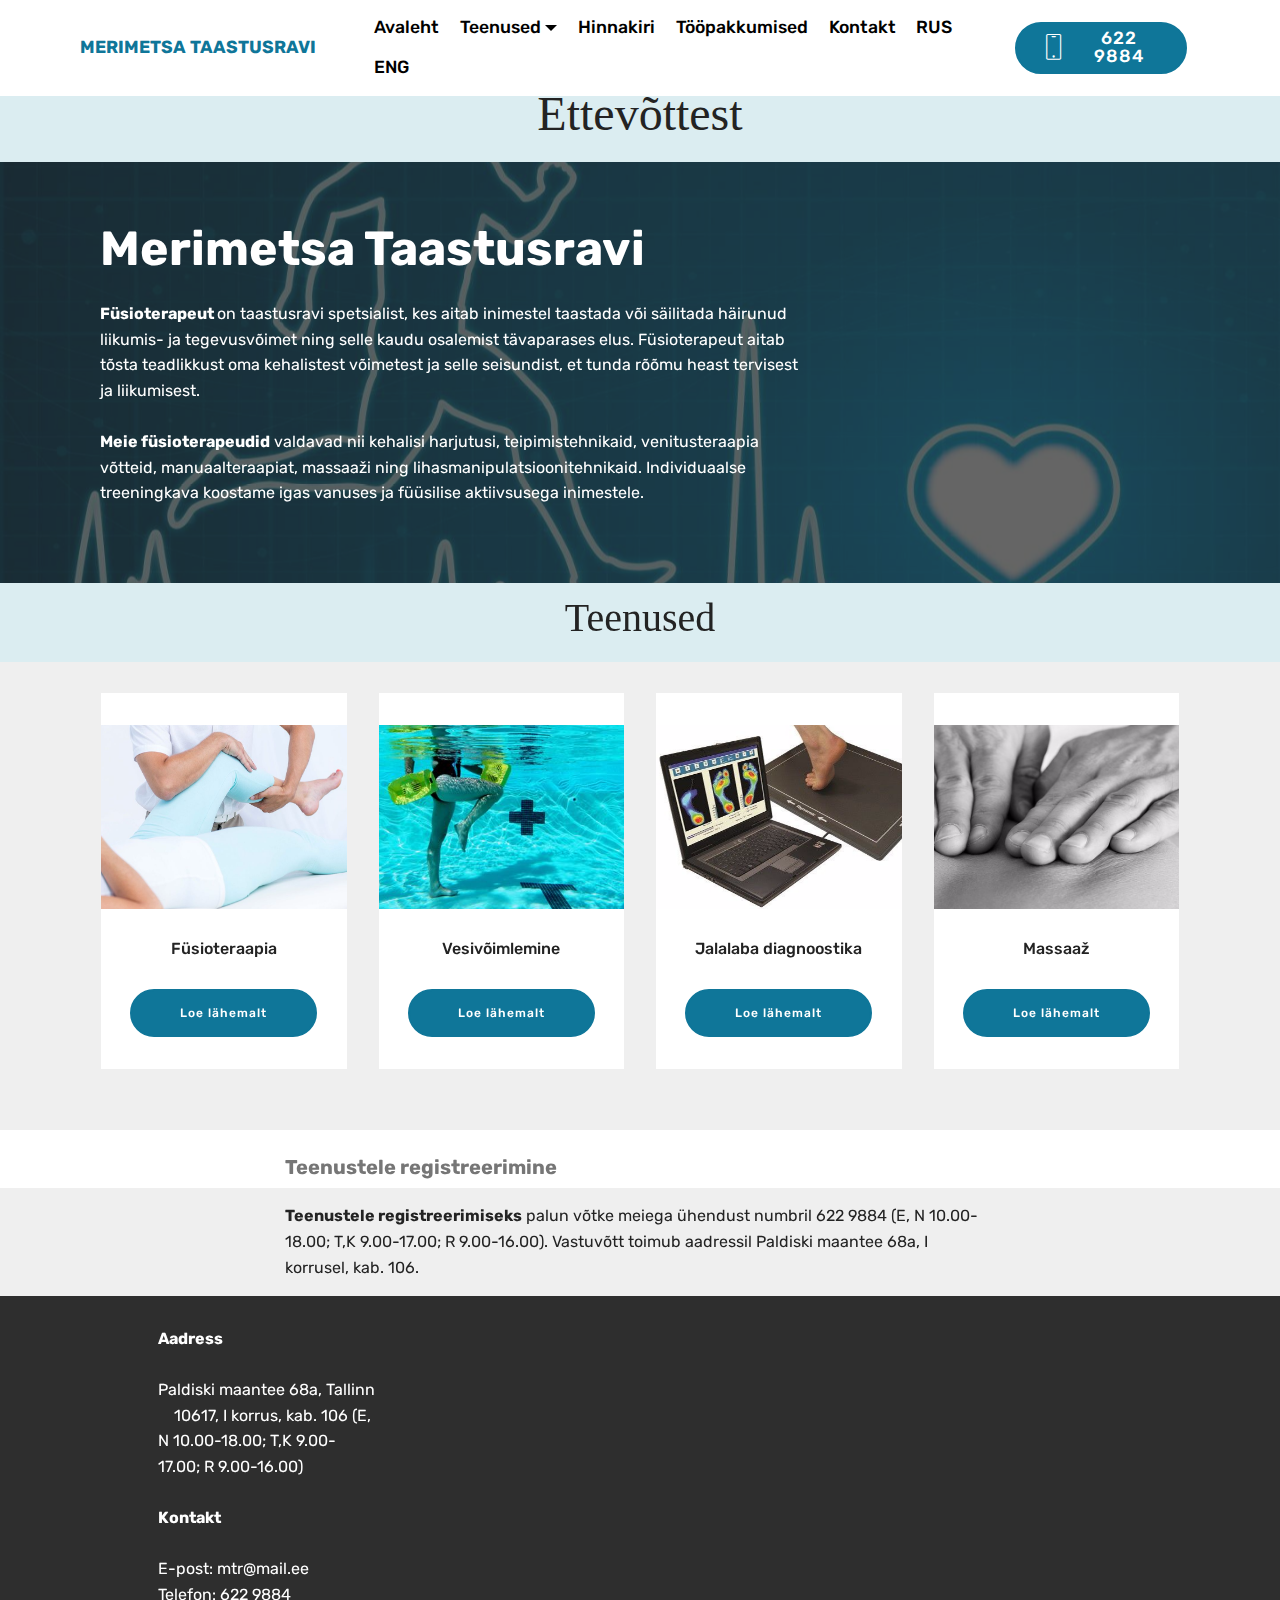
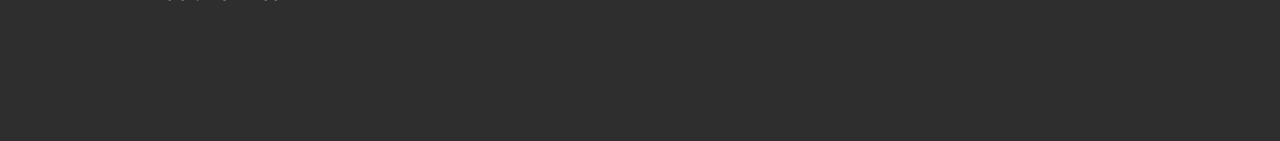
<file: index.html>
<!DOCTYPE html>
<html>
<head>
  <!-- Site made with Mobirise Website Builder v4.4.0, https://mobirise.com -->
  <meta charset="UTF-8">
  <meta http-equiv="X-UA-Compatible" content="IE=edge">
  <meta name="generator" content="Mobirise v4.4.0, mobirise.com">
  <meta name="viewport" content="width=device-width, initial-scale=1">
  <link rel="shortcut icon" href="assets/images/logo2.png" type="image/x-icon">
  <meta name="description" content="">
  <title>Merimetsa taastusravi</title>
  <link rel="stylesheet" href="assets/web/assets/mobirise-icons/mobirise-icons.css">
  <link rel="stylesheet" href="assets/tether/tether.min.css">
  <link rel="stylesheet" href="assets/bootstrap/css/bootstrap.min.css">
  <link rel="stylesheet" href="assets/bootstrap/css/bootstrap-grid.min.css">
  <link rel="stylesheet" href="assets/bootstrap/css/bootstrap-reboot.min.css">
  <link rel="stylesheet" href="assets/socicon/css/styles.css">
  <link rel="stylesheet" href="assets/dropdown/css/style.css">
  <link rel="stylesheet" href="assets/theme/css/style.css">
  <link rel="stylesheet" href="assets/mobirise/css/mbr-additional.css" type="text/css">
  
  
  
</head>
<body>
<section class="menu cid-qCaUXtr1Gx" once="menu" id="menu2-7n" data-rv-view="973">

    

    <nav class="navbar navbar-expand beta-menu navbar-dropdown align-items-center navbar-fixed-top navbar-toggleable-sm">
        <button class="navbar-toggler navbar-toggler-right" type="button" data-toggle="collapse" data-target="#navbarSupportedContent" aria-controls="navbarSupportedContent" aria-expanded="false" aria-label="Toggle navigation">
            <div class="hamburger">
                <span></span>
                <span></span>
                <span></span>
                <span></span>
            </div>
        </button>
        <div class="menu-logo">
            <div class="navbar-brand">
                
                <span class="navbar-caption-wrap"><a class="navbar-caption text-primary display-4" href="index.html">
                        MERIMETSA TAASTUSRAVI</a></span>
            </div>
        </div>
        <div class="collapse navbar-collapse" id="navbarSupportedContent">
            <ul class="navbar-nav nav-dropdown" data-app-modern-menu="true"><li class="nav-item">
                    <a class="nav-link link text-black display-4" href="index.html">
                        Avaleht</a>
                </li><li class="nav-item dropdown"><a class="nav-link link text-black dropdown-toggle display-4" href="index.html" data-toggle="dropdown-submenu" aria-expanded="false">
                        Teenused</a><div class="dropdown-menu"><a class="text-black dropdown-item display-4" href="page6.html">Füsioteraapia</a><a class="text-black dropdown-item display-4" href="page9.html" aria-expanded="false">Massaaž</a><a class="text-black dropdown-item display-4" href="page1.html" aria-expanded="false">Vesivõimlemine</a><a class="text-black dropdown-item display-4" href="page2.html" aria-expanded="false">Jalalaba diagnostika</a></div></li><li class="nav-item"><a class="nav-link link text-black display-4" href="page3.html">
                        Hinnakiri</a></li><li class="nav-item"><a class="nav-link link text-black display-4" href="page10.html">
                        Tööpakkumised</a></li><li class="nav-item"><a class="nav-link link text-black display-4" href="index.html#footer2-15">
                        Kontakt</a></li>
                <li class="nav-item">
                    <a class="nav-link link text-black display-4" href="page11.html">RUS&nbsp;</a>
                </li><li class="nav-item"><a class="nav-link link text-black display-4" href="page12.html">ENG</a></li></ul>
            <div class="navbar-buttons mbr-section-btn"><a class="btn btn-sm btn-primary display-4" href="tel:+1-234-567-8901"><span class="mbri-mobile mbr-iconfont mbr-iconfont-btn"></span>
                    622 9884</a></div>
        </div>
    </nav>
</section>

<section class="engine"><a href="https://mobirise.co/p">bootstrap menu</a></section><section class="mbr-section content4 cid-qCaYCfENut" id="content4-7q" data-rv-view="975">

    

    <div class="container" id="wrapper">
        <div class="media-container-row">
            <div class="title col-sm-8">
                <h2 class="align-center pb-3 mbr-fonts-style display-2">Ettevõttest</h2>
             
                
            </div>
        </div>
    </div>
</section>

<section class="header9 cid-qBIDG0Rx0u mbr-parallax-background" id="header9-5o" data-rv-view="977">

    

    <div class="mbr-overlay" style="opacity: 0.7; background-color: rgb(35, 35, 35);">
    </div>

    <div class="container">
        <div class="media-container-column mbr-white col-md-8">
            <h1 class="mbr-section-title align-left mbr-bold pb-3 mbr-fonts-style display-1"><br>Merimetsa Taastusravi</h1>
            
            <p class="mbr-text align-left pb-3 mbr-fonts-style display-5"><strong>Füsioterapeut </strong>on taastusravi spetsialist, kes aitab inimestel taastada või säilitada häirunud liikumis- ja tegevusvõimet ning selle kaudu osalemist tävaparases elus. Füsioterapeut aitab tõsta teadlikkust oma kehalistest võimetest ja selle seisundist, et tunda rõõmu heast tervisest ja liikumisest.<strong><br></strong><br><strong>Meie füsioterapeudid</strong> valdavad nii kehalisi harjutusi, teipimistehnikaid, venitusteraapia võtteid, manuaalteraapiat, massaaži ning lihasmanipulatsioonitehnikaid. Individuaalse treeningkava koostame igas vanuses ja füüsilise aktiivsusega inimestele.<br>
            </p>
            
        </div>
    </div>

    
</section>

<section class="mbr-section content4 cid-qB8Cy3UAvi" id="content4-6" data-rv-view="980">

    

    <div class="container">
        <div class="media-container-row">
            <div class="title col-12 col-md-8">
                <h2 class="align-center pb-3 mbr-fonts-style display-2">
                    Teenused</h2>
                <h3 class="mbr-section-subtitle align-center mbr-light mbr-fonts-style display-5"></h3>
               
            </div>
        </div>
    </div>
</section>

<section class="features3 cid-qBDdL8Jw9A" id="features3-50" data-rv-view="982">

    

    
    <div class="container">
        <div class="media-container-row">
            <div class="card p-3 col-12 col-md-6 col-lg-3">
                <div class="card-wrapper">
                    <div class="card-img">
                        <a href="page6.html"><img src="assets/images/ac6bf5-16ec2bf5468a4154966d67b453527a53-mv2-3-1160x773.jpg" alt="Mobirise" title="" media-simple="true"></a>
                    </div>
                    <div class="card-box">
                        <h4 class="card-title mbr-fonts-style display-7">
                            Füsioteraapia
                        </h4>
                        
                    </div>
                    <div class="mbr-section-btn text-center"><a href="page6.html#content9-4n" class="btn btn-primary display-4">
                            Loe lähemalt</a></div>
                </div>
            </div>

            <div class="card p-3 col-12 col-md-6 col-lg-3">
                <div class="card-wrapper">
                    <div class="card-img">
                        <a href="page1.html"><img src="assets/images/4685681-orig-2-450x338.jpg" alt="Mobirise" title="" media-simple="true"></a>
                    </div>
                    <div class="card-box">
                        <h4 class="card-title mbr-fonts-style display-7">
                            Vesivõimlemine
                        </h4>
                        
                    </div>
                    <div class="mbr-section-btn text-center"><a href="page1.html" class="btn btn-primary display-4">
                            Loe lähemalt</a></div>
                </div>
            </div>

            <div class="card p-3 col-12 col-md-6 col-lg-3">
                <div class="card-wrapper">
                    <div class="card-img">
                        <a href="page2.html"><img src="assets/images/2-549x418.jpg" alt="Mobirise" title="" media-simple="true"></a>
                    </div>
                    <div class="card-box">
                        <h4 class="card-title mbr-fonts-style display-7">Jalalaba diagnoostika</h4>
                        
                    </div>
                    <div class="mbr-section-btn text-center"><a href="page2.html" class="btn btn-primary display-4">
                            Loe lähemalt</a></div>
                </div>
            </div>

            <div class="card p-3 col-12 col-md-6 col-lg-3">
                <div class="card-wrapper">
                    <div class="card-img">
                        <a href="page9.html"><img src="assets/images/3-1-700x600.jpg" alt="Mobirise" title="" media-simple="true"></a>
                    </div>
                    <div class="card-box">
                        <h4 class="card-title mbr-fonts-style display-7">
                            Massaaž
                        </h4>
                        
                    </div>
                    <div class="mbr-section-btn text-center"><a href="page9.html" class="btn btn-primary display-4">
                            Loe lähemalt</a></div>
                </div>
            </div>
        </div>
    </div>
</section>

<section class="mbr-section content4 cid-qBDf9ibCdm" id="content4-51" data-rv-view="985">

    

    <div class="container">
        <div class="media-container-row">
            <div class="title col-12 col-md-8">
                <h2 class="align-center pb-3 mbr-fonts-style display-2"></h2>
                <h3 class="mbr-section-subtitle align-center mbr-light mbr-fonts-style display-5"><strong>Teenustele registreerimine&nbsp;</strong></h3>
                
            </div>
        </div>
    </div>
</section>

<section class="mbr-section article content1 cid-qBaEfYr66f" id="content1-14" data-rv-view="987">
    
     

    <div class="container">
        <div class="media-container-row">
            <div class="mbr-text col-12 col-md-8 mbr-fonts-style display-7"><p><span style="font-size: 1rem;"><strong>Teenustele registreerimiseks</strong> palun võtke meiega ühendust numbril   622 9884 (E, N 10.00-18.00; T,K 9.00-17.00; R 9.00-16.00). Vastuvõtt toimub aadressil Paldiski maantee 68a, I korrusel, kab. 106.&nbsp;
</span></p></div>
        </div>
    </div>
</section>

<section class="cid-qBaEMRuvPm" id="footer2-15" data-rv-view="988">

    

    

    <div class="container">
        <div class="media-container-row content mbr-white">
            <div class="col-12 col-md-3 mbr-fonts-style display-7">
                <p class="mbr-text">
                    <strong>Aadress</strong>
                    <br>
                    <br>Paldiski maantee 68a, Tallinn &nbsp; &nbsp; 10617, I korrus, kab. 106&nbsp;(E, N 10.00-18.00; T,K 9.00-17.00; R 9.00-16.00)<br><br><strong>Kontakt</strong><br>
                    <br>E-post: mtr@mail.ee &nbsp;&nbsp;<br>Telefon: 622 9884                    <br><br></p>
            </div>
            <div class="col-12 col-md-3 mbr-fonts-style display-7">
                <p class="mbr-text"></p>
            </div>
            <div class="col-12 col-md-6">
                <div class="google-map"><iframe frameborder="0" style="border:0" src="https://www.google.com/maps/embed/v1/place?key=AIzaSyA0Dx_boXQiwvdz8sJHoYeZNVTdoWONYkU&amp;q=place_id:ChIJ1_2XQ2SUkkYRBJTKfYlvlko" allowfullscreen=""></iframe></div>
            </div>
        </div>
        
    </div>
</section>


  <script src="assets/web/assets/jquery/jquery.min.js"></script>
  <script src="assets/popper/popper.min.js"></script>
  <script src="assets/tether/tether.min.js"></script>
  <script src="assets/bootstrap/js/bootstrap.min.js"></script>
  <script src="assets/dropdown/js/script.min.js"></script>
  <script src="assets/touch-swipe/jquery.touch-swipe.min.js"></script>
  <script src="assets/jarallax/jarallax.min.js"></script>
  <script src="assets/smooth-scroll/smooth-scroll.js"></script>
  <script src="assets/theme/js/script.js"></script>
  
  
</body>
</html>
</file>
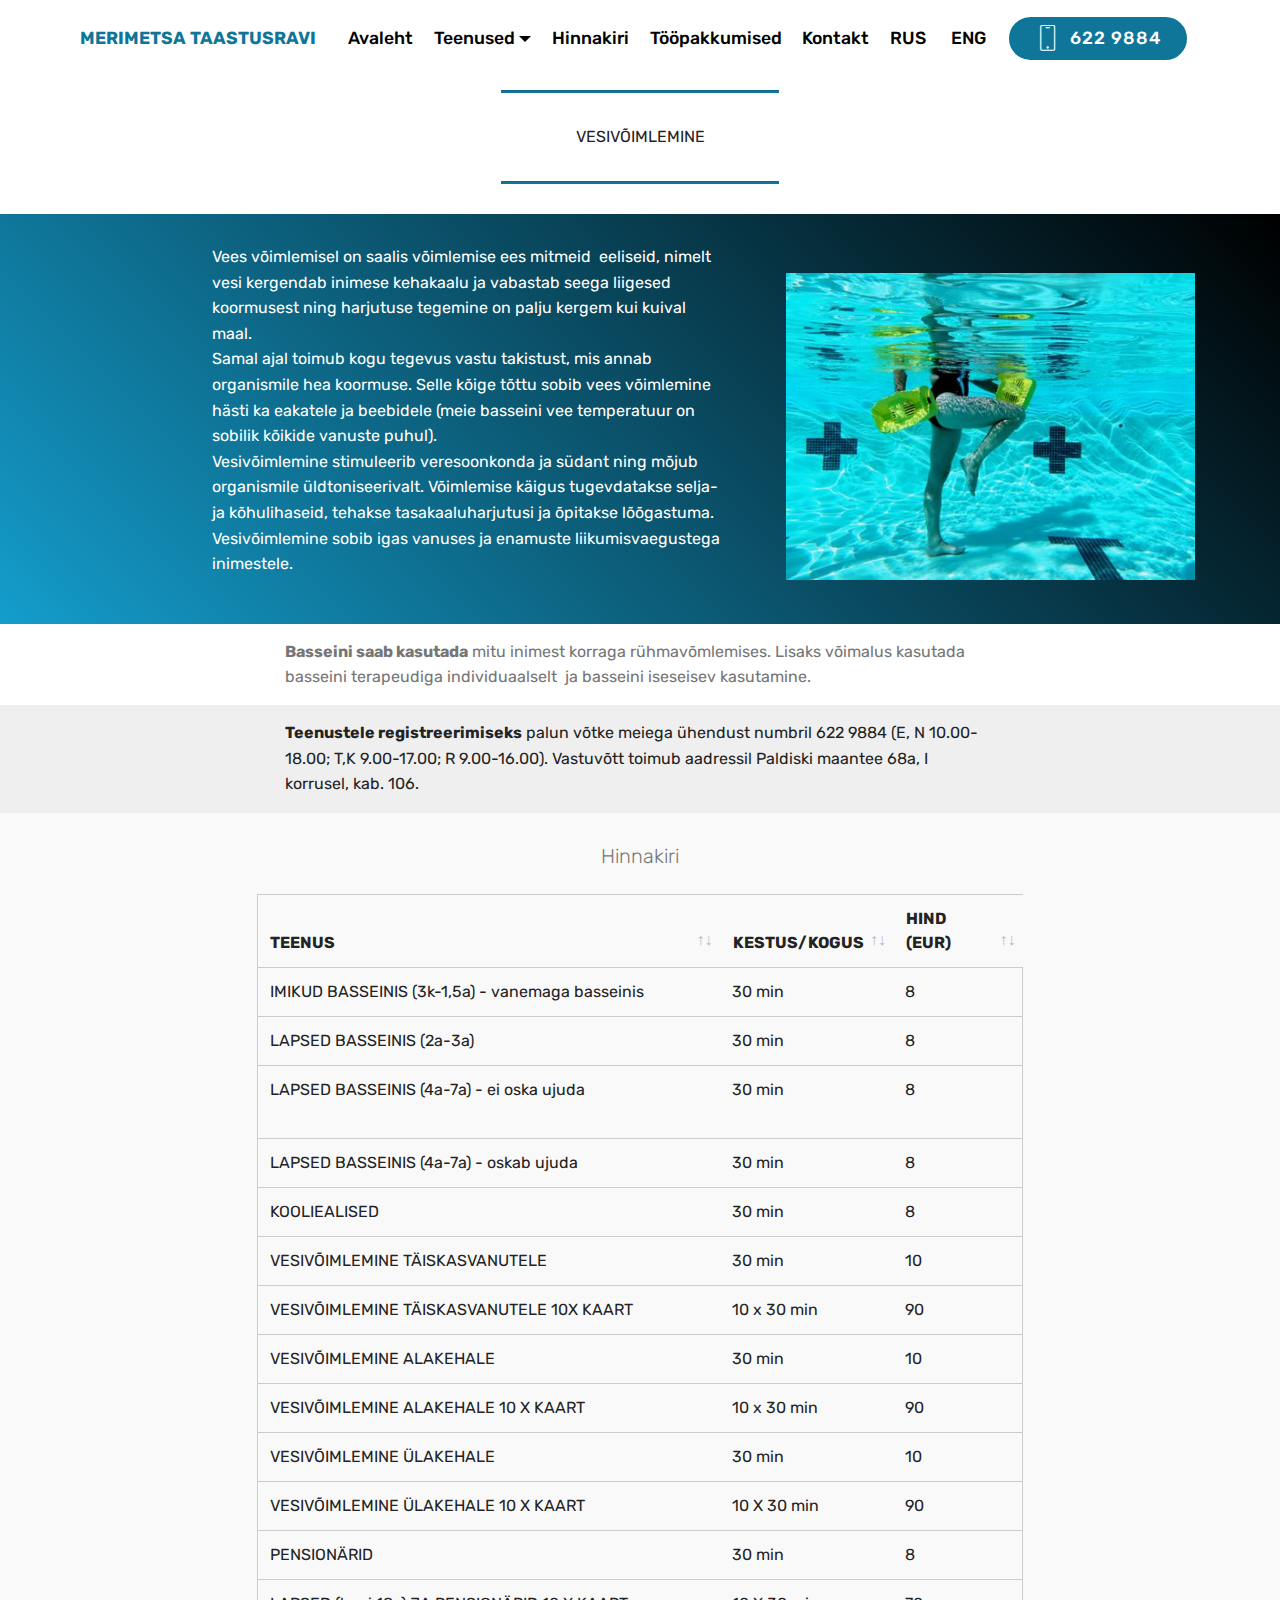
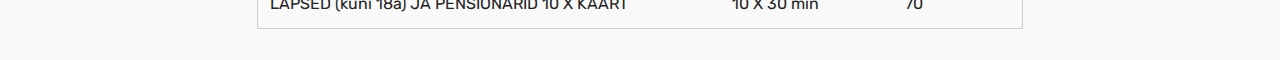
<file: page1.html>
<!DOCTYPE html>
<html>
<head>
  <!-- Site made with Mobirise Website Builder v4.4.0, https://mobirise.com -->
  <meta charset="UTF-8">
  <meta http-equiv="X-UA-Compatible" content="IE=edge">
  <meta name="generator" content="Mobirise v4.4.0, mobirise.com">
  <meta name="viewport" content="width=device-width, initial-scale=1">
  <link rel="shortcut icon" href="assets/images/logo2.png" type="image/x-icon">
  <meta name="description" content="Site Maker Description">
  <title>Vesivõimlemine</title>
  <link rel="stylesheet" href="assets/web/assets/mobirise-icons/mobirise-icons.css">
  <link rel="stylesheet" href="assets/tether/tether.min.css">
  <link rel="stylesheet" href="assets/bootstrap/css/bootstrap.min.css">
  <link rel="stylesheet" href="assets/bootstrap/css/bootstrap-grid.min.css">
  <link rel="stylesheet" href="assets/bootstrap/css/bootstrap-reboot.min.css">
  <link rel="stylesheet" href="assets/dropdown/css/style.css">
  <link rel="stylesheet" href="assets/data-tables/data-tables.bootstrap4.min.css">
  <link rel="stylesheet" href="assets/theme/css/style.css">
  <link rel="stylesheet" href="assets/mobirise/css/mbr-additional.css" type="text/css">
  
  
  
</head>
<body>
<section class="menu cid-qBZu8ktAFw" once="menu" id="menu2-60" data-rv-view="991">

    

    <nav class="navbar navbar-expand beta-menu navbar-dropdown align-items-center navbar-fixed-top navbar-toggleable-sm">
        <button class="navbar-toggler navbar-toggler-right" type="button" data-toggle="collapse" data-target="#navbarSupportedContent" aria-controls="navbarSupportedContent" aria-expanded="false" aria-label="Toggle navigation">
            <div class="hamburger">
                <span></span>
                <span></span>
                <span></span>
                <span></span>
            </div>
        </button>
        <div class="menu-logo">
            <div class="navbar-brand">
                
                <span class="navbar-caption-wrap"><a class="navbar-caption text-primary display-4" href="index.html">
                        MERIMETSA TAASTUSRAVI</a></span>
            </div>
        </div>
        <div class="collapse navbar-collapse" id="navbarSupportedContent">
            <ul class="navbar-nav nav-dropdown" data-app-modern-menu="true"><li class="nav-item">
                    <a class="nav-link link text-black display-4" href="index.html">
                        Avaleht</a>
                </li><li class="nav-item dropdown open"><a class="nav-link link text-black dropdown-toggle display-4" href="index.html" data-toggle="dropdown-submenu" aria-expanded="true">
                        Teenused</a><div class="dropdown-menu"><a class="text-black dropdown-item display-4" href="page6.html">Füsioteraapia</a><a class="text-black dropdown-item display-4" href="page9.html" aria-expanded="false">Massaaž</a><a class="text-black dropdown-item display-4" href="page1.html" aria-expanded="false">Vesivõimlemine</a><a class="text-black dropdown-item display-4" href="page2.html" aria-expanded="false">Jalalaba diagnostika</a></div></li><li class="nav-item"><a class="nav-link link text-black display-4" href="page3.html">
                        Hinnakiri</a></li><li class="nav-item"><a class="nav-link link text-black display-4" href="page10.html">
                        Tööpakkumised</a></li><li class="nav-item"><a class="nav-link link text-black display-4" href="index.html#footer2-15">
                        Kontakt</a></li>
                <li class="nav-item">
                    <a class="nav-link link text-black display-4" href="page11.html">RUS&nbsp;</a>
                </li><li class="nav-item"><a class="nav-link link text-black display-4" href="page12.html">ENG</a></li></ul>
            <div class="navbar-buttons mbr-section-btn"><a class="btn btn-sm btn-primary display-4" href="tel:+1-234-567-8901"><span class="mbri-mobile mbr-iconfont mbr-iconfont-btn"></span>
                    622 9884</a></div>
        </div>
    </nav>
</section>

<section class="engine"><a href="https://mobirise.co/n">bootstrap modal form</a></section><section class="mbr-section article content9 cid-qB9IiyDSgq" id="content9-o" data-rv-view="993">
    
     

    <div class="container">
        <div class="inner-container" style="width: 100%;">
            <hr class="line" style="width: 25%;">
            <div class="section-text align-center mbr-fonts-style display-5">
                    VESIVÕIMLEMINE</div>
            <hr class="line" style="width: 25%;">
        </div>
        </div>
</section>

<section class="header3 cid-qB9IyT5RYJ" id="header3-p" data-rv-view="995">

    

    

    <div class="container">
        <div class="media-container-row">
            <div class="mbr-figure" style="width: 70%;">
                <img src="assets/images/4685681-orig-450x338.jpg" alt="Mobirise" title="" media-simple="true">
            </div>

            <div class="media-content">
                
                
                <div class="mbr-section-text mbr-white pb-3 ">
                    <p class="mbr-text mbr-fonts-style display-5">Vees võimlemisel on saalis võimlemise ees mitmeid &nbsp;eeliseid, nimelt vesi kergendab inimese kehakaalu ja vabastab seega liigesed koormusest ning harjutuse tegemine on palju kergem kui kuival maal. <br>Samal ajal toimub kogu tegevus vastu takistust, mis annab organismile hea koormuse. Selle kõige tõttu sobib vees võimlemine hästi ka eakatele ja beebidele (meie basseini vee temperatuur on sobilik kõikide vanuste puhul). <br>Vesivõimlemine stimuleerib veresoonkonda ja südant ning mõjub organismile üldtoniseerivalt. Võimlemise käigus tugevdatakse selja- ja kõhulihaseid, tehakse tasakaaluharjutusi ja õpitakse lõõgastuma. Vesivõimlemine sobib igas vanuses ja enamuste liikumisvaegustega inimestele.&nbsp;<br></p>
                </div>
                
            </div>
        </div>
    </div>

</section>

<section class="mbr-section article content1 cid-qB9IzkM5df" id="content1-q" data-rv-view="998">
    
     

    <div class="container">
        <div class="media-container-row">
            <div class="mbr-text col-12 col-md-8 mbr-fonts-style display-7">
                <strong> Basseini saab kasutada</strong> mitu inimest korraga rühmavõmlemises. Lisaks võimalus kasutada basseini terapeudiga individuaalselt &nbsp;ja basseini iseseisev kasutamine.</div>
        </div>
    </div>
</section>

<section class="mbr-section article content1 cid-qBaFs0KkUX" id="content1-18" data-rv-view="999">
    
     

    <div class="container">
        <div class="media-container-row">
            <div class="mbr-text col-12 col-md-8 mbr-fonts-style display-7"><p><strong>Teenustele registreerimiseks</strong><span style="font-size: 1rem;">&nbsp;palun võtke meiega ühendust numbril   622 9884 (E, N 10.00-18.00; T,K 9.00-17.00; R 9.00-16.00). Vastuvõtt toimub aadressil Paldiski maantee 68a, I korrusel, kab. 106. &nbsp;</span></p></div>
        </div>
    </div>
</section>

<section class="section-table cid-qB9J6FDjz6" id="table1-r" data-rv-view="1000">

  
  
  <div class="container container-table">
      
      <h3 class="mbr-section-subtitle mbr-fonts-style align-center pb-5 mbr-light display-5">
            Hinnakiri</h3>
      <div class="table-wrapper">
        <div class="container">
          
        </div>

        <div class="container scroll">
          <table class="table" cellspacing="0">
            <thead>
              <tr class="table-heads ">
                  
                  
                  
                  
              <th class="head-item mbr-fonts-style display-7">
                      TEENUS&nbsp;</th><th class="head-item mbr-fonts-style display-7">KESTUS/KOGUS</th><th class="head-item mbr-fonts-style display-7">HIND (EUR)</th></tr>
            </thead>

            <tbody>
              
              
              
              
            <tr> 
                
                
                
                
              <td class="body-item mbr-fonts-style display-7">IMIKUD BASSEINIS (3k-1,5a) - vanemaga basseinis &nbsp;&nbsp;</td><td class="body-item mbr-fonts-style display-7">30 min</td><td class="body-item mbr-fonts-style display-7">8</td></tr><tr> 
                
                
                
                
              <td class="body-item mbr-fonts-style display-7">LAPSED BASSEINIS (2a-3a)</td><td class="body-item mbr-fonts-style display-7">30 min</td><td class="body-item mbr-fonts-style display-7">8</td></tr><tr> 
                
                
                
                
              <td class="body-item mbr-fonts-style display-7">LAPSED BASSEINIS (4a-7a) - ei oska ujuda &nbsp; &nbsp; &nbsp; &nbsp; &nbsp; &nbsp; &nbsp; &nbsp; &nbsp; &nbsp; &nbsp; &nbsp; &nbsp; &nbsp; &nbsp; &nbsp;&nbsp;</td><td class="body-item mbr-fonts-style display-7">30 min</td><td class="body-item mbr-fonts-style display-7">8</td></tr><tr> 
                
                
                
                
              <td class="body-item mbr-fonts-style display-7">LAPSED BASSEINIS (4a-7a) - oskab ujuda</td><td class="body-item mbr-fonts-style display-7">30 min</td><td class="body-item mbr-fonts-style display-7">8</td></tr><tr> 
                
                
                
                
              <td class="body-item mbr-fonts-style display-7">KOOLIEALISED</td><td class="body-item mbr-fonts-style display-7">30 min</td><td class="body-item mbr-fonts-style display-7">8</td></tr><tr> 
                
                
                
                
              <td class="body-item mbr-fonts-style display-7">VESIVÕIMLEMINE TÄISKASVANUTELE</td><td class="body-item mbr-fonts-style display-7">30 min</td><td class="body-item mbr-fonts-style display-7">10</td></tr><tr> 
                
                
                
                
              <td class="body-item mbr-fonts-style display-7">VESIVÕIMLEMINE TÄISKASVANUTELE 10X KAART</td><td class="body-item mbr-fonts-style display-7">10 x 30 min</td><td class="body-item mbr-fonts-style display-7">90</td></tr><tr> 
                
                
                
                
              <td class="body-item mbr-fonts-style display-7">VESIVÕIMLEMINE ALAKEHALE</td><td class="body-item mbr-fonts-style display-7">30 min</td><td class="body-item mbr-fonts-style display-7">10</td></tr><tr> 
                
                
                
                
              <td class="body-item mbr-fonts-style display-7">VESIVÕIMLEMINE ALAKEHALE 10 X KAART</td><td class="body-item mbr-fonts-style display-7">10 x 30 min</td><td class="body-item mbr-fonts-style display-7">90</td></tr><tr> 
                
                
                
                
              <td class="body-item mbr-fonts-style display-7">VESIVÕIMLEMINE ÜLAKEHALE</td><td class="body-item mbr-fonts-style display-7">30 min</td><td class="body-item mbr-fonts-style display-7">10</td></tr><tr> 
                
                
                
                
              <td class="body-item mbr-fonts-style display-7">VESIVÕIMLEMINE ÜLAKEHALE 10 X KAART</td><td class="body-item mbr-fonts-style display-7">10 X 30 min</td><td class="body-item mbr-fonts-style display-7">90</td></tr><tr> 
                
                
                
                
              <td class="body-item mbr-fonts-style display-7">PENSIONÄRID</td><td class="body-item mbr-fonts-style display-7">30 min</td><td class="body-item mbr-fonts-style display-7">8</td></tr><tr> 
                
                
                
                
              <td class="body-item mbr-fonts-style display-7">LAPSED (kuni 18a) JA PENSIONÄRID 10 X KAART</td><td class="body-item mbr-fonts-style display-7">10 X 30 min</td><td class="body-item mbr-fonts-style display-7">70</td></tr></tbody>
          </table>
        </div>
       
      </div>
    </div>
</section>


  <script src="assets/web/assets/jquery/jquery.min.js"></script>
  <script src="assets/popper/popper.min.js"></script>
  <script src="assets/tether/tether.min.js"></script>
  <script src="assets/bootstrap/js/bootstrap.min.js"></script>
  <script src="assets/smooth-scroll/smooth-scroll.js"></script>
  <script src="assets/dropdown/js/script.min.js"></script>
  <script src="assets/touch-swipe/jquery.touch-swipe.min.js"></script>
  <script src="assets/data-tables/jquery.data-tables.min.js"></script>
  <script src="assets/data-tables/data-tables.bootstrap4.min.js"></script>
  <script src="assets/theme/js/script.js"></script>
  
  
</body>
</html>
</file>
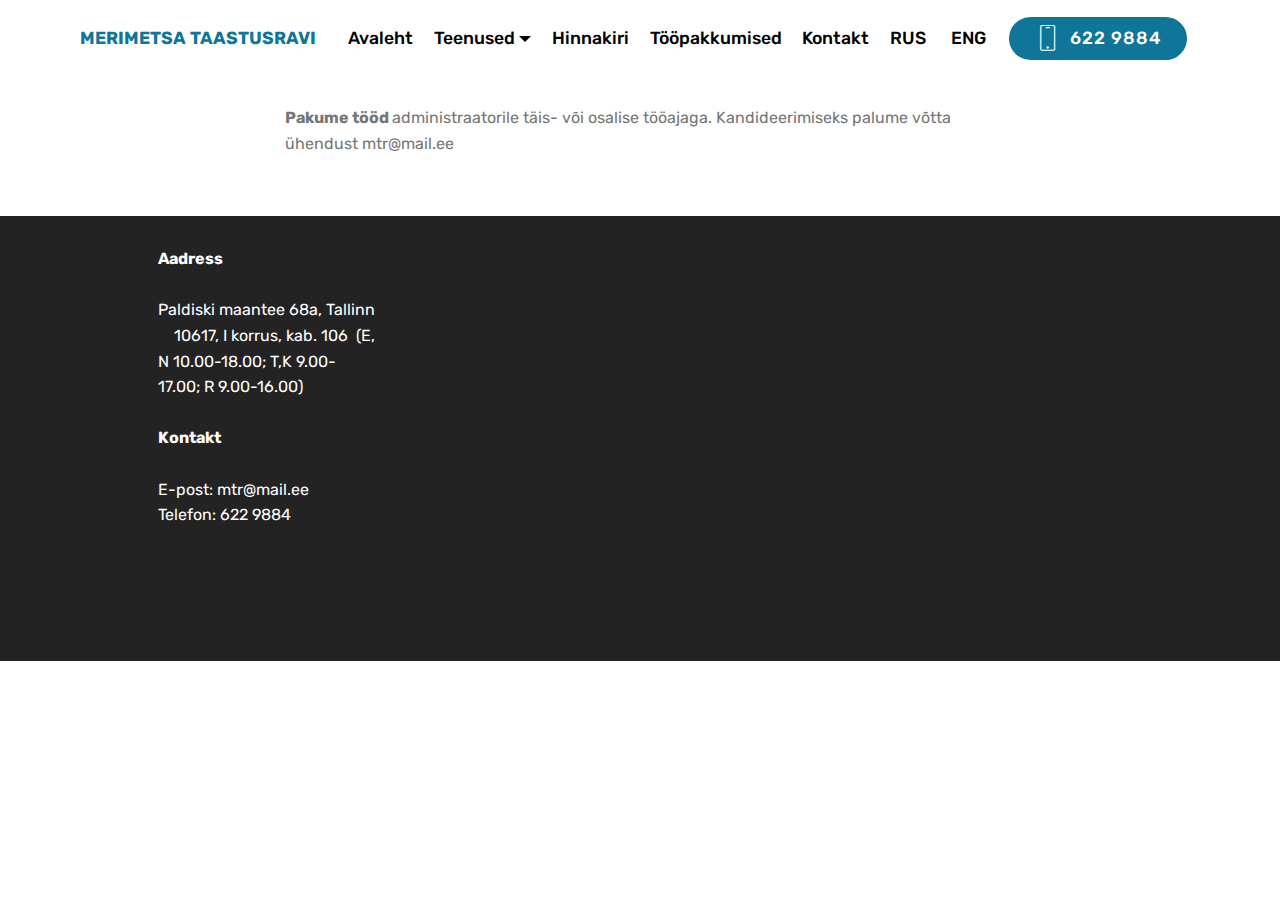
<file: page10.html>
<!DOCTYPE html>
<html>
<head>
  <!-- Site made with Mobirise Website Builder v4.4.0, https://mobirise.com -->
  <meta charset="UTF-8">
  <meta http-equiv="X-UA-Compatible" content="IE=edge">
  <meta name="generator" content="Mobirise v4.4.0, mobirise.com">
  <meta name="viewport" content="width=device-width, initial-scale=1">
  <link rel="shortcut icon" href="assets/images/logo2.png" type="image/x-icon">
  <meta name="description" content="Website Builder Description">
  <title>tööpakkumised</title>
  <link rel="stylesheet" href="assets/web/assets/mobirise-icons/mobirise-icons.css">
  <link rel="stylesheet" href="assets/tether/tether.min.css">
  <link rel="stylesheet" href="assets/bootstrap/css/bootstrap.min.css">
  <link rel="stylesheet" href="assets/bootstrap/css/bootstrap-grid.min.css">
  <link rel="stylesheet" href="assets/bootstrap/css/bootstrap-reboot.min.css">
  <link rel="stylesheet" href="assets/dropdown/css/style.css">
  <link rel="stylesheet" href="assets/socicon/css/styles.css">
  <link rel="stylesheet" href="assets/theme/css/style.css">
  <link rel="stylesheet" href="assets/mobirise/css/mbr-additional.css" type="text/css">
  
  
  
</head>
<body>
<section class="menu cid-qBkYACpEuX" once="menu" id="menu2-5q" data-rv-view="1531">

    

    <nav class="navbar navbar-expand beta-menu navbar-dropdown align-items-center navbar-fixed-top navbar-toggleable-sm">
        <button class="navbar-toggler navbar-toggler-right" type="button" data-toggle="collapse" data-target="#navbarSupportedContent" aria-controls="navbarSupportedContent" aria-expanded="false" aria-label="Toggle navigation">
            <div class="hamburger">
                <span></span>
                <span></span>
                <span></span>
                <span></span>
            </div>
        </button>
        <div class="menu-logo">
            <div class="navbar-brand">
                
                <span class="navbar-caption-wrap"><a class="navbar-caption text-primary display-4" href="index.html">
                        MERIMETSA TAASTUSRAVI</a></span>
            </div>
        </div>
        <div class="collapse navbar-collapse" id="navbarSupportedContent">
            <ul class="navbar-nav nav-dropdown" data-app-modern-menu="true"><li class="nav-item">
                    <a class="nav-link link text-black display-4" href="index.html">
                        Avaleht</a>
                </li><li class="nav-item dropdown open"><a class="nav-link link text-black dropdown-toggle display-4" href="index.html" data-toggle="dropdown-submenu" aria-expanded="true">
                        Teenused</a><div class="dropdown-menu"><a class="text-black dropdown-item display-4" href="page6.html">Füsioteraapia</a><a class="text-black dropdown-item display-4" href="page9.html" aria-expanded="false">Massaaž</a><a class="text-black dropdown-item display-4" href="page1.html" aria-expanded="false">Vesivõimlemine</a><a class="text-black dropdown-item display-4" href="page2.html" aria-expanded="false">Jalalaba diagnostika</a></div></li><li class="nav-item"><a class="nav-link link text-black display-4" href="page3.html">
                        Hinnakiri</a></li><li class="nav-item"><a class="nav-link link text-black display-4" href="page10.html">
                        Tööpakkumised</a></li><li class="nav-item"><a class="nav-link link text-black display-4" href="index.html#footer2-15">
                        Kontakt</a></li>
                <li class="nav-item">
                    <a class="nav-link link text-black display-4" href="page11.html">RUS&nbsp;</a>
                </li><li class="nav-item"><a class="nav-link link text-black display-4" href="page12.html">ENG</a></li></ul>
            <div class="navbar-buttons mbr-section-btn"><a class="btn btn-sm btn-primary display-4" href="tel:+1-234-567-8901"><span class="mbri-mobile mbr-iconfont mbr-iconfont-btn"></span>
                    622 9884</a></div>
        </div>
    </nav>
</section>

<section class="engine"><a href="https://mobirise.co/b">web site creator</a></section><section class="mbr-section article content1 cid-qBIRCINgfJ" id="content1-5r" data-rv-view="1533">
    
     

    <div class="container">
        <div class="media-container-row">
            <div class="mbr-text col-12 col-md-8 mbr-fonts-style display-7"><strong>Pakume tööd </strong>administraatorile täis- või osalise tööajaga. Kandideerimiseks palume võtta ühendust mtr@mail.ee</div>
        </div>
    </div>
</section>

<section class="cid-qBISwUe7e2" id="footer2-5s" data-rv-view="1534">

    

    

    <div class="container">
        <div class="media-container-row content mbr-white">
            <div class="col-12 col-md-3 mbr-fonts-style display-7">
                <p class="mbr-text">
                    <strong>Aadress</strong>
                    <br>
                    <br>Paldiski maantee 68a, Tallinn &nbsp; &nbsp; 10617, I korrus, kab. 106&nbsp; (E, N 10.00-18.00; T,K 9.00-17.00; R 9.00-16.00)
<br><br><strong>Kontakt</strong><br>
                    <br>E-post: mtr@mail.ee &nbsp; &nbsp; &nbsp; &nbsp; &nbsp; Telefon: 622 9884                    <br><br></p>
            </div>
            <div class="col-12 col-md-3 mbr-fonts-style display-7">
                <p class="mbr-text"></p>
            </div>
            <div class="col-12 col-md-6">
                <div class="google-map"><iframe frameborder="0" style="border:0" src="https://www.google.com/maps/embed/v1/place?key=AIzaSyA0Dx_boXQiwvdz8sJHoYeZNVTdoWONYkU&amp;q=place_id:ChIJ1_2XQ2SUkkYRBJTKfYlvlko" allowfullscreen=""></iframe></div>
            </div>
        </div>
        
    </div>
</section>


  <script src="assets/web/assets/jquery/jquery.min.js"></script>
  <script src="assets/popper/popper.min.js"></script>
  <script src="assets/tether/tether.min.js"></script>
  <script src="assets/bootstrap/js/bootstrap.min.js"></script>
  <script src="assets/smooth-scroll/smooth-scroll.js"></script>
  <script src="assets/dropdown/js/script.min.js"></script>
  <script src="assets/touch-swipe/jquery.touch-swipe.min.js"></script>
  <script src="assets/theme/js/script.js"></script>
  
  
</body>
</html>
</file>
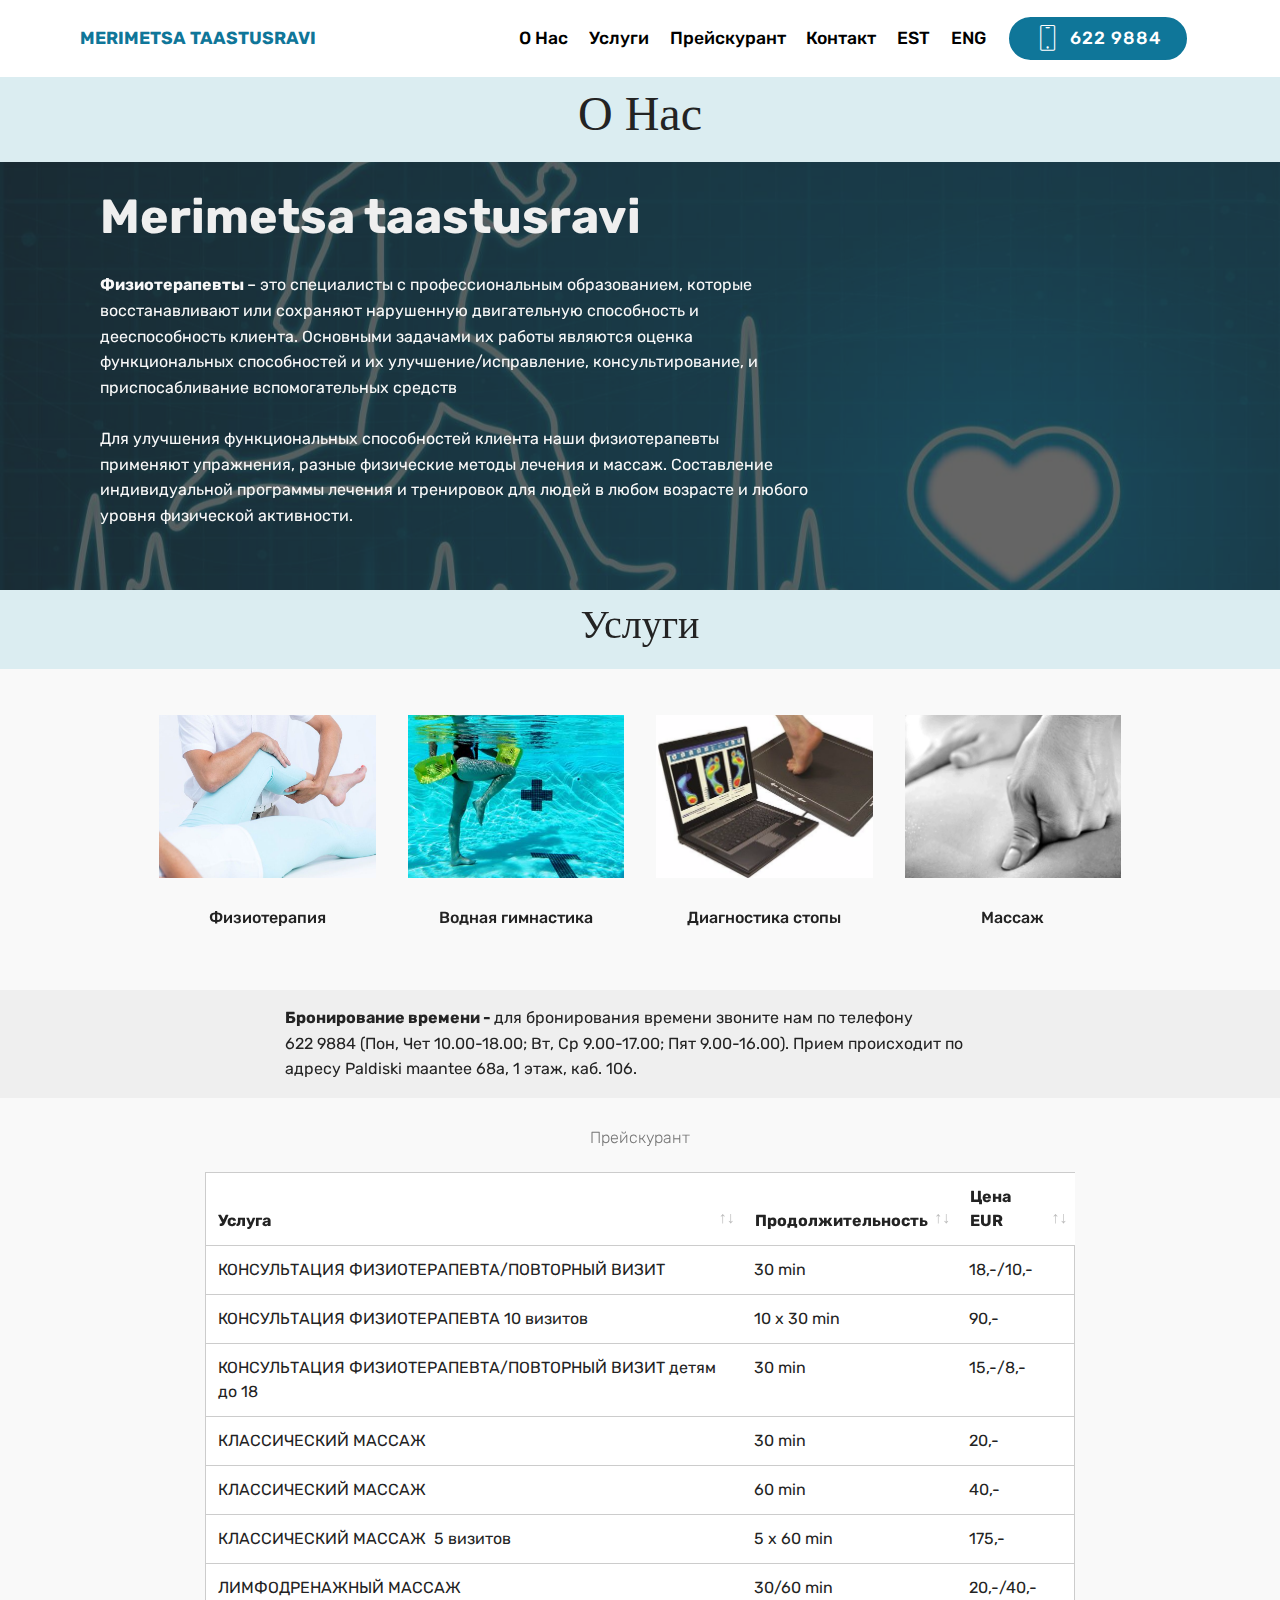
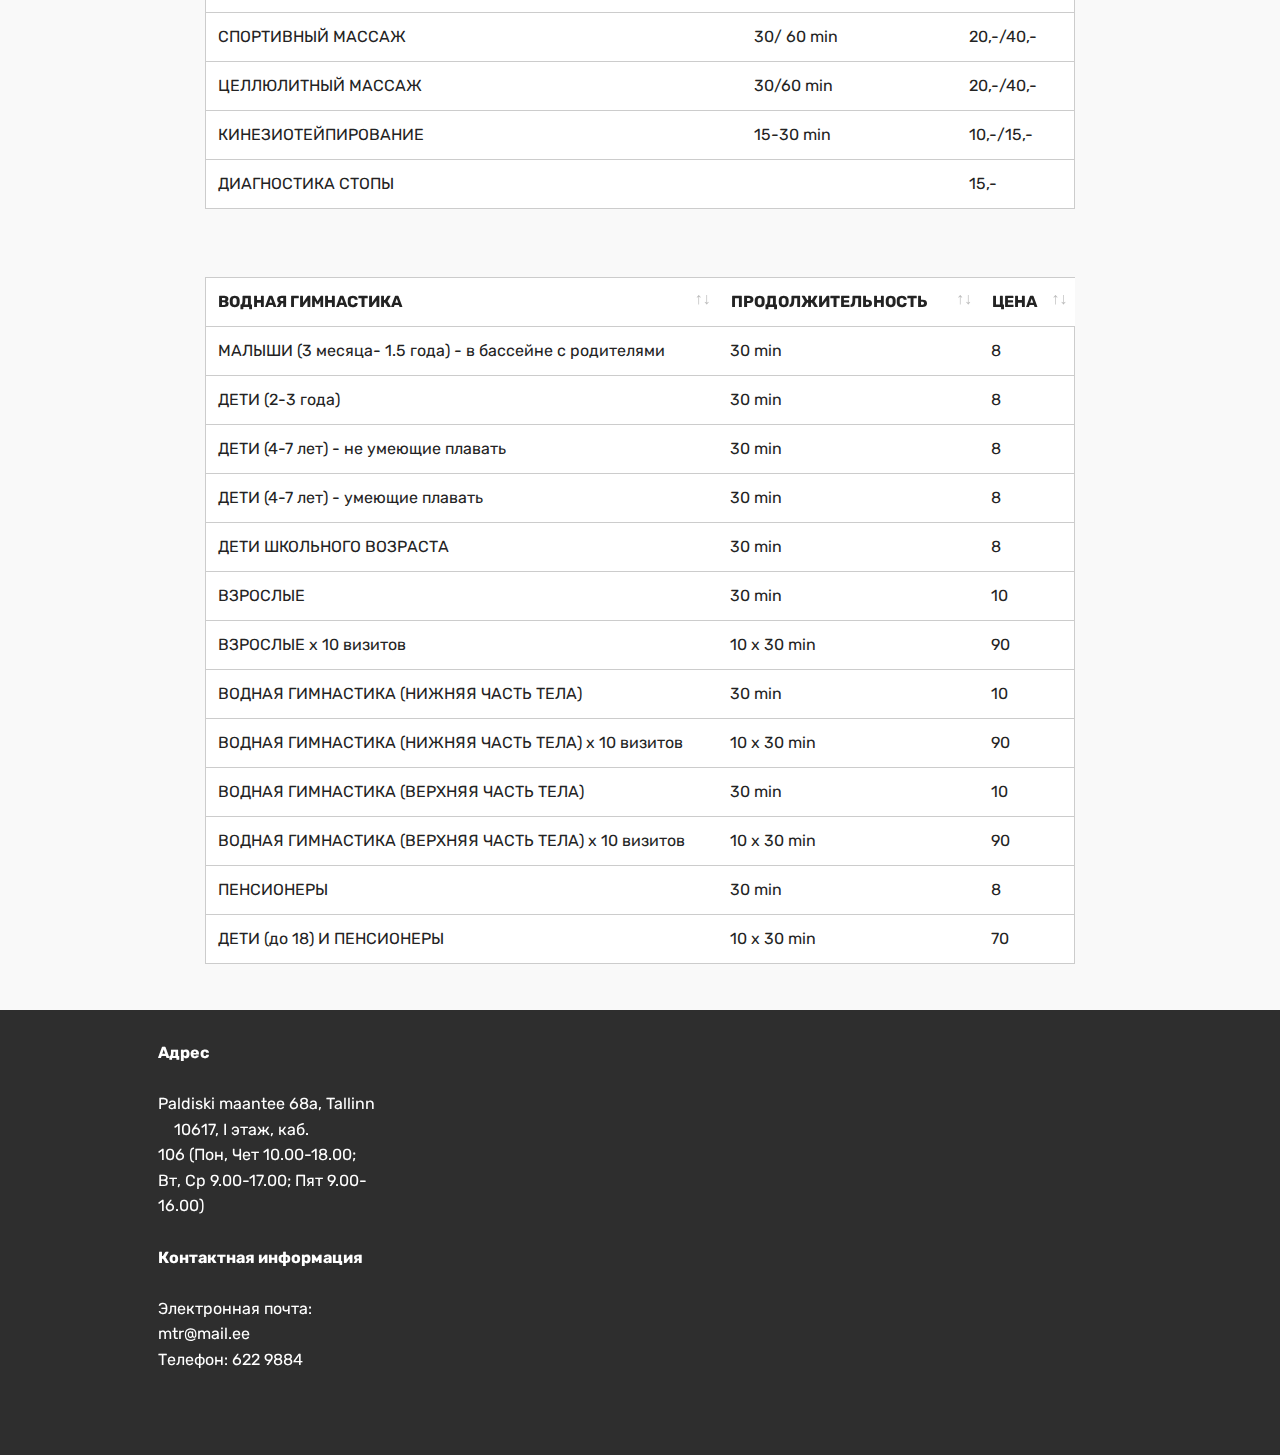
<file: page11.html>
<!DOCTYPE html>
<html>
<head>
  <!-- Site made with Mobirise Website Builder v4.4.0, https://mobirise.com -->
  <meta charset="UTF-8">
  <meta http-equiv="X-UA-Compatible" content="IE=edge">
  <meta name="generator" content="Mobirise v4.4.0, mobirise.com">
  <meta name="viewport" content="width=device-width, initial-scale=1">
  <link rel="shortcut icon" href="assets/images/logo2.png" type="image/x-icon">
  <meta name="description" content="">
  <title>Page 11</title>
  <link rel="stylesheet" href="assets/web/assets/mobirise-icons/mobirise-icons.css">
  <link rel="stylesheet" href="assets/tether/tether.min.css">
  <link rel="stylesheet" href="assets/bootstrap/css/bootstrap.min.css">
  <link rel="stylesheet" href="assets/bootstrap/css/bootstrap-grid.min.css">
  <link rel="stylesheet" href="assets/bootstrap/css/bootstrap-reboot.min.css">
  <link rel="stylesheet" href="assets/socicon/css/styles.css">
  <link rel="stylesheet" href="assets/data-tables/data-tables.bootstrap4.min.css">
  <link rel="stylesheet" href="assets/dropdown/css/style.css">
  <link rel="stylesheet" href="assets/theme/css/style.css">
  <link rel="stylesheet" href="assets/mobirise/css/mbr-additional.css" type="text/css">
  
  
  
</head>
<body>
<section class="menu cid-qCyCQeA5VG" once="menu" id="menu2-7z" data-rv-view="1537">

    

    <nav class="navbar navbar-expand beta-menu navbar-dropdown align-items-center navbar-fixed-top navbar-toggleable-sm">
        <button class="navbar-toggler navbar-toggler-right" type="button" data-toggle="collapse" data-target="#navbarSupportedContent" aria-controls="navbarSupportedContent" aria-expanded="false" aria-label="Toggle navigation">
            <div class="hamburger">
                <span></span>
                <span></span>
                <span></span>
                <span></span>
            </div>
        </button>
        <div class="menu-logo">
            <div class="navbar-brand">
                
                <span class="navbar-caption-wrap"><a class="navbar-caption text-primary display-4" href="index.html">
                        MERIMETSA TAASTUSRAVI</a></span>
            </div>
        </div>
        <div class="collapse navbar-collapse" id="navbarSupportedContent">
            <ul class="navbar-nav nav-dropdown" data-app-modern-menu="true"><li class="nav-item"><a class="nav-link link text-black display-4" href="page11.html">
                        О Нас</a></li><li class="nav-item"><a class="nav-link link text-black display-4" href="page11.html#content4-6r">
                        Услуги</a></li><li class="nav-item"><a class="nav-link link text-black display-4" href="page11.html#table1-6u">
                        Прейскурант</a></li><li class="nav-item"><a class="nav-link link text-black display-4" href="page11.html#footer2-6w">
                        Контакт</a></li>
                <li class="nav-item">
                    <a class="nav-link link text-black display-4" href="index.html">EST</a>
                </li><li class="nav-item"><a class="nav-link link text-black display-4" href="page12.html">ENG</a></li></ul>
            <div class="navbar-buttons mbr-section-btn"><a class="btn btn-sm btn-primary display-4" href="tel:+1-234-567-8901"><span class="mbri-mobile mbr-iconfont mbr-iconfont-btn"></span>
                    622 9884</a></div>
        </div>
    </nav>
</section>

<section class="engine"><a href="https://mobirise.co/m">bootstrap table</a></section><section class="mbr-section content4 cid-qB8CkhleEU" id="content4-6p" data-rv-view="1539">

    

    <div class="container" id="wrapper">
        <div class="media-container-row">
            <div class="title col-sm-8">
                <h2 class="align-center pb-3 mbr-fonts-style display-2">О Нас</h2>
             
                
            </div>
        </div>
    </div>
</section>

<section class="header9 cid-qBZwRQGXiL mbr-parallax-background" id="header9-6q" data-rv-view="1541">

    

    <div class="mbr-overlay" style="opacity: 0.7; background-color: rgb(35, 35, 35);">
    </div>

    <div class="container">
        <div class="media-container-column mbr-white col-md-8">
            <h1 class="mbr-section-title align-left mbr-bold pb-3 mbr-fonts-style display-1"></h1>
            <h3 class="mbr-section-subtitle align-left mbr-light pb-3 mbr-fonts-style display-2"><span style="font-style: normal;"><strong>Merimetsa taastusravi</strong></span></h3>
            <p class="mbr-text align-left pb-3 mbr-fonts-style display-5"><strong>Физиотерапевты </strong>– это специалисты с профессиональным образованием, которые восстанавливают или сохраняют нарушенную двигательную способность и дееспособность клиента. Основными задачами их работы являются оценка функциональных способностей и их улучшение/исправление, консультирование,  и приспосабливание вспомогательных средств<br><br>Для улучшения функциональных способностей клиента наши физиотерапевты применяют упражнения, разные физические методы лечения и массаж. Составление индивидуальной программы лечения и тренировок для людей в любом возрасте и любого уровня физической активности.&nbsp;<br>
            </p>
            
        </div>
    </div>

    
</section>

<section class="mbr-section content4 cid-qB8Cy3UAvi" id="content4-6r" data-rv-view="1544">

    

    <div class="container">
        <div class="media-container-row">
            <div class="title col-12 col-md-8">
                <h2 class="align-center pb-3 mbr-fonts-style display-2">
                    Услуги</h2>
                <h3 class="mbr-section-subtitle align-center mbr-light mbr-fonts-style display-5"></h3>
               
            </div>
        </div>
    </div>
</section>

<section class="features2 cid-qB9F3Q8UnC" id="features2-6s" data-rv-view="1546">

    

    
    
    <div class="container">
        <div class="media-container-row">
            <div class="card p-3 col-12 col-md-6 col-lg-3">
                <div class="card-wrapper">
                    <div class="card-img">
                        <img src="assets/images/ac6bf5-16ec2bf5468a4154966d67b453527a53-mv2-2-1160x773.jpg" alt="Mobirise" title="" media-simple="true">
                    </div>
                    <div class="card-box">
                        <h4 class="card-title pb-3 mbr-fonts-style display-7">
                            Физиотерапия<br><br></h4>
                        <p class="mbr-text mbr-fonts-style display-7"></p>
                    </div>
                </div>
            </div>

            <div class="card p-3 col-12 col-md-6 col-lg-3">
                <div class="card-wrapper">
                    <div class="card-img">
                        <img src="assets/images/4685681-orig-1-450x338.jpg" alt="Mobirise" title="" media-simple="true">
                    </div>
                    <div class="card-box ">
                        <h4 class="card-title pb-3 mbr-fonts-style display-7">
                            Водная гимнастика</h4>
                        <p class="mbr-text mbr-fonts-style display-7"></p>
                    </div>
                </div>
            </div>

            <div class="card p-3 col-12 col-md-6 col-lg-3">
                <div class="card-wrapper">
                    <div class="card-img">
                        <img src="assets/images/1-549x418.jpg" alt="Mobirise" title="" media-simple="true">
                    </div>
                    <div class="card-box">
                        <h4 class="card-title pb-3 mbr-fonts-style display-7">
                            Диагностика стопы</h4>
                        <p class="mbr-text mbr-fonts-style display-7"></p>
                    </div>
                </div>
            </div>

            <div class="card p-3 col-12 col-md-6 col-lg-3">
                <div class="card-wrapper">
                    <div class="card-img">
                        <img src="assets/images/massagehands-300x200.png" alt="Mobirise" title="" media-simple="true">
                    </div>
                    <div class="card-box">
                        <h4 class="card-title pb-3 mbr-fonts-style display-7">Массаж<br><br></h4>
                        <p class="mbr-text mbr-fonts-style display-7"></p>
                    </div>
                </div>
            </div>
        </div>
    </div>
</section>

<section class="mbr-section article content1 cid-qBaEfYr66f" id="content1-6t" data-rv-view="1549">
    
     

    <div class="container">
        <div class="media-container-row">
            <div class="mbr-text col-12 col-md-8 mbr-fonts-style display-7"><p><strong>Бронирование времени - </strong>для бронирования времени звоните нам по телефону &nbsp; &nbsp; &nbsp; &nbsp; &nbsp; &nbsp; &nbsp; <span style="font-size: 1rem;">622 9884 (Пон, Чет 10.00-18.00; Вт, Ср 9.00-17.00; Пят 9.00-16.00). Прием происходит по адресу Paldiski maantee 68a, 1 этаж, каб. 106.</span></p></div>
        </div>
    </div>
</section>

<section class="section-table cid-qBkJlRNq32" id="table1-6u" data-rv-view="1550">

  
  
  <div class="container container-table">
      
      <h3 class="mbr-section-subtitle mbr-fonts-style align-center pb-5 mbr-light display-5">
            Прейскурант</h3>
      <div class="table-wrapper">
        <div class="container">
          
        </div>

        <div class="container scroll">
          <table class="table" cellspacing="0">
            <thead>
              <tr class="table-heads ">
                  
                  
                  
                  
              <th class="head-item mbr-fonts-style display-7">
                      Услуга</th><th class="head-item mbr-fonts-style display-7">Продолжительность</th><th class="head-item mbr-fonts-style display-7">
                      Цена EUR</th></tr>
            </thead>

            <tbody>
              
              
              
              
            <tr> 
                
                
                
                
              <td class="body-item mbr-fonts-style display-7">КОНСУЛЬТАЦИЯ ФИЗИОТЕРАПЕВТА/ПОВТОРНЫЙ ВИЗИТ</td><td class="body-item mbr-fonts-style display-7">30 min</td><td class="body-item mbr-fonts-style display-7">18,-/10,-</td></tr><tr>
                
                
                
                
              <td class="body-item mbr-fonts-style display-7">КОНСУЛЬТАЦИЯ ФИЗИОТЕРАПЕВТА 10 визитов</td><td class="body-item mbr-fonts-style display-7">10 x 30 min</td><td class="body-item mbr-fonts-style display-7">90,-</td></tr><tr>
                
                
                
                
              <td class="body-item mbr-fonts-style display-7">КОНСУЛЬТАЦИЯ ФИЗИОТЕРАПЕВТА/ПОВТОРНЫЙ ВИЗИТ детям до 18</td><td class="body-item mbr-fonts-style display-7">30 min</td><td class="body-item mbr-fonts-style display-7">15,-/8,-</td></tr><tr>
                
                
                
                
              <td class="body-item mbr-fonts-style display-7">КЛАССИЧЕСКИЙ МАССАЖ&nbsp;</td><td class="body-item mbr-fonts-style display-7">30 min</td><td class="body-item mbr-fonts-style display-7">20,-</td></tr><tr>
                
                
                
                
              <td class="body-item mbr-fonts-style display-7">КЛАССИЧЕСКИЙ МАССАЖ&nbsp;</td><td class="body-item mbr-fonts-style display-7">60 min</td><td class="body-item mbr-fonts-style display-7">40,-</td></tr><tr>
                
                
                
                
              <td class="body-item mbr-fonts-style display-7">КЛАССИЧЕСКИЙ МАССАЖ &nbsp;5 визитов</td><td class="body-item mbr-fonts-style display-7">5 x 60 min</td><td class="body-item mbr-fonts-style display-7">175,-</td></tr><tr>
                
                
                
                
              <td class="body-item mbr-fonts-style display-7">ЛИМФОДРЕНАЖНЫЙ МАССАЖ&nbsp;</td><td class="body-item mbr-fonts-style display-7">30/60 min</td><td class="body-item mbr-fonts-style display-7">20,-/40,-</td></tr><tr>
                
                
                
                
              <td class="body-item mbr-fonts-style display-7">СПОРТИВНЫЙ МАССАЖ</td><td class="body-item mbr-fonts-style display-7">30/ 60 min</td><td class="body-item mbr-fonts-style display-7">20,-/40,-</td></tr><tr>
                
                
                
                
              <td class="body-item mbr-fonts-style display-7">ЦЕЛЛЮЛИТНЫЙ МАССАЖ</td><td class="body-item mbr-fonts-style display-7">30/60 min&nbsp;</td><td class="body-item mbr-fonts-style display-7">20,-/40,-</td></tr><tr>
                
                
                
                
              <td class="body-item mbr-fonts-style display-7">КИНЕЗИОТЕЙПИРОВАНИЕ</td><td class="body-item mbr-fonts-style display-7">15-30 min</td><td class="body-item mbr-fonts-style display-7">10,-/15,-</td></tr><tr>
                
                
                
                
              <td class="body-item mbr-fonts-style display-7">ДИАГНОСТИКА СТОПЫ</td><td class="body-item mbr-fonts-style display-7"></td><td class="body-item mbr-fonts-style display-7">15,-</td></tr></tbody>
          </table>
        </div>
        <div class="container table-info-container">
          
        </div>
      </div>
    </div>
</section>

<section class="section-table cid-qBkNhZF0VU" id="table1-6v" data-rv-view="1660">

  
  
  <div class="container container-table">
      
      
      <div class="table-wrapper">
        <div class="container">
          
        </div>

        <div class="container scroll">
          <table class="table" cellspacing="0">
            <thead>
              <tr class="table-heads ">
                  
                  
                  
                  
              <th class="head-item mbr-fonts-style display-7">ВОДНАЯ ГИМНАСТИКА</th><th class="head-item mbr-fonts-style display-7">
                      ПРОДОЛЖИТЕЛЬНОСТЬ</th><th class="head-item mbr-fonts-style display-7">
                      ЦЕНА</th></tr>
            </thead>

            <tbody>
              
              
              
              
            <tr> 
                
                
                
                
              <td class="body-item mbr-fonts-style display-7">МАЛЫШИ (3 месяца- 1.5 года) - в бассейне с родителями</td><td class="body-item mbr-fonts-style display-7">30 min</td><td class="body-item mbr-fonts-style display-7">8</td></tr><tr>
                
                
                
                
              <td class="body-item mbr-fonts-style display-7">ДЕТИ (2-3 года)</td><td class="body-item mbr-fonts-style display-7">30 min</td><td class="body-item mbr-fonts-style display-7">8</td></tr><tr>
                
                
                
                
              <td class="body-item mbr-fonts-style display-7">ДЕТИ (4-7 лет) - не умеющие плавать</td><td class="body-item mbr-fonts-style display-7">30 min</td><td class="body-item mbr-fonts-style display-7">8</td></tr><tr>
                
                
                
                
              <td class="body-item mbr-fonts-style display-7">ДЕТИ (4-7 лет) - умеющие плавать</td><td class="body-item mbr-fonts-style display-7">30 min</td><td class="body-item mbr-fonts-style display-7">8</td></tr><tr>
                
                
                
                
              <td class="body-item mbr-fonts-style display-7">ДЕТИ ШКОЛЬНОГО ВОЗРАСТА</td><td class="body-item mbr-fonts-style display-7">30 min</td><td class="body-item mbr-fonts-style display-7">8</td></tr><tr>
                
                
                
                
              <td class="body-item mbr-fonts-style display-7">ВЗРОСЛЫЕ</td><td class="body-item mbr-fonts-style display-7">30 min</td><td class="body-item mbr-fonts-style display-7">10</td></tr><tr>
                
                
                
                
              <td class="body-item mbr-fonts-style display-7">ВЗРОСЛЫЕ х 10 визитов</td><td class="body-item mbr-fonts-style display-7">10 x 30 min</td><td class="body-item mbr-fonts-style display-7">90</td></tr><tr>
                
                
                
                
              <td class="body-item mbr-fonts-style display-7">ВОДНАЯ ГИМНАСТИКА (НИЖНЯЯ ЧАСТЬ ТЕЛА)</td><td class="body-item mbr-fonts-style display-7">30 min</td><td class="body-item mbr-fonts-style display-7">10</td></tr><tr>
                
                
                
                
              <td class="body-item mbr-fonts-style display-7">ВОДНАЯ ГИМНАСТИКА (НИЖНЯЯ ЧАСТЬ ТЕЛА) х 10 визитов</td><td class="body-item mbr-fonts-style display-7">10 x 30 min</td><td class="body-item mbr-fonts-style display-7">90</td></tr><tr>
                
                
                
                
              <td class="body-item mbr-fonts-style display-7">ВОДНАЯ ГИМНАСТИКА (ВЕРХНЯЯ ЧАСТЬ ТЕЛА)</td><td class="body-item mbr-fonts-style display-7">30 min</td><td class="body-item mbr-fonts-style display-7">10</td></tr><tr>
                
                
                
                
              <td class="body-item mbr-fonts-style display-7">ВОДНАЯ ГИМНАСТИКА (ВЕРХНЯЯ ЧАСТЬ ТЕЛА) х 10 визитов</td><td class="body-item mbr-fonts-style display-7">10 x 30 min</td><td class="body-item mbr-fonts-style display-7">90</td></tr><tr>
                
                
                
                
              <td class="body-item mbr-fonts-style display-7">ПЕНСИОНЕРЫ</td><td class="body-item mbr-fonts-style display-7">30 min</td><td class="body-item mbr-fonts-style display-7">8</td></tr><tr>
                
                
                
                
              <td class="body-item mbr-fonts-style display-7">ДЕТИ (до 18) И ПЕНСИОНЕРЫ</td><td class="body-item mbr-fonts-style display-7">10 x 30 min</td><td class="body-item mbr-fonts-style display-7">70</td></tr></tbody>
          </table>
        </div>
        <div class="container table-info-container">
          
        </div>
      </div>
    </div>
</section>

<section class="cid-qBaEMRuvPm" id="footer2-6w" data-rv-view="1788">

    

    

    <div class="container">
        <div class="media-container-row content mbr-white">
            <div class="col-12 col-md-3 mbr-fonts-style display-7">
                <p class="mbr-text"><strong>Адрес</strong><br>
                    <br>Paldiski maantee 68a, Tallinn &nbsp; &nbsp; 10617, I этаж, каб. 106&nbsp;(Пон, Чет 10.00-18.00; Вт, Ср 9.00-17.00; Пят 9.00-16.00)<br><br><strong>Контактная информация</strong><br>
                    <br>Электронная почта: mtr@mail.ee &nbsp; &nbsp; &nbsp; &nbsp; &nbsp; &nbsp; &nbsp; &nbsp; &nbsp; &nbsp;<br>Телефон: 622 9884                    <br><br></p>
            </div>
            <div class="col-12 col-md-3 mbr-fonts-style display-7">
                <p class="mbr-text"></p>
            </div>
            <div class="col-12 col-md-6">
                <div class="google-map"><iframe frameborder="0" style="border:0" src="https://www.google.com/maps/embed/v1/place?key=AIzaSyA0Dx_boXQiwvdz8sJHoYeZNVTdoWONYkU&amp;q=place_id:ChIJ1_2XQ2SUkkYRBJTKfYlvlko" allowfullscreen=""></iframe></div>
            </div>
        </div>
        
    </div>
</section>


  <script src="assets/web/assets/jquery/jquery.min.js"></script>
  <script src="assets/popper/popper.min.js"></script>
  <script src="assets/tether/tether.min.js"></script>
  <script src="assets/bootstrap/js/bootstrap.min.js"></script>
  <script src="assets/smooth-scroll/smooth-scroll.js"></script>
  <script src="assets/touch-swipe/jquery.touch-swipe.min.js"></script>
  <script src="assets/jarallax/jarallax.min.js"></script>
  <script src="assets/data-tables/jquery.data-tables.min.js"></script>
  <script src="assets/data-tables/data-tables.bootstrap4.min.js"></script>
  <script src="assets/dropdown/js/script.min.js"></script>
  <script src="assets/theme/js/script.js"></script>
  
  
</body>
</html>
</file>
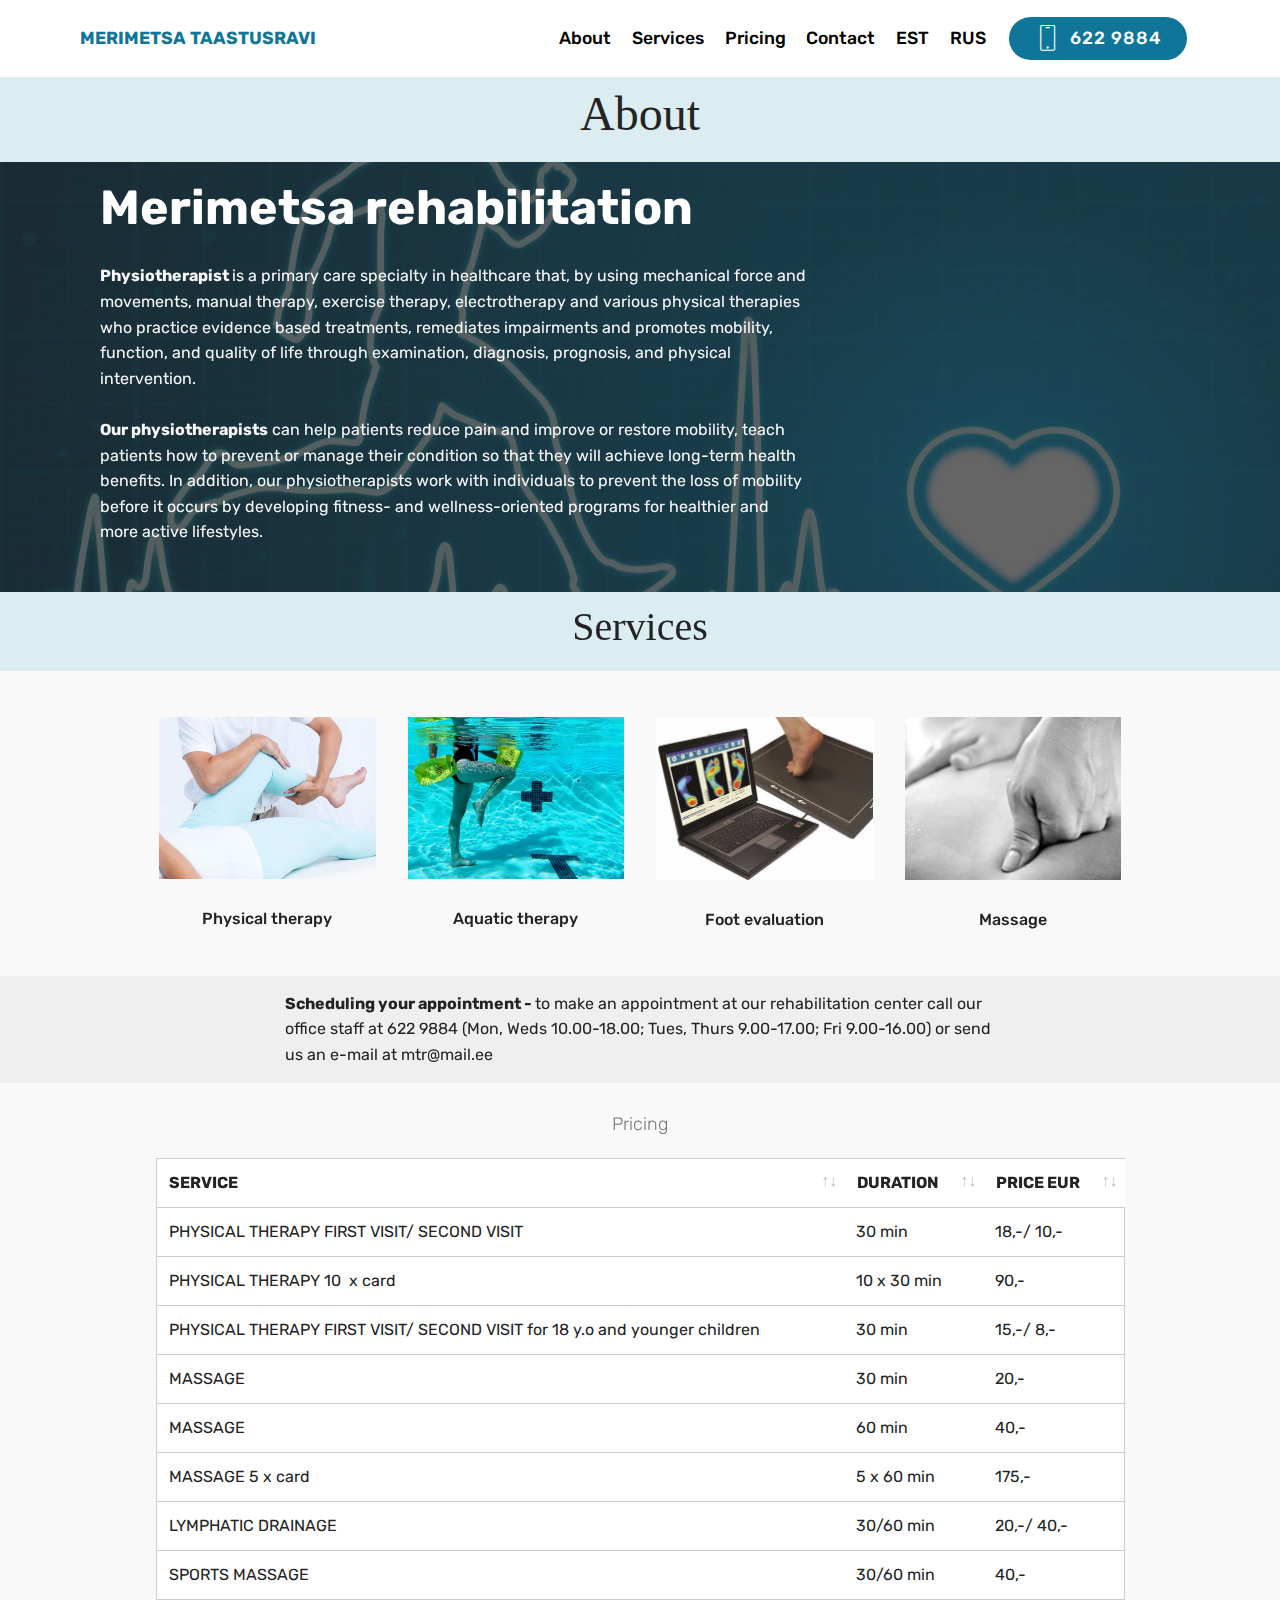
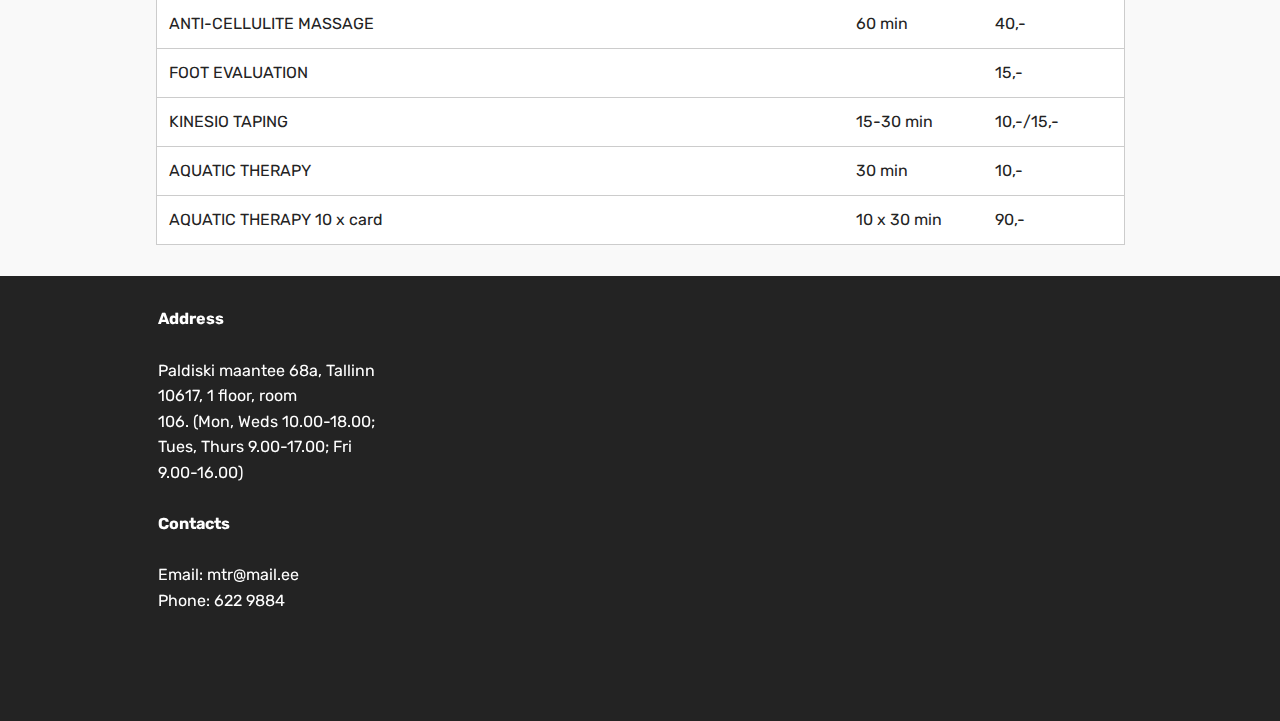
<file: page12.html>
<!DOCTYPE html>
<html>
<head>
  <!-- Site made with Mobirise Website Builder v4.4.0, https://mobirise.com -->
  <meta charset="UTF-8">
  <meta http-equiv="X-UA-Compatible" content="IE=edge">
  <meta name="generator" content="Mobirise v4.4.0, mobirise.com">
  <meta name="viewport" content="width=device-width, initial-scale=1">
  <link rel="shortcut icon" href="assets/images/logo2.png" type="image/x-icon">
  <meta name="description" content="">
  <title>Merimetsa rehabilitation</title>
  <link rel="stylesheet" href="assets/web/assets/mobirise-icons/mobirise-icons.css">
  <link rel="stylesheet" href="assets/tether/tether.min.css">
  <link rel="stylesheet" href="assets/bootstrap/css/bootstrap.min.css">
  <link rel="stylesheet" href="assets/bootstrap/css/bootstrap-grid.min.css">
  <link rel="stylesheet" href="assets/bootstrap/css/bootstrap-reboot.min.css">
  <link rel="stylesheet" href="assets/socicon/css/styles.css">
  <link rel="stylesheet" href="assets/data-tables/data-tables.bootstrap4.min.css">
  <link rel="stylesheet" href="assets/dropdown/css/style.css">
  <link rel="stylesheet" href="assets/theme/css/style.css">
  <link rel="stylesheet" href="assets/mobirise/css/mbr-additional.css" type="text/css">
  
  
  
</head>
<body>
<section class="menu cid-qCaWxO4APZ" once="menu" id="menu2-7o" data-rv-view="1791">

    

    <nav class="navbar navbar-expand beta-menu navbar-dropdown align-items-center navbar-fixed-top navbar-toggleable-sm">
        <button class="navbar-toggler navbar-toggler-right" type="button" data-toggle="collapse" data-target="#navbarSupportedContent" aria-controls="navbarSupportedContent" aria-expanded="false" aria-label="Toggle navigation">
            <div class="hamburger">
                <span></span>
                <span></span>
                <span></span>
                <span></span>
            </div>
        </button>
        <div class="menu-logo">
            <div class="navbar-brand">
                
                <span class="navbar-caption-wrap"><a class="navbar-caption text-primary display-4" href="page12.html">
                        MERIMETSA TAASTUSRAVI</a></span>
            </div>
        </div>
        <div class="collapse navbar-collapse" id="navbarSupportedContent">
            <ul class="navbar-nav nav-dropdown" data-app-modern-menu="true"><li class="nav-item">
                    <a class="nav-link link text-black display-4" href="page12.html">
                        About</a>
                </li><li class="nav-item"><a class="nav-link link text-black display-4" href="page12.html#content4-7e">
                        Services</a></li><li class="nav-item"><a class="nav-link link text-black display-4" href="page12.html#table1-7h">
                        Pricing</a></li><li class="nav-item"><a class="nav-link link text-black display-4" href="page12.html#footer2-7i">
                        Contact</a></li>
                <li class="nav-item">
                    <a class="nav-link link text-black display-4" href="index.html">EST</a>
                </li><li class="nav-item"><a class="nav-link link text-black display-4" href="page11.html">RUS</a></li></ul>
            <div class="navbar-buttons mbr-section-btn"><a class="btn btn-sm btn-primary display-4" href="tel:+1-234-567-8901"><span class="mbri-mobile mbr-iconfont mbr-iconfont-btn"></span>
                    622 9884</a></div>
        </div>
    </nav>
</section>

<section class="engine"><a href="https://mobirise.co/e">web page authoring software</a></section><section class="mbr-section content4 cid-qB8CkhleEU" id="content4-7c" data-rv-view="1793">

    

    <div class="container" id="wrapper">
        <div class="media-container-row">
            <div class="title col-sm-8">
                <h2 class="align-center pb-3 mbr-fonts-style display-2">About</h2>
             
                
            </div>
        </div>
    </div>
</section>

<section class="header9 cid-qBIJhm4Ci2 mbr-parallax-background" id="header9-7d" data-rv-view="1795">

    

    <div class="mbr-overlay" style="opacity: 0.7; background-color: rgb(35, 35, 35);">
    </div>

    <div class="container">
        <div class="media-container-column mbr-white col-md-8">
            
            <h3 class="mbr-section-subtitle align-left mbr-light pb-3 mbr-fonts-style display-2"><span style="font-style: normal;"><strong>
                Merimetsa rehabilitation</strong></span></h3>
            <p class="mbr-text align-left pb-3 mbr-fonts-style display-5"><strong>
                Physiotherapist </strong>is a primary care specialty in healthcare that, by using mechanical force and movements, manual therapy, exercise therapy, electrotherapy and various physical therapies who practice evidence based treatments, remediates impairments and promotes mobility, function, and quality of life through examination, diagnosis, prognosis, and physical intervention.<br><br><strong>Our physiotherapists</strong> can help patients reduce pain and improve or restore mobility, teach patients how to prevent or manage their condition so that they will achieve long-term health benefits. In addition, our physiotherapists work with individuals to prevent the loss of mobility before it occurs by developing fitness- and wellness-oriented programs for healthier and more active lifestyles.<br>
            </p>
            
        </div>
    </div>

    
</section>

<section class="mbr-section content4 cid-qB8Cy3UAvi" id="content4-7e" data-rv-view="1798">

    

    <div class="container">
        <div class="media-container-row">
            <div class="title col-12 col-md-8">
                <h2 class="align-center pb-3 mbr-fonts-style display-2">
                    Services</h2>
                <h3 class="mbr-section-subtitle align-center mbr-light mbr-fonts-style display-5"></h3>
               
            </div>
        </div>
    </div>
</section>

<section class="features2 cid-qB9F3Q8UnC" id="features2-7f" data-rv-view="1800">

    

    
    
    <div class="container">
        <div class="media-container-row">
            <div class="card p-3 col-12 col-md-6 col-lg-3">
                <div class="card-wrapper">
                    <div class="card-img">
                        <img src="assets/images/ac6bf5-16ec2bf5468a4154966d67b453527a53-mv2-2-1160x773.jpg" alt="Mobirise" title="" media-simple="true">
                    </div>
                    <div class="card-box">
                        <h4 class="card-title pb-3 mbr-fonts-style display-7">
                            Physical therapy<br><br></h4>
                        
                    </div>
                </div>
            </div>

            <div class="card p-3 col-12 col-md-6 col-lg-3">
                <div class="card-wrapper">
                    <div class="card-img">
                        <img src="assets/images/4685681-orig-1-450x338.jpg" alt="Mobirise" title="" media-simple="true">
                    </div>
                    <div class="card-box ">
                        <h4 class="card-title pb-3 mbr-fonts-style display-7">
                            Aquatic therapy</h4>
                        
                    </div>
                </div>
            </div>

            <div class="card p-3 col-12 col-md-6 col-lg-3">
                <div class="card-wrapper">
                    <div class="card-img">
                        <img src="assets/images/1-549x418.jpg" alt="Mobirise" title="" media-simple="true">
                    </div>
                    <div class="card-box">
                        <h4 class="card-title pb-3 mbr-fonts-style display-7">
                            Foot evaluation</h4>
                        
                    </div>
                </div>
            </div>

            <div class="card p-3 col-12 col-md-6 col-lg-3">
                <div class="card-wrapper">
                    <div class="card-img">
                        <img src="assets/images/massagehands-300x200.png" alt="Mobirise" title="" media-simple="true">
                    </div>
                    <div class="card-box">
                        <h4 class="card-title pb-3 mbr-fonts-style display-7">
                            Massage<br><br></h4>
                        
                    </div>
                </div>
            </div>
        </div>
    </div>
</section>

<section class="mbr-section article content1 cid-qBaEfYr66f" id="content1-7g" data-rv-view="1803">
    
     

    <div class="container">
        <div class="media-container-row">
            <div class="mbr-text col-12 col-md-8 mbr-fonts-style display-7"><p><strong>Scheduling your appointment - </strong>to make an appointment at our rehabilitation center call our office staff at&nbsp;<span style="font-size: 1rem;">622 9884 (Mon, Weds 10.00-18.00; Tues, Thurs 9.00-17.00; Fri 9.00-16.00) or send us an e-mail at mtr@mail.ee</span></p></div>
        </div>
    </div>
</section>

<section class="section-table cid-qBf6fktPAP" id="table1-7h" data-rv-view="1804">

  
  
  <div class="container container-table">
      
      <h3 class="mbr-section-subtitle mbr-fonts-style align-center pb-5 mbr-light display-5">Pricing</h3>
      <div class="table-wrapper">
        <div class="container">
          
        </div>

        <div class="container scroll">
          <table class="table" cellspacing="0">
            <thead>
              <tr class="table-heads ">
                  <th class="head-item mbr-fonts-style display-7">
                      SERVICE</th>
                  <th class="head-item mbr-fonts-style display-7">DURATION </th>
                  <th class="head-item mbr-fonts-style display-7">
                      PRICE EUR</th>
                  
              </tr>
            </thead>

            <tbody>
              
              
              
              
            <tr> 
                
                
                
                
              <td class="body-item mbr-fonts-style display-7">PHYSICAL THERAPY FIRST VISIT/ SECOND VISIT</td><td class="body-item mbr-fonts-style display-7">30 min</td><td class="body-item mbr-fonts-style display-7">18,-/ 10,-</td></tr><tr>
                
                
                
                
              <td class="body-item mbr-fonts-style display-7">PHYSICAL THERAPY 10 &nbsp;x card</td><td class="body-item mbr-fonts-style display-7">10 x 30 min</td><td class="body-item mbr-fonts-style display-7">90,-</td></tr><tr>
                
                
                
                
              <td class="body-item mbr-fonts-style display-7">PHYSICAL THERAPY FIRST VISIT/ SECOND VISIT for 18 y.o and younger children</td><td class="body-item mbr-fonts-style display-7">30 min</td><td class="body-item mbr-fonts-style display-7">15,-/ 8,-</td></tr><tr>
                
                
                
                
              <td class="body-item mbr-fonts-style display-7">MASSAGE</td><td class="body-item mbr-fonts-style display-7">30 min</td><td class="body-item mbr-fonts-style display-7">20,-</td></tr><tr>
                
                
                
                
              <td class="body-item mbr-fonts-style display-7">MASSAGE</td><td class="body-item mbr-fonts-style display-7">60 min</td><td class="body-item mbr-fonts-style display-7">40,-</td></tr><tr>
                
                
                
                
              <td class="body-item mbr-fonts-style display-7">MASSAGE 5 x card</td><td class="body-item mbr-fonts-style display-7">5 x 60 min</td><td class="body-item mbr-fonts-style display-7">175,-</td></tr><tr>
                
                
                
                
              <td class="body-item mbr-fonts-style display-7">LYMPHATIC DRAINAGE</td><td class="body-item mbr-fonts-style display-7">30/60 min</td><td class="body-item mbr-fonts-style display-7">20,-/ 40,-</td></tr><tr>
                
                
                
                
              <td class="body-item mbr-fonts-style display-7">SPORTS MASSAGE</td><td class="body-item mbr-fonts-style display-7">30/60 min</td><td class="body-item mbr-fonts-style display-7">40,-</td></tr><tr>
                
                
                
                
              <td class="body-item mbr-fonts-style display-7">ANTI-CELLULITE MASSAGE</td><td class="body-item mbr-fonts-style display-7">60 min</td><td class="body-item mbr-fonts-style display-7">40,-</td></tr><tr>
                
                
                
                
              <td class="body-item mbr-fonts-style display-7">FOOT EVALUATION</td><td class="body-item mbr-fonts-style display-7"></td><td class="body-item mbr-fonts-style display-7">15,-</td></tr><tr>
                
                
                
                
              <td class="body-item mbr-fonts-style display-7">KINESIO TAPING</td><td class="body-item mbr-fonts-style display-7">15-30 min</td><td class="body-item mbr-fonts-style display-7">10,-/15,-</td></tr><tr>
                
                
                
                
              <td class="body-item mbr-fonts-style display-7">AQUATIC THERAPY</td><td class="body-item mbr-fonts-style display-7">30 min</td><td class="body-item mbr-fonts-style display-7">10,-</td></tr><tr>
                
                
                
                
              <td class="body-item mbr-fonts-style display-7">AQUATIC THERAPY 10 x card</td><td class="body-item mbr-fonts-style display-7">10 x 30 min</td><td class="body-item mbr-fonts-style display-7">90,-</td></tr></tbody>
          </table>
        </div>
        <div class="container table-info-container">
          
        </div>
      </div>
    </div>
</section>

<section class="cid-qBf4ot2LGd" id="footer2-7i" data-rv-view="1925">

    

    

    <div class="container">
        <div class="media-container-row content mbr-white">
            <div class="col-12 col-md-3 mbr-fonts-style display-7">
                <p class="mbr-text">
                    <strong>Address</strong>
                    <br><br>Paldiski maantee 68a, Tallinn     10617, 1 floor, room 106.&nbsp;(Mon, Weds 10.00-18.00; Tues, Thurs 9.00-17.00; Fri 9.00-16.00) <br><br><strong>Contacts</strong>
                    <br>
                    <br>Email: mtr@mail.ee                          <br>Phone: 622 9884                     <br><br></p>
            </div>
            <div class="col-12 col-md-3 mbr-fonts-style display-7">
                <p class="mbr-text"></p>
            </div>
            <div class="col-12 col-md-6">
                <div class="google-map"><iframe frameborder="0" style="border:0" src="https://www.google.com/maps/embed/v1/place?key=AIzaSyA0Dx_boXQiwvdz8sJHoYeZNVTdoWONYkU&amp;q=place_id:ChIJ1_2XQ2SUkkYRBJTKfYlvlko" allowfullscreen=""></iframe></div>
            </div>
        </div>
        
    </div>
</section>


  <script src="assets/web/assets/jquery/jquery.min.js"></script>
  <script src="assets/popper/popper.min.js"></script>
  <script src="assets/tether/tether.min.js"></script>
  <script src="assets/bootstrap/js/bootstrap.min.js"></script>
  <script src="assets/smooth-scroll/smooth-scroll.js"></script>
  <script src="assets/touch-swipe/jquery.touch-swipe.min.js"></script>
  <script src="assets/jarallax/jarallax.min.js"></script>
  <script src="assets/data-tables/jquery.data-tables.min.js"></script>
  <script src="assets/data-tables/data-tables.bootstrap4.min.js"></script>
  <script src="assets/dropdown/js/script.min.js"></script>
  <script src="assets/theme/js/script.js"></script>
  
  
</body>
</html>
</file>
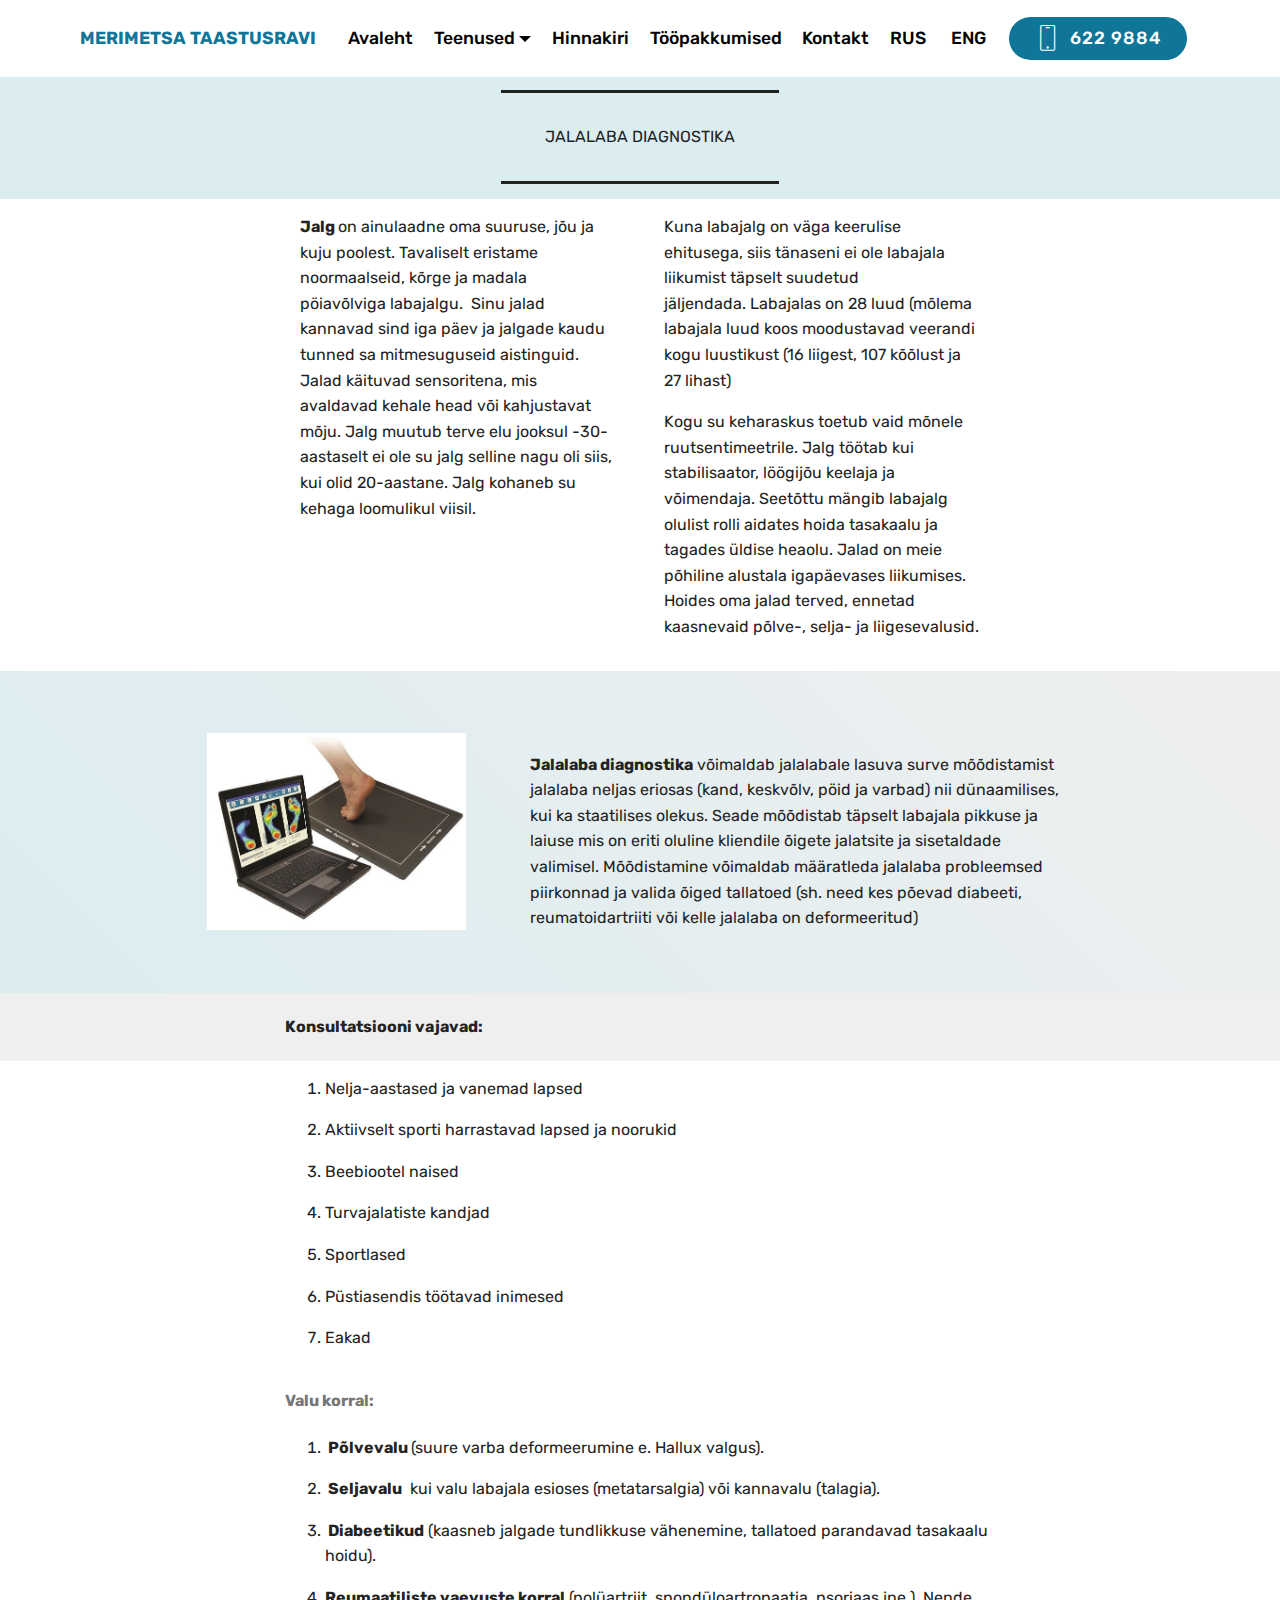
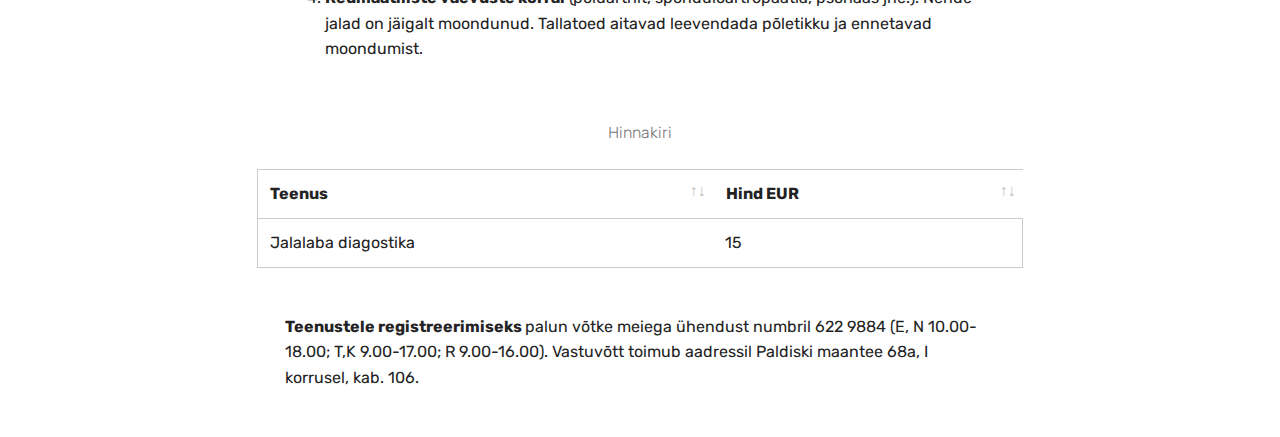
<file: page2.html>
<!DOCTYPE html>
<html>
<head>
  <!-- Site made with Mobirise Website Builder v4.4.0, https://mobirise.com -->
  <meta charset="UTF-8">
  <meta http-equiv="X-UA-Compatible" content="IE=edge">
  <meta name="generator" content="Mobirise v4.4.0, mobirise.com">
  <meta name="viewport" content="width=device-width, initial-scale=1">
  <link rel="shortcut icon" href="assets/images/logo2.png" type="image/x-icon">
  <meta name="description" content="Web Site Builder Description">
  <title>Jalalaba diagnoostika</title>
  <link rel="stylesheet" href="assets/web/assets/mobirise-icons/mobirise-icons.css">
  <link rel="stylesheet" href="assets/tether/tether.min.css">
  <link rel="stylesheet" href="assets/bootstrap/css/bootstrap.min.css">
  <link rel="stylesheet" href="assets/bootstrap/css/bootstrap-grid.min.css">
  <link rel="stylesheet" href="assets/bootstrap/css/bootstrap-reboot.min.css">
  <link rel="stylesheet" href="assets/dropdown/css/style.css">
  <link rel="stylesheet" href="assets/data-tables/data-tables.bootstrap4.min.css">
  <link rel="stylesheet" href="assets/theme/css/style.css">
  <link rel="stylesheet" href="assets/mobirise/css/mbr-additional.css" type="text/css">
  
  
  
</head>
<body>
<section class="menu cid-qCaOJEi4s2" once="menu" id="menu2-7m" data-rv-view="1128">

    

    <nav class="navbar navbar-expand beta-menu navbar-dropdown align-items-center navbar-fixed-top navbar-toggleable-sm">
        <button class="navbar-toggler navbar-toggler-right" type="button" data-toggle="collapse" data-target="#navbarSupportedContent" aria-controls="navbarSupportedContent" aria-expanded="false" aria-label="Toggle navigation">
            <div class="hamburger">
                <span></span>
                <span></span>
                <span></span>
                <span></span>
            </div>
        </button>
        <div class="menu-logo">
            <div class="navbar-brand">
                
                <span class="navbar-caption-wrap"><a class="navbar-caption text-primary display-4" href="index.html">
                        MERIMETSA TAASTUSRAVI</a></span>
            </div>
        </div>
        <div class="collapse navbar-collapse" id="navbarSupportedContent">
            <ul class="navbar-nav nav-dropdown" data-app-modern-menu="true"><li class="nav-item">
                    <a class="nav-link link text-black display-4" href="index.html">
                        Avaleht</a>
                </li><li class="nav-item dropdown open"><a class="nav-link link text-black dropdown-toggle display-4" href="index.html" data-toggle="dropdown-submenu" aria-expanded="true">
                        Teenused</a><div class="dropdown-menu"><a class="text-black dropdown-item display-4" href="page6.html">Füsioteraapia</a><a class="text-black dropdown-item display-4" href="page9.html" aria-expanded="false">Massaaž</a><a class="text-black dropdown-item display-4" href="page1.html" aria-expanded="false">Vesivõimlemine</a><a class="text-black dropdown-item display-4" href="page2.html" aria-expanded="false">Jalalaba diagnostika</a></div></li><li class="nav-item"><a class="nav-link link text-black display-4" href="page3.html">
                        Hinnakiri</a></li><li class="nav-item"><a class="nav-link link text-black display-4" href="page10.html">
                        Tööpakkumised</a></li><li class="nav-item"><a class="nav-link link text-black display-4" href="index.html#footer2-15">
                        Kontakt</a></li>
                <li class="nav-item">
                    <a class="nav-link link text-black display-4" href="page11.html">RUS&nbsp;</a>
                </li><li class="nav-item"><a class="nav-link link text-black display-4" href="page12.html">ENG</a></li></ul>
            <div class="navbar-buttons mbr-section-btn"><a class="btn btn-sm btn-primary display-4" href="tel:+1-234-567-8901"><span class="mbri-mobile mbr-iconfont mbr-iconfont-btn"></span>
                    622 9884</a></div>
        </div>
    </nav>
</section>

<section class="engine"><a href="https://mobirise.co/m">bootstrap table</a></section><section class="mbr-section article content9 cid-qB9PFETeIn" id="content9-t" data-rv-view="1130">
    
     

    <div class="container">
        <div class="inner-container" style="width: 100%;">
            <hr class="line" style="width: 25%;">
            <div class="section-text align-center mbr-fonts-style display-5">
                    JALALABA DIAGNOSTIKA</div>
            <hr class="line" style="width: 25%;">
        </div>
        </div>
</section>

<section class="mbr-section article content3 cid-qB9PR9sdDB" id="content3-u" data-rv-view="1132">
      
     

    <div class="container">
        <div class="media-container-row">
            <div class="row col-12 col-md-8">
                <div class="col-12 col-md-6 pr-lg-4 mbr-text mbr-fonts-style display-7"><p><strong>
                     Jalg </strong>on ainulaadne oma suuruse, jõu ja kuju poolest. Tavaliselt eristame noormaalseid, kõrge ja madala pöiavõlviga labajalgu. &nbsp;<span style="font-size: 1rem;">Sinu jalad kannavad sind iga päev ja jalgade kaudu tunned sa mitmesuguseid aistinguid. Jalad käituvad sensoritena, mis avaldavad kehale head või kahjustavat mõju.&nbsp;</span><span style="font-size: 1rem;">Jalg </span><span style="font-size: 1rem;">muutub terve elu jooksul -30-aastaselt ei ole su jalg selline nagu oli siis, kui olid 20-aastane. Jalg kohaneb su kehaga loomulikul viisil.</span></p></div>
                <div class="col-12 col-md-6 pl-lg-4 mbr-text mbr-fonts-style display-7"><p>Kuna labajalg on väga keerulise ehitusega, siis tänaseni ei ole labajala liikumist täpselt suudetud jäljendada.&nbsp;<span style="font-size: 1rem;">Labajalas </span><span style="font-size: 1rem;">on 28 luud (mõlema labajala luud koos moodustavad veerandi kogu luustikust (16 liigest, 107 kõõlust ja 27 lihast)</span></p><p><span style="font-size: 1rem;">Kogu su keharaskus toetub vaid mõnele ruutsentimeetrile. Jalg töötab kui stabilisaator, löögijõu keelaja ja võimendaja. Seetõttu mängib labajalg olulist rolli aidates hoida tasakaalu ja tagades üldise heaolu. Jalad on meie põhiline alustala igapäevases liikumises. Hoides oma jalad terved, ennetad kaasnevaid põlve-, selja- ja liigesevalusid.</span></p></div>
            </div>
        </div>
    </div>
</section>

<section class="header3 cid-qB9PRCVrld" id="header3-v" data-rv-view="1133">

    

    

    <div class="container">
        <div class="media-container-row">
            <div class="mbr-figure" style="width: 55%;">
                <img src="assets/images/549x418.jpg" alt="Mobirise" title="" media-simple="true">
            </div>

            <div class="media-content">
                
                
                <div class="mbr-section-text mbr-white pb-3 ">
                    <p class="mbr-text mbr-fonts-style display-5"><br><br><strong>Jalalaba diagnostika</strong> võimaldab jalalabale lasuva surve mõõdistamist jalalaba neljas eriosas (kand, keskvõlv, pöid ja varbad) nii dünaamilises, kui ka staatilises olekus. Seade mõõdistab täpselt labajala pikkuse ja laiuse mis on eriti oluline kliendile õigete jalatsite ja sisetaldade valimisel. Mõõdistamine võimaldab määratleda jalalaba probleemsed piirkonnad ja valida õiged tallatoed (sh. need kes põevad diabeeti, reumatoidartriiti või kelle jalalaba on deformeeritud)</p>
                </div>
                
            </div>
        </div>
    </div>

</section>

<section class="mbr-section content4 cid-qB9PTL6LoK" id="content4-w" data-rv-view="1136">

    

    <div class="container">
        <div class="media-container-row">
            <div class="title col-12 col-md-8">
                <h2 class="align-center pb-3 mbr-fonts-style display-2"></h2>
                <h3 class="mbr-section-subtitle align-center mbr-light mbr-fonts-style display-5"><strong>Konsultatsiooni vajavad:</strong></h3>
                
            </div>
        </div>
    </div>
</section>

<section class="mbr-section article content11 cid-qB9PVCSxI0" id="content11-y" data-rv-view="1138">
     

    <div class="container">
        <div class="media-container-row">
            <div class="mbr-text counter-container col-12 col-md-8 mbr-fonts-style display-7">
                <ol>
                    <li>Nelja-aastased ja vanemad lapsed&nbsp;</li>
                    <li>Aktiivselt sporti harrastavad lapsed ja noorukid</li><li>Beebiootel naised</li><li>Turvajalatiste kandjad</li><li>Sportlased</li><li>Püstiasendis töötavad inimesed</li><li>Eakad</li></ol><ol>
                </ol>
            </div>
        </div>
    </div>
</section>

<section class="mbr-section content4 cid-qB9PWoLVeB" id="content4-z" data-rv-view="1139">

    

    <div class="container">
        <div class="media-container-row">
            <div class="title col-12 col-md-8">
                <h2 class="align-center pb-3 mbr-fonts-style display-2"></h2>
                <h3 class="mbr-section-subtitle align-center mbr-light mbr-fonts-style display-5"><strong>
                    Valu korral:</strong></h3>
                
            </div>
        </div>
    </div>
</section>

<section class="mbr-section article content11 cid-qB9Q1dtBeh" id="content11-11" data-rv-view="1141">
     

    <div class="container">
        <div class="media-container-row">
            <div class="mbr-text counter-container col-12 col-md-8 mbr-fonts-style display-7">
                <ol>
                    <li><strong>&nbsp;Põlvevalu </strong>(suure varba deformeerumine e. Hallux valgus).</li>
                    <li><strong>&nbsp;Seljavalu</strong>&nbsp; kui valu labajala esioses (metatarsalgia) või kannavalu (talagia).</li>
                    <li><strong>&nbsp;Diabeetikud</strong>&nbsp;(kaasneb jalgade tundlikkuse vähenemine, tallatoed parandavad tasakaalu hoidu).&nbsp;</li><li><strong>Reumaatiliste vaevuste korral</strong> (polüartriit, spondüloartropaatia, psoriaas jne.). Nende jalad on jäigalt moondunud. Tallatoed aitavad leevendada põletikku ja ennetavad moondumist.</li>
                </ol>
            </div>
        </div>
    </div>
</section>

<section class="section-table cid-qBaMiEgZ5U" id="table1-16" data-rv-view="1142">

  
  
  <div class="container container-table">
      
      <h3 class="mbr-section-subtitle mbr-fonts-style align-center pb-5 mbr-light display-5">Hinnakiri</h3>
      <div class="table-wrapper">
        <div class="container">
          
        </div>

        <div class="container scroll">
          <table class="table" cellspacing="0">
            <thead>
              <tr class="table-heads ">
                  
                  
                  
                  
              <th class="head-item mbr-fonts-style display-7">Teenus</th><th class="head-item mbr-fonts-style display-7">Hind EUR</th></tr>
            </thead>

            <tbody>
              
              
              
              
            <tr> 
                
                
                
                
              <td class="body-item mbr-fonts-style display-7">Jalalaba diagostika</td><td class="body-item mbr-fonts-style display-7">15</td></tr></tbody>
          </table>
        </div>
        <div class="container table-info-container">
          
        </div>
      </div>
    </div>
</section>

<section class="mbr-section article content1 cid-qBaRrtzqq4" id="content1-17" data-rv-view="1158">
    
     

    <div class="container">
        <div class="media-container-row">
            <div class="mbr-text col-12 col-md-8 mbr-fonts-style display-7"><p><strong>Teenustele registreerimiseks&nbsp;</strong>palun võtke meiega ühendust numbril 622 9884 (E, N 10.00-18.00; T,K 9.00-17.00; R 9.00-16.00). Vastuvõtt toimub aadressil Paldiski maantee 68a, I korrusel, kab. 106.&nbsp;</p></div>
        </div>
    </div>
</section>


  <script src="assets/web/assets/jquery/jquery.min.js"></script>
  <script src="assets/popper/popper.min.js"></script>
  <script src="assets/tether/tether.min.js"></script>
  <script src="assets/bootstrap/js/bootstrap.min.js"></script>
  <script src="assets/smooth-scroll/smooth-scroll.js"></script>
  <script src="assets/dropdown/js/script.min.js"></script>
  <script src="assets/touch-swipe/jquery.touch-swipe.min.js"></script>
  <script src="assets/data-tables/jquery.data-tables.min.js"></script>
  <script src="assets/data-tables/data-tables.bootstrap4.min.js"></script>
  <script src="assets/theme/js/script.js"></script>
  
  
</body>
</html>
</file>
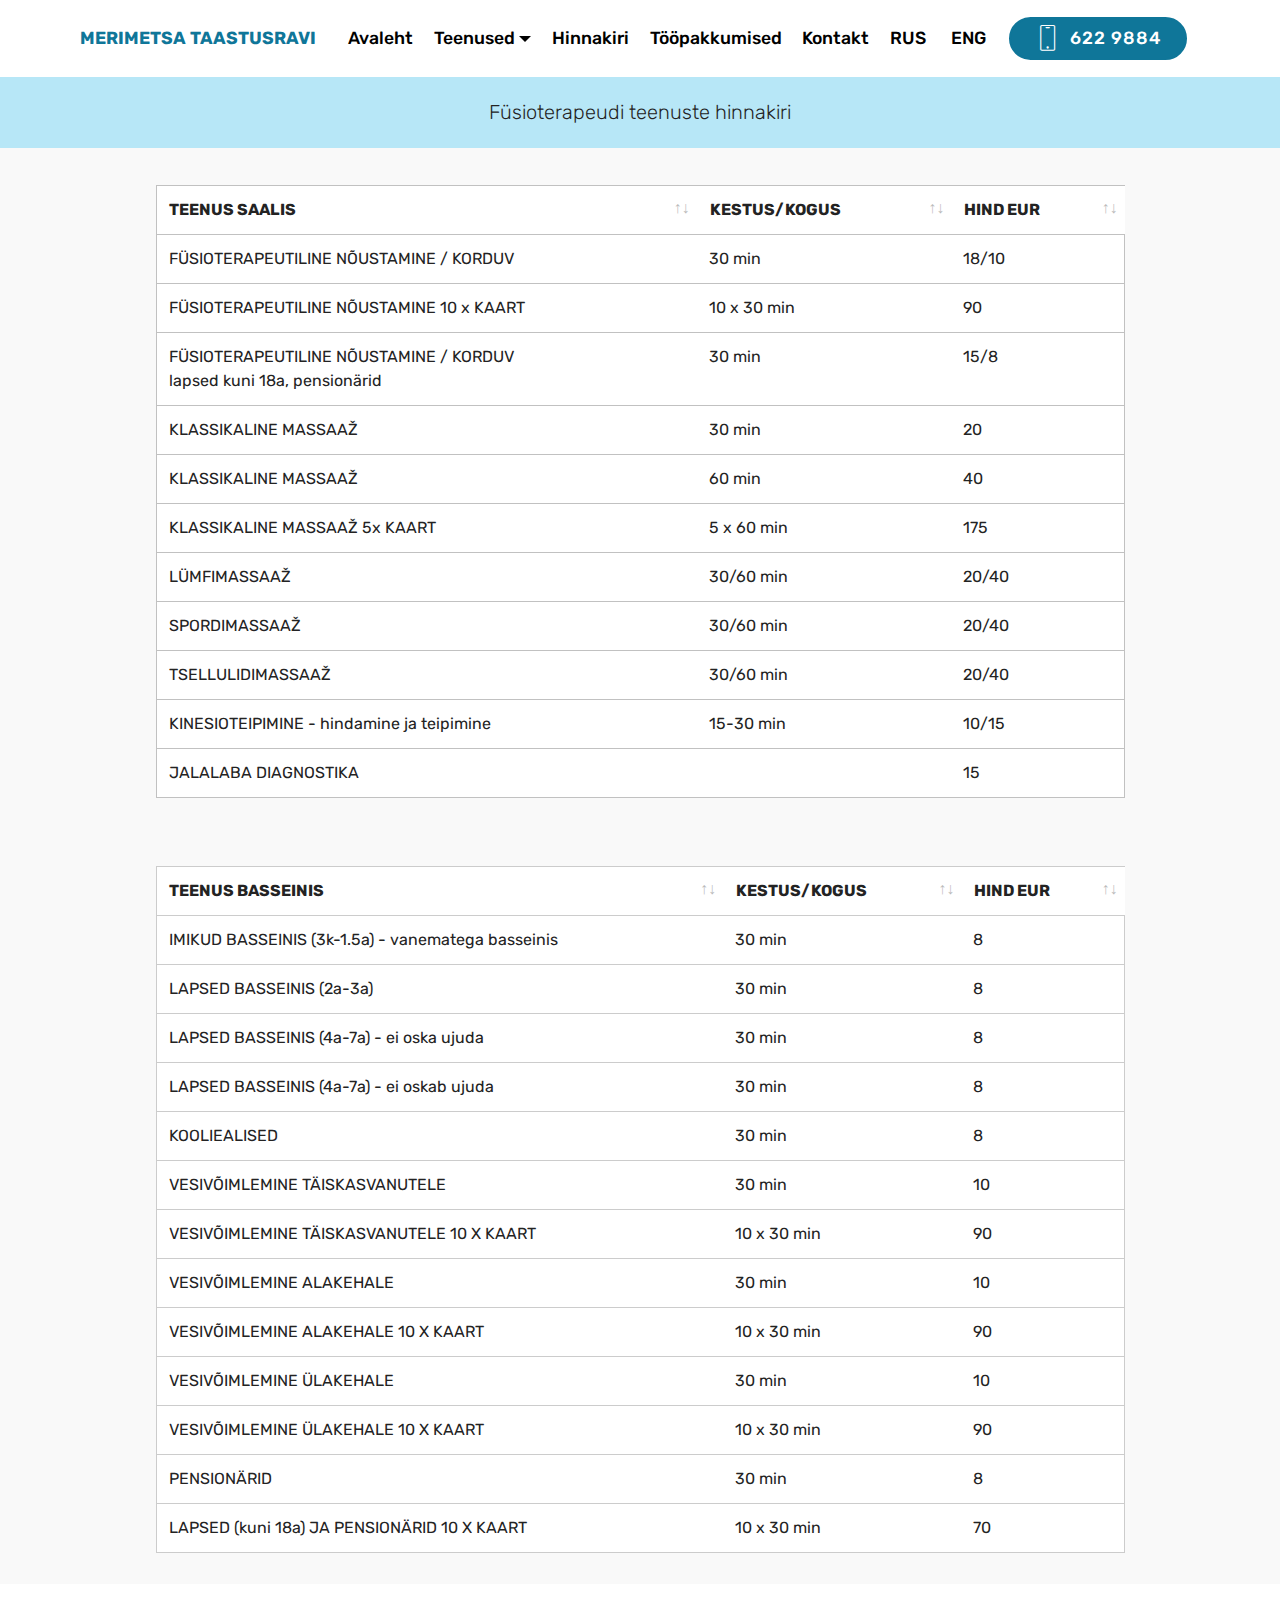
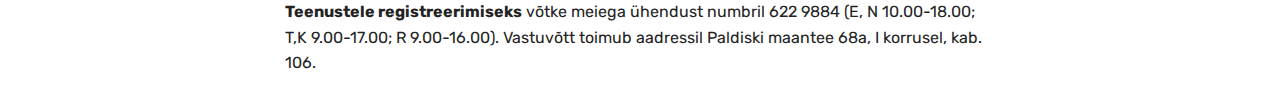
<file: page3.html>
<!DOCTYPE html>
<html>
<head>
  <!-- Site made with Mobirise Website Builder v4.4.0, https://mobirise.com -->
  <meta charset="UTF-8">
  <meta http-equiv="X-UA-Compatible" content="IE=edge">
  <meta name="generator" content="Mobirise v4.4.0, mobirise.com">
  <meta name="viewport" content="width=device-width, initial-scale=1">
  <link rel="shortcut icon" href="assets/images/logo2.png" type="image/x-icon">
  <meta name="description" content="Website Builder Description">
  <title>Hinnakiri</title>
  <link rel="stylesheet" href="assets/web/assets/mobirise-icons/mobirise-icons.css">
  <link rel="stylesheet" href="assets/tether/tether.min.css">
  <link rel="stylesheet" href="assets/bootstrap/css/bootstrap.min.css">
  <link rel="stylesheet" href="assets/bootstrap/css/bootstrap-grid.min.css">
  <link rel="stylesheet" href="assets/bootstrap/css/bootstrap-reboot.min.css">
  <link rel="stylesheet" href="assets/dropdown/css/style.css">
  <link rel="stylesheet" href="assets/data-tables/data-tables.bootstrap4.min.css">
  <link rel="stylesheet" href="assets/theme/css/style.css">
  <link rel="stylesheet" href="assets/mobirise/css/mbr-additional.css" type="text/css">
  
  
  
</head>
<body>
<section class="menu cid-qBNX3orzxB" once="menu" id="menu2-5w" data-rv-view="1159">

    

    <nav class="navbar navbar-expand beta-menu navbar-dropdown align-items-center navbar-fixed-top navbar-toggleable-sm">
        <button class="navbar-toggler navbar-toggler-right" type="button" data-toggle="collapse" data-target="#navbarSupportedContent" aria-controls="navbarSupportedContent" aria-expanded="false" aria-label="Toggle navigation">
            <div class="hamburger">
                <span></span>
                <span></span>
                <span></span>
                <span></span>
            </div>
        </button>
        <div class="menu-logo">
            <div class="navbar-brand">
                
                <span class="navbar-caption-wrap"><a class="navbar-caption text-primary display-4" href="index.html">
                        MERIMETSA TAASTUSRAVI</a></span>
            </div>
        </div>
        <div class="collapse navbar-collapse" id="navbarSupportedContent">
            <ul class="navbar-nav nav-dropdown" data-app-modern-menu="true"><li class="nav-item">
                    <a class="nav-link link text-black display-4" href="index.html">
                        Avaleht</a>
                </li><li class="nav-item dropdown open"><a class="nav-link link text-black dropdown-toggle display-4" href="index.html" data-toggle="dropdown-submenu" aria-expanded="true">
                        Teenused</a><div class="dropdown-menu"><a class="text-black dropdown-item display-4" href="page6.html">Füsioteraapia</a><a class="text-black dropdown-item display-4" href="page9.html" aria-expanded="false">Massaaž</a><a class="text-black dropdown-item display-4" href="page1.html" aria-expanded="false">Vesivõimlemine</a><a class="text-black dropdown-item display-4" href="page2.html" aria-expanded="false">Jalalaba diagnostika</a></div></li><li class="nav-item"><a class="nav-link link text-black display-4" href="page3.html">
                        Hinnakiri</a></li><li class="nav-item"><a class="nav-link link text-black display-4" href="page10.html">
                        Tööpakkumised</a></li><li class="nav-item"><a class="nav-link link text-black display-4" href="index.html#footer2-15">
                        Kontakt</a></li>
                <li class="nav-item">
                    <a class="nav-link link text-black display-4" href="page11.html">RUS&nbsp;</a>
                </li><li class="nav-item"><a class="nav-link link text-black display-4" href="page12.html">ENG</a></li></ul>
            <div class="navbar-buttons mbr-section-btn"><a class="btn btn-sm btn-primary display-4" href="tel:+1-234-567-8901"><span class="mbri-mobile mbr-iconfont mbr-iconfont-btn"></span>
                    622 9884</a></div>
        </div>
    </nav>
</section>

<section class="engine"><a href="https://mobirise.co/d">free website software</a></section><section class="mbr-section content4 cid-qBdrgElz3t" id="content4-1a" data-rv-view="1161">

    

    <div class="container">
        <div class="media-container-row">
            <div class="title col-12 col-md-8">
                <h2 class="align-center pb-3 mbr-fonts-style display-2"></h2>
                <h3 class="mbr-section-subtitle align-center mbr-light mbr-fonts-style display-5">Füsioterapeudi teenuste hinnakiri</h3>
                
            </div>
        </div>
    </div>
</section>

<section class="section-table cid-qBdrHMBW9I" id="table1-1b" data-rv-view="1163">

  
  
  <div class="container container-table">
      
      
      <div class="table-wrapper">
        <div class="container">
          
        </div>

        <div class="container scroll">
          <table class="table" cellspacing="0">
            <thead>
              <tr class="table-heads ">
                  
                  
                  
                  
              <th class="head-item mbr-fonts-style display-7">TEENUS SAALIS</th><th class="head-item mbr-fonts-style display-7">
                      KESTUS/KOGUS</th><th class="head-item mbr-fonts-style display-7">HIND EUR</th></tr>
            </thead>

            <tbody>
              
              
              
              
            <tr> 
                
                
                
                
              <td class="body-item mbr-fonts-style display-7">FÜSIOTERAPEUTILINE NÕUSTAMINE / KORDUV</td><td class="body-item mbr-fonts-style display-7">30 min</td><td class="body-item mbr-fonts-style display-7">18/10</td></tr><tr>
                
                
                
                
              <td class="body-item mbr-fonts-style display-7">FÜSIOTERAPEUTILINE NÕUSTAMINE 10 x KAART</td><td class="body-item mbr-fonts-style display-7">10 x 30 min</td><td class="body-item mbr-fonts-style display-7">90</td></tr><tr>
                
                
                
                
              <td class="body-item mbr-fonts-style display-7">FÜSIOTERAPEUTILINE NÕUSTAMINE / KORDUV<br>lapsed kuni 18a, pensionärid</td><td class="body-item mbr-fonts-style display-7">30 min</td><td class="body-item mbr-fonts-style display-7">15/8</td></tr><tr>
                
                
                
                
              <td class="body-item mbr-fonts-style display-7">KLASSIKALINE MASSAAŽ</td><td class="body-item mbr-fonts-style display-7">30 min</td><td class="body-item mbr-fonts-style display-7">20</td></tr><tr>
                
                
                
                
              <td class="body-item mbr-fonts-style display-7">KLASSIKALINE MASSAAŽ</td><td class="body-item mbr-fonts-style display-7">60 min</td><td class="body-item mbr-fonts-style display-7">40</td></tr><tr>
                
                
                
                
              <td class="body-item mbr-fonts-style display-7">KLASSIKALINE MASSAAŽ 5x KAART</td><td class="body-item mbr-fonts-style display-7">5 x 60 min</td><td class="body-item mbr-fonts-style display-7">175</td></tr><tr>
                
                
                
                
              <td class="body-item mbr-fonts-style display-7">LÜMFIMASSAAŽ</td><td class="body-item mbr-fonts-style display-7">30/60 min</td><td class="body-item mbr-fonts-style display-7">20/40</td></tr><tr>
                
                
                
                
              <td class="body-item mbr-fonts-style display-7">SPORDIMASSAAŽ</td><td class="body-item mbr-fonts-style display-7">30/60 min</td><td class="body-item mbr-fonts-style display-7">20/40</td></tr><tr>
                
                
                
                
              <td class="body-item mbr-fonts-style display-7">TSELLULIDIMASSAAŽ</td><td class="body-item mbr-fonts-style display-7">30/60 min</td><td class="body-item mbr-fonts-style display-7">20/40</td></tr><tr>
                
                
                
                
              <td class="body-item mbr-fonts-style display-7">KINESIOTEIPIMINE - hindamine ja teipimine</td><td class="body-item mbr-fonts-style display-7">15-30 min</td><td class="body-item mbr-fonts-style display-7">10/15</td></tr><tr>
                
                
                
                
              <td class="body-item mbr-fonts-style display-7">JALALABA DIAGNOSTIKA</td><td class="body-item mbr-fonts-style display-7"></td><td class="body-item mbr-fonts-style display-7">15</td></tr></tbody>
          </table>
        </div>
        <div class="container table-info-container">
          
        </div>
      </div>
    </div>
</section>

<section class="section-table cid-qBduoTVujc" id="table1-1c" data-rv-view="1273">

  
  
  <div class="container container-table">
      
      
      <div class="table-wrapper">
        <div class="container">
          
        </div>

        <div class="container scroll">
          <table class="table" cellspacing="0">
            <thead>
              <tr class="table-heads ">
                  
                  
                  
                  
              <th class="head-item mbr-fonts-style display-7">
                      TEENUS BASSEINIS</th><th class="head-item mbr-fonts-style display-7">
                      KESTUS/KOGUS</th><th class="head-item mbr-fonts-style display-7">HIND EUR</th></tr>
            </thead>

            <tbody>
              
              
              
              
            <tr> 
                
                
                
                
              <td class="body-item mbr-fonts-style display-7">IMIKUD BASSEINIS (3k-1.5a) - vanematega basseinis</td><td class="body-item mbr-fonts-style display-7">30 min</td><td class="body-item mbr-fonts-style display-7">8</td></tr><tr>
                
                
                
                
              <td class="body-item mbr-fonts-style display-7">LAPSED BASSEINIS (2a-3a)</td><td class="body-item mbr-fonts-style display-7">30 min</td><td class="body-item mbr-fonts-style display-7">8</td></tr><tr>
                
                
                
                
              <td class="body-item mbr-fonts-style display-7">LAPSED BASSEINIS (4a-7a) - ei oska ujuda</td><td class="body-item mbr-fonts-style display-7">30 min</td><td class="body-item mbr-fonts-style display-7">8</td></tr><tr>
                
                
                
                
              <td class="body-item mbr-fonts-style display-7">LAPSED BASSEINIS (4a-7a) - ei oskab ujuda</td><td class="body-item mbr-fonts-style display-7">30 min</td><td class="body-item mbr-fonts-style display-7">8</td></tr><tr>
                
                
                
                
              <td class="body-item mbr-fonts-style display-7">KOOLIEALISED</td><td class="body-item mbr-fonts-style display-7">30 min</td><td class="body-item mbr-fonts-style display-7">8</td></tr><tr>
                
                
                
                
              <td class="body-item mbr-fonts-style display-7">VESIVÕIMLEMINE TÄISKASVANUTELE</td><td class="body-item mbr-fonts-style display-7">30 min</td><td class="body-item mbr-fonts-style display-7">10</td></tr><tr>
                
                
                
                
              <td class="body-item mbr-fonts-style display-7">VESIVÕIMLEMINE TÄISKASVANUTELE 10 X KAART</td><td class="body-item mbr-fonts-style display-7">10 x 30 min</td><td class="body-item mbr-fonts-style display-7">90</td></tr><tr>
                
                
                
                
              <td class="body-item mbr-fonts-style display-7">VESIVÕIMLEMINE ALAKEHALE</td><td class="body-item mbr-fonts-style display-7">30 min</td><td class="body-item mbr-fonts-style display-7">10</td></tr><tr>
                
                
                
                
              <td class="body-item mbr-fonts-style display-7">VESIVÕIMLEMINE ALAKEHALE 10 X KAART</td><td class="body-item mbr-fonts-style display-7">10 x 30 min</td><td class="body-item mbr-fonts-style display-7">90</td></tr><tr>
                
                
                
                
              <td class="body-item mbr-fonts-style display-7">VESIVÕIMLEMINE ÜLAKEHALE</td><td class="body-item mbr-fonts-style display-7">30 min</td><td class="body-item mbr-fonts-style display-7">10</td></tr><tr>
                
                
                
                
              <td class="body-item mbr-fonts-style display-7">VESIVÕIMLEMINE ÜLAKEHALE 10 X KAART</td><td class="body-item mbr-fonts-style display-7">10 x 30 min</td><td class="body-item mbr-fonts-style display-7">90</td></tr><tr>
                
                
                
                
              <td class="body-item mbr-fonts-style display-7">PENSIONÄRID</td><td class="body-item mbr-fonts-style display-7">30 min</td><td class="body-item mbr-fonts-style display-7">8</td></tr><tr>
                
                
                
                
              <td class="body-item mbr-fonts-style display-7">LAPSED (kuni 18a) JA PENSIONÄRID 10 X KAART</td><td class="body-item mbr-fonts-style display-7">10 x 30 min</td><td class="body-item mbr-fonts-style display-7">70</td></tr></tbody>
          </table>
        </div>
        <div class="container table-info-container">
          
        </div>
      </div>
    </div>
</section>

<section class="mbr-section article content1 cid-qBdyA4M1Ba" id="content1-1e" data-rv-view="1401">
    
     

    <div class="container">
        <div class="media-container-row">
            <div class="mbr-text col-12 col-md-8 mbr-fonts-style display-7"><p><strong>Teenustele registreerimiseks</strong>&nbsp;võtke meiega ühendust numbril <span style="font-size: 1rem;">622 9884 (E, N 10.00-18.00; T,K 9.00-17.00; R 9.00-16.00). Vastuvõtt toimub aadressil Paldiski maantee 68a, I korrusel, kab. 106.&nbsp;</span></p></div>
        </div>
    </div>
</section>


  <script src="assets/web/assets/jquery/jquery.min.js"></script>
  <script src="assets/popper/popper.min.js"></script>
  <script src="assets/tether/tether.min.js"></script>
  <script src="assets/bootstrap/js/bootstrap.min.js"></script>
  <script src="assets/smooth-scroll/smooth-scroll.js"></script>
  <script src="assets/dropdown/js/script.min.js"></script>
  <script src="assets/touch-swipe/jquery.touch-swipe.min.js"></script>
  <script src="assets/data-tables/jquery.data-tables.min.js"></script>
  <script src="assets/data-tables/data-tables.bootstrap4.min.js"></script>
  <script src="assets/theme/js/script.js"></script>
  
  
</body>
</html>
</file>
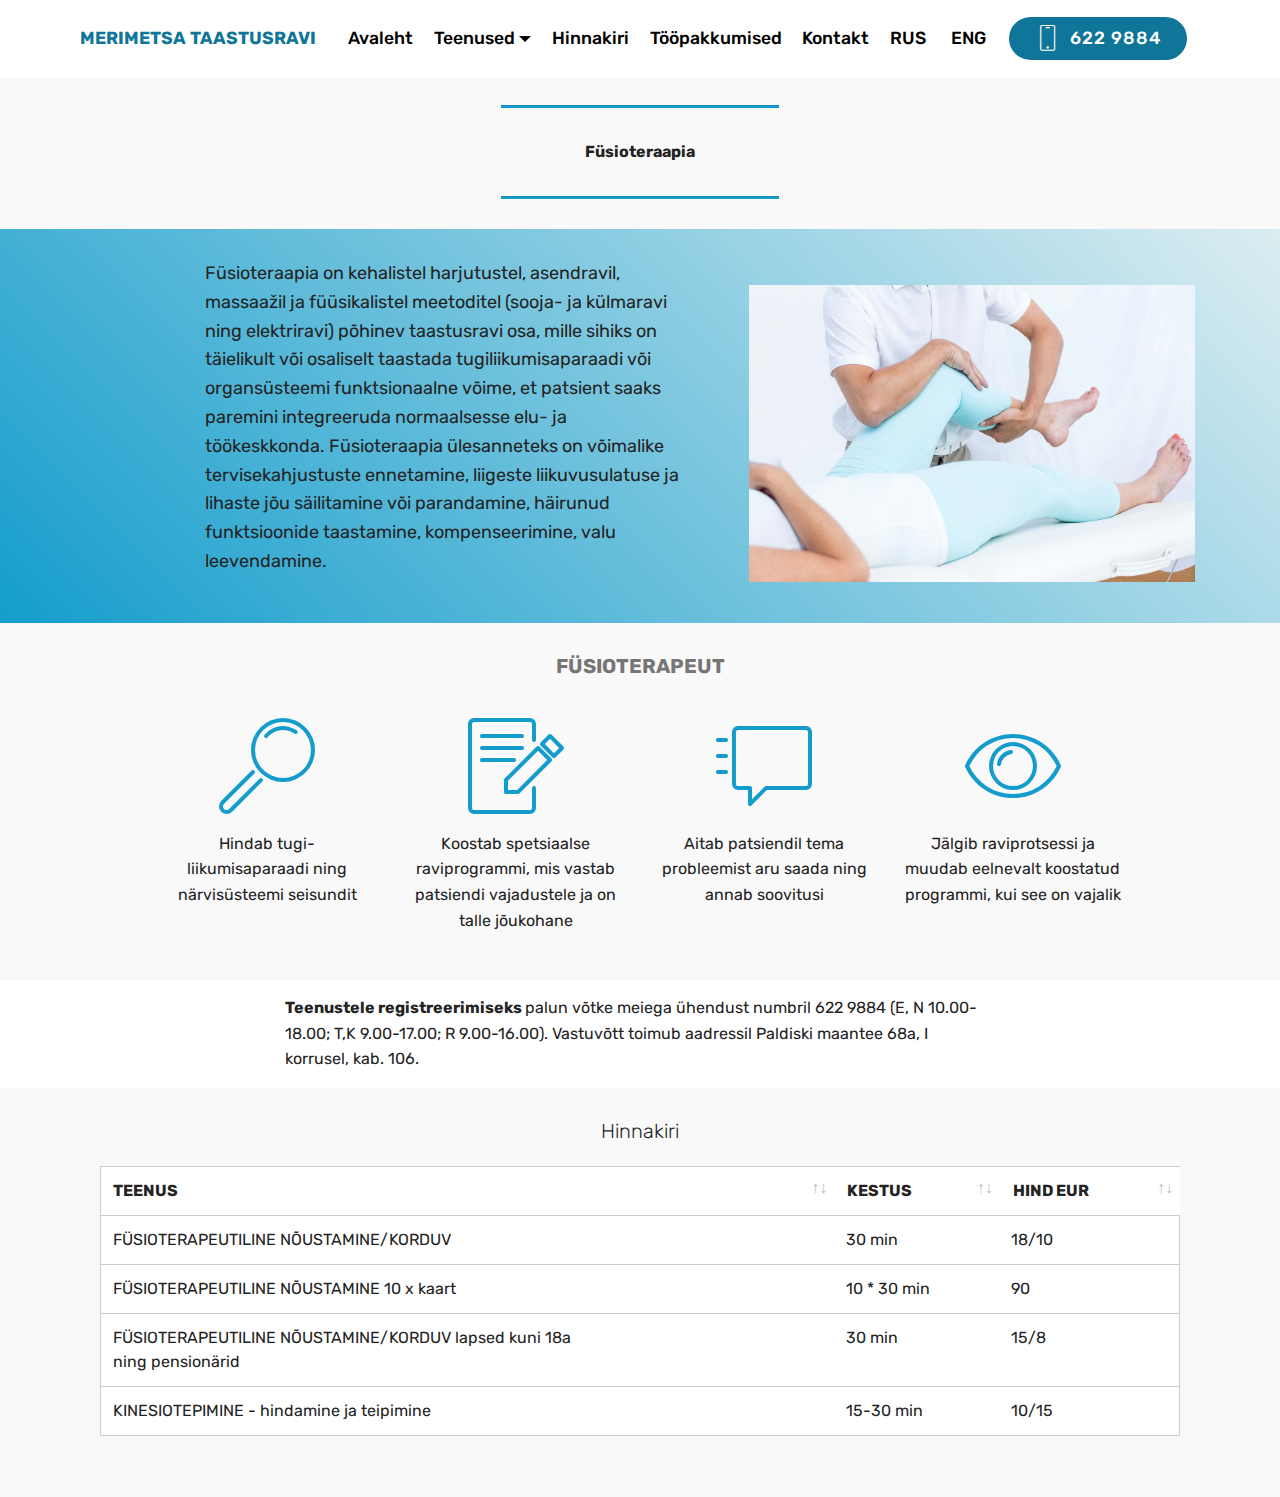
<file: page6.html>
<!DOCTYPE html>
<html>
<head>
  <!-- Site made with Mobirise Website Builder v4.4.0, https://mobirise.com -->
  <meta charset="UTF-8">
  <meta http-equiv="X-UA-Compatible" content="IE=edge">
  <meta name="generator" content="Mobirise v4.4.0, mobirise.com">
  <meta name="viewport" content="width=device-width, initial-scale=1">
  <link rel="shortcut icon" href="assets/images/logo2.png" type="image/x-icon">
  <meta name="description" content="Site Maker Description">
  <title>Füsioteraapia</title>
  <link rel="stylesheet" href="assets/web/assets/mobirise-icons/mobirise-icons.css">
  <link rel="stylesheet" href="assets/tether/tether.min.css">
  <link rel="stylesheet" href="assets/bootstrap/css/bootstrap.min.css">
  <link rel="stylesheet" href="assets/bootstrap/css/bootstrap-grid.min.css">
  <link rel="stylesheet" href="assets/bootstrap/css/bootstrap-reboot.min.css">
  <link rel="stylesheet" href="assets/dropdown/css/style.css">
  <link rel="stylesheet" href="assets/data-tables/data-tables.bootstrap4.min.css">
  <link rel="stylesheet" href="assets/theme/css/style.css">
  <link rel="stylesheet" href="assets/mobirise/css/mbr-additional.css" type="text/css">
  
  
  
</head>
<body>
<section class="menu cid-qBNWLhQCK6" once="menu" id="menu2-5u" data-rv-view="1402">

    

    <nav class="navbar navbar-expand beta-menu navbar-dropdown align-items-center navbar-fixed-top navbar-toggleable-sm">
        <button class="navbar-toggler navbar-toggler-right" type="button" data-toggle="collapse" data-target="#navbarSupportedContent" aria-controls="navbarSupportedContent" aria-expanded="false" aria-label="Toggle navigation">
            <div class="hamburger">
                <span></span>
                <span></span>
                <span></span>
                <span></span>
            </div>
        </button>
        <div class="menu-logo">
            <div class="navbar-brand">
                
                <span class="navbar-caption-wrap"><a class="navbar-caption text-primary display-4" href="index.html">
                        MERIMETSA TAASTUSRAVI</a></span>
            </div>
        </div>
        <div class="collapse navbar-collapse" id="navbarSupportedContent">
            <ul class="navbar-nav nav-dropdown" data-app-modern-menu="true"><li class="nav-item">
                    <a class="nav-link link text-black display-4" href="index.html">
                        Avaleht</a>
                </li><li class="nav-item dropdown open"><a class="nav-link link text-black dropdown-toggle display-4" href="index.html" data-toggle="dropdown-submenu" aria-expanded="true">
                        Teenused</a><div class="dropdown-menu"><a class="text-black dropdown-item display-4" href="page6.html">Füsioteraapia</a><a class="text-black dropdown-item display-4" href="page9.html" aria-expanded="false">Massaaž</a><a class="text-black dropdown-item display-4" href="page1.html" aria-expanded="false">Vesivõimlemine</a><a class="text-black dropdown-item display-4" href="page2.html" aria-expanded="false">Jalalaba diagnostika</a></div></li><li class="nav-item"><a class="nav-link link text-black display-4" href="page3.html">
                        Hinnakiri</a></li><li class="nav-item"><a class="nav-link link text-black display-4" href="page10.html">
                        Tööpakkumised</a></li><li class="nav-item"><a class="nav-link link text-black display-4" href="index.html#footer2-15">
                        Kontakt</a></li>
                <li class="nav-item">
                    <a class="nav-link link text-black display-4" href="page11.html">RUS&nbsp;</a>
                </li><li class="nav-item"><a class="nav-link link text-black display-4" href="page12.html">ENG</a></li></ul>
            <div class="navbar-buttons mbr-section-btn"><a class="btn btn-sm btn-primary display-4" href="tel:+1-234-567-8901"><span class="mbri-mobile mbr-iconfont mbr-iconfont-btn"></span>
                    622 9884</a></div>
        </div>
    </nav>
</section>

<section class="engine"><a href="https://mobirise.co/i">build your own website for free</a></section><section class="mbr-section article content9 cid-qBCZ66M6w1" id="content9-4n" data-rv-view="1404">
    
     

    <div class="container">
        <div class="inner-container" style="width: 100%;">
            <hr class="line" style="width: 25%;">
            <div class="section-text align-center mbr-fonts-style display-5"><strong>
                    Füsioteraapia</strong></div>
            <hr class="line" style="width: 25%;">
        </div>
        </div>
</section>

<section class="header3 cid-qBCZV9HIBG" id="header3-4o" data-rv-view="1406">

    

    

    <div class="container">
        <div class="media-container-row">
            <div class="mbr-figure" style="width: 80%;">
                <img src="assets/images/ac6bf5-16ec2bf5468a4154966d67b453527a53-mv2-1160x773.jpg" alt="Mobirise" title="" media-simple="true">
            </div>

            <div class="media-content">
                
                
                <div class="mbr-section-text mbr-white pb-3 ">
                    <p class="mbr-text mbr-fonts-style display-5">
                        Füsioteraapia on kehalistel harjutustel, asendravil, massaažil ja füüsikalistel meetoditel (sooja- ja külmaravi ning elektriravi) põhinev taastusravi osa, mille sihiks on täielikult või osaliselt taastada tugiliikumisaparaadi või organsüsteemi funktsionaalne võime, et patsient saaks paremini integreeruda normaalsesse elu- ja töökeskkonda. Füsioteraapia ülesanneteks on võimalike tervisekahjustuste ennetamine, liigeste liikuvusulatuse ja lihaste jõu säilitamine või parandamine, häirunud funktsioonide taastamine, kompenseerimine, valu leevendamine.</p>
                </div>
                
            </div>
        </div>
    </div>

</section>

<section class="mbr-section content4 cid-qBDbOP9lZM" id="content4-4z" data-rv-view="1409">

    

    <div class="container">
        <div class="media-container-row">
            <div class="title col-12 col-md-8">
                
                <h3 class="mbr-section-subtitle align-center mbr-light mbr-fonts-style display-5"><strong>
                    FÜSIOTERAPEUT</strong></h3>
                
            </div>
        </div>
    </div>
</section>

<section class="features1 cid-qBD3zURLNp" id="features1-4r" data-rv-view="1411">
    
    

    
    <div class="container">
        <div class="media-container-row">

            <div class="card p-3 col-12 col-md-6 col-lg-3">
                <div class="card-img pb-3">
                    <span class="mbr-iconfont mbri-search" media-simple="true"></span>
                </div>
                <div class="card-box">
                    
                    <p class="mbr-text mbr-fonts-style display-7">
                        Hindab tugi-liikumisaparaadi ning närvisüsteemi seisundit</p>
                </div>
            </div>

            <div class="card p-3 col-12 col-md-6 col-lg-3">
                <div class="card-img pb-3">
                    <span class="mbr-iconfont mbri-edit" media-simple="true"></span>
                </div>
                <div class="card-box">
                    
                    <p class="mbr-text mbr-fonts-style display-7">Koostab spetsiaalse raviprogrammi, mis vastab patsiendi vajadustele ja on talle jõukohane</p>
                </div>
            </div>

            <div class="card p-3 col-12 col-md-6 col-lg-3">
                <div class="card-img pb-3">
                    <span class="mbr-iconfont mbri-help" media-simple="true"></span>
                </div>
                <div class="card-box">
                    
                    <p class="mbr-text mbr-fonts-style display-7">
                        Aitab patsiendil tema probleemist aru saada ning annab soovitusi</p>
                </div>
            </div>

            <div class="card p-3 col-12 col-md-6 col-lg-3">
                <div class="card-img pb-3">
                    <span class="mbr-iconfont mbri-preview" media-simple="true"></span>
                </div>
                <div class="card-box">
                    
                    <p class="mbr-text mbr-fonts-style display-7">Jälgib raviprotsessi ja muudab eelnevalt koostatud programmi, kui see on vajalik</p>
                </div>
            </div>

        </div>

    </div>

</section>

<section class="mbr-section article content1 cid-qBDiAGHWV5" id="content1-54" data-rv-view="1414">
    
     

    <div class="container">
        <div class="media-container-row">
            <div class="mbr-text col-12 col-md-8 mbr-fonts-style display-7"><p><strong>Teenustele registreerimiseks&nbsp;</strong>palun võtke meiega ühendust numbril&nbsp;<span style="font-size: 1rem;">622 9884 (E, N 10.00-18.00; T,K 9.00-17.00; R 9.00-16.00)</span><span style="font-size: 1rem;">. Vastuvõtt toimub aadressil Paldiski maantee 68a, I korrusel, kab. 106.&nbsp;</span></p></div>
        </div>
    </div>
</section>

<section class="section-table cid-qBDkLsK3Ch" id="table1-56" data-rv-view="1415">

  
  
  <div class="container container-table">
      
      <h3 class="mbr-section-subtitle mbr-fonts-style align-center pb-5 mbr-light display-5">
            Hinnakiri</h3>
      <div class="table-wrapper">
        <div class="container">
          
        </div>

        <div class="container scroll">
          <table class="table" cellspacing="0">
            <thead>
              <tr class="table-heads ">
                  
                  
                  
                  
              <th class="head-item mbr-fonts-style display-7">TEENUS</th><th class="head-item mbr-fonts-style display-7">
                      KESTUS</th><th class="head-item mbr-fonts-style display-7">
                      HIND EUR</th></tr>
            </thead>

            <tbody>
              
              
              
              
            <tr> 
                
                
                
                
              <td class="body-item mbr-fonts-style display-7">FÜSIOTERAPEUTILINE NÕUSTAMINE/KORDUV</td><td class="body-item mbr-fonts-style display-7">30 min</td><td class="body-item mbr-fonts-style display-7">18/10</td></tr><tr> 
                
                
                
                
              <td class="body-item mbr-fonts-style display-7">FÜSIOTERAPEUTILINE NÕUSTAMINE 10 x kaart</td><td class="body-item mbr-fonts-style display-7">10 * 30 min</td><td class="body-item mbr-fonts-style display-7">90</td></tr><tr> 
                
                
                
                
              <td class="body-item mbr-fonts-style display-7">FÜSIOTERAPEUTILINE NÕUSTAMINE/KORDUV lapsed kuni 18a <br>ning pensionärid</td><td class="body-item mbr-fonts-style display-7">30 min</td><td class="body-item mbr-fonts-style display-7">15/8</td></tr><tr> 
                
                
                
                
              <td class="body-item mbr-fonts-style display-7">KINESIOTEPIMINE - hindamine ja teipimine</td><td class="body-item mbr-fonts-style display-7">15-30 min</td><td class="body-item mbr-fonts-style display-7">10/15</td></tr></tbody>
          </table>
        </div>
        <div class="container table-info-container">
          
        </div>
      </div>
    </div>
</section>


  <script src="assets/web/assets/jquery/jquery.min.js"></script>
  <script src="assets/popper/popper.min.js"></script>
  <script src="assets/tether/tether.min.js"></script>
  <script src="assets/bootstrap/js/bootstrap.min.js"></script>
  <script src="assets/smooth-scroll/smooth-scroll.js"></script>
  <script src="assets/dropdown/js/script.min.js"></script>
  <script src="assets/touch-swipe/jquery.touch-swipe.min.js"></script>
  <script src="assets/data-tables/jquery.data-tables.min.js"></script>
  <script src="assets/data-tables/data-tables.bootstrap4.min.js"></script>
  <script src="assets/theme/js/script.js"></script>
  
  
</body>
</html>
</file>
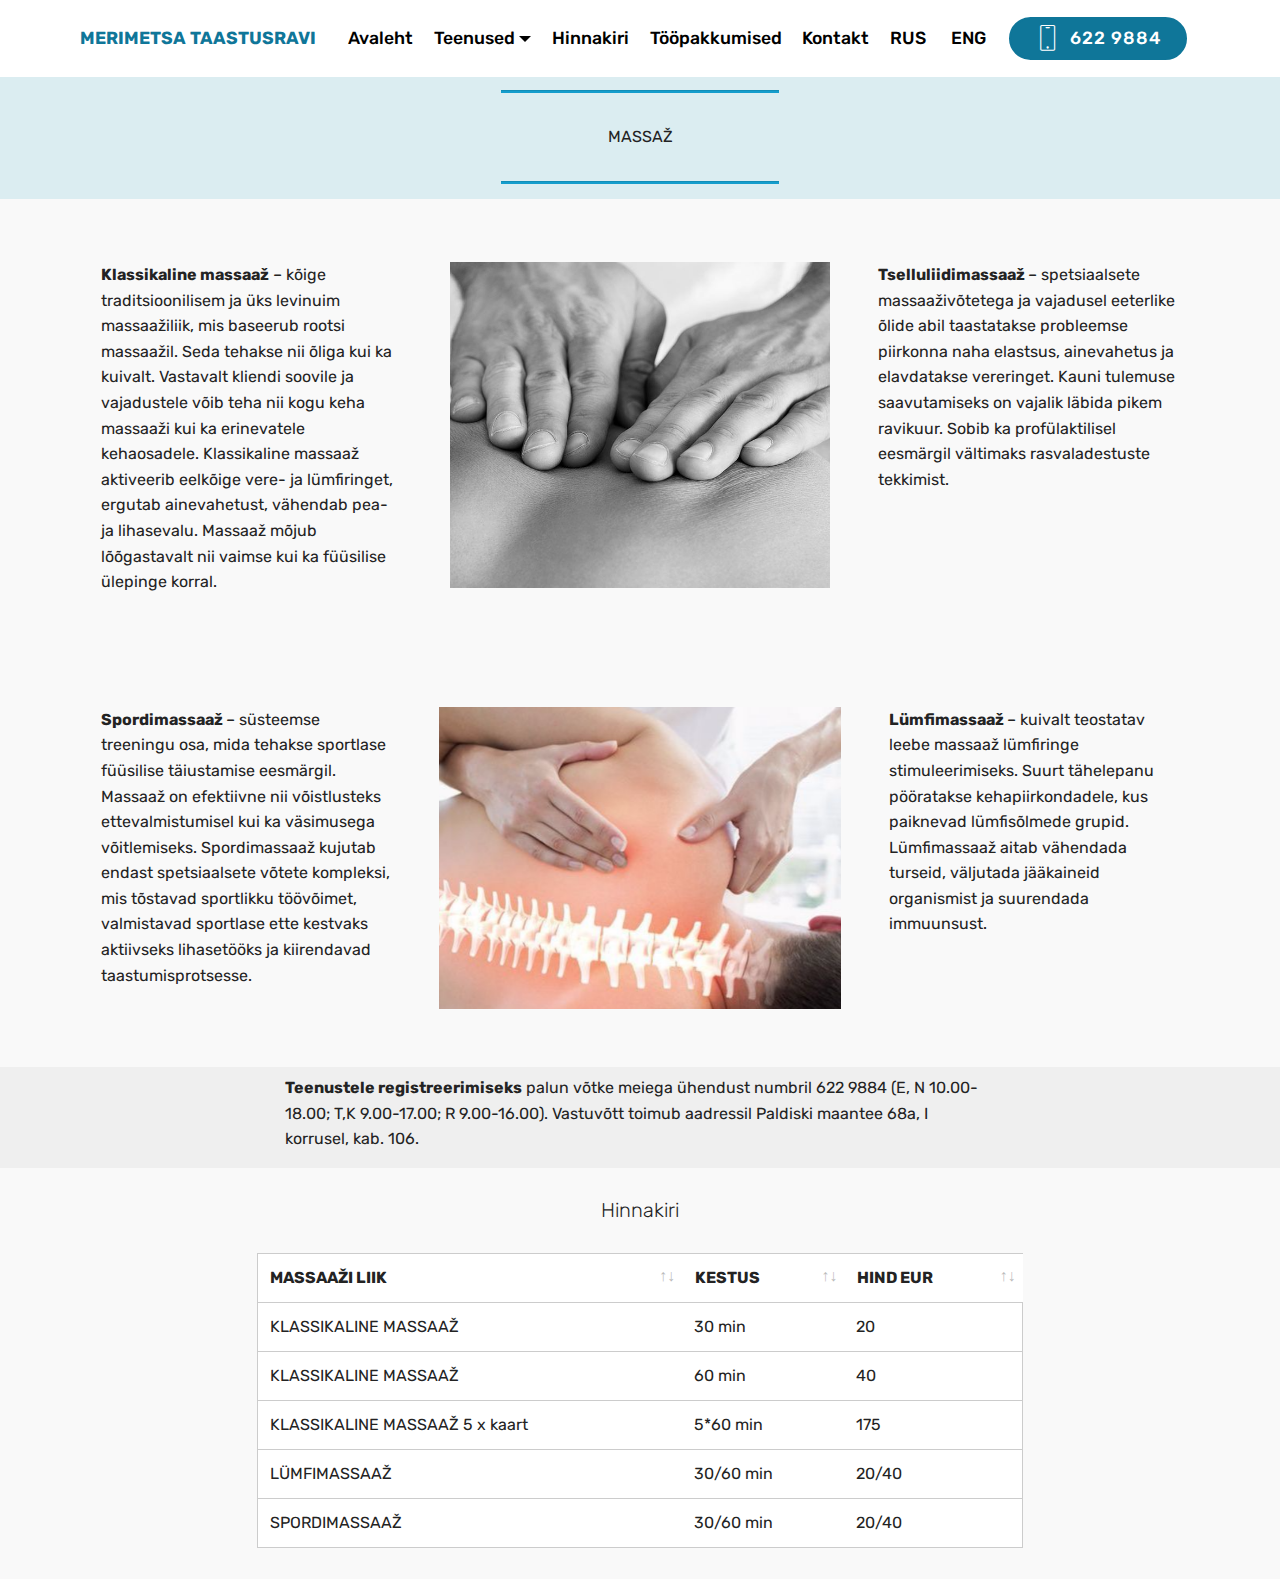
<file: page9.html>
<!DOCTYPE html>
<html>
<head>
  <!-- Site made with Mobirise Website Builder v4.4.0, https://mobirise.com -->
  <meta charset="UTF-8">
  <meta http-equiv="X-UA-Compatible" content="IE=edge">
  <meta name="generator" content="Mobirise v4.4.0, mobirise.com">
  <meta name="viewport" content="width=device-width, initial-scale=1">
  <link rel="shortcut icon" href="assets/images/logo2.png" type="image/x-icon">
  <meta name="description" content="Site Generator Description">
  <title>Massage</title>
  <link rel="stylesheet" href="assets/icon54/style.css">
  <link rel="stylesheet" href="assets/web/assets/mobirise-icons/mobirise-icons.css">
  <link rel="stylesheet" href="assets/tether/tether.min.css">
  <link rel="stylesheet" href="assets/bootstrap/css/bootstrap.min.css">
  <link rel="stylesheet" href="assets/bootstrap/css/bootstrap-grid.min.css">
  <link rel="stylesheet" href="assets/bootstrap/css/bootstrap-reboot.min.css">
  <link rel="stylesheet" href="assets/dropdown/css/style.css">
  <link rel="stylesheet" href="assets/data-tables/data-tables.bootstrap4.min.css">
  <link rel="stylesheet" href="assets/theme/css/style.css">
  <link rel="stylesheet" href="assets/mobirise/css/mbr-additional.css" type="text/css">
  
  
  
</head>
<body>
<section class="menu cid-qBNWH6IVbn" once="menu" id="menu2-5t" data-rv-view="1462">

    

    <nav class="navbar navbar-expand beta-menu navbar-dropdown align-items-center navbar-fixed-top navbar-toggleable-sm">
        <button class="navbar-toggler navbar-toggler-right" type="button" data-toggle="collapse" data-target="#navbarSupportedContent" aria-controls="navbarSupportedContent" aria-expanded="false" aria-label="Toggle navigation">
            <div class="hamburger">
                <span></span>
                <span></span>
                <span></span>
                <span></span>
            </div>
        </button>
        <div class="menu-logo">
            <div class="navbar-brand">
                
                <span class="navbar-caption-wrap"><a class="navbar-caption text-primary display-4" href="index.html">
                        MERIMETSA TAASTUSRAVI</a></span>
            </div>
        </div>
        <div class="collapse navbar-collapse" id="navbarSupportedContent">
            <ul class="navbar-nav nav-dropdown" data-app-modern-menu="true"><li class="nav-item">
                    <a class="nav-link link text-black display-4" href="index.html">
                        Avaleht</a>
                </li><li class="nav-item dropdown open"><a class="nav-link link text-black dropdown-toggle display-4" href="index.html" data-toggle="dropdown-submenu" aria-expanded="true">
                        Teenused</a><div class="dropdown-menu"><a class="text-black dropdown-item display-4" href="page6.html">Füsioteraapia</a><a class="text-black dropdown-item display-4" href="page9.html" aria-expanded="false">Massaaž</a><a class="text-black dropdown-item display-4" href="page1.html" aria-expanded="false">Vesivõimlemine</a><a class="text-black dropdown-item display-4" href="page2.html" aria-expanded="false">Jalalaba diagnostika</a></div></li><li class="nav-item"><a class="nav-link link text-black display-4" href="page3.html">
                        Hinnakiri</a></li><li class="nav-item"><a class="nav-link link text-black display-4" href="page10.html">
                        Tööpakkumised</a></li><li class="nav-item"><a class="nav-link link text-black display-4" href="index.html#footer2-15">
                        Kontakt</a></li>
                <li class="nav-item">
                    <a class="nav-link link text-black display-4" href="page11.html">RUS&nbsp;</a>
                </li><li class="nav-item"><a class="nav-link link text-black display-4" href="page12.html">ENG</a></li></ul>
            <div class="navbar-buttons mbr-section-btn"><a class="btn btn-sm btn-primary display-4" href="tel:+1-234-567-8901"><span class="mbri-mobile mbr-iconfont mbr-iconfont-btn"></span>
                    622 9884</a></div>
        </div>
    </nav>
</section>

<section class="engine"><a href="https://mobirise.co/q">bootstrap carousel</a></section><section class="mbr-section article content9 cid-qBE1mKGFSR" id="content9-5b" data-rv-view="1464">
    
     

    <div class="container">
        <div class="inner-container" style="width: 100%;">
            <hr class="line" style="width: 25%;">
            <div class="section-text align-center mbr-fonts-style display-5">MASSAŽ</div>
            <hr class="line" style="width: 25%;">
        </div>
        </div>
</section>

<section class="features12 cid-qBE8LYISsg" id="features12-5i" data-rv-view="1466">
    
    

    

    <div class="container">
        
        

        <div class="media-container-row pt-5">
            <div class="block-content align-right">
                <div class="card pl-3 pr-3 pb-5">
                    <div class="mbr-card-img-title">
                        
                        <div class="mbr-crt-title">
                            
                        </div>
                    </div>                

                    <div class="card-box">
                        <p class="mbr-text mbr-section-text mbr-fonts-style display-7"><strong>Klassikaline massaaž</strong> – kõige traditsioonilisem ja üks levinuim massaažiliik, mis baseerub rootsi massaažil. Seda tehakse nii õliga kui ka kuivalt. Vastavalt kliendi soovile ja vajadustele võib teha nii kogu keha massaaži kui ka erinevatele kehaosadele. Klassikaline massaaž aktiveerib eelkõige vere- ja lümfiringet, ergutab ainevahetust, vähendab pea- ja lihasevalu. Massaaž mõjub lõõgastavalt nii vaimse kui ka füüsilise ülepinge korral.</p>
                    </div>
                </div>

                
            </div>

            <div class="mbr-figure" style="width: 40%;">
                <img src="assets/images/3-2-700x600.jpg" alt="Mobirise" title="" media-simple="true">
            </div>

            <div class="block-content align-left  ">
                <div class="card pl-3 pr-3 pb-5">
                    <div class="mbr-card-img-title">
                        
                        <div class="mbr-crt-title">
                            
                        </div>
                    </div>                

                    <div class="card-box">
                        <p class="mbr-text mbr-section-text mbr-fonts-style display-7"><strong>Tselluliidimassaaž </strong>– spetsiaalsete massaaživõtetega ja vajadusel eeterlike õlide abil taastatakse probleemse piirkonna naha elastsus, ainevahetus ja elavdatakse vereringet. Kauni tulemuse saavutamiseks on vajalik läbida pikem ravikuur. Sobib ka profülaktilisel eesmärgil vältimaks rasvaladestuste tekkimist.<br>
                        </p>
                    </div>
                </div>

                
            </div>
        </div>
    </div>
</section>

<section class="features12 cid-qBE7x1CoC3" id="features12-5e" data-rv-view="1469">
    
    

    

    <div class="container">
        
        

        <div class="media-container-row pt-5">
            <div class="block-content align-right">
                <div class="card pl-3 pr-3 pb-5">
                    <div class="mbr-card-img-title">
                        
                        <div class="mbr-crt-title">
                            
                        </div>
                    </div>                

                    <div class="card-box">
                        <p class="mbr-text mbr-section-text mbr-fonts-style display-7"><strong>
                            Spordimassaaž </strong>– süsteemse treeningu osa, mida tehakse sportlase füüsilise täiustamise eesmärgil. Massaaž on efektiivne nii võistlusteks ettevalmistumisel kui ka väsimusega võitlemiseks. Spordimassaaž kujutab endast spetsiaalsete võtete kompleksi, mis tõstavad sportlikku töövõimet, valmistavad sportlase ette kestvaks aktiivseks lihasetööks ja kiirendavad taastumisprotsesse.
                        </p>
                    </div>
                </div>

                
            </div>

            <div class="mbr-figure" style="width: 42%;">
                <img src="assets/images/44790492-m-2-845x478.jpg" alt="Mobirise" title="" media-simple="true">
            </div>

            <div class="block-content align-left  ">
                <div class="card pl-3 pr-3 pb-5">
                    <div class="mbr-card-img-title">
                        
                        <div class="mbr-crt-title">
                            
                        </div>
                    </div>                

                    <div class="card-box">
                        <p class="mbr-text mbr-section-text mbr-fonts-style display-7"><strong>Lümfimassaaž </strong>– kuivalt teostatav leebe massaaž lümfiringe stimuleerimiseks. Suurt tähelepanu pööratakse kehapiirkondadele, kus paiknevad lümfisõlmede grupid. Lümfimassaaž aitab vähendada turseid, väljutada jääkaineid organismist ja suurendada immuunsust.<br>
                        </p>
                    </div>
                </div>

                
            </div>
        </div>
    </div>
</section>

<section class="mbr-section content4 cid-qBZt6Pcqrp" id="content4-5x" data-rv-view="1472">

    

    <div class="container">
        <div class="media-container-row">
            <div class="title col-12 col-md-8">
                
                <h3 class="mbr-section-subtitle align-center mbr-light mbr-fonts-style display-5"></h3>
                
            </div>
        </div>
    </div>
</section>

<section class="mbr-section article content1 cid-qBZt7ec9Ce" id="content1-5y" data-rv-view="1474">
    
     

    <div class="container">
        <div class="media-container-row">
            <div class="mbr-text col-12 col-md-8 mbr-fonts-style display-7"><p><strong>Teenustele registreerimiseks</strong> palun võtke meiega ühendust numbril 622 9884 (E, N 10.00-18.00; T,K 9.00-17.00; R 9.00-16.00)<span style="font-size: 1rem;">. Vastuvõtt toimub aadressil Paldiski maantee 68a, I korrusel, kab. 106.&nbsp;</span></p></div>
        </div>
    </div>
</section>

<section class="section-table cid-qCaKQbBTvV" id="table1-7a" data-rv-view="1475">

  
  
  <div class="container container-table">
      <h2 class="mbr-section-title mbr-fonts-style align-center pb-3 display-2">Hinnakiri</h2>
      
      <div class="table-wrapper">
        <div class="container">
          
        </div>

        <div class="container scroll">
          <table class="table" cellspacing="0">
            <thead>
              <tr class="table-heads ">
                  
                  
                  
                  
              <th class="head-item mbr-fonts-style display-7">MASSAAŽI LIIK</th><th class="head-item mbr-fonts-style display-7">
                      KESTUS</th><th class="head-item mbr-fonts-style display-7">
                      HIND EUR</th></tr>
            </thead>

            <tbody>
              
              
              
              
            <tr> 
                
                
                
                
              <td class="body-item mbr-fonts-style display-7">KLASSIKALINE MASSAAŽ</td><td class="body-item mbr-fonts-style display-7">30 min</td><td class="body-item mbr-fonts-style display-7">20</td></tr><tr>
                
                
                
                
              <td class="body-item mbr-fonts-style display-7">KLASSIKALINE MASSAAŽ</td><td class="body-item mbr-fonts-style display-7">60 min</td><td class="body-item mbr-fonts-style display-7">40</td></tr><tr>
                
                
                
                
              <td class="body-item mbr-fonts-style display-7">KLASSIKALINE MASSAAŽ 5 x kaart</td><td class="body-item mbr-fonts-style display-7">5*60 min</td><td class="body-item mbr-fonts-style display-7">175</td></tr><tr>
                
                
                
                
              <td class="body-item mbr-fonts-style display-7">LÜMFIMASSAAŽ</td><td class="body-item mbr-fonts-style display-7">30/60 min</td><td class="body-item mbr-fonts-style display-7">20/40</td></tr><tr>
                
                
                
                
              <td class="body-item mbr-fonts-style display-7">SPORDIMASSAAŽ</td><td class="body-item mbr-fonts-style display-7">30/60 min</td><td class="body-item mbr-fonts-style display-7">20/40</td></tr></tbody>
          </table>
        </div>
        <div class="container table-info-container">
          
        </div>
      </div>
    </div>
</section>


  <script src="assets/web/assets/jquery/jquery.min.js"></script>
  <script src="assets/tether/tether.min.js"></script>
  <script src="assets/popper/popper.min.js"></script>
  <script src="assets/bootstrap/js/bootstrap.min.js"></script>
  <script src="assets/dropdown/js/script.min.js"></script>
  <script src="assets/touch-swipe/jquery.touch-swipe.min.js"></script>
  <script src="assets/data-tables/jquery.data-tables.min.js"></script>
  <script src="assets/data-tables/data-tables.bootstrap4.min.js"></script>
  <script src="assets/smooth-scroll/smooth-scroll.js"></script>
  <script src="assets/theme/js/script.js"></script>
  
  
</body>
</html>
</file>
<file: assets/web/assets/mobirise-icons/mobirise-icons.css>
@font-face {
  font-family: 'MobiriseIcons';
  src:  url('mobirise-icons.eot?spat4u');
  src:  url('mobirise-icons.eot?spat4u#iefix') format('embedded-opentype'),
    url('mobirise-icons.ttf?spat4u') format('truetype'),
    url('mobirise-icons.woff?spat4u') format('woff'),
    url('mobirise-icons.svg?spat4u#MobiriseIcons') format('svg');
  font-weight: normal;
  font-style: normal;
}

[class^="mbri-"], [class*=" mbri-"] {
  /* use !important to prevent issues with browser extensions that change fonts */
  font-family: MobiriseIcons !important;
  speak: none;
  font-style: normal;
  font-weight: normal;
  font-variant: normal;
  text-transform: none;
  line-height: 1;

  /* Better Font Rendering =========== */
  -webkit-font-smoothing: antialiased;
  -moz-osx-font-smoothing: grayscale;
}

.mbri-add-submenu:before {
  content: "\e900";
}
.mbri-alert:before {
  content: "\e901";
}
.mbri-align-center:before {
  content: "\e902";
}
.mbri-align-justify:before {
  content: "\e903";
}
.mbri-align-left:before {
  content: "\e904";
}
.mbri-align-right:before {
  content: "\e905";
}
.mbri-android:before {
  content: "\e906";
}
.mbri-apple:before {
  content: "\e907";
}
.mbri-arrow-down:before {
  content: "\e908";
}
.mbri-arrow-next:before {
  content: "\e909";
}
.mbri-arrow-prev:before {
  content: "\e90a";
}
.mbri-arrow-up:before {
  content: "\e90b";
}
.mbri-bold:before {
  content: "\e90c";
}
.mbri-bookmark:before {
  content: "\e90d";
}
.mbri-bootstrap:before {
  content: "\e90e";
}
.mbri-briefcase:before {
  content: "\e90f";
}
.mbri-browse:before {
  content: "\e910";
}
.mbri-bulleted-list:before {
  content: "\e911";
}
.mbri-calendar:before {
  content: "\e912";
}
.mbri-camera:before {
  content: "\e913";
}
.mbri-cart-add:before {
  content: "\e914";
}
.mbri-cart-full:before {
  content: "\e915";
}
.mbri-cash:before {
  content: "\e916";
}
.mbri-change-style:before {
  content: "\e917";
}
.mbri-chat:before {
  content: "\e918";
}
.mbri-clock:before {
  content: "\e919";
}
.mbri-close:before {
  content: "\e91a";
}
.mbri-cloud:before {
  content: "\e91b";
}
.mbri-code:before {
  content: "\e91c";
}
.mbri-contact-form:before {
  content: "\e91d";
}
.mbri-credit-card:before {
  content: "\e91e";
}
.mbri-cursor-click:before {
  content: "\e91f";
}
.mbri-cust-feedback:before {
  content: "\e920";
}
.mbri-database:before {
  content: "\e921";
}
.mbri-delivery:before {
  content: "\e922";
}
.mbri-desktop:before {
  content: "\e923";
}
.mbri-devices:before {
  content: "\e924";
}
.mbri-down:before {
  content: "\e925";
}
.mbri-download:before {
  content: "\e989";
}
.mbri-drag-n-drop:before {
  content: "\e927";
}
.mbri-drag-n-drop2:before {
  content: "\e928";
}
.mbri-edit:before {
  content: "\e929";
}
.mbri-edit2:before {
  content: "\e92a";
}
.mbri-error:before {
  content: "\e92b";
}
.mbri-extension:before {
  content: "\e92c";
}
.mbri-features:before {
  content: "\e92d";
}
.mbri-file:before {
  content: "\e92e";
}
.mbri-flag:before {
  content: "\e92f";
}
.mbri-folder:before {
  content: "\e930";
}
.mbri-gift:before {
  content: "\e931";
}
.mbri-github:before {
  content: "\e932";
}
.mbri-globe:before {
  content: "\e933";
}
.mbri-globe-2:before {
  content: "\e934";
}
.mbri-growing-chart:before {
  content: "\e935";
}
.mbri-hearth:before {
  content: "\e936";
}
.mbri-help:before {
  content: "\e937";
}
.mbri-home:before {
  content: "\e938";
}
.mbri-hot-cup:before {
  content: "\e939";
}
.mbri-idea:before {
  content: "\e93a";
}
.mbri-image-gallery:before {
  content: "\e93b";
}
.mbri-image-slider:before {
  content: "\e93c";
}
.mbri-info:before {
  content: "\e93d";
}
.mbri-italic:before {
  content: "\e93e";
}
.mbri-key:before {
  content: "\e93f";
}
.mbri-laptop:before {
  content: "\e940";
}
.mbri-layers:before {
  content: "\e941";
}
.mbri-left-right:before {
  content: "\e942";
}
.mbri-left:before {
  content: "\e943";
}
.mbri-letter:before {
  content: "\e944";
}
.mbri-like:before {
  content: "\e945";
}
.mbri-link:before {
  content: "\e946";
}
.mbri-lock:before {
  content: "\e947";
}
.mbri-login:before {
  content: "\e948";
}
.mbri-logout:before {
  content: "\e949";
}
.mbri-magic-stick:before {
  content: "\e94a";
}
.mbri-map-pin:before {
  content: "\e94b";
}
.mbri-menu:before {
  content: "\e94c";
}
.mbri-mobile:before {
  content: "\e94d";
}
.mbri-mobile2:before {
  content: "\e94e";
}
.mbri-mobirise:before {
  content: "\e94f";
}
.mbri-more-horizontal:before {
  content: "\e950";
}
.mbri-more-vertical:before {
  content: "\e951";
}
.mbri-music:before {
  content: "\e952";
}
.mbri-new-file:before {
  content: "\e953";
}
.mbri-numbered-list:before {
  content: "\e954";
}
.mbri-opened-folder:before {
  content: "\e955";
}
.mbri-pages:before {
  content: "\e956";
}
.mbri-paper-plane:before {
  content: "\e957";
}
.mbri-paperclip:before {
  content: "\e958";
}
.mbri-photo:before {
  content: "\e959";
}
.mbri-photos:before {
  content: "\e95a";
}
.mbri-pin:before {
  content: "\e95b";
}
.mbri-play:before {
  content: "\e95c";
}
.mbri-plus:before {
  content: "\e95d";
}
.mbri-preview:before {
  content: "\e95e";
}
.mbri-print:before {
  content: "\e95f";
}
.mbri-protect:before {
  content: "\e960";
}
.mbri-question:before {
  content: "\e961";
}
.mbri-quote-left:before {
  content: "\e962";
}
.mbri-quote-right:before {
  content: "\e963";
}
.mbri-refresh:before {
  content: "\e964";
}
.mbri-responsive:before {
  content: "\e965";
}
.mbri-right:before {
  content: "\e966";
}
.mbri-rocket:before {
  content: "\e967";
}
.mbri-sad-face:before {
  content: "\e968";
}
.mbri-sale:before {
  content: "\e969";
}
.mbri-save:before {
  content: "\e96a";
}
.mbri-search:before {
  content: "\e96b";
}
.mbri-setting:before {
  content: "\e96c";
}
.mbri-setting2:before {
  content: "\e96d";
}
.mbri-setting3:before {
  content: "\e96e";
}
.mbri-share:before {
  content: "\e96f";
}
.mbri-shopping-bag:before {
  content: "\e970";
}
.mbri-shopping-basket:before {
  content: "\e971";
}
.mbri-shopping-cart:before {
  content: "\e972";
}
.mbri-sites:before {
  content: "\e973";
}
.mbri-smile-face:before {
  content: "\e974";
}
.mbri-speed:before {
  content: "\e975";
}
.mbri-star:before {
  content: "\e976";
}
.mbri-success:before {
  content: "\e977";
}
.mbri-sun:before {
  content: "\e978";
}
.mbri-sun2:before {
  content: "\e979";
}
.mbri-tablet:before {
  content: "\e97a";
}
.mbri-tablet-vertical:before {
  content: "\e97b";
}
.mbri-target:before {
  content: "\e97c";
}
.mbri-timer:before {
  content: "\e97d";
}
.mbri-to-ftp:before {
  content: "\e97e";
}
.mbri-to-local-drive:before {
  content: "\e97f";
}
.mbri-touch-swipe:before {
  content: "\e980";
}
.mbri-touch:before {
  content: "\e981";
}
.mbri-trash:before {
  content: "\e982";
}
.mbri-underline:before {
  content: "\e983";
}
.mbri-unlink:before {
  content: "\e984";
}
.mbri-unlock:before {
  content: "\e985";
}
.mbri-up-down:before {
  content: "\e986";
}
.mbri-up:before {
  content: "\e987";
}
.mbri-update:before {
  content: "\e988";
}
.mbri-upload:before {
 content: "\e926"; 
}
.mbri-user:before {
  content: "\e98a";
}
.mbri-user2:before {
  content: "\e98b";
}
.mbri-users:before {
  content: "\e98c";
}
.mbri-video:before {
  content: "\e98d";
}
.mbri-video-play:before {
  content: "\e98e";
}
.mbri-watch:before {
  content: "\e98f";
}
.mbri-website-theme:before {
  content: "\e990";
}
.mbri-wifi:before {
  content: "\e991";
}
.mbri-windows:before {
  content: "\e992";
}
.mbri-zoom-out:before {
  content: "\e993";
}
.mbri-redo:before {
  content: "\e994";
}
.mbri-undo:before {
  content: "\e995";
}
</file>
<file: assets/socicon/css/styles.css>
@charset "UTF-8";

@font-face {
  font-family: "socicon";
  src:url("../fonts/socicon.eot");
  src:url("../fonts/socicon.eot?#iefix") format("embedded-opentype"),
    url("../fonts/socicon.woff") format("woff"),
    url("../fonts/socicon.ttf") format("truetype"),
    url("../fonts/socicon.svg#socicon") format("svg");
  font-weight: normal;
  font-style: normal;

}

[data-icon]:before {
  font-family: "socicon" !important;
  content: attr(data-icon);
  font-style: normal !important;
  font-weight: normal !important;
  font-variant: normal !important;
  text-transform: none !important;
  speak: none;
  line-height: 1;
  -webkit-font-smoothing: antialiased;
  -moz-osx-font-smoothing: grayscale;
}

[class^="socicon-"]:before,
[class*=" socicon-"]:before {
  font-family: "socicon" !important;
  font-style: normal !important;
  font-weight: normal !important;
  font-variant: normal !important;
  text-transform: none !important;
  speak: none;
  line-height: 1;
  -webkit-font-smoothing: antialiased;
  -moz-osx-font-smoothing: grayscale;
}

.socicon-modelmayhem:before {
  content: "\e000";
}
.socicon-mixcloud:before {
  content: "\e001";
}
.socicon-drupal:before {
  content: "\e002";
}
.socicon-swarm:before {
  content: "\e003";
}
.socicon-istock:before {
  content: "\e004";
}
.socicon-yammer:before {
  content: "\e005";
}
.socicon-ello:before {
  content: "\e006";
}
.socicon-stackoverflow:before {
  content: "\e007";
}
.socicon-persona:before {
  content: "\e008";
}
.socicon-triplej:before {
  content: "\e009";
}
.socicon-houzz:before {
  content: "\e00a";
}
.socicon-rss:before {
  content: "\e00b";
}
.socicon-paypal:before {
  content: "\e00c";
}
.socicon-odnoklassniki:before {
  content: "\e00d";
}
.socicon-airbnb:before {
  content: "\e00e";
}
.socicon-periscope:before {
  content: "\e00f";
}
.socicon-outlook:before {
  content: "\e010";
}
.socicon-coderwall:before {
  content: "\e011";
}
.socicon-tripadvisor:before {
  content: "\e012";
}
.socicon-appnet:before {
  content: "\e013";
}
.socicon-goodreads:before {
  content: "\e014";
}
.socicon-tripit:before {
  content: "\e015";
}
.socicon-lanyrd:before {
  content: "\e016";
}
.socicon-slideshare:before {
  content: "\e017";
}
.socicon-buffer:before {
  content: "\e018";
}
.socicon-disqus:before {
  content: "\e019";
}
.socicon-vkontakte:before {
  content: "\e01a";
}
.socicon-whatsapp:before {
  content: "\e01b";
}
.socicon-patreon:before {
  content: "\e01c";
}
.socicon-storehouse:before {
  content: "\e01d";
}
.socicon-pocket:before {
  content: "\e01e";
}
.socicon-mail:before {
  content: "\e01f";
}
.socicon-blogger:before {
  content: "\e020";
}
.socicon-technorati:before {
  content: "\e021";
}
.socicon-reddit:before {
  content: "\e022";
}
.socicon-dribbble:before {
  content: "\e023";
}
.socicon-stumbleupon:before {
  content: "\e024";
}
.socicon-digg:before {
  content: "\e025";
}
.socicon-envato:before {
  content: "\e026";
}
.socicon-behance:before {
  content: "\e027";
}
.socicon-delicious:before {
  content: "\e028";
}
.socicon-deviantart:before {
  content: "\e029";
}
.socicon-forrst:before {
  content: "\e02a";
}
.socicon-play:before {
  content: "\e02b";
}
.socicon-zerply:before {
  content: "\e02c";
}
.socicon-wikipedia:before {
  content: "\e02d";
}
.socicon-apple:before {
  content: "\e02e";
}
.socicon-flattr:before {
  content: "\e02f";
}
.socicon-github:before {
  content: "\e030";
}
.socicon-renren:before {
  content: "\e031";
}
.socicon-friendfeed:before {
  content: "\e032";
}
.socicon-newsvine:before {
  content: "\e033";
}
.socicon-identica:before {
  content: "\e034";
}
.socicon-bebo:before {
  content: "\e035";
}
.socicon-zynga:before {
  content: "\e036";
}
.socicon-steam:before {
  content: "\e037";
}
.socicon-xbox:before {
  content: "\e038";
}
.socicon-windows:before {
  content: "\e039";
}
.socicon-qq:before {
  content: "\e03a";
}
.socicon-douban:before {
  content: "\e03b";
}
.socicon-meetup:before {
  content: "\e03c";
}
.socicon-playstation:before {
  content: "\e03d";
}
.socicon-android:before {
  content: "\e03e";
}
.socicon-snapchat:before {
  content: "\e03f";
}
.socicon-twitter:before {
  content: "\e040";
}
.socicon-facebook:before {
  content: "\e041";
}
.socicon-googleplus:before {
  content: "\e042";
}
.socicon-pinterest:before {
  content: "\e043";
}
.socicon-foursquare:before {
  content: "\e044";
}
.socicon-yahoo:before {
  content: "\e045";
}
.socicon-skype:before {
  content: "\e046";
}
.socicon-yelp:before {
  content: "\e047";
}
.socicon-feedburner:before {
  content: "\e048";
}
.socicon-linkedin:before {
  content: "\e049";
}
.socicon-viadeo:before {
  content: "\e04a";
}
.socicon-xing:before {
  content: "\e04b";
}
.socicon-myspace:before {
  content: "\e04c";
}
.socicon-soundcloud:before {
  content: "\e04d";
}
.socicon-spotify:before {
  content: "\e04e";
}
.socicon-grooveshark:before {
  content: "\e04f";
}
.socicon-lastfm:before {
  content: "\e050";
}
.socicon-youtube:before {
  content: "\e051";
}
.socicon-vimeo:before {
  content: "\e052";
}
.socicon-dailymotion:before {
  content: "\e053";
}
.socicon-vine:before {
  content: "\e054";
}
.socicon-flickr:before {
  content: "\e055";
}
.socicon-500px:before {
  content: "\e056";
}
.socicon-wordpress:before {
  content: "\e058";
}
.socicon-tumblr:before {
  content: "\e059";
}
.socicon-twitch:before {
  content: "\e05a";
}
.socicon-8tracks:before {
  content: "\e05b";
}
.socicon-amazon:before {
  content: "\e05c";
}
.socicon-icq:before {
  content: "\e05d";
}
.socicon-smugmug:before {
  content: "\e05e";
}
.socicon-ravelry:before {
  content: "\e05f";
}
.socicon-weibo:before {
  content: "\e060";
}
.socicon-baidu:before {
  content: "\e061";
}
.socicon-angellist:before {
  content: "\e062";
}
.socicon-ebay:before {
  content: "\e063";
}
.socicon-imdb:before {
  content: "\e064";
}
.socicon-stayfriends:before {
  content: "\e065";
}
.socicon-residentadvisor:before {
  content: "\e066";
}
.socicon-google:before {
  content: "\e067";
}
.socicon-yandex:before {
  content: "\e068";
}
.socicon-sharethis:before {
  content: "\e069";
}
.socicon-bandcamp:before {
  content: "\e06a";
}
.socicon-itunes:before {
  content: "\e06b";
}
.socicon-deezer:before {
  content: "\e06c";
}
.socicon-telegram:before {
  content: "\e06e";
}
.socicon-openid:before {
  content: "\e06f";
}
.socicon-amplement:before {
  content: "\e070";
}
.socicon-viber:before {
  content: "\e071";
}
.socicon-zomato:before {
  content: "\e072";
}
.socicon-draugiem:before {
  content: "\e074";
}
.socicon-endomodo:before {
  content: "\e075";
}
.socicon-filmweb:before {
  content: "\e076";
}
.socicon-stackexchange:before {
  content: "\e077";
}
.socicon-wykop:before {
  content: "\e078";
}
.socicon-teamspeak:before {
  content: "\e079";
}
.socicon-teamviewer:before {
  content: "\e07a";
}
.socicon-ventrilo:before {
  content: "\e07b";
}
.socicon-younow:before {
  content: "\e07c";
}
.socicon-raidcall:before {
  content: "\e07d";
}
.socicon-mumble:before {
  content: "\e07e";
}
.socicon-medium:before {
  content: "\e06d";
}
.socicon-bebee:before {
  content: "\e07f";
}
.socicon-hitbox:before {
  content: "\e080";
}
.socicon-reverbnation:before {
  content: "\e081";
}
.socicon-formulr:before {
  content: "\e082";
}
.socicon-instagram:before {
  content: "\e057";
}
.socicon-battlenet:before {
  content: "\e083";
}
.socicon-chrome:before {
  content: "\e084";
}
.socicon-discord:before {
  content: "\e086";
}
.socicon-issuu:before {
  content: "\e087";
}
.socicon-macos:before {
  content: "\e088";
}
.socicon-firefox:before {
  content: "\e089";
}
.socicon-opera:before {
  content: "\e08d";
}
.socicon-keybase:before {
  content: "\e090";
}
.socicon-alliance:before {
  content: "\e091";
}
.socicon-livejournal:before {
  content: "\e092";
}
.socicon-googlephotos:before {
  content: "\e093";
}
.socicon-horde:before {
  content: "\e094";
}
.socicon-etsy:before {
  content: "\e095";
}
.socicon-zapier:before {
  content: "\e096";
}
.socicon-google-scholar:before {
  content: "\e097";
}
.socicon-researchgate:before {
  content: "\e098";
}
.socicon-wechat:before {
  content: "\e099";
}
.socicon-strava:before {
  content: "\e09a";
}
.socicon-line:before {
  content: "\e09b";
}
.socicon-lyft:before {
  content: "\e09c";
}
.socicon-uber:before {
  content: "\e09d";
}
.socicon-songkick:before {
  content: "\e09e";
}
.socicon-viewbug:before {
  content: "\e09f";
}
.socicon-googlegroups:before {
  content: "\e0a0";
}
.socicon-quora:before {
  content: "\e073";
}
.socicon-diablo:before {
  content: "\e085";
}
.socicon-blizzard:before {
  content: "\e0a1";
}
.socicon-hearthstone:before {
  content: "\e08b";
}
.socicon-heroes:before {
  content: "\e08a";
}
.socicon-overwatch:before {
  content: "\e08c";
}
.socicon-warcraft:before {
  content: "\e08e";
}
.socicon-starcraft:before {
  content: "\e08f";
}
.socicon-beam:before {
  content: "\e0a2";
}
.socicon-curse:before {
  content: "\e0a3";
}
.socicon-player:before {
  content: "\e0a4";
}
.socicon-streamjar:before {
  content: "\e0a5";
}
.socicon-nintendo:before {
  content: "\e0a6";
}
.socicon-hellocoton:before {
  content: "\e0a7";
}
</file>
<file: assets/dropdown/css/style.css>
.navbar-dropdown {
  left: 0;
  padding: 0;
  position: absolute;
  right: 0;
  top: 0;
  transition: all 0.45s ease;
  z-index: 1030;
  background: #282828; }
  .navbar-dropdown .navbar-logo {
    margin-right: 0.8rem;
    transition: margin 0.3s ease-in-out;
    vertical-align: middle; }
    .navbar-dropdown .navbar-logo img {
      height: 3.125rem;
      transition: all 0.3s ease-in-out; }
    .navbar-dropdown .navbar-logo.mbr-iconfont {
      font-size: 3.125rem;
      line-height: 3.125rem; }
  .navbar-dropdown .navbar-caption {
    font-weight: 700;
    white-space: normal;
    vertical-align: -4px;
    line-height: 3.125rem !important; }
    .navbar-dropdown .navbar-caption, .navbar-dropdown .navbar-caption:hover {
      color: inherit;
      text-decoration: none; }
  .navbar-dropdown .mbr-iconfont + .navbar-caption {
    vertical-align: -1px; }
  .navbar-dropdown.navbar-fixed-top {
    position: fixed; }
  .navbar-dropdown .navbar-brand span {
    vertical-align: -4px; }
  .navbar-dropdown.bg-color.transparent {
    background: none; }
  .navbar-dropdown.navbar-short .navbar-brand {
    padding: 0.625rem 0; }
    .navbar-dropdown.navbar-short .navbar-brand span {
      vertical-align: -1px; }
  .navbar-dropdown.navbar-short .navbar-caption {
    line-height: 2.375rem !important;
    vertical-align: -2px; }
  .navbar-dropdown.navbar-short .navbar-logo {
    margin-right: 0.5rem; }
    .navbar-dropdown.navbar-short .navbar-logo img {
      height: 2.375rem; }
    .navbar-dropdown.navbar-short .navbar-logo.mbr-iconfont {
      font-size: 2.375rem;
      line-height: 2.375rem; }
  .navbar-dropdown.navbar-short .mbr-table-cell {
    height: 3.625rem; }
  .navbar-dropdown .navbar-close {
    left: 0.6875rem;
    position: fixed;
    top: 0.75rem;
    z-index: 1000; }
  .navbar-dropdown .hamburger-icon {
    content: "";
    display: inline-block;
    vertical-align: middle;
    width: 16px;
    -webkit-box-shadow: 0 -6px 0 1px #282828,0 0 0 1px #282828,0 6px 0 1px #282828;
    -moz-box-shadow: 0 -6px 0 1px #282828,0 0 0 1px #282828,0 6px 0 1px #282828;
    box-shadow: 0 -6px 0 1px #282828,0 0 0 1px #282828,0 6px 0 1px #282828; }

.dropdown-menu .dropdown-toggle[data-toggle="dropdown-submenu"]::after {
  border-bottom: 0.35em solid transparent;
  border-left: 0.35em solid;
  border-right: 0;
  border-top: 0.35em solid transparent;
  margin-left: 0.3rem; }

.dropdown-menu .dropdown-item:focus {
  outline: 0; }

.nav-dropdown {
  font-size: 0.75rem;
  font-weight: 500;
  height: auto !important; }
  .nav-dropdown .nav-btn {
    padding-left: 1rem; }
  .nav-dropdown .link {
    margin: .667em 1.667em;
    font-weight: 500;
    padding: 0;
    transition: color .2s ease-in-out; }
    .nav-dropdown .link.dropdown-toggle {
      margin-right: 2.583em; }
      .nav-dropdown .link.dropdown-toggle::after {
        margin-left: .25rem;
        border-top: 0.35em solid;
        border-right: 0.35em solid transparent;
        border-left: 0.35em solid transparent;
        border-bottom: 0; }
      .nav-dropdown .link.dropdown-toggle[aria-expanded="true"] {
        margin: 0;
        padding: 0.667em 3.263em  0.667em 1.667em; }
  .nav-dropdown .link::after,
  .nav-dropdown .dropdown-item::after {
    color: inherit; }
  .nav-dropdown .btn {
    font-size: 0.75rem;
    font-weight: 700;
    letter-spacing: 0;
    margin-bottom: 0;
    padding-left: 1.25rem;
    padding-right: 1.25rem; }
  .nav-dropdown .dropdown-menu {
    border-radius: 0;
    border: 0;
    left: 0;
    margin: 0;
    padding-bottom: 1.25rem;
    padding-top: 1.25rem;
    position: relative; }
  .nav-dropdown .dropdown-submenu {
    margin-left: 0.125rem;
    top: 0; }
  .nav-dropdown .dropdown-item {
    font-weight: 500;
    line-height: 2;
    padding: 0.3846em 4.615em 0.3846em 1.5385em;
    position: relative;
    transition: color .2s ease-in-out, background-color .2s ease-in-out; }
    .nav-dropdown .dropdown-item::after {
      margin-top: -0.3077em;
      position: absolute;
      right: 1.1538em;
      top: 50%; }
    .nav-dropdown .dropdown-item:focus, .nav-dropdown .dropdown-item:hover {
      background: none; }

@media (max-width: 767px) {
  .nav-dropdown.navbar-toggleable-sm {
    bottom: 0;
    display: none;
    left: 0;
    overflow-x: hidden;
    position: fixed;
    top: 0;
    transform: translateX(-100%);
    -ms-transform: translateX(-100%);
    -webkit-transform: translateX(-100%);
    width: 18.75rem;
    z-index: 999; } }
.nav-dropdown.navbar-toggleable-xl {
  bottom: 0;
  display: none;
  left: 0;
  overflow-x: hidden;
  position: fixed;
  top: 0;
  transform: translateX(-100%);
  -ms-transform: translateX(-100%);
  -webkit-transform: translateX(-100%);
  width: 18.75rem;
  z-index: 999; }

.nav-dropdown-sm {
  display: block !important;
  overflow-x: hidden;
  overflow: auto;
  padding-top: 3.875rem; }
  .nav-dropdown-sm::after {
    content: "";
    display: block;
    height: 3rem;
    width: 100%; }
  .nav-dropdown-sm.collapse.in ~ .navbar-close {
    display: block !important; }
  .nav-dropdown-sm.collapsing, .nav-dropdown-sm.collapse.in {
    transform: translateX(0);
    -ms-transform: translateX(0);
    -webkit-transform: translateX(0);
    transition: all 0.25s ease-out;
    -webkit-transition: all 0.25s ease-out;
    background: #282828; }
  .nav-dropdown-sm.collapsing[aria-expanded="false"] {
    transform: translateX(-100%);
    -ms-transform: translateX(-100%);
    -webkit-transform: translateX(-100%); }
  .nav-dropdown-sm .nav-item {
    display: block;
    margin-left: 0 !important;
    padding-left: 0; }
  .nav-dropdown-sm .link,
  .nav-dropdown-sm .dropdown-item {
    border-top: 1px dotted rgba(255, 255, 255, 0.1);
    font-size: 0.8125rem;
    line-height: 1.6;
    margin: 0 !important;
    padding: 0.875rem 2.4rem 0.875rem 1.5625rem !important;
    position: relative;
    white-space: normal; }
    .nav-dropdown-sm .link:focus, .nav-dropdown-sm .link:hover,
    .nav-dropdown-sm .dropdown-item:focus,
    .nav-dropdown-sm .dropdown-item:hover {
      background: rgba(0, 0, 0, 0.2) !important;
      color: #c0a375; }
  .nav-dropdown-sm .nav-btn {
    position: relative;
    padding: 1.5625rem 1.5625rem 0 1.5625rem; }
    .nav-dropdown-sm .nav-btn::before {
      border-top: 1px dotted rgba(255, 255, 255, 0.1);
      content: "";
      left: 0;
      position: absolute;
      top: 0;
      width: 100%; }
    .nav-dropdown-sm .nav-btn + .nav-btn {
      padding-top: 0.625rem; }
      .nav-dropdown-sm .nav-btn + .nav-btn::before {
        display: none; }
  .nav-dropdown-sm .btn {
    padding: 0.625rem 0; }
  .nav-dropdown-sm .dropdown-toggle[data-toggle="dropdown-submenu"]::after {
    margin-left: .25rem;
    border-top: 0.35em solid;
    border-right: 0.35em solid transparent;
    border-left: 0.35em solid transparent;
    border-bottom: 0; }
  .nav-dropdown-sm .dropdown-toggle[data-toggle="dropdown-submenu"][aria-expanded="true"]::after {
    border-top: 0;
    border-right: 0.35em solid transparent;
    border-left: 0.35em solid transparent;
    border-bottom: 0.35em solid; }
  .nav-dropdown-sm .dropdown-menu {
    margin: 0;
    padding: 0;
    position: relative;
    top: 0;
    left: 0;
    width: 100%;
    border: 0;
    float: none;
    border-radius: 0;
    background: none; }
  .nav-dropdown-sm .dropdown-submenu {
    left: 100%;
    margin-left: 0.125rem;
    margin-top: -1.25rem;
    top: 0; }

.navbar-toggleable-sm .nav-dropdown .dropdown-menu {
  position: absolute; }

.navbar-toggleable-sm .nav-dropdown .dropdown-submenu {
  left: 100%;
  margin-left: 0.125rem;
  margin-top: -1.25rem;
  top: 0; }

.navbar-toggleable-sm.opened .nav-dropdown .dropdown-menu {
  position: relative; }

.navbar-toggleable-sm.opened .nav-dropdown .dropdown-submenu {
  left: 0;
  margin-left: 00rem;
  margin-top: 0rem;
  top: 0; }

.is-builder .nav-dropdown.collapsing {
  transition: none !important; }

/*# sourceMappingURL=style.css.map */
</file>
<file: assets/theme/css/style.css>
/*!
 * Mobirise v4 theme (https://mobirise.com/)
 * Copyright 2017 Mobirise
 */
section {
  background-color: #eeeeee; }

section,
.container,
.container-fluid {
  position: relative;
  word-wrap: break-word; }

a.mbr-iconfont:hover {
  text-decoration: none; }

.article .lead p, .article .lead ul, .article .lead ol, .article .lead pre, .article .lead blockquote {
  margin-bottom: 0; }

a {
  font-style: normal;
  font-weight: 400;
  cursor: pointer; }
  a, a:hover {
    text-decoration: none; }

figure {
  margin-bottom: 0; }

body {
  color: #232323; }

h1, h2, h3, h4, h5, h6,
.h1, .h2, .h3, .h4, .h5, .h6,
.display-1, .display-2, .display-3, .display-4 {
  line-height: 1;
  word-break: break-word;
  word-wrap: break-word; }

b, strong {
  font-weight: bold; }

blockquote {
  padding: 10px 0 10px 20px;
  position: relative;
  border-left: 2px solid;
  border-color: #ff3366; }

input:-webkit-autofill, input:-webkit-autofill:hover, input:-webkit-autofill:focus, input:-webkit-autofill:active {
  transition-delay: 9999s;
  transition-property: background-color, color; }

textarea[type="hidden"] {
  display: none; }

body {
  position: relative; }

section {
  background-position: 50% 50%;
  background-repeat: no-repeat;
  background-size: cover; }
  section .mbr-background-video,
  section .mbr-background-video-preview {
    position: absolute;
    bottom: 0;
    left: 0;
    right: 0;
    top: 0; }

.hidden {
  visibility: hidden; }

.mbr-z-index20 {
  z-index: 20; }

/*! Base colors */
.mbr-white {
  color: #ffffff; }

.mbr-black {
  color: #000000; }

.mbr-bg-white {
  background-color: #ffffff; }

.mbr-bg-black {
  background-color: #000000; }

/*! Text-aligns */
.align-left {
  text-align: left; }

.align-center {
  text-align: center; }

.align-right {
  text-align: right; }

@media (max-width: 767px) {
  .align-left, .align-center, .align-right, .mbr-section-btn, .mbr-section-title {
    text-align: center; } }
/*! Font-weight  */
.mbr-light {
  font-weight: 300; }

.mbr-regular {
  font-weight: 400; }

.mbr-semibold {
  font-weight: 500; }

.mbr-bold {
  font-weight: 700; }

/*! Media  */
.media-size-item {
  -webkit-flex: 1 1 auto;
  -moz-flex: 1 1 auto;
  -ms-flex: 1 1 auto;
  -o-flex: 1 1 auto;
  flex: 1 1 auto; }

.media-content {
  -webkit-flex-basis: 100%;
  flex-basis: 100%; }

.media-container-row {
  display: -ms-flexbox;
  display: -webkit-flex;
  display: flex;
  -webkit-flex-direction: row;
  -ms-flex-direction: row;
  flex-direction: row;
  -webkit-flex-wrap: wrap;
  -ms-flex-wrap: wrap;
  flex-wrap: wrap;
  -webkit-justify-content: center;
  -ms-flex-pack: center;
  justify-content: center;
  -webkit-align-content: center;
  -ms-flex-line-pack: center;
  align-content: center;
  -webkit-align-items: start;
  -ms-flex-align: start;
  align-items: start; }
  .media-container-row .media-size-item {
    width: 400px; }

.media-container-column {
  display: -ms-flexbox;
  display: -webkit-flex;
  display: flex;
  -webkit-flex-direction: column;
  -ms-flex-direction: column;
  flex-direction: column;
  -webkit-flex-wrap: wrap;
  -ms-flex-wrap: wrap;
  flex-wrap: wrap;
  -webkit-justify-content: center;
  -ms-flex-pack: center;
  justify-content: center;
  -webkit-align-content: center;
  -ms-flex-line-pack: center;
  align-content: center;
  -webkit-align-items: stretch;
  -ms-flex-align: stretch;
  align-items: stretch; }
  .media-container-column > * {
    width: 100%; }

@media (min-width: 992px) {
  .media-container-row {
    -webkit-flex-wrap: nowrap;
    -ms-flex-wrap: nowrap;
    flex-wrap: nowrap; } }
figure {
  overflow: hidden; }

figure[mbr-media-size] {
  transition: width 0.1s; }

.mbr-figure img, .mbr-figure iframe {
  display: block;
  width: 100%; }

.card {
  background-color: transparent;
  border: none; }

.card-img {
  text-align: center;
  flex-shrink: 0; }

.media {
  max-width: 100%;
  margin: 0 auto; }

.mbr-figure {
  -ms-flex-item-align: center;
  -ms-grid-row-align: center;
  -webkit-align-self: center;
  align-self: center; }

.media-container > div {
  max-width: 100%; }

.mbr-figure img, .card-img img {
  width: 100%; }

@media (max-width: 991px) {
  .media-size-item {
    width: auto !important; }

  .media {
    width: auto; }

  .mbr-figure {
    width: 100% !important; } }
/*! Buttons */
.mbr-section-btn {
  margin-left: -.25rem;
  margin-right: -.25rem;
  font-size: 0; }

nav .mbr-section-btn {
  margin-left: 0rem;
  margin-right: 0rem; }

/*! Btn icon margin */
.btn .mbr-iconfont, .btn.btn-sm .mbr-iconfont {
  cursor: pointer;
  margin-right: 0.5rem; }

.btn.btn-md .mbr-iconfont, .btn.btn-md .mbr-iconfont {
  margin-right: 0.8rem; }

.mbr-regular {
  font-weight: 400; }

.mbr-semibold {
  font-weight: 500; }

.mbr-bold {
  font-weight: 700; }

[type="submit"] {
  -webkit-appearance: none; }

/*! Full-screen */
.mbr-fullscreen .mbr-overlay {
  min-height: 100vh; }

.mbr-fullscreen {
  display: flex;
  display: -webkit-flex;
  display: -moz-flex;
  display: -ms-flex;
  display: -o-flex;
  align-items: center;
  -webkit-align-items: center;
  min-height: 100vh;
  padding-top: 3rem;
  padding-bottom: 3rem; }

/*! Map */
.map {
  height: 25rem;
  position: relative; }
  .map iframe {
    width: 100%;
    height: 100%; }

/* Form */
.form-asterisk {
  font-family: initial;
  position: absolute;
  top: -2px;
  font-weight: normal; }

/*! Scroll to top arrow */
.mbr-arrow-up {
  bottom: 25px;
  right: 90px;
  position: fixed;
  text-align: right;
  z-index: 5000;
  color: #ffffff;
  font-size: 32px;
  transform: rotate(180deg);
  -webkit-transform: rotate(180deg); }

.mbr-arrow-up a {
  background: rgba(0, 0, 0, 0.2);
  border-radius: 3px;
  color: #fff;
  display: inline-block;
  height: 60px;
  width: 60px;
  outline-style: none !important;
  position: relative;
  text-decoration: none;
  transition: all .3s ease-in-out;
  cursor: pointer;
  text-align: center; }
  .mbr-arrow-up a:hover {
    background-color: rgba(0, 0, 0, 0.4); }
  .mbr-arrow-up a i {
    line-height: 60px; }

.mbr-arrow-up-icon {
  display: block;
  color: #fff; }

.mbr-arrow-up-icon::before {
  content: "\203a";
  display: inline-block;
  font-family: serif;
  font-size: 32px;
  line-height: 1;
  font-style: normal;
  position: relative;
  top: 6px;
  left: -4px;
  -webkit-transform: rotate(-90deg);
  transform: rotate(-90deg); }

/*! Arrow Down */
.mbr-arrow {
  position: absolute;
  bottom: 45px;
  left: 50%;
  width: 60px;
  height: 60px;
  cursor: pointer;
  background-color: rgba(80, 80, 80, 0.5);
  border-radius: 50%;
  -webkit-transform: translateX(-50%);
  transform: translateX(-50%); }
  .mbr-arrow > a {
    display: inline-block;
    text-decoration: none;
    outline-style: none;
    -webkit-animation: arrowdown 1.7s ease-in-out infinite;
    animation: arrowdown 1.7s ease-in-out infinite; }
    .mbr-arrow > a > i {
      position: absolute;
      top: -2px;
      left: 15px;
      font-size: 2rem; }

@keyframes arrowdown {
  0% {
    transform: translateY(0px);
    -webkit-transform: translateY(0px); }
  50% {
    transform: translateY(-5px);
    -webkit-transform: translateY(-5px); }
  100% {
    transform: translateY(0px);
    -webkit-transform: translateY(0px); } }
@-webkit-keyframes arrowdown {
  0% {
    transform: translateY(0px);
    -webkit-transform: translateY(0px); }
  50% {
    transform: translateY(-5px);
    -webkit-transform: translateY(-5px); }
  100% {
    transform: translateY(0px);
    -webkit-transform: translateY(0px); } }
@media (max-width: 500px) {
  .mbr-arrow-up {
    left: 50%;
    right: auto;
    transform: translateX(-50%) rotate(180deg);
    -webkit-transform: translateX(-50%) rotate(180deg); } }
/*Gradients animation*/
@keyframes gradient-animation {
  from {
    background-position: 0% 100%;
    animation-timing-function: ease-in-out; }
  to {
    background-position: 100% 0%;
    animation-timing-function: ease-in-out; } }
@-webkit-keyframes gradient-animation {
  from {
    background-position: 0% 100%;
    animation-timing-function: ease-in-out; }
  to {
    background-position: 100% 0%;
    animation-timing-function: ease-in-out; } }
.bg-gradient {
  background-size: 200% 200%;
  animation: gradient-animation 5s infinite alternate;
  -webkit-animation: gradient-animation 5s infinite alternate; }

.menu .navbar-brand {
  display: -webkit-flex; }
  .menu .navbar-brand span {
    display: flex;
    display: -webkit-flex; }
  .menu .navbar-brand .navbar-caption-wrap {
    display: -webkit-flex; }
  .menu .navbar-brand .navbar-logo img {
    display: -webkit-flex; }
@media (min-width: 768px) and (max-width: 991px) {
  .menu .navbar-toggleable-sm .navbar-nav {
    display: -webkit-box;
    display: -webkit-flex;
    display: -ms-flexbox; } }
@media (min-width: 992px) {
  .menu .navbar-nav.nav-dropdown {
    display: -webkit-flex; }
  .menu .navbar-toggleable-sm .navbar-collapse {
    display: -webkit-flex !important; } }

/*# sourceMappingURL=style.css.map */
.engine {
	position: absolute;
	text-indent: -2400px;
	text-align: center;
	padding: 0;
	top: 0;
	left: -2400px;
}
</file>
<file: assets/mobirise/css/mbr-additional.css>
@import url(https://fonts.googleapis.com/css?family=Rubik:300,300i,400,400i,500,500i,700,700i,900,900i);





body {
  font-style: normal;
  line-height: 1.5;
}
.mbr-section-title {
  font-style: normal;
  line-height: 1.2;
}
.mbr-section-subtitle {
  line-height: 1.3;
}
.mbr-text {
  font-style: normal;
  line-height: 1.6;
}
.display-1 {
  font-family: 'Rubik', sans-serif;
  font-size: 3rem;
}
.display-1 > .mbr-iconfont {
  font-size: 4.8rem;
}
.display-2 {
  font-family: 'Rubik', sans-serif;
  font-size: 3rem;
}
.display-2 > .mbr-iconfont {
  font-size: 4.8rem;
}
.display-4 {
  font-family: 'Rubik', sans-serif;
  font-size: 1.1rem;
}
.display-4 > .mbr-iconfont {
  font-size: 1.76rem;
}
.display-5 {
  font-family: 'Rubik', sans-serif;
  font-size: 1rem;
}
.display-5 > .mbr-iconfont {
  font-size: 1.6rem;
}
.display-7 {
  font-family: 'Rubik', sans-serif;
  font-size: 1rem;
}
.display-7 > .mbr-iconfont {
  font-size: 1.6rem;
}
/* ---- Fluid typography for mobile devices ---- */
/* 1.4 - font scale ratio ( bootstrap == 1.42857 ) */
/* 100vw - current viewport width */
/* (48 - 20)  48 == 48rem == 768px, 20 == 20rem == 320px(minimal supported viewport) */
/* 0.65 - min scale variable, may vary */
@media (max-width: 768px) {
  .display-1 {
    font-size: 2.4rem;
    font-size: calc( 1.7rem + (3 - 1.7) * ((100vw - 20rem) / (48 - 20)));
    line-height: calc( 1.4 * (1.7rem + (3 - 1.7) * ((100vw - 20rem) / (48 - 20))));
  }
  .display-2 {
    font-size: 2.4rem;
    font-size: calc( 1.7rem + (3 - 1.7) * ((100vw - 20rem) / (48 - 20)));
    line-height: calc( 1.4 * (1.7rem + (3 - 1.7) * ((100vw - 20rem) / (48 - 20))));
  }
  .display-4 {
    font-size: 0.88rem;
    font-size: calc( 1.0350000000000001rem + (1.1 - 1.0350000000000001) * ((100vw - 20rem) / (48 - 20)));
    line-height: calc( 1.4 * (1.0350000000000001rem + (1.1 - 1.0350000000000001) * ((100vw - 20rem) / (48 - 20))));
  }
  .display-5 {
    font-size: 0.8rem;
    font-size: calc( 1rem + (1 - 1) * ((100vw - 20rem) / (48 - 20)));
    line-height: calc( 1.4 * (1rem + (1 - 1) * ((100vw - 20rem) / (48 - 20))));
  }
}
/* Buttons */
.btn {
  font-weight: 500;
  border-width: 2px;
  font-style: normal;
  letter-spacing: 1px;
  margin: .4rem .8rem;
  white-space: normal;
  -webkit-transition: all 0.3s ease-in-out;
  -moz-transition: all 0.3s ease-in-out;
  transition: all 0.3s ease-in-out;
  padding: 1rem 3rem;
  border-radius: 3px;
  display: inline-flex;
  align-items: center;
  justify-content: center;
  word-break: break-word;
}
.btn-sm {
  font-weight: 500;
  letter-spacing: 1px;
  -webkit-transition: all 0.3s ease-in-out;
  -moz-transition: all 0.3s ease-in-out;
  transition: all 0.3s ease-in-out;
  padding: 0.6rem 1.5rem;
  border-radius: 3px;
}
.btn-md {
  font-weight: 500;
  letter-spacing: 1px;
  margin: .4rem .8rem !important;
  -webkit-transition: all 0.3s ease-in-out;
  -moz-transition: all 0.3s ease-in-out;
  transition: all 0.3s ease-in-out;
  padding: 1rem 3rem;
  border-radius: 3px;
}
.btn-lg {
  font-weight: 500;
  letter-spacing: 1px;
  margin: .4rem .8rem !important;
  -webkit-transition: all 0.3s ease-in-out;
  -moz-transition: all 0.3s ease-in-out;
  transition: all 0.3s ease-in-out;
  padding: 1.2rem 3.2rem;
  border-radius: 3px;
}
.bg-primary {
  background-color: #0f7699 !important;
}
.bg-success {
  background-color: #f7ed4a !important;
}
.bg-info {
  background-color: #82786e !important;
}
.bg-warning {
  background-color: #879a9f !important;
}
.bg-danger {
  background-color: #b1a374 !important;
}
.btn-primary,
.btn-primary:active {
  background-color: #0f7699;
  border-color: #0f7699;
  color: #ffffff;
}
.btn-primary:hover,
.btn-primary:focus,
.btn-primary.focus,
.btn-primary.active {
  color: #ffffff;
  background-color: #084053;
  border-color: #084053;
}
.btn-primary.disabled,
.btn-primary:disabled {
  color: #ffffff !important;
  background-color: #084053 !important;
  border-color: #084053 !important;
}
.btn-secondary,
.btn-secondary:active {
  background-color: #ff3366;
  border-color: #ff3366;
  color: #ffffff;
}
.btn-secondary:hover,
.btn-secondary:focus,
.btn-secondary.focus,
.btn-secondary.active {
  color: #ffffff;
  background-color: #e50039;
  border-color: #e50039;
}
.btn-secondary.disabled,
.btn-secondary:disabled {
  color: #ffffff !important;
  background-color: #e50039 !important;
  border-color: #e50039 !important;
}
.btn-info,
.btn-info:active {
  background-color: #82786e;
  border-color: #82786e;
  color: #ffffff;
}
.btn-info:hover,
.btn-info:focus,
.btn-info.focus,
.btn-info.active {
  color: #ffffff;
  background-color: #59524b;
  border-color: #59524b;
}
.btn-info.disabled,
.btn-info:disabled {
  color: #ffffff !important;
  background-color: #59524b !important;
  border-color: #59524b !important;
}
.btn-success,
.btn-success:active {
  background-color: #f7ed4a;
  border-color: #f7ed4a;
  color: #ffffff;
}
.btn-success:hover,
.btn-success:focus,
.btn-success.focus,
.btn-success.active {
  color: #ffffff;
  background-color: #eadd0a;
  border-color: #eadd0a;
}
.btn-success.disabled,
.btn-success:disabled {
  color: #ffffff !important;
  background-color: #eadd0a !important;
  border-color: #eadd0a !important;
}
.btn-warning,
.btn-warning:active {
  background-color: #879a9f;
  border-color: #879a9f;
  color: #ffffff;
}
.btn-warning:hover,
.btn-warning:focus,
.btn-warning.focus,
.btn-warning.active {
  color: #ffffff;
  background-color: #617479;
  border-color: #617479;
}
.btn-warning.disabled,
.btn-warning:disabled {
  color: #ffffff !important;
  background-color: #617479 !important;
  border-color: #617479 !important;
}
.btn-danger,
.btn-danger:active {
  background-color: #b1a374;
  border-color: #b1a374;
  color: #ffffff;
}
.btn-danger:hover,
.btn-danger:focus,
.btn-danger.focus,
.btn-danger.active {
  color: #ffffff;
  background-color: #8b7d4e;
  border-color: #8b7d4e;
}
.btn-danger.disabled,
.btn-danger:disabled {
  color: #ffffff !important;
  background-color: #8b7d4e !important;
  border-color: #8b7d4e !important;
}
.btn-white {
  color: #333333 !important;
}
.btn-white,
.btn-white:active {
  background-color: #ffffff;
  border-color: #ffffff;
  color: #ffffff;
}
.btn-white:hover,
.btn-white:focus,
.btn-white.focus,
.btn-white.active {
  color: #ffffff;
  background-color: #d4d4d4;
  border-color: #d4d4d4;
}
.btn-white.disabled,
.btn-white:disabled {
  color: #ffffff !important;
  background-color: #d4d4d4 !important;
  border-color: #d4d4d4 !important;
}
.btn-black,
.btn-black:active {
  background-color: #333333;
  border-color: #333333;
  color: #ffffff;
}
.btn-black:hover,
.btn-black:focus,
.btn-black.focus,
.btn-black.active {
  color: #ffffff;
  background-color: #0d0d0d;
  border-color: #0d0d0d;
}
.btn-black.disabled,
.btn-black:disabled {
  color: #ffffff !important;
  background-color: #0d0d0d !important;
  border-color: #0d0d0d !important;
}
.btn-primary-outline,
.btn-primary-outline:active {
  background: none;
  border-color: #062e3c;
  color: #062e3c;
}
.btn-primary-outline:hover,
.btn-primary-outline:focus,
.btn-primary-outline.focus,
.btn-primary-outline.active {
  color: #ffffff;
  background-color: #0f7699;
  border-color: #0f7699;
}
.btn-primary-outline.disabled,
.btn-primary-outline:disabled {
  color: #ffffff !important;
  background-color: #0f7699 !important;
  border-color: #0f7699 !important;
}
.btn-secondary-outline,
.btn-secondary-outline:active {
  background: none;
  border-color: #cc0033;
  color: #cc0033;
}
.btn-secondary-outline:hover,
.btn-secondary-outline:focus,
.btn-secondary-outline.focus,
.btn-secondary-outline.active {
  color: #ffffff;
  background-color: #ff3366;
  border-color: #ff3366;
}
.btn-secondary-outline.disabled,
.btn-secondary-outline:disabled {
  color: #ffffff !important;
  background-color: #ff3366 !important;
  border-color: #ff3366 !important;
}
.btn-info-outline,
.btn-info-outline:active {
  background: none;
  border-color: #4b453f;
  color: #4b453f;
}
.btn-info-outline:hover,
.btn-info-outline:focus,
.btn-info-outline.focus,
.btn-info-outline.active {
  color: #ffffff;
  background-color: #82786e;
  border-color: #82786e;
}
.btn-info-outline.disabled,
.btn-info-outline:disabled {
  color: #ffffff !important;
  background-color: #82786e !important;
  border-color: #82786e !important;
}
.btn-success-outline,
.btn-success-outline:active {
  background: none;
  border-color: #d2c609;
  color: #d2c609;
}
.btn-success-outline:hover,
.btn-success-outline:focus,
.btn-success-outline.focus,
.btn-success-outline.active {
  color: #ffffff;
  background-color: #f7ed4a;
  border-color: #f7ed4a;
}
.btn-success-outline.disabled,
.btn-success-outline:disabled {
  color: #ffffff !important;
  background-color: #f7ed4a !important;
  border-color: #f7ed4a !important;
}
.btn-warning-outline,
.btn-warning-outline:active {
  background: none;
  border-color: #55666b;
  color: #55666b;
}
.btn-warning-outline:hover,
.btn-warning-outline:focus,
.btn-warning-outline.focus,
.btn-warning-outline.active {
  color: #ffffff;
  background-color: #879a9f;
  border-color: #879a9f;
}
.btn-warning-outline.disabled,
.btn-warning-outline:disabled {
  color: #ffffff !important;
  background-color: #879a9f !important;
  border-color: #879a9f !important;
}
.btn-danger-outline,
.btn-danger-outline:active {
  background: none;
  border-color: #7a6e45;
  color: #7a6e45;
}
.btn-danger-outline:hover,
.btn-danger-outline:focus,
.btn-danger-outline.focus,
.btn-danger-outline.active {
  color: #ffffff;
  background-color: #b1a374;
  border-color: #b1a374;
}
.btn-danger-outline.disabled,
.btn-danger-outline:disabled {
  color: #ffffff !important;
  background-color: #b1a374 !important;
  border-color: #b1a374 !important;
}
.btn-black-outline,
.btn-black-outline:active {
  background: none;
  border-color: #000000;
  color: #000000;
}
.btn-black-outline:hover,
.btn-black-outline:focus,
.btn-black-outline.focus,
.btn-black-outline.active {
  color: #ffffff;
  background-color: #333333;
  border-color: #333333;
}
.btn-black-outline.disabled,
.btn-black-outline:disabled {
  color: #ffffff !important;
  background-color: #333333 !important;
  border-color: #333333 !important;
}
.btn-white-outline,
.btn-white-outline:active,
.btn-white-outline.active {
  background: none;
  border-color: #ffffff;
  color: #ffffff;
}
.btn-white-outline:hover,
.btn-white-outline:focus,
.btn-white-outline.focus {
  color: #333333;
  background-color: #ffffff;
  border-color: #ffffff;
}
.text-primary {
  color: #0f7699 !important;
}
.text-secondary {
  color: #ff3366 !important;
}
.text-success {
  color: #f7ed4a !important;
}
.text-info {
  color: #82786e !important;
}
.text-warning {
  color: #879a9f !important;
}
.text-danger {
  color: #b1a374 !important;
}
.text-white {
  color: #ffffff !important;
}
.text-black {
  color: #000000 !important;
}
a.text-primary:hover,
a.text-primary:focus {
  color: #062e3c !important;
}
a.text-secondary:hover,
a.text-secondary:focus {
  color: #cc0033 !important;
}
a.text-success:hover,
a.text-success:focus {
  color: #d2c609 !important;
}
a.text-info:hover,
a.text-info:focus {
  color: #4b453f !important;
}
a.text-warning:hover,
a.text-warning:focus {
  color: #55666b !important;
}
a.text-danger:hover,
a.text-danger:focus {
  color: #7a6e45 !important;
}
a.text-white:hover,
a.text-white:focus {
  color: #b3b3b3 !important;
}
a.text-black:hover,
a.text-black:focus {
  color: #4d4d4d !important;
}
.alert-success {
  background-color: #70c770;
}
.alert-info {
  background-color: #82786e;
}
.alert-warning {
  background-color: #879a9f;
}
.alert-danger {
  background-color: #b1a374;
}
.mbr-section-btn a.btn:not(.btn-form) {
  border-radius: 100px;
}
.mbr-section-btn a.btn:not(.btn-form):hover {
  box-shadow: 0 10px 40px 0 rgba(0, 0, 0, 0.2);
}
.mbr-gallery-filter li a {
  border-radius: 100px !important;
}
.mbr-gallery-filter li.active .btn {
  background-color: #0f7699;
  border-color: #0f7699;
  color: #ffffff;
}
.mbr-gallery-filter li.active .btn:focus {
  box-shadow: none;
}
.nav-tabs .nav-link {
  border-radius: 100px !important;
}
.btn-form {
  border-radius: 0;
}
.btn-form:hover {
  cursor: pointer;
}
a,
a:hover {
  color: #0f7699;
}
.mbr-plan-header.bg-primary .mbr-plan-subtitle,
.mbr-plan-header.bg-primary .mbr-plan-price-desc {
  color: #3cbfec;
}
.mbr-plan-header.bg-success .mbr-plan-subtitle,
.mbr-plan-header.bg-success .mbr-plan-price-desc {
  color: #ffffff;
}
.mbr-plan-header.bg-info .mbr-plan-subtitle,
.mbr-plan-header.bg-info .mbr-plan-price-desc {
  color: #beb8b2;
}
.mbr-plan-header.bg-warning .mbr-plan-subtitle,
.mbr-plan-header.bg-warning .mbr-plan-price-desc {
  color: #ced6d8;
}
.mbr-plan-header.bg-danger .mbr-plan-subtitle,
.mbr-plan-header.bg-danger .mbr-plan-price-desc {
  color: #dfd9c6;
}
/* Scroll to top button*/
.scrollToTop_wraper {
  opacity: 0 !important;
}
/* Others*/
.note-check a[data-value=Rubik] {
  font-style: normal;
}
.mbr-arrow a {
  color: #ffffff;
}
.form-control-label {
  position: relative;
  cursor: pointer;
  margin-bottom: .357em;
  padding: 0;
}
.alert {
  color: #ffffff;
  border-radius: 0;
  border: 0;
  font-size: .875rem;
  line-height: 1.5;
  margin-bottom: 1.875rem;
  padding: 1.25rem;
  position: relative;
}
.alert.alert-form::after {
  background-color: inherit;
  bottom: -7px;
  content: "";
  display: block;
  height: 14px;
  left: 50%;
  margin-left: -7px;
  position: absolute;
  transform: rotate(45deg);
  width: 14px;
}
.form-control {
  background-color: #f5f5f5;
  box-shadow: none;
  color: #565656;
  font-family: 'Rubik', sans-serif;
  font-size: 1rem;
  line-height: 1.43;
  min-height: 3.5em;
  padding: 1.07em .5em;
}
.form-control > .mbr-iconfont {
  font-size: 1.6rem;
}
.form-control,
.form-control:focus {
  border: 1px solid #e8e8e8;
}
.form-active .form-control:invalid {
  border-color: red;
}
.mbr-overlay {
  background-color: #000;
  bottom: 0;
  left: 0;
  opacity: .5;
  position: absolute;
  right: 0;
  top: 0;
  z-index: 0;
}
blockquote {
  font-style: italic;
  padding: 10px 0 10px 20px;
  font-size: 1.09rem;
  position: relative;
  border-color: #0f7699;
  border-width: 3px;
}
ul,
ol,
pre,
blockquote {
  margin-bottom: 2.3125rem;
}
pre {
  background: #f4f4f4;
  padding: 10px 24px;
  white-space: pre-wrap;
}
.inactive {
  -webkit-user-select: none;
  -moz-user-select: none;
  -ms-user-select: none;
  user-select: none;
  pointer-events: none;
  -webkit-user-drag: none;
  user-drag: none;
}
.mbr-section__comments .row {
  justify-content: center;
}
/* Forms */
.mbr-form .btn {
  margin: .4rem 0;
}
.mbr-form .input-group-btn a.btn {
  border-radius: 100px !important;
}
.mbr-form .input-group-btn a.btn:hover {
  box-shadow: 0 10px 40px 0 rgba(0, 0, 0, 0.2);
}
.mbr-form .input-group-btn button[type="submit"] {
  border-radius: 100px !important;
  padding: 1rem 3rem;
}
.mbr-form .input-group-btn button[type="submit"]:hover {
  box-shadow: 0 10px 40px 0 rgba(0, 0, 0, 0.2);
}
.form2 .form-control {
  border-top-left-radius: 100px;
  border-bottom-left-radius: 100px;
}
.form2 .input-group-btn a.btn {
  border-top-left-radius: 0 !important;
  border-bottom-left-radius: 0 !important;
}
.form2 .input-group-btn button[type="submit"] {
  border-top-left-radius: 0 !important;
  border-bottom-left-radius: 0 !important;
}
.form3 input[type="email"] {
  border-radius: 100px !important;
}
@media (max-width: 349px) {
  .form2 input[type="email"] {
    border-radius: 100px !important;
  }
  .form2 .input-group-btn a.btn {
    border-radius: 100px !important;
  }
  .form2 .input-group-btn button[type="submit"] {
    border-radius: 100px !important;
  }
}
@media (max-width: 767px) {
  .btn {
    font-size: .75rem !important;
  }
  .btn .mbr-iconfont {
    font-size: 1rem !important;
  }
}
/* Social block */
.btn-social {
  font-size: 20px;
  border-radius: 50%;
  padding: 0;
  width: 44px;
  height: 44px;
  line-height: 44px;
  text-align: center;
  position: relative;
  border: 2px solid #c0a375;
  border-color: #0f7699;
  color: #232323;
  cursor: pointer;
}
.btn-social i {
  top: 0;
  line-height: 44px;
  width: 44px;
}
.btn-social:hover {
  color: #fff;
  background: #0f7699;
}
.btn-social + .btn {
  margin-left: .1rem;
}
/* Footer */
.mbr-footer-content li::before,
.mbr-footer .mbr-contacts li::before {
  background: #0f7699;
}
.mbr-footer-content li a:hover,
.mbr-footer .mbr-contacts li a:hover {
  color: #0f7699;
}
.footer3 input[type="email"],
.footer4 input[type="email"] {
  border-radius: 100px !important;
}
.footer3 .input-group-btn a.btn,
.footer4 .input-group-btn a.btn {
  border-radius: 100px !important;
}
.footer3 .input-group-btn button[type="submit"],
.footer4 .input-group-btn button[type="submit"] {
  border-radius: 100px !important;
}
/* Headers*/
.header13 .form-inline input[type="email"],
.header14 .form-inline input[type="email"] {
  border-radius: 100px;
}
.header13 .form-inline input[type="text"],
.header14 .form-inline input[type="text"] {
  border-radius: 100px;
}
.header13 .form-inline input[type="tel"],
.header14 .form-inline input[type="tel"] {
  border-radius: 100px;
}
.header13 .form-inline a.btn,
.header14 .form-inline a.btn {
  border-radius: 100px;
}
.header13 .form-inline button,
.header14 .form-inline button {
  border-radius: 100px !important;
}
.offset-1 {
  margin-left: 8.33333%;
}
.offset-2 {
  margin-left: 16.66667%;
}
.offset-3 {
  margin-left: 25%;
}
.offset-4 {
  margin-left: 33.33333%;
}
.offset-5 {
  margin-left: 41.66667%;
}
.offset-6 {
  margin-left: 50%;
}
.offset-7 {
  margin-left: 58.33333%;
}
.offset-8 {
  margin-left: 66.66667%;
}
.offset-9 {
  margin-left: 75%;
}
.offset-10 {
  margin-left: 83.33333%;
}
.offset-11 {
  margin-left: 91.66667%;
}
@media (min-width: 576px) {
  .offset-sm-0 {
    margin-left: 0%;
  }
  .offset-sm-1 {
    margin-left: 8.33333%;
  }
  .offset-sm-2 {
    margin-left: 16.66667%;
  }
  .offset-sm-3 {
    margin-left: 25%;
  }
  .offset-sm-4 {
    margin-left: 33.33333%;
  }
  .offset-sm-5 {
    margin-left: 41.66667%;
  }
  .offset-sm-6 {
    margin-left: 50%;
  }
  .offset-sm-7 {
    margin-left: 58.33333%;
  }
  .offset-sm-8 {
    margin-left: 66.66667%;
  }
  .offset-sm-9 {
    margin-left: 75%;
  }
  .offset-sm-10 {
    margin-left: 83.33333%;
  }
  .offset-sm-11 {
    margin-left: 91.66667%;
  }
}
@media (min-width: 768px) {
  .offset-md-0 {
    margin-left: 0%;
  }
  .offset-md-1 {
    margin-left: 8.33333%;
  }
  .offset-md-2 {
    margin-left: 16.66667%;
  }
  .offset-md-3 {
    margin-left: 25%;
  }
  .offset-md-4 {
    margin-left: 33.33333%;
  }
  .offset-md-5 {
    margin-left: 41.66667%;
  }
  .offset-md-6 {
    margin-left: 50%;
  }
  .offset-md-7 {
    margin-left: 58.33333%;
  }
  .offset-md-8 {
    margin-left: 66.66667%;
  }
  .offset-md-9 {
    margin-left: 75%;
  }
  .offset-md-10 {
    margin-left: 83.33333%;
  }
  .offset-md-11 {
    margin-left: 91.66667%;
  }
}
@media (min-width: 992px) {
  .offset-lg-0 {
    margin-left: 0%;
  }
  .offset-lg-1 {
    margin-left: 8.33333%;
  }
  .offset-lg-2 {
    margin-left: 16.66667%;
  }
  .offset-lg-3 {
    margin-left: 25%;
  }
  .offset-lg-4 {
    margin-left: 33.33333%;
  }
  .offset-lg-5 {
    margin-left: 41.66667%;
  }
  .offset-lg-6 {
    margin-left: 50%;
  }
  .offset-lg-7 {
    margin-left: 58.33333%;
  }
  .offset-lg-8 {
    margin-left: 66.66667%;
  }
  .offset-lg-9 {
    margin-left: 75%;
  }
  .offset-lg-10 {
    margin-left: 83.33333%;
  }
  .offset-lg-11 {
    margin-left: 91.66667%;
  }
}
@media (min-width: 1200px) {
  .offset-xl-0 {
    margin-left: 0%;
  }
  .offset-xl-1 {
    margin-left: 8.33333%;
  }
  .offset-xl-2 {
    margin-left: 16.66667%;
  }
  .offset-xl-3 {
    margin-left: 25%;
  }
  .offset-xl-4 {
    margin-left: 33.33333%;
  }
  .offset-xl-5 {
    margin-left: 41.66667%;
  }
  .offset-xl-6 {
    margin-left: 50%;
  }
  .offset-xl-7 {
    margin-left: 58.33333%;
  }
  .offset-xl-8 {
    margin-left: 66.66667%;
  }
  .offset-xl-9 {
    margin-left: 75%;
  }
  .offset-xl-10 {
    margin-left: 83.33333%;
  }
  .offset-xl-11 {
    margin-left: 91.66667%;
  }
}
.navbar-toggler {
  -webkit-align-self: flex-start;
  -ms-flex-item-align: start;
  align-self: flex-start;
  padding: 0.25rem 0.75rem;
  font-size: 1.25rem;
  line-height: 1;
  background: transparent;
  border: 1px solid transparent;
  -webkit-border-radius: 0.25rem;
  border-radius: 0.25rem;
}
.navbar-toggler:focus,
.navbar-toggler:hover {
  text-decoration: none;
}
.navbar-toggler-icon {
  display: inline-block;
  width: 1.5em;
  height: 1.5em;
  vertical-align: middle;
  content: "";
  background: no-repeat center center;
  -webkit-background-size: 100% 100%;
  -o-background-size: 100% 100%;
  background-size: 100% 100%;
}
.navbar-toggler-left {
  position: absolute;
  left: 1rem;
}
.navbar-toggler-right {
  position: absolute;
  right: 1rem;
}
@media (max-width: 575px) {
  .navbar-toggleable .navbar-nav .dropdown-menu {
    position: static;
    float: none;
  }
  .navbar-toggleable > .container {
    padding-right: 0;
    padding-left: 0;
  }
}
@media (min-width: 576px) {
  .navbar-toggleable {
    -webkit-box-orient: horizontal;
    -webkit-box-direction: normal;
    -webkit-flex-direction: row;
    -ms-flex-direction: row;
    flex-direction: row;
    -webkit-flex-wrap: nowrap;
    -ms-flex-wrap: nowrap;
    flex-wrap: nowrap;
    -webkit-box-align: center;
    -webkit-align-items: center;
    -ms-flex-align: center;
    align-items: center;
  }
  .navbar-toggleable .navbar-nav {
    -webkit-box-orient: horizontal;
    -webkit-box-direction: normal;
    -webkit-flex-direction: row;
    -ms-flex-direction: row;
    flex-direction: row;
  }
  .navbar-toggleable .navbar-nav .nav-link {
    padding-right: .5rem;
    padding-left: .5rem;
  }
  .navbar-toggleable > .container {
    display: -webkit-box;
    display: -webkit-flex;
    display: -ms-flexbox;
    display: flex;
    -webkit-flex-wrap: nowrap;
    -ms-flex-wrap: nowrap;
    flex-wrap: nowrap;
    -webkit-box-align: center;
    -webkit-align-items: center;
    -ms-flex-align: center;
    align-items: center;
  }
  .navbar-toggleable .navbar-collapse {
    display: -webkit-box !important;
    display: -webkit-flex !important;
    display: -ms-flexbox !important;
    display: flex !important;
    width: 100%;
  }
  .navbar-toggleable .navbar-toggler {
    display: none;
  }
}
@media (max-width: 767px) {
  .navbar-toggleable-sm .navbar-nav .dropdown-menu {
    position: static;
    float: none;
  }
  .navbar-toggleable-sm > .container {
    padding-right: 0;
    padding-left: 0;
  }
}
@media (min-width: 768px) {
  .navbar-toggleable-sm {
    -webkit-box-orient: horizontal;
    -webkit-box-direction: normal;
    -webkit-flex-direction: row;
    -ms-flex-direction: row;
    flex-direction: row;
    -webkit-flex-wrap: nowrap;
    -ms-flex-wrap: nowrap;
    flex-wrap: nowrap;
    -webkit-box-align: center;
    -webkit-align-items: center;
    -ms-flex-align: center;
    align-items: center;
  }
  .navbar-toggleable-sm .navbar-nav {
    -webkit-box-orient: horizontal;
    -webkit-box-direction: normal;
    -webkit-flex-direction: row;
    -ms-flex-direction: row;
    flex-direction: row;
  }
  .navbar-toggleable-sm .navbar-nav .nav-link {
    padding-right: .5rem;
    padding-left: .5rem;
  }
  .navbar-toggleable-sm > .container {
    display: -webkit-box;
    display: -webkit-flex;
    display: -ms-flexbox;
    display: flex;
    -webkit-flex-wrap: nowrap;
    -ms-flex-wrap: nowrap;
    flex-wrap: nowrap;
    -webkit-box-align: center;
    -webkit-align-items: center;
    -ms-flex-align: center;
    align-items: center;
  }
  .navbar-toggleable-sm .navbar-collapse {
    display: -webkit-box !important;
    display: -webkit-flex !important;
    display: -ms-flexbox !important;
    display: flex !important;
    width: 100%;
  }
  .navbar-toggleable-sm .navbar-toggler {
    display: none;
  }
}
@media (max-width: 991px) {
  .navbar-toggleable-md .navbar-nav .dropdown-menu {
    position: static;
    float: none;
  }
  .navbar-toggleable-md > .container {
    padding-right: 0;
    padding-left: 0;
  }
}
@media (min-width: 992px) {
  .navbar-toggleable-md {
    -webkit-box-orient: horizontal;
    -webkit-box-direction: normal;
    -webkit-flex-direction: row;
    -ms-flex-direction: row;
    flex-direction: row;
    -webkit-flex-wrap: nowrap;
    -ms-flex-wrap: nowrap;
    flex-wrap: nowrap;
    -webkit-box-align: center;
    -webkit-align-items: center;
    -ms-flex-align: center;
    align-items: center;
  }
  .navbar-toggleable-md .navbar-nav {
    -webkit-box-orient: horizontal;
    -webkit-box-direction: normal;
    -webkit-flex-direction: row;
    -ms-flex-direction: row;
    flex-direction: row;
  }
  .navbar-toggleable-md .navbar-nav .nav-link {
    padding-right: .5rem;
    padding-left: .5rem;
  }
  .navbar-toggleable-md > .container {
    display: -webkit-box;
    display: -webkit-flex;
    display: -ms-flexbox;
    display: flex;
    -webkit-flex-wrap: nowrap;
    -ms-flex-wrap: nowrap;
    flex-wrap: nowrap;
    -webkit-box-align: center;
    -webkit-align-items: center;
    -ms-flex-align: center;
    align-items: center;
  }
  .navbar-toggleable-md .navbar-collapse {
    display: -webkit-box !important;
    display: -webkit-flex !important;
    display: -ms-flexbox !important;
    display: flex !important;
    width: 100%;
  }
  .navbar-toggleable-md .navbar-toggler {
    display: none;
  }
}
@media (max-width: 1199px) {
  .navbar-toggleable-lg .navbar-nav .dropdown-menu {
    position: static;
    float: none;
  }
  .navbar-toggleable-lg > .container {
    padding-right: 0;
    padding-left: 0;
  }
}
@media (min-width: 1200px) {
  .navbar-toggleable-lg {
    -webkit-box-orient: horizontal;
    -webkit-box-direction: normal;
    -webkit-flex-direction: row;
    -ms-flex-direction: row;
    flex-direction: row;
    -webkit-flex-wrap: nowrap;
    -ms-flex-wrap: nowrap;
    flex-wrap: nowrap;
    -webkit-box-align: center;
    -webkit-align-items: center;
    -ms-flex-align: center;
    align-items: center;
  }
  .navbar-toggleable-lg .navbar-nav {
    -webkit-box-orient: horizontal;
    -webkit-box-direction: normal;
    -webkit-flex-direction: row;
    -ms-flex-direction: row;
    flex-direction: row;
  }
  .navbar-toggleable-lg .navbar-nav .nav-link {
    padding-right: .5rem;
    padding-left: .5rem;
  }
  .navbar-toggleable-lg > .container {
    display: -webkit-box;
    display: -webkit-flex;
    display: -ms-flexbox;
    display: flex;
    -webkit-flex-wrap: nowrap;
    -ms-flex-wrap: nowrap;
    flex-wrap: nowrap;
    -webkit-box-align: center;
    -webkit-align-items: center;
    -ms-flex-align: center;
    align-items: center;
  }
  .navbar-toggleable-lg .navbar-collapse {
    display: -webkit-box !important;
    display: -webkit-flex !important;
    display: -ms-flexbox !important;
    display: flex !important;
    width: 100%;
  }
  .navbar-toggleable-lg .navbar-toggler {
    display: none;
  }
}
.navbar-toggleable-xl {
  -webkit-box-orient: horizontal;
  -webkit-box-direction: normal;
  -webkit-flex-direction: row;
  -ms-flex-direction: row;
  flex-direction: row;
  -webkit-flex-wrap: nowrap;
  -ms-flex-wrap: nowrap;
  flex-wrap: nowrap;
  -webkit-box-align: center;
  -webkit-align-items: center;
  -ms-flex-align: center;
  align-items: center;
}
.navbar-toggleable-xl .navbar-nav .dropdown-menu {
  position: static;
  float: none;
}
.navbar-toggleable-xl > .container {
  padding-right: 0;
  padding-left: 0;
}
.navbar-toggleable-xl .navbar-nav {
  -webkit-box-orient: horizontal;
  -webkit-box-direction: normal;
  -webkit-flex-direction: row;
  -ms-flex-direction: row;
  flex-direction: row;
}
.navbar-toggleable-xl .navbar-nav .nav-link {
  padding-right: .5rem;
  padding-left: .5rem;
}
.navbar-toggleable-xl > .container {
  display: -webkit-box;
  display: -webkit-flex;
  display: -ms-flexbox;
  display: flex;
  -webkit-flex-wrap: nowrap;
  -ms-flex-wrap: nowrap;
  flex-wrap: nowrap;
  -webkit-box-align: center;
  -webkit-align-items: center;
  -ms-flex-align: center;
  align-items: center;
}
.navbar-toggleable-xl .navbar-collapse {
  display: -webkit-box !important;
  display: -webkit-flex !important;
  display: -ms-flexbox !important;
  display: flex !important;
  width: 100%;
}
.navbar-toggleable-xl .navbar-toggler {
  display: none;
}
.card-img {
  width: auto;
}
.menu .navbar.collapsed:not(.beta-menu) {
  flex-direction: column;
}
.carousel-item.active,
.carousel-item-next,
.carousel-item-prev {
  display: -webkit-box;
  display: -webkit-flex;
  display: -ms-flexbox;
  display: flex;
}
.note-air-layout .dropup .dropdown-menu,
.note-air-layout .navbar-fixed-bottom .dropdown .dropdown-menu {
  bottom: initial !important;
}
html,
body {
  height: auto;
  min-height: 100vh;
}
.cid-qCaUXtr1Gx .navbar {
  background: #ffffff;
  transition: none;
  min-height: 77px;
  padding: .5rem 0;
}
.cid-qCaUXtr1Gx .navbar-dropdown.bg-color.transparent.opened {
  background: #ffffff;
}
.cid-qCaUXtr1Gx a {
  font-style: normal;
}
.cid-qCaUXtr1Gx .nav-item span {
  padding-right: 0.4em;
  line-height: 0.5em;
  vertical-align: text-bottom;
  position: relative;
  text-decoration: none;
}
.cid-qCaUXtr1Gx .nav-item a {
  display: flex;
  align-items: center;
  justify-content: center;
  padding: 0.7rem 0 !important;
  margin: 0rem .65rem !important;
}
.cid-qCaUXtr1Gx .nav-item:focus,
.cid-qCaUXtr1Gx .nav-link:focus {
  outline: none;
}
.cid-qCaUXtr1Gx .btn {
  padding: 0.4rem 1.5rem;
  display: inline-flex;
  align-items: center;
}
.cid-qCaUXtr1Gx .btn .mbr-iconfont {
  font-size: 1.6rem;
}
.cid-qCaUXtr1Gx .menu-logo {
  margin-right: auto;
}
.cid-qCaUXtr1Gx .menu-logo .navbar-brand {
  display: flex;
  margin-left: 5rem;
  padding: 0;
  transition: padding .2s;
  min-height: 3.8rem;
  align-items: center;
}
.cid-qCaUXtr1Gx .menu-logo .navbar-brand .navbar-caption-wrap {
  display: flex;
  -webkit-align-items: center;
  align-items: center;
  word-break: break-word;
  min-width: 7rem;
  margin: .3rem 0;
}
.cid-qCaUXtr1Gx .menu-logo .navbar-brand .navbar-caption-wrap .navbar-caption {
  line-height: 1.2rem !important;
  padding-right: 2rem;
}
.cid-qCaUXtr1Gx .menu-logo .navbar-brand .navbar-logo {
  font-size: 4rem;
  transition: font-size 0.25s;
}
.cid-qCaUXtr1Gx .menu-logo .navbar-brand .navbar-logo img {
  display: flex;
}
.cid-qCaUXtr1Gx .menu-logo .navbar-brand .navbar-logo .mbr-iconfont {
  transition: font-size 0.25s;
}
.cid-qCaUXtr1Gx .navbar-toggleable-sm .navbar-collapse {
  justify-content: flex-end;
  -webkit-justify-content: flex-end;
  padding-right: 5rem;
  width: auto;
}
.cid-qCaUXtr1Gx .navbar-toggleable-sm .navbar-collapse .navbar-nav {
  flex-wrap: wrap;
  -webkit-flex-wrap: wrap;
  padding-left: 0;
}
.cid-qCaUXtr1Gx .navbar-toggleable-sm .navbar-collapse .navbar-nav .nav-item {
  -webkit-align-self: center;
  align-self: center;
}
.cid-qCaUXtr1Gx .navbar-toggleable-sm .navbar-collapse .navbar-buttons {
  padding-left: 0;
  padding-bottom: 0;
}
.cid-qCaUXtr1Gx .dropdown .dropdown-menu {
  background: #ffffff;
  display: none;
  position: absolute;
  min-width: 5rem;
  padding-top: 1.4rem;
  padding-bottom: 1.4rem;
  text-align: left;
}
.cid-qCaUXtr1Gx .dropdown .dropdown-menu .dropdown-item {
  width: auto;
  padding: 0.235em 1.5385em 0.235em 1.5385em !important;
}
.cid-qCaUXtr1Gx .dropdown .dropdown-menu .dropdown-item::after {
  right: 0.5rem;
}
.cid-qCaUXtr1Gx .dropdown .dropdown-menu .dropdown-submenu {
  margin: 0;
}
.cid-qCaUXtr1Gx .dropdown.open > .dropdown-menu {
  display: block;
}
.cid-qCaUXtr1Gx .navbar-toggleable-sm.opened:after {
  position: absolute;
  width: 100vw;
  height: 100vh;
  content: '';
  background-color: rgba(0, 0, 0, 0.1);
  left: 0;
  bottom: 0;
  transform: translateY(100%);
  -webkit-transform: translateY(100%);
  z-index: 1000;
}
.cid-qCaUXtr1Gx .navbar.navbar-short {
  min-height: 60px;
  transition: all .2s;
}
.cid-qCaUXtr1Gx .navbar.navbar-short .navbar-toggler-right {
  top: 20px;
}
.cid-qCaUXtr1Gx .navbar.navbar-short .navbar-logo a {
  font-size: 2.5rem !important;
  line-height: 2.5rem;
  transition: font-size 0.25s;
}
.cid-qCaUXtr1Gx .navbar.navbar-short .navbar-logo a .mbr-iconfont {
  font-size: 2.5rem !important;
}
.cid-qCaUXtr1Gx .navbar.navbar-short .navbar-logo a img {
  height: 3rem !important;
}
.cid-qCaUXtr1Gx .navbar.navbar-short .navbar-brand {
  min-height: 3rem;
}
.cid-qCaUXtr1Gx button.navbar-toggler {
  width: 31px;
  height: 18px;
  cursor: pointer;
  transition: all .2s;
  top: 1.5rem;
  right: 1rem;
}
.cid-qCaUXtr1Gx button.navbar-toggler:focus {
  outline: none;
}
.cid-qCaUXtr1Gx button.navbar-toggler .hamburger span {
  position: absolute;
  right: 0;
  width: 30px;
  height: 2px;
  border-right: 5px;
  background-color: #333333;
}
.cid-qCaUXtr1Gx button.navbar-toggler .hamburger span:nth-child(1) {
  top: 0;
  transition: all .2s;
}
.cid-qCaUXtr1Gx button.navbar-toggler .hamburger span:nth-child(2) {
  top: 8px;
  transition: all .15s;
}
.cid-qCaUXtr1Gx button.navbar-toggler .hamburger span:nth-child(3) {
  top: 8px;
  transition: all .15s;
}
.cid-qCaUXtr1Gx button.navbar-toggler .hamburger span:nth-child(4) {
  top: 16px;
  transition: all .2s;
}
.cid-qCaUXtr1Gx nav.opened .hamburger span:nth-child(1) {
  top: 8px;
  width: 0;
  opacity: 0;
  right: 50%;
  transition: all .2s;
}
.cid-qCaUXtr1Gx nav.opened .hamburger span:nth-child(2) {
  -webkit-transform: rotate(45deg);
  transform: rotate(45deg);
  transition: all .25s;
}
.cid-qCaUXtr1Gx nav.opened .hamburger span:nth-child(3) {
  -webkit-transform: rotate(-45deg);
  transform: rotate(-45deg);
  transition: all .25s;
}
.cid-qCaUXtr1Gx nav.opened .hamburger span:nth-child(4) {
  top: 8px;
  width: 0;
  opacity: 0;
  right: 50%;
  transition: all .2s;
}
.cid-qCaUXtr1Gx .collapsed.navbar-expand {
  flex-direction: column;
}
.cid-qCaUXtr1Gx .collapsed .btn {
  display: flex;
}
.cid-qCaUXtr1Gx .collapsed .navbar-collapse {
  display: none !important;
  padding-right: 0 !important;
}
.cid-qCaUXtr1Gx .collapsed .navbar-collapse.collapsing,
.cid-qCaUXtr1Gx .collapsed .navbar-collapse.show {
  display: block !important;
}
.cid-qCaUXtr1Gx .collapsed .navbar-collapse.collapsing .navbar-nav,
.cid-qCaUXtr1Gx .collapsed .navbar-collapse.show .navbar-nav {
  display: block;
  text-align: center;
}
.cid-qCaUXtr1Gx .collapsed .navbar-collapse.collapsing .navbar-nav .nav-item,
.cid-qCaUXtr1Gx .collapsed .navbar-collapse.show .navbar-nav .nav-item {
  clear: both;
}
.cid-qCaUXtr1Gx .collapsed .navbar-collapse.collapsing .navbar-buttons,
.cid-qCaUXtr1Gx .collapsed .navbar-collapse.show .navbar-buttons {
  text-align: center;
}
.cid-qCaUXtr1Gx .collapsed .navbar-collapse.collapsing .navbar-buttons:last-child,
.cid-qCaUXtr1Gx .collapsed .navbar-collapse.show .navbar-buttons:last-child {
  margin-bottom: 1rem;
}
.cid-qCaUXtr1Gx .collapsed button.navbar-toggler {
  display: block;
}
.cid-qCaUXtr1Gx .collapsed .navbar-brand {
  margin-left: 1rem !important;
}
.cid-qCaUXtr1Gx .collapsed .navbar-toggleable-sm {
  flex-direction: column;
  -webkit-flex-direction: column;
}
.cid-qCaUXtr1Gx .collapsed .dropdown .dropdown-menu {
  width: 100%;
  text-align: center;
  position: relative;
  opacity: 0;
  display: block;
  height: 0;
  visibility: hidden;
  padding: 0;
  transition-duration: .5s;
  transition-property: opacity,padding,height;
}
.cid-qCaUXtr1Gx .collapsed .dropdown.open > .dropdown-menu {
  position: relative;
  opacity: 1;
  height: auto;
  padding: 1.4rem 0;
  visibility: visible;
}
.cid-qCaUXtr1Gx .collapsed .dropdown .dropdown-submenu {
  left: 0;
  text-align: center;
  width: 100%;
}
.cid-qCaUXtr1Gx .collapsed .dropdown .dropdown-toggle[data-toggle="dropdown-submenu"]::after {
  margin-top: 0;
  position: inherit;
  right: 0;
  top: 50%;
  display: inline-block;
  width: 0;
  height: 0;
  margin-left: .3em;
  vertical-align: middle;
  content: "";
  border-top: .30em solid;
  border-right: .30em solid transparent;
  border-left: .30em solid transparent;
}
@media (max-width: 991px) {
  .cid-qCaUXtr1Gx.navbar-expand {
    flex-direction: column;
  }
  .cid-qCaUXtr1Gx img {
    height: 3.8rem !important;
  }
  .cid-qCaUXtr1Gx .btn {
    display: flex;
  }
  .cid-qCaUXtr1Gx button.navbar-toggler {
    display: block;
  }
  .cid-qCaUXtr1Gx .navbar-brand {
    margin-left: 1rem !important;
  }
  .cid-qCaUXtr1Gx .navbar-toggleable-sm {
    flex-direction: column;
    -webkit-flex-direction: column;
  }
  .cid-qCaUXtr1Gx .navbar-collapse {
    display: none !important;
    padding-right: 0 !important;
  }
  .cid-qCaUXtr1Gx .navbar-collapse.collapsing,
  .cid-qCaUXtr1Gx .navbar-collapse.show {
    display: block !important;
  }
  .cid-qCaUXtr1Gx .navbar-collapse.collapsing .navbar-nav,
  .cid-qCaUXtr1Gx .navbar-collapse.show .navbar-nav {
    display: block;
    text-align: center;
  }
  .cid-qCaUXtr1Gx .navbar-collapse.collapsing .navbar-nav .nav-item,
  .cid-qCaUXtr1Gx .navbar-collapse.show .navbar-nav .nav-item {
    clear: both;
  }
  .cid-qCaUXtr1Gx .navbar-collapse.collapsing .navbar-buttons,
  .cid-qCaUXtr1Gx .navbar-collapse.show .navbar-buttons {
    text-align: center;
  }
  .cid-qCaUXtr1Gx .navbar-collapse.collapsing .navbar-buttons:last-child,
  .cid-qCaUXtr1Gx .navbar-collapse.show .navbar-buttons:last-child {
    margin-bottom: 1rem;
  }
  .cid-qCaUXtr1Gx .dropdown .dropdown-menu {
    width: 100%;
    text-align: center;
    position: relative;
    opacity: 0;
    display: block;
    height: 0;
    visibility: hidden;
    padding: 0;
    transition-duration: .5s;
    transition-property: opacity,padding,height;
  }
  .cid-qCaUXtr1Gx .dropdown.open > .dropdown-menu {
    position: relative;
    opacity: 1;
    height: auto;
    padding: 1.4rem 0;
    visibility: visible;
  }
  .cid-qCaUXtr1Gx .dropdown .dropdown-submenu {
    left: 0;
    text-align: center;
    width: 100%;
  }
  .cid-qCaUXtr1Gx .dropdown .dropdown-toggle[data-toggle="dropdown-submenu"]::after {
    margin-top: 0;
    position: inherit;
    right: 0;
    top: 50%;
    display: inline-block;
    width: 0;
    height: 0;
    margin-left: .3em;
    vertical-align: middle;
    content: "";
    border-top: .30em solid;
    border-right: .30em solid transparent;
    border-left: .30em solid transparent;
  }
}
@media (min-width: 767px) {
  .cid-qCaUXtr1Gx .menu-logo {
    flex-shrink: 0;
  }
}
.cid-qCaUXtr1Gx .navbar-collapse {
  flex-basis: auto;
}
.cid-qCaYCfENut {
  padding-top: 90px;
  padding-bottom: 0px;
  background-color: #dbedf1;
}
.cid-qCaYCfENut .mbr-section-subtitle {
  color: #767676;
}
.cid-qCaYCfENut section {
  display: inline-block;
  padding-left: 30%;
  padding-right: 30%;
}
.cid-qCaYCfENut h2 {
  font-family: "Times New Roman", Georgia, serif;
  font-size: 3em;
}
.cid-qBIDG0Rx0u {
  padding-top: 0px;
  padding-bottom: 45px;
  background-image: url("../../../assets/images/126708-web-1440x962.jpg");
}
.cid-qBIDG0Rx0u h1 {
  color: #616161;
}
.cid-qBIDG0Rx0u h2,
.cid-qBIDG0Rx0u h3,
.cid-qBIDG0Rx0u p {
  color: #767676;
}
.cid-qBIDG0Rx0u .mbr-section-subtitle {
  font-style: italic;
}
.cid-qBIDG0Rx0u P {
  color: #ffffff;
  font-size: 16px;
  text-align: left;
}
.cid-qBIDG0Rx0u H1 {
  color: #ffffff;
  text-align: left;
}
.cid-qB8Cy3UAvi {
  padding-top: 15px;
  padding-bottom: 0px;
  background-color: #dbedf1;
}
.cid-qB8Cy3UAvi .mbr-section-subtitle {
  color: #767676;
}
.cid-qB8Cy3UAvi B {
  color: #232323;
}
.cid-qB8Cy3UAvi mbr-parameters {
  width: 80%!important;
}
.cid-qB8Cy3UAvi h2 {
  font-family: "Times New Roman", Georgia, serif;
  font-size: 2.5em;
}
.cid-qBDdL8Jw9A {
  padding-top: 15px;
  padding-bottom: 45px;
  background-color: #efefef;
}
.cid-qBDdL8Jw9A .card-img a {
  display: block;
  padding-top: 2rem;
}
.cid-qBDdL8Jw9A .card-box {
  padding: 0 2rem;
}
.cid-qBDdL8Jw9A .mbr-section-btn {
  padding-top: 1rem;
}
.cid-qBDdL8Jw9A .mbr-section-btn a {
  margin-top: 1rem;
  margin-bottom: 0;
  font-size: 12px;
}
.cid-qBDdL8Jw9A h4 {
  font-weight: 500;
  margin-bottom: 0;
  text-align: left;
  padding-top: 2rem;
}
.cid-qBDdL8Jw9A p {
  margin-bottom: 0;
  text-align: left;
  padding-top: 1.5rem;
}
.cid-qBDdL8Jw9A .mbr-text {
  color: #767676;
}
.cid-qBDdL8Jw9A .card-wrapper {
  height: 100%;
  padding-bottom: 2rem;
  background: #ffffff;
  box-shadow: 0px 0px 0px 0px rgba(0, 0, 0, 0);
  transition: box-shadow 0.3s;
}
.cid-qBDdL8Jw9A .card-wrapper:hover {
  box-shadow: 0px 0px 30px 0px rgba(0, 0, 0, 0.05);
  transition: box-shadow 0.3s;
}
.cid-qBDdL8Jw9A .card-title {
  text-align: center;
}
.cid-qBDf9ibCdm {
  padding-top: 0px;
  padding-bottom: 0px;
  background-color: #ffffff;
}
.cid-qBDf9ibCdm .mbr-section-subtitle {
  color: #767676;
  text-align: left;
}
.cid-qBDf9ibCdm h3 {
  font-size: 20px;
}
.cid-qBaEfYr66f {
  padding-top: 0px;
  padding-bottom: 0px;
  background-color: #ffffff;
}
.cid-qBaEfYr66f .mbr-text,
.cid-qBaEfYr66f blockquote {
  color: #767676;
}
.cid-qBaEfYr66f .mbr-text P {
  color: #232323;
}
.cid-qBaEMRuvPm {
  padding-top: 30px;
  padding-bottom: 15px;
  background-color: #232323;
}
@media (max-width: 767px) {
  .cid-qBaEMRuvPm .content {
    text-align: center;
  }
  .cid-qBaEMRuvPm .content > div:not(:last-child) {
    margin-bottom: 2rem;
  }
}
.cid-qBaEMRuvPm .map {
  height: 18.75rem;
}
@media (max-width: 767px) {
  .cid-qBaEMRuvPm .footer-lower .copyright {
    margin-bottom: 1rem;
    text-align: center;
  }
}
.cid-qBaEMRuvPm .footer-lower hr {
  margin: 1rem 0;
  border-color: #fff;
  opacity: .05;
}
.cid-qBaEMRuvPm .footer-lower .social-list {
  padding-left: 0;
  margin-bottom: 0;
  list-style: none;
  display: flex;
  flex-wrap: wrap;
  justify-content: flex-end;
  -webkit-justify-content: flex-end;
}
.cid-qBaEMRuvPm .footer-lower .social-list .mbr-iconfont-social {
  font-size: 1.3rem;
  color: #fff;
}
.cid-qBaEMRuvPm .footer-lower .social-list .soc-item {
  margin: 0 .5rem;
}
.cid-qBaEMRuvPm .footer-lower .social-list a {
  margin: 0;
  opacity: .5;
  -webkit-transition: .2s linear;
  transition: .2s linear;
}
.cid-qBaEMRuvPm .footer-lower .social-list a:hover {
  opacity: 1;
}
@media (max-width: 767px) {
  .cid-qBaEMRuvPm .footer-lower .social-list {
    justify-content: center;
    -webkit-justify-content: center;
  }
}
.cid-qBaEMRuvPm .google-map {
  height: 25rem;
  position: relative;
}
.cid-qBaEMRuvPm .google-map iframe {
  height: 100%;
  width: 100%;
}
.cid-qBaEMRuvPm .google-map [data-state-details] {
  color: #6b6763;
  font-family: Montserrat;
  height: 1.5em;
  margin-top: -0.75em;
  padding-left: 1.25rem;
  padding-right: 1.25rem;
  position: absolute;
  text-align: center;
  top: 50%;
  width: 100%;
}
.cid-qBaEMRuvPm .google-map[data-state] {
  background: #e9e5dc;
}
.cid-qBaEMRuvPm .google-map[data-state="loading"] [data-state-details] {
  display: none;
}
@media (min-width: 991px) {
  .cid-qBaEMRuvPm .container {
    width: 80%;
  }
}
.cid-qBaEMRuvPm STRONG {
  color: #ffffff;
}
.cid-qBaEMRuvPm P {
  color: #ffffff;
}
.cid-qBZu8ktAFw .navbar {
  background: #ffffff;
  transition: none;
  min-height: 77px;
  padding: .5rem 0;
}
.cid-qBZu8ktAFw .navbar-dropdown.bg-color.transparent.opened {
  background: #ffffff;
}
.cid-qBZu8ktAFw a {
  font-style: normal;
}
.cid-qBZu8ktAFw .nav-item span {
  padding-right: 0.4em;
  line-height: 0.5em;
  vertical-align: text-bottom;
  position: relative;
  text-decoration: none;
}
.cid-qBZu8ktAFw .nav-item a {
  display: flex;
  align-items: center;
  justify-content: center;
  padding: 0.7rem 0 !important;
  margin: 0rem .65rem !important;
}
.cid-qBZu8ktAFw .nav-item:focus,
.cid-qBZu8ktAFw .nav-link:focus {
  outline: none;
}
.cid-qBZu8ktAFw .btn {
  padding: 0.4rem 1.5rem;
  display: inline-flex;
  align-items: center;
}
.cid-qBZu8ktAFw .btn .mbr-iconfont {
  font-size: 1.6rem;
}
.cid-qBZu8ktAFw .menu-logo {
  margin-right: auto;
}
.cid-qBZu8ktAFw .menu-logo .navbar-brand {
  display: flex;
  margin-left: 5rem;
  padding: 0;
  transition: padding .2s;
  min-height: 3.8rem;
  align-items: center;
}
.cid-qBZu8ktAFw .menu-logo .navbar-brand .navbar-caption-wrap {
  display: flex;
  -webkit-align-items: center;
  align-items: center;
  word-break: break-word;
  min-width: 7rem;
  margin: .3rem 0;
}
.cid-qBZu8ktAFw .menu-logo .navbar-brand .navbar-caption-wrap .navbar-caption {
  line-height: 1.2rem !important;
  padding-right: 2rem;
}
.cid-qBZu8ktAFw .menu-logo .navbar-brand .navbar-logo {
  font-size: 4rem;
  transition: font-size 0.25s;
}
.cid-qBZu8ktAFw .menu-logo .navbar-brand .navbar-logo img {
  display: flex;
}
.cid-qBZu8ktAFw .menu-logo .navbar-brand .navbar-logo .mbr-iconfont {
  transition: font-size 0.25s;
}
.cid-qBZu8ktAFw .navbar-toggleable-sm .navbar-collapse {
  justify-content: flex-end;
  -webkit-justify-content: flex-end;
  padding-right: 5rem;
  width: auto;
}
.cid-qBZu8ktAFw .navbar-toggleable-sm .navbar-collapse .navbar-nav {
  flex-wrap: wrap;
  -webkit-flex-wrap: wrap;
  padding-left: 0;
}
.cid-qBZu8ktAFw .navbar-toggleable-sm .navbar-collapse .navbar-nav .nav-item {
  -webkit-align-self: center;
  align-self: center;
}
.cid-qBZu8ktAFw .navbar-toggleable-sm .navbar-collapse .navbar-buttons {
  padding-left: 0;
  padding-bottom: 0;
}
.cid-qBZu8ktAFw .dropdown .dropdown-menu {
  background: #ffffff;
  display: none;
  position: absolute;
  min-width: 5rem;
  padding-top: 1.4rem;
  padding-bottom: 1.4rem;
  text-align: left;
}
.cid-qBZu8ktAFw .dropdown .dropdown-menu .dropdown-item {
  width: auto;
  padding: 0.235em 1.5385em 0.235em 1.5385em !important;
}
.cid-qBZu8ktAFw .dropdown .dropdown-menu .dropdown-item::after {
  right: 0.5rem;
}
.cid-qBZu8ktAFw .dropdown .dropdown-menu .dropdown-submenu {
  margin: 0;
}
.cid-qBZu8ktAFw .dropdown.open > .dropdown-menu {
  display: block;
}
.cid-qBZu8ktAFw .navbar-toggleable-sm.opened:after {
  position: absolute;
  width: 100vw;
  height: 100vh;
  content: '';
  background-color: rgba(0, 0, 0, 0.1);
  left: 0;
  bottom: 0;
  transform: translateY(100%);
  -webkit-transform: translateY(100%);
  z-index: 1000;
}
.cid-qBZu8ktAFw .navbar.navbar-short {
  min-height: 60px;
  transition: all .2s;
}
.cid-qBZu8ktAFw .navbar.navbar-short .navbar-toggler-right {
  top: 20px;
}
.cid-qBZu8ktAFw .navbar.navbar-short .navbar-logo a {
  font-size: 2.5rem !important;
  line-height: 2.5rem;
  transition: font-size 0.25s;
}
.cid-qBZu8ktAFw .navbar.navbar-short .navbar-logo a .mbr-iconfont {
  font-size: 2.5rem !important;
}
.cid-qBZu8ktAFw .navbar.navbar-short .navbar-logo a img {
  height: 3rem !important;
}
.cid-qBZu8ktAFw .navbar.navbar-short .navbar-brand {
  min-height: 3rem;
}
.cid-qBZu8ktAFw button.navbar-toggler {
  width: 31px;
  height: 18px;
  cursor: pointer;
  transition: all .2s;
  top: 1.5rem;
  right: 1rem;
}
.cid-qBZu8ktAFw button.navbar-toggler:focus {
  outline: none;
}
.cid-qBZu8ktAFw button.navbar-toggler .hamburger span {
  position: absolute;
  right: 0;
  width: 30px;
  height: 2px;
  border-right: 5px;
  background-color: #333333;
}
.cid-qBZu8ktAFw button.navbar-toggler .hamburger span:nth-child(1) {
  top: 0;
  transition: all .2s;
}
.cid-qBZu8ktAFw button.navbar-toggler .hamburger span:nth-child(2) {
  top: 8px;
  transition: all .15s;
}
.cid-qBZu8ktAFw button.navbar-toggler .hamburger span:nth-child(3) {
  top: 8px;
  transition: all .15s;
}
.cid-qBZu8ktAFw button.navbar-toggler .hamburger span:nth-child(4) {
  top: 16px;
  transition: all .2s;
}
.cid-qBZu8ktAFw nav.opened .hamburger span:nth-child(1) {
  top: 8px;
  width: 0;
  opacity: 0;
  right: 50%;
  transition: all .2s;
}
.cid-qBZu8ktAFw nav.opened .hamburger span:nth-child(2) {
  -webkit-transform: rotate(45deg);
  transform: rotate(45deg);
  transition: all .25s;
}
.cid-qBZu8ktAFw nav.opened .hamburger span:nth-child(3) {
  -webkit-transform: rotate(-45deg);
  transform: rotate(-45deg);
  transition: all .25s;
}
.cid-qBZu8ktAFw nav.opened .hamburger span:nth-child(4) {
  top: 8px;
  width: 0;
  opacity: 0;
  right: 50%;
  transition: all .2s;
}
.cid-qBZu8ktAFw .collapsed.navbar-expand {
  flex-direction: column;
}
.cid-qBZu8ktAFw .collapsed .btn {
  display: flex;
}
.cid-qBZu8ktAFw .collapsed .navbar-collapse {
  display: none !important;
  padding-right: 0 !important;
}
.cid-qBZu8ktAFw .collapsed .navbar-collapse.collapsing,
.cid-qBZu8ktAFw .collapsed .navbar-collapse.show {
  display: block !important;
}
.cid-qBZu8ktAFw .collapsed .navbar-collapse.collapsing .navbar-nav,
.cid-qBZu8ktAFw .collapsed .navbar-collapse.show .navbar-nav {
  display: block;
  text-align: center;
}
.cid-qBZu8ktAFw .collapsed .navbar-collapse.collapsing .navbar-nav .nav-item,
.cid-qBZu8ktAFw .collapsed .navbar-collapse.show .navbar-nav .nav-item {
  clear: both;
}
.cid-qBZu8ktAFw .collapsed .navbar-collapse.collapsing .navbar-buttons,
.cid-qBZu8ktAFw .collapsed .navbar-collapse.show .navbar-buttons {
  text-align: center;
}
.cid-qBZu8ktAFw .collapsed .navbar-collapse.collapsing .navbar-buttons:last-child,
.cid-qBZu8ktAFw .collapsed .navbar-collapse.show .navbar-buttons:last-child {
  margin-bottom: 1rem;
}
.cid-qBZu8ktAFw .collapsed button.navbar-toggler {
  display: block;
}
.cid-qBZu8ktAFw .collapsed .navbar-brand {
  margin-left: 1rem !important;
}
.cid-qBZu8ktAFw .collapsed .navbar-toggleable-sm {
  flex-direction: column;
  -webkit-flex-direction: column;
}
.cid-qBZu8ktAFw .collapsed .dropdown .dropdown-menu {
  width: 100%;
  text-align: center;
  position: relative;
  opacity: 0;
  display: block;
  height: 0;
  visibility: hidden;
  padding: 0;
  transition-duration: .5s;
  transition-property: opacity,padding,height;
}
.cid-qBZu8ktAFw .collapsed .dropdown.open > .dropdown-menu {
  position: relative;
  opacity: 1;
  height: auto;
  padding: 1.4rem 0;
  visibility: visible;
}
.cid-qBZu8ktAFw .collapsed .dropdown .dropdown-submenu {
  left: 0;
  text-align: center;
  width: 100%;
}
.cid-qBZu8ktAFw .collapsed .dropdown .dropdown-toggle[data-toggle="dropdown-submenu"]::after {
  margin-top: 0;
  position: inherit;
  right: 0;
  top: 50%;
  display: inline-block;
  width: 0;
  height: 0;
  margin-left: .3em;
  vertical-align: middle;
  content: "";
  border-top: .30em solid;
  border-right: .30em solid transparent;
  border-left: .30em solid transparent;
}
@media (max-width: 991px) {
  .cid-qBZu8ktAFw.navbar-expand {
    flex-direction: column;
  }
  .cid-qBZu8ktAFw img {
    height: 3.8rem !important;
  }
  .cid-qBZu8ktAFw .btn {
    display: flex;
  }
  .cid-qBZu8ktAFw button.navbar-toggler {
    display: block;
  }
  .cid-qBZu8ktAFw .navbar-brand {
    margin-left: 1rem !important;
  }
  .cid-qBZu8ktAFw .navbar-toggleable-sm {
    flex-direction: column;
    -webkit-flex-direction: column;
  }
  .cid-qBZu8ktAFw .navbar-collapse {
    display: none !important;
    padding-right: 0 !important;
  }
  .cid-qBZu8ktAFw .navbar-collapse.collapsing,
  .cid-qBZu8ktAFw .navbar-collapse.show {
    display: block !important;
  }
  .cid-qBZu8ktAFw .navbar-collapse.collapsing .navbar-nav,
  .cid-qBZu8ktAFw .navbar-collapse.show .navbar-nav {
    display: block;
    text-align: center;
  }
  .cid-qBZu8ktAFw .navbar-collapse.collapsing .navbar-nav .nav-item,
  .cid-qBZu8ktAFw .navbar-collapse.show .navbar-nav .nav-item {
    clear: both;
  }
  .cid-qBZu8ktAFw .navbar-collapse.collapsing .navbar-buttons,
  .cid-qBZu8ktAFw .navbar-collapse.show .navbar-buttons {
    text-align: center;
  }
  .cid-qBZu8ktAFw .navbar-collapse.collapsing .navbar-buttons:last-child,
  .cid-qBZu8ktAFw .navbar-collapse.show .navbar-buttons:last-child {
    margin-bottom: 1rem;
  }
  .cid-qBZu8ktAFw .dropdown .dropdown-menu {
    width: 100%;
    text-align: center;
    position: relative;
    opacity: 0;
    display: block;
    height: 0;
    visibility: hidden;
    padding: 0;
    transition-duration: .5s;
    transition-property: opacity,padding,height;
  }
  .cid-qBZu8ktAFw .dropdown.open > .dropdown-menu {
    position: relative;
    opacity: 1;
    height: auto;
    padding: 1.4rem 0;
    visibility: visible;
  }
  .cid-qBZu8ktAFw .dropdown .dropdown-submenu {
    left: 0;
    text-align: center;
    width: 100%;
  }
  .cid-qBZu8ktAFw .dropdown .dropdown-toggle[data-toggle="dropdown-submenu"]::after {
    margin-top: 0;
    position: inherit;
    right: 0;
    top: 50%;
    display: inline-block;
    width: 0;
    height: 0;
    margin-left: .3em;
    vertical-align: middle;
    content: "";
    border-top: .30em solid;
    border-right: .30em solid transparent;
    border-left: .30em solid transparent;
  }
}
@media (min-width: 767px) {
  .cid-qBZu8ktAFw .menu-logo {
    flex-shrink: 0;
  }
}
.cid-qBZu8ktAFw .navbar-collapse {
  flex-basis: auto;
}
@media (min-width: 991px) {
  .cid-qBZu8ktAFw ul {
    margin-left: -7%;
  }
}
@media (min-width: 991px) {
  .cid-qBZu8ktAFw .btn-black {
    margin-right: -4%;
  }
}
.cid-qB9IiyDSgq {
  padding-top: 90px;
  padding-bottom: 30px;
  background-color: #ffffff;
}
.cid-qB9IiyDSgq .line {
  background-color: #0f7699;
  color: #0f7699;
  align: center;
  height: 2px;
  margin: 0 auto;
}
.cid-qB9IiyDSgq .section-text {
  padding: 2rem 0;
}
.cid-qB9IiyDSgq .inner-container {
  margin: 0 auto;
}
@media (max-width: 768px) {
  .cid-qB9IiyDSgq .inner-container {
    width: 100% !important;
  }
}
.cid-qB9IyT5RYJ {
  padding-top: 30px;
  padding-bottom: 15px;
  background-color: #149dcc;
  background: linear-gradient(45deg, #149dcc, #000000);
}
.cid-qB9IyT5RYJ .media-container-row {
  flex-direction: row-reverse;
}
@media (min-width: 992px) {
  .cid-qB9IyT5RYJ .mbr-figure {
    padding-right: 4rem;
    padding-right: 0;
    padding-left: 4rem;
  }
}
@media (max-width: 991px) {
  .cid-qB9IyT5RYJ .mbr-figure {
    padding-bottom: 3rem;
  }
}
@media (max-width: 767px) {
  .cid-qB9IyT5RYJ .mbr-text {
    text-align: center;
  }
}
@media (min-width: 991px) {
  .cid-qB9IyT5RYJ p {
    font-size: 16px;
    width: 80%;
    margin-left: 20%;
  }
}
.cid-qB9IzkM5df {
  padding-top: 15px;
  padding-bottom: 15px;
  background-color: #ffffff;
}
.cid-qB9IzkM5df .mbr-text,
.cid-qB9IzkM5df blockquote {
  color: #767676;
}
.cid-qBaFs0KkUX {
  padding-top: 15px;
  padding-bottom: 0px;
  background-color: #efefef;
}
.cid-qBaFs0KkUX .mbr-text,
.cid-qBaFs0KkUX blockquote {
  color: #767676;
}
.cid-qBaFs0KkUX .mbr-text P {
  color: #232323;
}
.cid-qB9J6FDjz6 {
  padding-top: 30px;
  padding-bottom: 30px;
  background-color: #f9f9f9;
}
.cid-qB9J6FDjz6 .mbr-section-subtitle {
  color: #767676;
}
.cid-qB9J6FDjz6 .container-table {
  margin: 0 auto;
}
.cid-qB9J6FDjz6 .scroll {
  overflow-x: auto;
  padding: 0;
}
.cid-qB9J6FDjz6 .dataTables_wrapper {
  display: block;
}
.cid-qB9J6FDjz6 .dataTables_wrapper .search {
  margin-bottom: .5rem;
}
.cid-qB9J6FDjz6 .dataTables_wrapper .table {
  overflow-x: auto;
}
.cid-qB9J6FDjz6 table {
  width: 100% !important;
  margin-top: 6px;
  border: 1px solid #cccccc;
  margin-bottom: 0;
}
.cid-qB9J6FDjz6 table th {
  border-top: none;
  transition: all .2s;
  border-bottom: none;
}
.cid-qB9J6FDjz6 table th:hover {
  background: #cccccc;
  color: #000000;
}
.cid-qB9J6FDjz6 table td {
  border-top: 1px solid #cccccc;
}
.cid-qB9J6FDjz6 .dataTables_filter {
  text-align: right;
  margin-bottom: .5rem;
}
.cid-qB9J6FDjz6 .dataTables_filter label {
  display: inline;
  white-space: normal !important;
}
.cid-qB9J6FDjz6 .dataTables_filter input {
  display: inline;
  width: auto;
  margin-left: .5rem;
  border-radius: 100px;
  padding-left: 1rem;
}
.cid-qB9J6FDjz6 .dataTables_info {
  padding-bottom: 1rem;
  padding-top: 1rem;
  white-space: normal !important;
}
@media (max-width: 992px) {
  .cid-qB9J6FDjz6 .dataTables_filter {
    text-align: center;
  }
}
@media (max-width: 350px) {
  .cid-qB9J6FDjz6 .dataTables_filter {
    text-align: center;
  }
  .cid-qB9J6FDjz6 .dataTables_filter input {
    width: 100% !important;
    margin-left: 0 !important;
  }
}
.cid-qB9J6FDjz6 .container {
  width: 80%;
}
.cid-qB9J6FDjz6 h3 {
  margin-bottom: -3%;
  font-size: 20px;
}
.cid-qCaOJEi4s2 .navbar {
  background: #ffffff;
  transition: none;
  min-height: 77px;
  padding: .5rem 0;
}
.cid-qCaOJEi4s2 .navbar-dropdown.bg-color.transparent.opened {
  background: #ffffff;
}
.cid-qCaOJEi4s2 a {
  font-style: normal;
}
.cid-qCaOJEi4s2 .nav-item span {
  padding-right: 0.4em;
  line-height: 0.5em;
  vertical-align: text-bottom;
  position: relative;
  text-decoration: none;
}
.cid-qCaOJEi4s2 .nav-item a {
  display: flex;
  align-items: center;
  justify-content: center;
  padding: 0.7rem 0 !important;
  margin: 0rem .65rem !important;
}
.cid-qCaOJEi4s2 .nav-item:focus,
.cid-qCaOJEi4s2 .nav-link:focus {
  outline: none;
}
.cid-qCaOJEi4s2 .btn {
  padding: 0.4rem 1.5rem;
  display: inline-flex;
  align-items: center;
}
.cid-qCaOJEi4s2 .btn .mbr-iconfont {
  font-size: 1.6rem;
}
.cid-qCaOJEi4s2 .menu-logo {
  margin-right: auto;
}
.cid-qCaOJEi4s2 .menu-logo .navbar-brand {
  display: flex;
  margin-left: 5rem;
  padding: 0;
  transition: padding .2s;
  min-height: 3.8rem;
  align-items: center;
}
.cid-qCaOJEi4s2 .menu-logo .navbar-brand .navbar-caption-wrap {
  display: flex;
  -webkit-align-items: center;
  align-items: center;
  word-break: break-word;
  min-width: 7rem;
  margin: .3rem 0;
}
.cid-qCaOJEi4s2 .menu-logo .navbar-brand .navbar-caption-wrap .navbar-caption {
  line-height: 1.2rem !important;
  padding-right: 2rem;
}
.cid-qCaOJEi4s2 .menu-logo .navbar-brand .navbar-logo {
  font-size: 4rem;
  transition: font-size 0.25s;
}
.cid-qCaOJEi4s2 .menu-logo .navbar-brand .navbar-logo img {
  display: flex;
}
.cid-qCaOJEi4s2 .menu-logo .navbar-brand .navbar-logo .mbr-iconfont {
  transition: font-size 0.25s;
}
.cid-qCaOJEi4s2 .navbar-toggleable-sm .navbar-collapse {
  justify-content: flex-end;
  -webkit-justify-content: flex-end;
  padding-right: 5rem;
  width: auto;
}
.cid-qCaOJEi4s2 .navbar-toggleable-sm .navbar-collapse .navbar-nav {
  flex-wrap: wrap;
  -webkit-flex-wrap: wrap;
  padding-left: 0;
}
.cid-qCaOJEi4s2 .navbar-toggleable-sm .navbar-collapse .navbar-nav .nav-item {
  -webkit-align-self: center;
  align-self: center;
}
.cid-qCaOJEi4s2 .navbar-toggleable-sm .navbar-collapse .navbar-buttons {
  padding-left: 0;
  padding-bottom: 0;
}
.cid-qCaOJEi4s2 .dropdown .dropdown-menu {
  background: #ffffff;
  display: none;
  position: absolute;
  min-width: 5rem;
  padding-top: 1.4rem;
  padding-bottom: 1.4rem;
  text-align: left;
}
.cid-qCaOJEi4s2 .dropdown .dropdown-menu .dropdown-item {
  width: auto;
  padding: 0.235em 1.5385em 0.235em 1.5385em !important;
}
.cid-qCaOJEi4s2 .dropdown .dropdown-menu .dropdown-item::after {
  right: 0.5rem;
}
.cid-qCaOJEi4s2 .dropdown .dropdown-menu .dropdown-submenu {
  margin: 0;
}
.cid-qCaOJEi4s2 .dropdown.open > .dropdown-menu {
  display: block;
}
.cid-qCaOJEi4s2 .navbar-toggleable-sm.opened:after {
  position: absolute;
  width: 100vw;
  height: 100vh;
  content: '';
  background-color: rgba(0, 0, 0, 0.1);
  left: 0;
  bottom: 0;
  transform: translateY(100%);
  -webkit-transform: translateY(100%);
  z-index: 1000;
}
.cid-qCaOJEi4s2 .navbar.navbar-short {
  min-height: 60px;
  transition: all .2s;
}
.cid-qCaOJEi4s2 .navbar.navbar-short .navbar-toggler-right {
  top: 20px;
}
.cid-qCaOJEi4s2 .navbar.navbar-short .navbar-logo a {
  font-size: 2.5rem !important;
  line-height: 2.5rem;
  transition: font-size 0.25s;
}
.cid-qCaOJEi4s2 .navbar.navbar-short .navbar-logo a .mbr-iconfont {
  font-size: 2.5rem !important;
}
.cid-qCaOJEi4s2 .navbar.navbar-short .navbar-logo a img {
  height: 3rem !important;
}
.cid-qCaOJEi4s2 .navbar.navbar-short .navbar-brand {
  min-height: 3rem;
}
.cid-qCaOJEi4s2 button.navbar-toggler {
  width: 31px;
  height: 18px;
  cursor: pointer;
  transition: all .2s;
  top: 1.5rem;
  right: 1rem;
}
.cid-qCaOJEi4s2 button.navbar-toggler:focus {
  outline: none;
}
.cid-qCaOJEi4s2 button.navbar-toggler .hamburger span {
  position: absolute;
  right: 0;
  width: 30px;
  height: 2px;
  border-right: 5px;
  background-color: #333333;
}
.cid-qCaOJEi4s2 button.navbar-toggler .hamburger span:nth-child(1) {
  top: 0;
  transition: all .2s;
}
.cid-qCaOJEi4s2 button.navbar-toggler .hamburger span:nth-child(2) {
  top: 8px;
  transition: all .15s;
}
.cid-qCaOJEi4s2 button.navbar-toggler .hamburger span:nth-child(3) {
  top: 8px;
  transition: all .15s;
}
.cid-qCaOJEi4s2 button.navbar-toggler .hamburger span:nth-child(4) {
  top: 16px;
  transition: all .2s;
}
.cid-qCaOJEi4s2 nav.opened .hamburger span:nth-child(1) {
  top: 8px;
  width: 0;
  opacity: 0;
  right: 50%;
  transition: all .2s;
}
.cid-qCaOJEi4s2 nav.opened .hamburger span:nth-child(2) {
  -webkit-transform: rotate(45deg);
  transform: rotate(45deg);
  transition: all .25s;
}
.cid-qCaOJEi4s2 nav.opened .hamburger span:nth-child(3) {
  -webkit-transform: rotate(-45deg);
  transform: rotate(-45deg);
  transition: all .25s;
}
.cid-qCaOJEi4s2 nav.opened .hamburger span:nth-child(4) {
  top: 8px;
  width: 0;
  opacity: 0;
  right: 50%;
  transition: all .2s;
}
.cid-qCaOJEi4s2 .collapsed.navbar-expand {
  flex-direction: column;
}
.cid-qCaOJEi4s2 .collapsed .btn {
  display: flex;
}
.cid-qCaOJEi4s2 .collapsed .navbar-collapse {
  display: none !important;
  padding-right: 0 !important;
}
.cid-qCaOJEi4s2 .collapsed .navbar-collapse.collapsing,
.cid-qCaOJEi4s2 .collapsed .navbar-collapse.show {
  display: block !important;
}
.cid-qCaOJEi4s2 .collapsed .navbar-collapse.collapsing .navbar-nav,
.cid-qCaOJEi4s2 .collapsed .navbar-collapse.show .navbar-nav {
  display: block;
  text-align: center;
}
.cid-qCaOJEi4s2 .collapsed .navbar-collapse.collapsing .navbar-nav .nav-item,
.cid-qCaOJEi4s2 .collapsed .navbar-collapse.show .navbar-nav .nav-item {
  clear: both;
}
.cid-qCaOJEi4s2 .collapsed .navbar-collapse.collapsing .navbar-buttons,
.cid-qCaOJEi4s2 .collapsed .navbar-collapse.show .navbar-buttons {
  text-align: center;
}
.cid-qCaOJEi4s2 .collapsed .navbar-collapse.collapsing .navbar-buttons:last-child,
.cid-qCaOJEi4s2 .collapsed .navbar-collapse.show .navbar-buttons:last-child {
  margin-bottom: 1rem;
}
.cid-qCaOJEi4s2 .collapsed button.navbar-toggler {
  display: block;
}
.cid-qCaOJEi4s2 .collapsed .navbar-brand {
  margin-left: 1rem !important;
}
.cid-qCaOJEi4s2 .collapsed .navbar-toggleable-sm {
  flex-direction: column;
  -webkit-flex-direction: column;
}
.cid-qCaOJEi4s2 .collapsed .dropdown .dropdown-menu {
  width: 100%;
  text-align: center;
  position: relative;
  opacity: 0;
  display: block;
  height: 0;
  visibility: hidden;
  padding: 0;
  transition-duration: .5s;
  transition-property: opacity,padding,height;
}
.cid-qCaOJEi4s2 .collapsed .dropdown.open > .dropdown-menu {
  position: relative;
  opacity: 1;
  height: auto;
  padding: 1.4rem 0;
  visibility: visible;
}
.cid-qCaOJEi4s2 .collapsed .dropdown .dropdown-submenu {
  left: 0;
  text-align: center;
  width: 100%;
}
.cid-qCaOJEi4s2 .collapsed .dropdown .dropdown-toggle[data-toggle="dropdown-submenu"]::after {
  margin-top: 0;
  position: inherit;
  right: 0;
  top: 50%;
  display: inline-block;
  width: 0;
  height: 0;
  margin-left: .3em;
  vertical-align: middle;
  content: "";
  border-top: .30em solid;
  border-right: .30em solid transparent;
  border-left: .30em solid transparent;
}
@media (max-width: 991px) {
  .cid-qCaOJEi4s2.navbar-expand {
    flex-direction: column;
  }
  .cid-qCaOJEi4s2 img {
    height: 3.8rem !important;
  }
  .cid-qCaOJEi4s2 .btn {
    display: flex;
  }
  .cid-qCaOJEi4s2 button.navbar-toggler {
    display: block;
  }
  .cid-qCaOJEi4s2 .navbar-brand {
    margin-left: 1rem !important;
  }
  .cid-qCaOJEi4s2 .navbar-toggleable-sm {
    flex-direction: column;
    -webkit-flex-direction: column;
  }
  .cid-qCaOJEi4s2 .navbar-collapse {
    display: none !important;
    padding-right: 0 !important;
  }
  .cid-qCaOJEi4s2 .navbar-collapse.collapsing,
  .cid-qCaOJEi4s2 .navbar-collapse.show {
    display: block !important;
  }
  .cid-qCaOJEi4s2 .navbar-collapse.collapsing .navbar-nav,
  .cid-qCaOJEi4s2 .navbar-collapse.show .navbar-nav {
    display: block;
    text-align: center;
  }
  .cid-qCaOJEi4s2 .navbar-collapse.collapsing .navbar-nav .nav-item,
  .cid-qCaOJEi4s2 .navbar-collapse.show .navbar-nav .nav-item {
    clear: both;
  }
  .cid-qCaOJEi4s2 .navbar-collapse.collapsing .navbar-buttons,
  .cid-qCaOJEi4s2 .navbar-collapse.show .navbar-buttons {
    text-align: center;
  }
  .cid-qCaOJEi4s2 .navbar-collapse.collapsing .navbar-buttons:last-child,
  .cid-qCaOJEi4s2 .navbar-collapse.show .navbar-buttons:last-child {
    margin-bottom: 1rem;
  }
  .cid-qCaOJEi4s2 .dropdown .dropdown-menu {
    width: 100%;
    text-align: center;
    position: relative;
    opacity: 0;
    display: block;
    height: 0;
    visibility: hidden;
    padding: 0;
    transition-duration: .5s;
    transition-property: opacity,padding,height;
  }
  .cid-qCaOJEi4s2 .dropdown.open > .dropdown-menu {
    position: relative;
    opacity: 1;
    height: auto;
    padding: 1.4rem 0;
    visibility: visible;
  }
  .cid-qCaOJEi4s2 .dropdown .dropdown-submenu {
    left: 0;
    text-align: center;
    width: 100%;
  }
  .cid-qCaOJEi4s2 .dropdown .dropdown-toggle[data-toggle="dropdown-submenu"]::after {
    margin-top: 0;
    position: inherit;
    right: 0;
    top: 50%;
    display: inline-block;
    width: 0;
    height: 0;
    margin-left: .3em;
    vertical-align: middle;
    content: "";
    border-top: .30em solid;
    border-right: .30em solid transparent;
    border-left: .30em solid transparent;
  }
}
@media (min-width: 767px) {
  .cid-qCaOJEi4s2 .menu-logo {
    flex-shrink: 0;
  }
}
.cid-qCaOJEi4s2 .navbar-collapse {
  flex-basis: auto;
}
@media (min-width: 991px) {
  .cid-qCaOJEi4s2 ul {
    margin-left: -7%;
  }
}
@media (min-width: 991px) {
  .cid-qCaOJEi4s2 .btn-black {
    margin-right: -4%;
  }
}
.cid-qB9PFETeIn {
  padding-top: 90px;
  padding-bottom: 15px;
  background-color: #dbedf1;
}
.cid-qB9PFETeIn .line {
  background-color: #232323;
  color: #232323;
  align: center;
  height: 2px;
  margin: 0 auto;
}
.cid-qB9PFETeIn .section-text {
  padding: 2rem 0;
}
.cid-qB9PFETeIn .inner-container {
  margin: 0 auto;
}
@media (max-width: 768px) {
  .cid-qB9PFETeIn .inner-container {
    width: 100% !important;
  }
}
.cid-qB9PR9sdDB {
  padding-top: 15px;
  padding-bottom: 15px;
  background-color: #ffffff;
}
.cid-qB9PR9sdDB .mbr-text {
  color: #767676;
}
.cid-qB9PR9sdDB .mbr-text P {
  color: #232323;
}
.cid-qB9PRCVrld {
  padding-top: 30px;
  padding-bottom: 30px;
  background-color: #dbedf1;
  background: linear-gradient(45deg, #dbedf1, #efefef);
}
@media (min-width: 992px) {
  .cid-qB9PRCVrld .mbr-figure {
    padding-right: 4rem;
  }
}
@media (max-width: 991px) {
  .cid-qB9PRCVrld .mbr-figure {
    padding-bottom: 3rem;
  }
}
@media (max-width: 767px) {
  .cid-qB9PRCVrld .mbr-text {
    text-align: center;
  }
}
.cid-qB9PRCVrld .mbr-text,
.cid-qB9PRCVrld .mbr-section-btn {
  color: #232323;
}
.cid-qB9PRCVrld p {
  font-size: 16px;
}
.cid-qB9PRCVrld .container {
  width: 70%;
}
.cid-qB9PTL6LoK {
  padding-top: 0px;
  padding-bottom: 15px;
  background-color: #efefef;
}
.cid-qB9PTL6LoK .mbr-section-subtitle {
  color: #232323;
  text-align: left;
}
.cid-qB9PVCSxI0 {
  padding-top: 15px;
  padding-bottom: 0px;
  background-color: #ffffff;
}
.cid-qB9PVCSxI0 .counter-container {
  color: #767676;
}
.cid-qB9PVCSxI0 .counter-container ol {
  margin-bottom: 0;
}
.cid-qB9PVCSxI0 .counter-container ol li {
  margin-bottom: 1rem;
}
.cid-qB9PVCSxI0 .mbr-text B {
  color: #232323;
}
.cid-qB9PVCSxI0 .mbr-text LI {
  color: #232323;
}
.cid-qB9PWoLVeB {
  padding-top: 0px;
  padding-bottom: 0px;
  background-color: #ffffff;
}
.cid-qB9PWoLVeB .mbr-section-subtitle {
  color: #767676;
  text-align: left;
}
.cid-qB9PWoLVeB .mbr-section-subtitle B {
  color: #232323;
}
.cid-qB9Q1dtBeh {
  padding-top: 15px;
  padding-bottom: 30px;
  background-color: #ffffff;
}
.cid-qB9Q1dtBeh .counter-container {
  color: #767676;
}
.cid-qB9Q1dtBeh .counter-container ol {
  margin-bottom: 0;
}
.cid-qB9Q1dtBeh .counter-container ol li {
  margin-bottom: 1rem;
}
.cid-qB9Q1dtBeh .mbr-text LI {
  color: #232323;
}
.cid-qBaMiEgZ5U {
  padding-top: 15px;
  padding-bottom: 30px;
  background-color: #ffffff;
}
.cid-qBaMiEgZ5U .mbr-section-subtitle {
  color: #767676;
  text-align: center;
}
.cid-qBaMiEgZ5U .container-table {
  margin: 0 auto;
}
.cid-qBaMiEgZ5U .scroll {
  overflow-x: auto;
  padding: 0;
}
.cid-qBaMiEgZ5U .dataTables_wrapper {
  display: block;
}
.cid-qBaMiEgZ5U .dataTables_wrapper .search {
  margin-bottom: .5rem;
}
.cid-qBaMiEgZ5U .dataTables_wrapper .table {
  overflow-x: auto;
}
.cid-qBaMiEgZ5U table {
  width: 100% !important;
  margin-top: 6px;
  border: 1px solid #cccccc;
  margin-bottom: 0;
}
.cid-qBaMiEgZ5U table th {
  border-top: none;
  transition: all .2s;
  border-bottom: none;
}
.cid-qBaMiEgZ5U table th:hover {
  background: #cccccc;
  color: #000000;
}
.cid-qBaMiEgZ5U table td {
  border-top: 1px solid #cccccc;
}
.cid-qBaMiEgZ5U table.table {
  background: #ffffff;
}
.cid-qBaMiEgZ5U .dataTables_filter {
  text-align: right;
  margin-bottom: .5rem;
}
.cid-qBaMiEgZ5U .dataTables_filter label {
  display: inline;
  white-space: normal !important;
}
.cid-qBaMiEgZ5U .dataTables_filter input {
  display: inline;
  width: auto;
  margin-left: .5rem;
  border-radius: 100px;
  padding-left: 1rem;
}
.cid-qBaMiEgZ5U .dataTables_info {
  padding-bottom: 1rem;
  padding-top: 1rem;
  white-space: normal !important;
}
@media (max-width: 992px) {
  .cid-qBaMiEgZ5U .dataTables_filter {
    text-align: center;
  }
}
@media (max-width: 350px) {
  .cid-qBaMiEgZ5U .dataTables_filter {
    text-align: center;
  }
  .cid-qBaMiEgZ5U .dataTables_filter input {
    width: 100% !important;
    margin-left: 0 !important;
  }
}
.cid-qBaMiEgZ5U .mbr-section-title {
  text-align: center;
}
.cid-qBaMiEgZ5U h3 {
  margin-bottom: -3%;
}
.cid-qBaMiEgZ5U .container {
  width: 80%;
}
.cid-qBaRrtzqq4 {
  padding-top: 15px;
  padding-bottom: 30px;
  background-color: #ffffff;
}
.cid-qBaRrtzqq4 .mbr-text,
.cid-qBaRrtzqq4 blockquote {
  color: #767676;
}
.cid-qBaRrtzqq4 .mbr-text P {
  color: #232323;
}
.cid-qBNX3orzxB .navbar {
  background: #ffffff;
  transition: none;
  min-height: 77px;
  padding: .5rem 0;
}
.cid-qBNX3orzxB .navbar-dropdown.bg-color.transparent.opened {
  background: #ffffff;
}
.cid-qBNX3orzxB a {
  font-style: normal;
}
.cid-qBNX3orzxB .nav-item span {
  padding-right: 0.4em;
  line-height: 0.5em;
  vertical-align: text-bottom;
  position: relative;
  text-decoration: none;
}
.cid-qBNX3orzxB .nav-item a {
  display: flex;
  align-items: center;
  justify-content: center;
  padding: 0.7rem 0 !important;
  margin: 0rem .65rem !important;
}
.cid-qBNX3orzxB .nav-item:focus,
.cid-qBNX3orzxB .nav-link:focus {
  outline: none;
}
.cid-qBNX3orzxB .btn {
  padding: 0.4rem 1.5rem;
  display: inline-flex;
  align-items: center;
}
.cid-qBNX3orzxB .btn .mbr-iconfont {
  font-size: 1.6rem;
}
.cid-qBNX3orzxB .menu-logo {
  margin-right: auto;
}
.cid-qBNX3orzxB .menu-logo .navbar-brand {
  display: flex;
  margin-left: 5rem;
  padding: 0;
  transition: padding .2s;
  min-height: 3.8rem;
  align-items: center;
}
.cid-qBNX3orzxB .menu-logo .navbar-brand .navbar-caption-wrap {
  display: flex;
  -webkit-align-items: center;
  align-items: center;
  word-break: break-word;
  min-width: 7rem;
  margin: .3rem 0;
}
.cid-qBNX3orzxB .menu-logo .navbar-brand .navbar-caption-wrap .navbar-caption {
  line-height: 1.2rem !important;
  padding-right: 2rem;
}
.cid-qBNX3orzxB .menu-logo .navbar-brand .navbar-logo {
  font-size: 4rem;
  transition: font-size 0.25s;
}
.cid-qBNX3orzxB .menu-logo .navbar-brand .navbar-logo img {
  display: flex;
}
.cid-qBNX3orzxB .menu-logo .navbar-brand .navbar-logo .mbr-iconfont {
  transition: font-size 0.25s;
}
.cid-qBNX3orzxB .navbar-toggleable-sm .navbar-collapse {
  justify-content: flex-end;
  -webkit-justify-content: flex-end;
  padding-right: 5rem;
  width: auto;
}
.cid-qBNX3orzxB .navbar-toggleable-sm .navbar-collapse .navbar-nav {
  flex-wrap: wrap;
  -webkit-flex-wrap: wrap;
  padding-left: 0;
}
.cid-qBNX3orzxB .navbar-toggleable-sm .navbar-collapse .navbar-nav .nav-item {
  -webkit-align-self: center;
  align-self: center;
}
.cid-qBNX3orzxB .navbar-toggleable-sm .navbar-collapse .navbar-buttons {
  padding-left: 0;
  padding-bottom: 0;
}
.cid-qBNX3orzxB .dropdown .dropdown-menu {
  background: #ffffff;
  display: none;
  position: absolute;
  min-width: 5rem;
  padding-top: 1.4rem;
  padding-bottom: 1.4rem;
  text-align: left;
}
.cid-qBNX3orzxB .dropdown .dropdown-menu .dropdown-item {
  width: auto;
  padding: 0.235em 1.5385em 0.235em 1.5385em !important;
}
.cid-qBNX3orzxB .dropdown .dropdown-menu .dropdown-item::after {
  right: 0.5rem;
}
.cid-qBNX3orzxB .dropdown .dropdown-menu .dropdown-submenu {
  margin: 0;
}
.cid-qBNX3orzxB .dropdown.open > .dropdown-menu {
  display: block;
}
.cid-qBNX3orzxB .navbar-toggleable-sm.opened:after {
  position: absolute;
  width: 100vw;
  height: 100vh;
  content: '';
  background-color: rgba(0, 0, 0, 0.1);
  left: 0;
  bottom: 0;
  transform: translateY(100%);
  -webkit-transform: translateY(100%);
  z-index: 1000;
}
.cid-qBNX3orzxB .navbar.navbar-short {
  min-height: 60px;
  transition: all .2s;
}
.cid-qBNX3orzxB .navbar.navbar-short .navbar-toggler-right {
  top: 20px;
}
.cid-qBNX3orzxB .navbar.navbar-short .navbar-logo a {
  font-size: 2.5rem !important;
  line-height: 2.5rem;
  transition: font-size 0.25s;
}
.cid-qBNX3orzxB .navbar.navbar-short .navbar-logo a .mbr-iconfont {
  font-size: 2.5rem !important;
}
.cid-qBNX3orzxB .navbar.navbar-short .navbar-logo a img {
  height: 3rem !important;
}
.cid-qBNX3orzxB .navbar.navbar-short .navbar-brand {
  min-height: 3rem;
}
.cid-qBNX3orzxB button.navbar-toggler {
  width: 31px;
  height: 18px;
  cursor: pointer;
  transition: all .2s;
  top: 1.5rem;
  right: 1rem;
}
.cid-qBNX3orzxB button.navbar-toggler:focus {
  outline: none;
}
.cid-qBNX3orzxB button.navbar-toggler .hamburger span {
  position: absolute;
  right: 0;
  width: 30px;
  height: 2px;
  border-right: 5px;
  background-color: #333333;
}
.cid-qBNX3orzxB button.navbar-toggler .hamburger span:nth-child(1) {
  top: 0;
  transition: all .2s;
}
.cid-qBNX3orzxB button.navbar-toggler .hamburger span:nth-child(2) {
  top: 8px;
  transition: all .15s;
}
.cid-qBNX3orzxB button.navbar-toggler .hamburger span:nth-child(3) {
  top: 8px;
  transition: all .15s;
}
.cid-qBNX3orzxB button.navbar-toggler .hamburger span:nth-child(4) {
  top: 16px;
  transition: all .2s;
}
.cid-qBNX3orzxB nav.opened .hamburger span:nth-child(1) {
  top: 8px;
  width: 0;
  opacity: 0;
  right: 50%;
  transition: all .2s;
}
.cid-qBNX3orzxB nav.opened .hamburger span:nth-child(2) {
  -webkit-transform: rotate(45deg);
  transform: rotate(45deg);
  transition: all .25s;
}
.cid-qBNX3orzxB nav.opened .hamburger span:nth-child(3) {
  -webkit-transform: rotate(-45deg);
  transform: rotate(-45deg);
  transition: all .25s;
}
.cid-qBNX3orzxB nav.opened .hamburger span:nth-child(4) {
  top: 8px;
  width: 0;
  opacity: 0;
  right: 50%;
  transition: all .2s;
}
.cid-qBNX3orzxB .collapsed.navbar-expand {
  flex-direction: column;
}
.cid-qBNX3orzxB .collapsed .btn {
  display: flex;
}
.cid-qBNX3orzxB .collapsed .navbar-collapse {
  display: none !important;
  padding-right: 0 !important;
}
.cid-qBNX3orzxB .collapsed .navbar-collapse.collapsing,
.cid-qBNX3orzxB .collapsed .navbar-collapse.show {
  display: block !important;
}
.cid-qBNX3orzxB .collapsed .navbar-collapse.collapsing .navbar-nav,
.cid-qBNX3orzxB .collapsed .navbar-collapse.show .navbar-nav {
  display: block;
  text-align: center;
}
.cid-qBNX3orzxB .collapsed .navbar-collapse.collapsing .navbar-nav .nav-item,
.cid-qBNX3orzxB .collapsed .navbar-collapse.show .navbar-nav .nav-item {
  clear: both;
}
.cid-qBNX3orzxB .collapsed .navbar-collapse.collapsing .navbar-buttons,
.cid-qBNX3orzxB .collapsed .navbar-collapse.show .navbar-buttons {
  text-align: center;
}
.cid-qBNX3orzxB .collapsed .navbar-collapse.collapsing .navbar-buttons:last-child,
.cid-qBNX3orzxB .collapsed .navbar-collapse.show .navbar-buttons:last-child {
  margin-bottom: 1rem;
}
.cid-qBNX3orzxB .collapsed button.navbar-toggler {
  display: block;
}
.cid-qBNX3orzxB .collapsed .navbar-brand {
  margin-left: 1rem !important;
}
.cid-qBNX3orzxB .collapsed .navbar-toggleable-sm {
  flex-direction: column;
  -webkit-flex-direction: column;
}
.cid-qBNX3orzxB .collapsed .dropdown .dropdown-menu {
  width: 100%;
  text-align: center;
  position: relative;
  opacity: 0;
  display: block;
  height: 0;
  visibility: hidden;
  padding: 0;
  transition-duration: .5s;
  transition-property: opacity,padding,height;
}
.cid-qBNX3orzxB .collapsed .dropdown.open > .dropdown-menu {
  position: relative;
  opacity: 1;
  height: auto;
  padding: 1.4rem 0;
  visibility: visible;
}
.cid-qBNX3orzxB .collapsed .dropdown .dropdown-submenu {
  left: 0;
  text-align: center;
  width: 100%;
}
.cid-qBNX3orzxB .collapsed .dropdown .dropdown-toggle[data-toggle="dropdown-submenu"]::after {
  margin-top: 0;
  position: inherit;
  right: 0;
  top: 50%;
  display: inline-block;
  width: 0;
  height: 0;
  margin-left: .3em;
  vertical-align: middle;
  content: "";
  border-top: .30em solid;
  border-right: .30em solid transparent;
  border-left: .30em solid transparent;
}
@media (max-width: 991px) {
  .cid-qBNX3orzxB.navbar-expand {
    flex-direction: column;
  }
  .cid-qBNX3orzxB img {
    height: 3.8rem !important;
  }
  .cid-qBNX3orzxB .btn {
    display: flex;
  }
  .cid-qBNX3orzxB button.navbar-toggler {
    display: block;
  }
  .cid-qBNX3orzxB .navbar-brand {
    margin-left: 1rem !important;
  }
  .cid-qBNX3orzxB .navbar-toggleable-sm {
    flex-direction: column;
    -webkit-flex-direction: column;
  }
  .cid-qBNX3orzxB .navbar-collapse {
    display: none !important;
    padding-right: 0 !important;
  }
  .cid-qBNX3orzxB .navbar-collapse.collapsing,
  .cid-qBNX3orzxB .navbar-collapse.show {
    display: block !important;
  }
  .cid-qBNX3orzxB .navbar-collapse.collapsing .navbar-nav,
  .cid-qBNX3orzxB .navbar-collapse.show .navbar-nav {
    display: block;
    text-align: center;
  }
  .cid-qBNX3orzxB .navbar-collapse.collapsing .navbar-nav .nav-item,
  .cid-qBNX3orzxB .navbar-collapse.show .navbar-nav .nav-item {
    clear: both;
  }
  .cid-qBNX3orzxB .navbar-collapse.collapsing .navbar-buttons,
  .cid-qBNX3orzxB .navbar-collapse.show .navbar-buttons {
    text-align: center;
  }
  .cid-qBNX3orzxB .navbar-collapse.collapsing .navbar-buttons:last-child,
  .cid-qBNX3orzxB .navbar-collapse.show .navbar-buttons:last-child {
    margin-bottom: 1rem;
  }
  .cid-qBNX3orzxB .dropdown .dropdown-menu {
    width: 100%;
    text-align: center;
    position: relative;
    opacity: 0;
    display: block;
    height: 0;
    visibility: hidden;
    padding: 0;
    transition-duration: .5s;
    transition-property: opacity,padding,height;
  }
  .cid-qBNX3orzxB .dropdown.open > .dropdown-menu {
    position: relative;
    opacity: 1;
    height: auto;
    padding: 1.4rem 0;
    visibility: visible;
  }
  .cid-qBNX3orzxB .dropdown .dropdown-submenu {
    left: 0;
    text-align: center;
    width: 100%;
  }
  .cid-qBNX3orzxB .dropdown .dropdown-toggle[data-toggle="dropdown-submenu"]::after {
    margin-top: 0;
    position: inherit;
    right: 0;
    top: 50%;
    display: inline-block;
    width: 0;
    height: 0;
    margin-left: .3em;
    vertical-align: middle;
    content: "";
    border-top: .30em solid;
    border-right: .30em solid transparent;
    border-left: .30em solid transparent;
  }
}
@media (min-width: 767px) {
  .cid-qBNX3orzxB .menu-logo {
    flex-shrink: 0;
  }
}
.cid-qBNX3orzxB .navbar-collapse {
  flex-basis: auto;
}
@media (min-width: 991px) {
  .cid-qBNX3orzxB ul {
    margin-left: -7%;
  }
}
@media (min-width: 991px) {
  .cid-qBNX3orzxB .btn-black {
    margin-right: -4%;
  }
}
.cid-qBdrgElz3t {
  padding-top: 75px;
  padding-bottom: 15px;
  background-color: #b7e7f7;
}
.cid-qBdrgElz3t .mbr-section-subtitle {
  color: #232323;
}
.cid-qBdrgElz3t h3 {
  font-size: 20px;
}
.cid-qBdrHMBW9I {
  padding-top: 30px;
  padding-bottom: 45px;
  background-color: #f9f9f9;
}
.cid-qBdrHMBW9I .mbr-section-subtitle {
  color: #767676;
}
.cid-qBdrHMBW9I .container-table {
  margin: 0 auto;
}
.cid-qBdrHMBW9I .scroll {
  overflow-x: auto;
  padding: 0;
}
.cid-qBdrHMBW9I .dataTables_wrapper {
  display: block;
}
.cid-qBdrHMBW9I .dataTables_wrapper .search {
  margin-bottom: .5rem;
}
.cid-qBdrHMBW9I .dataTables_wrapper .table {
  overflow-x: auto;
}
.cid-qBdrHMBW9I table {
  width: 100% !important;
  margin-top: 6px;
  border: 1px solid #c1c1c1;
  margin-bottom: 0;
}
.cid-qBdrHMBW9I table th {
  border-top: none;
  transition: all .2s;
  border-bottom: none;
}
.cid-qBdrHMBW9I table th:hover {
  background: #c1c1c1;
  color: #000000;
}
.cid-qBdrHMBW9I table td {
  border-top: 1px solid #c1c1c1;
}
.cid-qBdrHMBW9I table.table {
  background: #ffffff;
}
.cid-qBdrHMBW9I .dataTables_filter {
  text-align: right;
  margin-bottom: .5rem;
}
.cid-qBdrHMBW9I .dataTables_filter label {
  display: inline;
  white-space: normal !important;
}
.cid-qBdrHMBW9I .dataTables_filter input {
  display: inline;
  width: auto;
  margin-left: .5rem;
  border-radius: 100px;
  padding-left: 1rem;
}
.cid-qBdrHMBW9I .dataTables_info {
  padding-bottom: 1rem;
  padding-top: 1rem;
  white-space: normal !important;
}
@media (max-width: 992px) {
  .cid-qBdrHMBW9I .dataTables_filter {
    text-align: center;
  }
}
@media (max-width: 350px) {
  .cid-qBdrHMBW9I .dataTables_filter {
    text-align: center;
  }
  .cid-qBdrHMBW9I .dataTables_filter input {
    width: 100% !important;
    margin-left: 0 !important;
  }
}
.cid-qBdrHMBW9I .container {
  width: 90%;
}
.cid-qBduoTVujc {
  padding-top: 15px;
  padding-bottom: 30px;
  background-color: #f9f9f9;
}
.cid-qBduoTVujc .mbr-section-subtitle {
  color: #767676;
}
.cid-qBduoTVujc .container-table {
  margin: 0 auto;
}
.cid-qBduoTVujc .scroll {
  overflow-x: auto;
  padding: 0;
}
.cid-qBduoTVujc .dataTables_wrapper {
  display: block;
}
.cid-qBduoTVujc .dataTables_wrapper .search {
  margin-bottom: .5rem;
}
.cid-qBduoTVujc .dataTables_wrapper .table {
  overflow-x: auto;
}
.cid-qBduoTVujc table {
  width: 100% !important;
  margin-top: 6px;
  border: 1px solid #cccccc;
  margin-bottom: 0;
}
.cid-qBduoTVujc table th {
  border-top: none;
  transition: all .2s;
  border-bottom: none;
}
.cid-qBduoTVujc table th:hover {
  background: #cccccc;
  color: #000000;
}
.cid-qBduoTVujc table td {
  border-top: 1px solid #cccccc;
}
.cid-qBduoTVujc table.table {
  background: #ffffff;
}
.cid-qBduoTVujc .dataTables_filter {
  text-align: right;
  margin-bottom: .5rem;
}
.cid-qBduoTVujc .dataTables_filter label {
  display: inline;
  white-space: normal !important;
}
.cid-qBduoTVujc .dataTables_filter input {
  display: inline;
  width: auto;
  margin-left: .5rem;
  border-radius: 100px;
  padding-left: 1rem;
}
.cid-qBduoTVujc .dataTables_info {
  padding-bottom: 1rem;
  padding-top: 1rem;
  white-space: normal !important;
}
@media (max-width: 992px) {
  .cid-qBduoTVujc .dataTables_filter {
    text-align: center;
  }
}
@media (max-width: 350px) {
  .cid-qBduoTVujc .dataTables_filter {
    text-align: center;
  }
  .cid-qBduoTVujc .dataTables_filter input {
    width: 100% !important;
    margin-left: 0 !important;
  }
}
.cid-qBduoTVujc .container {
  width: 90%;
}
.cid-qBdyA4M1Ba {
  padding-top: 15px;
  padding-bottom: 15px;
  background-color: #ffffff;
}
.cid-qBdyA4M1Ba .mbr-text,
.cid-qBdyA4M1Ba blockquote {
  color: #767676;
}
.cid-qBdyA4M1Ba .mbr-text P {
  color: #232323;
}
.cid-qBNWLhQCK6 .navbar {
  background: #ffffff;
  transition: none;
  min-height: 77px;
  padding: .5rem 0;
}
.cid-qBNWLhQCK6 .navbar-dropdown.bg-color.transparent.opened {
  background: #ffffff;
}
.cid-qBNWLhQCK6 a {
  font-style: normal;
}
.cid-qBNWLhQCK6 .nav-item span {
  padding-right: 0.4em;
  line-height: 0.5em;
  vertical-align: text-bottom;
  position: relative;
  text-decoration: none;
}
.cid-qBNWLhQCK6 .nav-item a {
  display: flex;
  align-items: center;
  justify-content: center;
  padding: 0.7rem 0 !important;
  margin: 0rem .65rem !important;
}
.cid-qBNWLhQCK6 .nav-item:focus,
.cid-qBNWLhQCK6 .nav-link:focus {
  outline: none;
}
.cid-qBNWLhQCK6 .btn {
  padding: 0.4rem 1.5rem;
  display: inline-flex;
  align-items: center;
}
.cid-qBNWLhQCK6 .btn .mbr-iconfont {
  font-size: 1.6rem;
}
.cid-qBNWLhQCK6 .menu-logo {
  margin-right: auto;
}
.cid-qBNWLhQCK6 .menu-logo .navbar-brand {
  display: flex;
  margin-left: 5rem;
  padding: 0;
  transition: padding .2s;
  min-height: 3.8rem;
  align-items: center;
}
.cid-qBNWLhQCK6 .menu-logo .navbar-brand .navbar-caption-wrap {
  display: flex;
  -webkit-align-items: center;
  align-items: center;
  word-break: break-word;
  min-width: 7rem;
  margin: .3rem 0;
}
.cid-qBNWLhQCK6 .menu-logo .navbar-brand .navbar-caption-wrap .navbar-caption {
  line-height: 1.2rem !important;
  padding-right: 2rem;
}
.cid-qBNWLhQCK6 .menu-logo .navbar-brand .navbar-logo {
  font-size: 4rem;
  transition: font-size 0.25s;
}
.cid-qBNWLhQCK6 .menu-logo .navbar-brand .navbar-logo img {
  display: flex;
}
.cid-qBNWLhQCK6 .menu-logo .navbar-brand .navbar-logo .mbr-iconfont {
  transition: font-size 0.25s;
}
.cid-qBNWLhQCK6 .navbar-toggleable-sm .navbar-collapse {
  justify-content: flex-end;
  -webkit-justify-content: flex-end;
  padding-right: 5rem;
  width: auto;
}
.cid-qBNWLhQCK6 .navbar-toggleable-sm .navbar-collapse .navbar-nav {
  flex-wrap: wrap;
  -webkit-flex-wrap: wrap;
  padding-left: 0;
}
.cid-qBNWLhQCK6 .navbar-toggleable-sm .navbar-collapse .navbar-nav .nav-item {
  -webkit-align-self: center;
  align-self: center;
}
.cid-qBNWLhQCK6 .navbar-toggleable-sm .navbar-collapse .navbar-buttons {
  padding-left: 0;
  padding-bottom: 0;
}
.cid-qBNWLhQCK6 .dropdown .dropdown-menu {
  background: #ffffff;
  display: none;
  position: absolute;
  min-width: 5rem;
  padding-top: 1.4rem;
  padding-bottom: 1.4rem;
  text-align: left;
}
.cid-qBNWLhQCK6 .dropdown .dropdown-menu .dropdown-item {
  width: auto;
  padding: 0.235em 1.5385em 0.235em 1.5385em !important;
}
.cid-qBNWLhQCK6 .dropdown .dropdown-menu .dropdown-item::after {
  right: 0.5rem;
}
.cid-qBNWLhQCK6 .dropdown .dropdown-menu .dropdown-submenu {
  margin: 0;
}
.cid-qBNWLhQCK6 .dropdown.open > .dropdown-menu {
  display: block;
}
.cid-qBNWLhQCK6 .navbar-toggleable-sm.opened:after {
  position: absolute;
  width: 100vw;
  height: 100vh;
  content: '';
  background-color: rgba(0, 0, 0, 0.1);
  left: 0;
  bottom: 0;
  transform: translateY(100%);
  -webkit-transform: translateY(100%);
  z-index: 1000;
}
.cid-qBNWLhQCK6 .navbar.navbar-short {
  min-height: 60px;
  transition: all .2s;
}
.cid-qBNWLhQCK6 .navbar.navbar-short .navbar-toggler-right {
  top: 20px;
}
.cid-qBNWLhQCK6 .navbar.navbar-short .navbar-logo a {
  font-size: 2.5rem !important;
  line-height: 2.5rem;
  transition: font-size 0.25s;
}
.cid-qBNWLhQCK6 .navbar.navbar-short .navbar-logo a .mbr-iconfont {
  font-size: 2.5rem !important;
}
.cid-qBNWLhQCK6 .navbar.navbar-short .navbar-logo a img {
  height: 3rem !important;
}
.cid-qBNWLhQCK6 .navbar.navbar-short .navbar-brand {
  min-height: 3rem;
}
.cid-qBNWLhQCK6 button.navbar-toggler {
  width: 31px;
  height: 18px;
  cursor: pointer;
  transition: all .2s;
  top: 1.5rem;
  right: 1rem;
}
.cid-qBNWLhQCK6 button.navbar-toggler:focus {
  outline: none;
}
.cid-qBNWLhQCK6 button.navbar-toggler .hamburger span {
  position: absolute;
  right: 0;
  width: 30px;
  height: 2px;
  border-right: 5px;
  background-color: #333333;
}
.cid-qBNWLhQCK6 button.navbar-toggler .hamburger span:nth-child(1) {
  top: 0;
  transition: all .2s;
}
.cid-qBNWLhQCK6 button.navbar-toggler .hamburger span:nth-child(2) {
  top: 8px;
  transition: all .15s;
}
.cid-qBNWLhQCK6 button.navbar-toggler .hamburger span:nth-child(3) {
  top: 8px;
  transition: all .15s;
}
.cid-qBNWLhQCK6 button.navbar-toggler .hamburger span:nth-child(4) {
  top: 16px;
  transition: all .2s;
}
.cid-qBNWLhQCK6 nav.opened .hamburger span:nth-child(1) {
  top: 8px;
  width: 0;
  opacity: 0;
  right: 50%;
  transition: all .2s;
}
.cid-qBNWLhQCK6 nav.opened .hamburger span:nth-child(2) {
  -webkit-transform: rotate(45deg);
  transform: rotate(45deg);
  transition: all .25s;
}
.cid-qBNWLhQCK6 nav.opened .hamburger span:nth-child(3) {
  -webkit-transform: rotate(-45deg);
  transform: rotate(-45deg);
  transition: all .25s;
}
.cid-qBNWLhQCK6 nav.opened .hamburger span:nth-child(4) {
  top: 8px;
  width: 0;
  opacity: 0;
  right: 50%;
  transition: all .2s;
}
.cid-qBNWLhQCK6 .collapsed.navbar-expand {
  flex-direction: column;
}
.cid-qBNWLhQCK6 .collapsed .btn {
  display: flex;
}
.cid-qBNWLhQCK6 .collapsed .navbar-collapse {
  display: none !important;
  padding-right: 0 !important;
}
.cid-qBNWLhQCK6 .collapsed .navbar-collapse.collapsing,
.cid-qBNWLhQCK6 .collapsed .navbar-collapse.show {
  display: block !important;
}
.cid-qBNWLhQCK6 .collapsed .navbar-collapse.collapsing .navbar-nav,
.cid-qBNWLhQCK6 .collapsed .navbar-collapse.show .navbar-nav {
  display: block;
  text-align: center;
}
.cid-qBNWLhQCK6 .collapsed .navbar-collapse.collapsing .navbar-nav .nav-item,
.cid-qBNWLhQCK6 .collapsed .navbar-collapse.show .navbar-nav .nav-item {
  clear: both;
}
.cid-qBNWLhQCK6 .collapsed .navbar-collapse.collapsing .navbar-buttons,
.cid-qBNWLhQCK6 .collapsed .navbar-collapse.show .navbar-buttons {
  text-align: center;
}
.cid-qBNWLhQCK6 .collapsed .navbar-collapse.collapsing .navbar-buttons:last-child,
.cid-qBNWLhQCK6 .collapsed .navbar-collapse.show .navbar-buttons:last-child {
  margin-bottom: 1rem;
}
.cid-qBNWLhQCK6 .collapsed button.navbar-toggler {
  display: block;
}
.cid-qBNWLhQCK6 .collapsed .navbar-brand {
  margin-left: 1rem !important;
}
.cid-qBNWLhQCK6 .collapsed .navbar-toggleable-sm {
  flex-direction: column;
  -webkit-flex-direction: column;
}
.cid-qBNWLhQCK6 .collapsed .dropdown .dropdown-menu {
  width: 100%;
  text-align: center;
  position: relative;
  opacity: 0;
  display: block;
  height: 0;
  visibility: hidden;
  padding: 0;
  transition-duration: .5s;
  transition-property: opacity,padding,height;
}
.cid-qBNWLhQCK6 .collapsed .dropdown.open > .dropdown-menu {
  position: relative;
  opacity: 1;
  height: auto;
  padding: 1.4rem 0;
  visibility: visible;
}
.cid-qBNWLhQCK6 .collapsed .dropdown .dropdown-submenu {
  left: 0;
  text-align: center;
  width: 100%;
}
.cid-qBNWLhQCK6 .collapsed .dropdown .dropdown-toggle[data-toggle="dropdown-submenu"]::after {
  margin-top: 0;
  position: inherit;
  right: 0;
  top: 50%;
  display: inline-block;
  width: 0;
  height: 0;
  margin-left: .3em;
  vertical-align: middle;
  content: "";
  border-top: .30em solid;
  border-right: .30em solid transparent;
  border-left: .30em solid transparent;
}
@media (max-width: 991px) {
  .cid-qBNWLhQCK6.navbar-expand {
    flex-direction: column;
  }
  .cid-qBNWLhQCK6 img {
    height: 3.8rem !important;
  }
  .cid-qBNWLhQCK6 .btn {
    display: flex;
  }
  .cid-qBNWLhQCK6 button.navbar-toggler {
    display: block;
  }
  .cid-qBNWLhQCK6 .navbar-brand {
    margin-left: 1rem !important;
  }
  .cid-qBNWLhQCK6 .navbar-toggleable-sm {
    flex-direction: column;
    -webkit-flex-direction: column;
  }
  .cid-qBNWLhQCK6 .navbar-collapse {
    display: none !important;
    padding-right: 0 !important;
  }
  .cid-qBNWLhQCK6 .navbar-collapse.collapsing,
  .cid-qBNWLhQCK6 .navbar-collapse.show {
    display: block !important;
  }
  .cid-qBNWLhQCK6 .navbar-collapse.collapsing .navbar-nav,
  .cid-qBNWLhQCK6 .navbar-collapse.show .navbar-nav {
    display: block;
    text-align: center;
  }
  .cid-qBNWLhQCK6 .navbar-collapse.collapsing .navbar-nav .nav-item,
  .cid-qBNWLhQCK6 .navbar-collapse.show .navbar-nav .nav-item {
    clear: both;
  }
  .cid-qBNWLhQCK6 .navbar-collapse.collapsing .navbar-buttons,
  .cid-qBNWLhQCK6 .navbar-collapse.show .navbar-buttons {
    text-align: center;
  }
  .cid-qBNWLhQCK6 .navbar-collapse.collapsing .navbar-buttons:last-child,
  .cid-qBNWLhQCK6 .navbar-collapse.show .navbar-buttons:last-child {
    margin-bottom: 1rem;
  }
  .cid-qBNWLhQCK6 .dropdown .dropdown-menu {
    width: 100%;
    text-align: center;
    position: relative;
    opacity: 0;
    display: block;
    height: 0;
    visibility: hidden;
    padding: 0;
    transition-duration: .5s;
    transition-property: opacity,padding,height;
  }
  .cid-qBNWLhQCK6 .dropdown.open > .dropdown-menu {
    position: relative;
    opacity: 1;
    height: auto;
    padding: 1.4rem 0;
    visibility: visible;
  }
  .cid-qBNWLhQCK6 .dropdown .dropdown-submenu {
    left: 0;
    text-align: center;
    width: 100%;
  }
  .cid-qBNWLhQCK6 .dropdown .dropdown-toggle[data-toggle="dropdown-submenu"]::after {
    margin-top: 0;
    position: inherit;
    right: 0;
    top: 50%;
    display: inline-block;
    width: 0;
    height: 0;
    margin-left: .3em;
    vertical-align: middle;
    content: "";
    border-top: .30em solid;
    border-right: .30em solid transparent;
    border-left: .30em solid transparent;
  }
}
@media (min-width: 767px) {
  .cid-qBNWLhQCK6 .menu-logo {
    flex-shrink: 0;
  }
}
.cid-qBNWLhQCK6 .navbar-collapse {
  flex-basis: auto;
}
@media (min-width: 991px) {
  .cid-qBNWLhQCK6 ul {
    margin-left: -7%;
  }
}
@media (min-width: 991px) {
  .cid-qBNWLhQCK6 .btn-black {
    margin-right: -4%;
  }
}
.cid-qBCZ66M6w1 {
  padding-top: 105px;
  padding-bottom: 30px;
  background-color: #f9f9f9;
}
.cid-qBCZ66M6w1 .line {
  background-color: #149dcc;
  color: #149dcc;
  align: center;
  height: 2px;
  margin: 0 auto;
}
.cid-qBCZ66M6w1 .section-text {
  padding: 2rem 0;
}
.cid-qBCZ66M6w1 .inner-container {
  margin: 0 auto;
}
@media (max-width: 768px) {
  .cid-qBCZ66M6w1 .inner-container {
    width: 100% !important;
  }
}
.cid-qBCZ66M6w1 b {
  font-size: 25px;
}
.cid-qBCZV9HIBG {
  padding-top: 30px;
  padding-bottom: 15px;
  background-color: #149dcc;
  background: linear-gradient(45deg, #149dcc, #dbedf1);
}
.cid-qBCZV9HIBG .media-container-row {
  flex-direction: row-reverse;
}
@media (min-width: 992px) {
  .cid-qBCZV9HIBG .mbr-figure {
    padding-right: 4rem;
    padding-right: 0;
    padding-left: 4rem;
  }
}
@media (max-width: 991px) {
  .cid-qBCZV9HIBG .mbr-figure {
    padding-bottom: 3rem;
  }
}
@media (max-width: 767px) {
  .cid-qBCZV9HIBG .mbr-text {
    text-align: center;
  }
}
.cid-qBCZV9HIBG .mbr-text,
.cid-qBCZV9HIBG .mbr-section-btn {
  color: #232323;
}
@media (min-width: 991px) {
  .cid-qBCZV9HIBG p {
    font-size: 18px;
    width: 80%;
    margin-left: 20%;
  }
}
.cid-qBDbOP9lZM {
  padding-top: 30px;
  padding-bottom: 15px;
  background-color: #f9f9f9;
}
.cid-qBDbOP9lZM .mbr-section-subtitle {
  color: #767676;
  text-align: center;
}
.cid-qBDbOP9lZM h3 {
  font-size: 20px;
}
.cid-qBDbOP9lZM .mbr-section-subtitle B {
  color: #767676;
}
.cid-qBD3zURLNp {
  padding-top: 0px;
  padding-bottom: 15px;
  background-color: #f9f9f9;
}
.cid-qBD3zURLNp .mbr-text {
  color: #232323;
}
.cid-qBD3zURLNp h4 {
  text-align: center;
}
.cid-qBD3zURLNp p {
  text-align: center;
}
.cid-qBD3zURLNp .card-img span {
  font-size: 96px;
  color: #149dcc;
}
@media (min-width: 991px) {
  .cid-qBD3zURLNp .container {
    width: 80%;
  }
}
.cid-qBDiAGHWV5 {
  padding-top: 15px;
  padding-bottom: 0px;
  background-color: #ffffff;
}
.cid-qBDiAGHWV5 .mbr-text,
.cid-qBDiAGHWV5 blockquote {
  color: #767676;
}
.cid-qBDiAGHWV5 .mbr-text P {
  color: #232323;
}
.cid-qBDkLsK3Ch {
  padding-top: 30px;
  padding-bottom: 60px;
  background-color: #f9f9f9;
}
.cid-qBDkLsK3Ch .mbr-section-subtitle {
  color: #232323;
}
.cid-qBDkLsK3Ch .container-table {
  margin: 0 auto;
}
.cid-qBDkLsK3Ch .scroll {
  overflow-x: auto;
  padding: 0;
}
.cid-qBDkLsK3Ch .dataTables_wrapper {
  display: block;
}
.cid-qBDkLsK3Ch .dataTables_wrapper .search {
  margin-bottom: .5rem;
}
.cid-qBDkLsK3Ch .dataTables_wrapper .table {
  overflow-x: auto;
}
.cid-qBDkLsK3Ch table {
  width: 100% !important;
  margin-top: 6px;
  border: 1px solid #cccccc;
  margin-bottom: 0;
}
.cid-qBDkLsK3Ch table th {
  border-top: none;
  transition: all .2s;
  border-bottom: none;
}
.cid-qBDkLsK3Ch table th:hover {
  background: #cccccc;
  color: #000000;
}
.cid-qBDkLsK3Ch table td {
  border-top: 1px solid #cccccc;
}
.cid-qBDkLsK3Ch table.table {
  background: #ffffff;
}
.cid-qBDkLsK3Ch .dataTables_filter {
  text-align: right;
  margin-bottom: .5rem;
}
.cid-qBDkLsK3Ch .dataTables_filter label {
  display: inline;
  white-space: normal !important;
}
.cid-qBDkLsK3Ch .dataTables_filter input {
  display: inline;
  width: auto;
  margin-left: .5rem;
  border-radius: 100px;
  padding-left: 1rem;
}
.cid-qBDkLsK3Ch .dataTables_info {
  padding-bottom: 1rem;
  padding-top: 1rem;
  white-space: normal !important;
}
@media (max-width: 992px) {
  .cid-qBDkLsK3Ch .dataTables_filter {
    text-align: center;
  }
}
@media (max-width: 350px) {
  .cid-qBDkLsK3Ch .dataTables_filter {
    text-align: center;
  }
  .cid-qBDkLsK3Ch .dataTables_filter input {
    width: 100% !important;
    margin-left: 0 !important;
  }
}
.cid-qBDkLsK3Ch h3 {
  font-size: 20px;
  margin-bottom: -3%;
}
.cid-qBDkLsK3Ch .head-item {
  color: #232323;
}
.cid-qBNWH6IVbn .navbar {
  background: #ffffff;
  transition: none;
  min-height: 77px;
  padding: .5rem 0;
}
.cid-qBNWH6IVbn .navbar-dropdown.bg-color.transparent.opened {
  background: #ffffff;
}
.cid-qBNWH6IVbn a {
  font-style: normal;
}
.cid-qBNWH6IVbn .nav-item span {
  padding-right: 0.4em;
  line-height: 0.5em;
  vertical-align: text-bottom;
  position: relative;
  text-decoration: none;
}
.cid-qBNWH6IVbn .nav-item a {
  display: flex;
  align-items: center;
  justify-content: center;
  padding: 0.7rem 0 !important;
  margin: 0rem .65rem !important;
}
.cid-qBNWH6IVbn .nav-item:focus,
.cid-qBNWH6IVbn .nav-link:focus {
  outline: none;
}
.cid-qBNWH6IVbn .btn {
  padding: 0.4rem 1.5rem;
  display: inline-flex;
  align-items: center;
}
.cid-qBNWH6IVbn .btn .mbr-iconfont {
  font-size: 1.6rem;
}
.cid-qBNWH6IVbn .menu-logo {
  margin-right: auto;
}
.cid-qBNWH6IVbn .menu-logo .navbar-brand {
  display: flex;
  margin-left: 5rem;
  padding: 0;
  transition: padding .2s;
  min-height: 3.8rem;
  align-items: center;
}
.cid-qBNWH6IVbn .menu-logo .navbar-brand .navbar-caption-wrap {
  display: flex;
  -webkit-align-items: center;
  align-items: center;
  word-break: break-word;
  min-width: 7rem;
  margin: .3rem 0;
}
.cid-qBNWH6IVbn .menu-logo .navbar-brand .navbar-caption-wrap .navbar-caption {
  line-height: 1.2rem !important;
  padding-right: 2rem;
}
.cid-qBNWH6IVbn .menu-logo .navbar-brand .navbar-logo {
  font-size: 4rem;
  transition: font-size 0.25s;
}
.cid-qBNWH6IVbn .menu-logo .navbar-brand .navbar-logo img {
  display: flex;
}
.cid-qBNWH6IVbn .menu-logo .navbar-brand .navbar-logo .mbr-iconfont {
  transition: font-size 0.25s;
}
.cid-qBNWH6IVbn .navbar-toggleable-sm .navbar-collapse {
  justify-content: flex-end;
  -webkit-justify-content: flex-end;
  padding-right: 5rem;
  width: auto;
}
.cid-qBNWH6IVbn .navbar-toggleable-sm .navbar-collapse .navbar-nav {
  flex-wrap: wrap;
  -webkit-flex-wrap: wrap;
  padding-left: 0;
}
.cid-qBNWH6IVbn .navbar-toggleable-sm .navbar-collapse .navbar-nav .nav-item {
  -webkit-align-self: center;
  align-self: center;
}
.cid-qBNWH6IVbn .navbar-toggleable-sm .navbar-collapse .navbar-buttons {
  padding-left: 0;
  padding-bottom: 0;
}
.cid-qBNWH6IVbn .dropdown .dropdown-menu {
  background: #ffffff;
  display: none;
  position: absolute;
  min-width: 5rem;
  padding-top: 1.4rem;
  padding-bottom: 1.4rem;
  text-align: left;
}
.cid-qBNWH6IVbn .dropdown .dropdown-menu .dropdown-item {
  width: auto;
  padding: 0.235em 1.5385em 0.235em 1.5385em !important;
}
.cid-qBNWH6IVbn .dropdown .dropdown-menu .dropdown-item::after {
  right: 0.5rem;
}
.cid-qBNWH6IVbn .dropdown .dropdown-menu .dropdown-submenu {
  margin: 0;
}
.cid-qBNWH6IVbn .dropdown.open > .dropdown-menu {
  display: block;
}
.cid-qBNWH6IVbn .navbar-toggleable-sm.opened:after {
  position: absolute;
  width: 100vw;
  height: 100vh;
  content: '';
  background-color: rgba(0, 0, 0, 0.1);
  left: 0;
  bottom: 0;
  transform: translateY(100%);
  -webkit-transform: translateY(100%);
  z-index: 1000;
}
.cid-qBNWH6IVbn .navbar.navbar-short {
  min-height: 60px;
  transition: all .2s;
}
.cid-qBNWH6IVbn .navbar.navbar-short .navbar-toggler-right {
  top: 20px;
}
.cid-qBNWH6IVbn .navbar.navbar-short .navbar-logo a {
  font-size: 2.5rem !important;
  line-height: 2.5rem;
  transition: font-size 0.25s;
}
.cid-qBNWH6IVbn .navbar.navbar-short .navbar-logo a .mbr-iconfont {
  font-size: 2.5rem !important;
}
.cid-qBNWH6IVbn .navbar.navbar-short .navbar-logo a img {
  height: 3rem !important;
}
.cid-qBNWH6IVbn .navbar.navbar-short .navbar-brand {
  min-height: 3rem;
}
.cid-qBNWH6IVbn button.navbar-toggler {
  width: 31px;
  height: 18px;
  cursor: pointer;
  transition: all .2s;
  top: 1.5rem;
  right: 1rem;
}
.cid-qBNWH6IVbn button.navbar-toggler:focus {
  outline: none;
}
.cid-qBNWH6IVbn button.navbar-toggler .hamburger span {
  position: absolute;
  right: 0;
  width: 30px;
  height: 2px;
  border-right: 5px;
  background-color: #333333;
}
.cid-qBNWH6IVbn button.navbar-toggler .hamburger span:nth-child(1) {
  top: 0;
  transition: all .2s;
}
.cid-qBNWH6IVbn button.navbar-toggler .hamburger span:nth-child(2) {
  top: 8px;
  transition: all .15s;
}
.cid-qBNWH6IVbn button.navbar-toggler .hamburger span:nth-child(3) {
  top: 8px;
  transition: all .15s;
}
.cid-qBNWH6IVbn button.navbar-toggler .hamburger span:nth-child(4) {
  top: 16px;
  transition: all .2s;
}
.cid-qBNWH6IVbn nav.opened .hamburger span:nth-child(1) {
  top: 8px;
  width: 0;
  opacity: 0;
  right: 50%;
  transition: all .2s;
}
.cid-qBNWH6IVbn nav.opened .hamburger span:nth-child(2) {
  -webkit-transform: rotate(45deg);
  transform: rotate(45deg);
  transition: all .25s;
}
.cid-qBNWH6IVbn nav.opened .hamburger span:nth-child(3) {
  -webkit-transform: rotate(-45deg);
  transform: rotate(-45deg);
  transition: all .25s;
}
.cid-qBNWH6IVbn nav.opened .hamburger span:nth-child(4) {
  top: 8px;
  width: 0;
  opacity: 0;
  right: 50%;
  transition: all .2s;
}
.cid-qBNWH6IVbn .collapsed.navbar-expand {
  flex-direction: column;
}
.cid-qBNWH6IVbn .collapsed .btn {
  display: flex;
}
.cid-qBNWH6IVbn .collapsed .navbar-collapse {
  display: none !important;
  padding-right: 0 !important;
}
.cid-qBNWH6IVbn .collapsed .navbar-collapse.collapsing,
.cid-qBNWH6IVbn .collapsed .navbar-collapse.show {
  display: block !important;
}
.cid-qBNWH6IVbn .collapsed .navbar-collapse.collapsing .navbar-nav,
.cid-qBNWH6IVbn .collapsed .navbar-collapse.show .navbar-nav {
  display: block;
  text-align: center;
}
.cid-qBNWH6IVbn .collapsed .navbar-collapse.collapsing .navbar-nav .nav-item,
.cid-qBNWH6IVbn .collapsed .navbar-collapse.show .navbar-nav .nav-item {
  clear: both;
}
.cid-qBNWH6IVbn .collapsed .navbar-collapse.collapsing .navbar-buttons,
.cid-qBNWH6IVbn .collapsed .navbar-collapse.show .navbar-buttons {
  text-align: center;
}
.cid-qBNWH6IVbn .collapsed .navbar-collapse.collapsing .navbar-buttons:last-child,
.cid-qBNWH6IVbn .collapsed .navbar-collapse.show .navbar-buttons:last-child {
  margin-bottom: 1rem;
}
.cid-qBNWH6IVbn .collapsed button.navbar-toggler {
  display: block;
}
.cid-qBNWH6IVbn .collapsed .navbar-brand {
  margin-left: 1rem !important;
}
.cid-qBNWH6IVbn .collapsed .navbar-toggleable-sm {
  flex-direction: column;
  -webkit-flex-direction: column;
}
.cid-qBNWH6IVbn .collapsed .dropdown .dropdown-menu {
  width: 100%;
  text-align: center;
  position: relative;
  opacity: 0;
  display: block;
  height: 0;
  visibility: hidden;
  padding: 0;
  transition-duration: .5s;
  transition-property: opacity,padding,height;
}
.cid-qBNWH6IVbn .collapsed .dropdown.open > .dropdown-menu {
  position: relative;
  opacity: 1;
  height: auto;
  padding: 1.4rem 0;
  visibility: visible;
}
.cid-qBNWH6IVbn .collapsed .dropdown .dropdown-submenu {
  left: 0;
  text-align: center;
  width: 100%;
}
.cid-qBNWH6IVbn .collapsed .dropdown .dropdown-toggle[data-toggle="dropdown-submenu"]::after {
  margin-top: 0;
  position: inherit;
  right: 0;
  top: 50%;
  display: inline-block;
  width: 0;
  height: 0;
  margin-left: .3em;
  vertical-align: middle;
  content: "";
  border-top: .30em solid;
  border-right: .30em solid transparent;
  border-left: .30em solid transparent;
}
@media (max-width: 991px) {
  .cid-qBNWH6IVbn.navbar-expand {
    flex-direction: column;
  }
  .cid-qBNWH6IVbn img {
    height: 3.8rem !important;
  }
  .cid-qBNWH6IVbn .btn {
    display: flex;
  }
  .cid-qBNWH6IVbn button.navbar-toggler {
    display: block;
  }
  .cid-qBNWH6IVbn .navbar-brand {
    margin-left: 1rem !important;
  }
  .cid-qBNWH6IVbn .navbar-toggleable-sm {
    flex-direction: column;
    -webkit-flex-direction: column;
  }
  .cid-qBNWH6IVbn .navbar-collapse {
    display: none !important;
    padding-right: 0 !important;
  }
  .cid-qBNWH6IVbn .navbar-collapse.collapsing,
  .cid-qBNWH6IVbn .navbar-collapse.show {
    display: block !important;
  }
  .cid-qBNWH6IVbn .navbar-collapse.collapsing .navbar-nav,
  .cid-qBNWH6IVbn .navbar-collapse.show .navbar-nav {
    display: block;
    text-align: center;
  }
  .cid-qBNWH6IVbn .navbar-collapse.collapsing .navbar-nav .nav-item,
  .cid-qBNWH6IVbn .navbar-collapse.show .navbar-nav .nav-item {
    clear: both;
  }
  .cid-qBNWH6IVbn .navbar-collapse.collapsing .navbar-buttons,
  .cid-qBNWH6IVbn .navbar-collapse.show .navbar-buttons {
    text-align: center;
  }
  .cid-qBNWH6IVbn .navbar-collapse.collapsing .navbar-buttons:last-child,
  .cid-qBNWH6IVbn .navbar-collapse.show .navbar-buttons:last-child {
    margin-bottom: 1rem;
  }
  .cid-qBNWH6IVbn .dropdown .dropdown-menu {
    width: 100%;
    text-align: center;
    position: relative;
    opacity: 0;
    display: block;
    height: 0;
    visibility: hidden;
    padding: 0;
    transition-duration: .5s;
    transition-property: opacity,padding,height;
  }
  .cid-qBNWH6IVbn .dropdown.open > .dropdown-menu {
    position: relative;
    opacity: 1;
    height: auto;
    padding: 1.4rem 0;
    visibility: visible;
  }
  .cid-qBNWH6IVbn .dropdown .dropdown-submenu {
    left: 0;
    text-align: center;
    width: 100%;
  }
  .cid-qBNWH6IVbn .dropdown .dropdown-toggle[data-toggle="dropdown-submenu"]::after {
    margin-top: 0;
    position: inherit;
    right: 0;
    top: 50%;
    display: inline-block;
    width: 0;
    height: 0;
    margin-left: .3em;
    vertical-align: middle;
    content: "";
    border-top: .30em solid;
    border-right: .30em solid transparent;
    border-left: .30em solid transparent;
  }
}
@media (min-width: 767px) {
  .cid-qBNWH6IVbn .menu-logo {
    flex-shrink: 0;
  }
}
.cid-qBNWH6IVbn .navbar-collapse {
  flex-basis: auto;
}
@media (min-width: 991px) {
  .cid-qBNWH6IVbn ul {
    margin-left: -7%;
  }
}
@media (min-width: 991px) {
  .cid-qBNWH6IVbn .btn-black {
    margin-right: -4%;
  }
}
.cid-qBE1mKGFSR {
  padding-top: 90px;
  padding-bottom: 15px;
  background-color: #dbedf1;
}
.cid-qBE1mKGFSR .line {
  background-color: #149dcc;
  color: #149dcc;
  align: center;
  height: 2px;
  margin: 0 auto;
}
.cid-qBE1mKGFSR .section-text {
  padding: 2rem 0;
}
.cid-qBE1mKGFSR .inner-container {
  margin: 0 auto;
}
@media (max-width: 768px) {
  .cid-qBE1mKGFSR .inner-container {
    width: 100% !important;
  }
}
.cid-qBE8LYISsg {
  padding-top: 15px;
  padding-bottom: 0px;
  background-color: #f9f9f9;
}
.cid-qBE8LYISsg h2 {
  text-align: center;
}
.cid-qBE8LYISsg h3 {
  text-align: center;
  font-weight: 300;
}
.cid-qBE8LYISsg p {
  color: #767676;
}
.cid-qBE8LYISsg .block-content {
  display: -webkit-flex;
  flex-direction: column;
  -webkit-flex-direction: column;
  flex-basis: 100%;
  -webkit-flex-basis: 100%;
}
.cid-qBE8LYISsg .mbr-figure {
  align-self: flex-start;
  -webkit-align-self: flex-start;
  flex-shrink: 0;
  -webkit-flex-shrink: 0;
}
.cid-qBE8LYISsg .media-container-row {
  word-wrap: break-word;
  word-break: break-word;
}
.cid-qBE8LYISsg .mbr-section-subtitle {
  color: #767676;
}
.cid-qBE8LYISsg .card-title {
  font-weight: 500;
}
.cid-qBE8LYISsg .card-img {
  text-align: inherit;
}
.cid-qBE8LYISsg .card-img span {
  font-size: 48px;
  color: #707070;
}
@media (min-width: 992px) {
  .cid-qBE8LYISsg .mbr-figure {
    padding-right: 2rem;
    padding-left: 2rem;
  }
}
@media (max-width: 991px) {
  .cid-qBE8LYISsg .mbr-figure {
    margin-bottom: 2rem;
  }
}
@media (max-width: 991px) and (min-width: 768px) {
  .cid-qBE8LYISsg .mbr-figure {
    padding-right: 0;
    padding-bottom: 1rem;
    padding-top: 1rem;
  }
  .cid-qBE8LYISsg .block-content {
    flex-direction: row;
    -webkit-flex-direction: row;
    text-align: center;
  }
  .cid-qBE8LYISsg .block-content .card {
    flex-basis: 100%;
    -webkit-flex-basis: 100%;
  }
}
.cid-qBE8LYISsg .mbr-section-text B {
  color: #232323;
}
.cid-qBE8LYISsg .mbr-section-text {
  color: #232323;
  text-align: left;
}
.cid-qBE7x1CoC3 {
  padding-top: 0px;
  padding-bottom: 15px;
  background-color: #f9f9f9;
}
.cid-qBE7x1CoC3 h2 {
  text-align: center;
}
.cid-qBE7x1CoC3 h3 {
  text-align: center;
  font-weight: 300;
}
.cid-qBE7x1CoC3 p {
  color: #767676;
}
.cid-qBE7x1CoC3 .block-content {
  display: -webkit-flex;
  flex-direction: column;
  -webkit-flex-direction: column;
  flex-basis: 100%;
  -webkit-flex-basis: 100%;
}
.cid-qBE7x1CoC3 .mbr-figure {
  align-self: flex-start;
  -webkit-align-self: flex-start;
  flex-shrink: 0;
  -webkit-flex-shrink: 0;
}
.cid-qBE7x1CoC3 .media-container-row {
  word-wrap: break-word;
  word-break: break-word;
}
.cid-qBE7x1CoC3 .mbr-section-subtitle {
  color: #767676;
}
.cid-qBE7x1CoC3 .card-title {
  font-weight: 500;
}
.cid-qBE7x1CoC3 .card-img {
  text-align: inherit;
}
.cid-qBE7x1CoC3 .card-img span {
  font-size: 48px;
  color: #707070;
}
@media (min-width: 992px) {
  .cid-qBE7x1CoC3 .mbr-figure {
    padding-right: 2rem;
    padding-left: 2rem;
  }
}
@media (max-width: 991px) {
  .cid-qBE7x1CoC3 .mbr-figure {
    margin-bottom: 2rem;
  }
}
@media (max-width: 991px) and (min-width: 768px) {
  .cid-qBE7x1CoC3 .mbr-figure {
    padding-right: 0;
    padding-bottom: 1rem;
    padding-top: 1rem;
  }
  .cid-qBE7x1CoC3 .block-content {
    flex-direction: row;
    -webkit-flex-direction: row;
    text-align: center;
  }
  .cid-qBE7x1CoC3 .block-content .card {
    flex-basis: 100%;
    -webkit-flex-basis: 100%;
  }
}
.cid-qBE7x1CoC3 .mbr-section-text B {
  color: #232323;
}
.cid-qBE7x1CoC3 .mbr-section-text {
  color: #232323;
  text-align: left;
}
.cid-qBZt6Pcqrp {
  padding-top: 0px;
  padding-bottom: 0px;
  background-color: #efefef;
}
.cid-qBZt6Pcqrp .mbr-section-subtitle {
  color: #767676;
  text-align: left;
}
.cid-qBZt6Pcqrp h3 {
  font-size: 20px;
}
.cid-qBZt6Pcqrp .mbr-section-subtitle B {
  color: #232323;
}
.cid-qBZt7ec9Ce {
  padding-top: 0px;
  padding-bottom: 0px;
  background-color: #efefef;
}
.cid-qBZt7ec9Ce .mbr-text,
.cid-qBZt7ec9Ce blockquote {
  color: #767676;
}
.cid-qBZt7ec9Ce .mbr-text P {
  color: #232323;
}
.cid-qCaKQbBTvV {
  padding-top: 30px;
  padding-bottom: 30px;
  background-color: #f9f9f9;
}
.cid-qCaKQbBTvV .mbr-section-subtitle {
  color: #767676;
}
.cid-qCaKQbBTvV .container-table {
  margin: 0 auto;
}
.cid-qCaKQbBTvV .scroll {
  overflow-x: auto;
  padding: 0;
}
.cid-qCaKQbBTvV .dataTables_wrapper {
  display: block;
}
.cid-qCaKQbBTvV .dataTables_wrapper .search {
  margin-bottom: .5rem;
}
.cid-qCaKQbBTvV .dataTables_wrapper .table {
  overflow-x: auto;
}
.cid-qCaKQbBTvV table {
  width: 100% !important;
  margin-top: 6px;
  border: 1px solid #cccccc;
  margin-bottom: 0;
}
.cid-qCaKQbBTvV table th {
  border-top: none;
  transition: all .2s;
  border-bottom: none;
}
.cid-qCaKQbBTvV table th:hover {
  background: #cccccc;
  color: #000000;
}
.cid-qCaKQbBTvV table td {
  border-top: 1px solid #cccccc;
}
.cid-qCaKQbBTvV table.table {
  background: #ffffff;
}
.cid-qCaKQbBTvV .dataTables_filter {
  text-align: right;
  margin-bottom: .5rem;
}
.cid-qCaKQbBTvV .dataTables_filter label {
  display: inline;
  white-space: normal !important;
}
.cid-qCaKQbBTvV .dataTables_filter input {
  display: inline;
  width: auto;
  margin-left: .5rem;
  border-radius: 100px;
  padding-left: 1rem;
}
.cid-qCaKQbBTvV .dataTables_info {
  padding-bottom: 1rem;
  padding-top: 1rem;
  white-space: normal !important;
}
@media (max-width: 992px) {
  .cid-qCaKQbBTvV .dataTables_filter {
    text-align: center;
  }
}
@media (max-width: 350px) {
  .cid-qCaKQbBTvV .dataTables_filter {
    text-align: center;
  }
  .cid-qCaKQbBTvV .dataTables_filter input {
    width: 100% !important;
    margin-left: 0 !important;
  }
}
.cid-qCaKQbBTvV h2 {
  font-size: 20px;
}
.cid-qCaKQbBTvV .container {
  width: 80%;
}
.cid-qBkYACpEuX .navbar {
  background: #ffffff;
  transition: none;
  min-height: 77px;
  padding: .5rem 0;
}
.cid-qBkYACpEuX .navbar-dropdown.bg-color.transparent.opened {
  background: #ffffff;
}
.cid-qBkYACpEuX a {
  font-style: normal;
}
.cid-qBkYACpEuX .nav-item span {
  padding-right: 0.4em;
  line-height: 0.5em;
  vertical-align: text-bottom;
  position: relative;
  text-decoration: none;
}
.cid-qBkYACpEuX .nav-item a {
  display: flex;
  align-items: center;
  justify-content: center;
  padding: 0.7rem 0 !important;
  margin: 0rem .65rem !important;
}
.cid-qBkYACpEuX .nav-item:focus,
.cid-qBkYACpEuX .nav-link:focus {
  outline: none;
}
.cid-qBkYACpEuX .btn {
  padding: 0.4rem 1.5rem;
  display: inline-flex;
  align-items: center;
}
.cid-qBkYACpEuX .btn .mbr-iconfont {
  font-size: 1.6rem;
}
.cid-qBkYACpEuX .menu-logo {
  margin-right: auto;
}
.cid-qBkYACpEuX .menu-logo .navbar-brand {
  display: flex;
  margin-left: 5rem;
  padding: 0;
  transition: padding .2s;
  min-height: 3.8rem;
  align-items: center;
}
.cid-qBkYACpEuX .menu-logo .navbar-brand .navbar-caption-wrap {
  display: flex;
  -webkit-align-items: center;
  align-items: center;
  word-break: break-word;
  min-width: 7rem;
  margin: .3rem 0;
}
.cid-qBkYACpEuX .menu-logo .navbar-brand .navbar-caption-wrap .navbar-caption {
  line-height: 1.2rem !important;
  padding-right: 2rem;
}
.cid-qBkYACpEuX .menu-logo .navbar-brand .navbar-logo {
  font-size: 4rem;
  transition: font-size 0.25s;
}
.cid-qBkYACpEuX .menu-logo .navbar-brand .navbar-logo img {
  display: flex;
}
.cid-qBkYACpEuX .menu-logo .navbar-brand .navbar-logo .mbr-iconfont {
  transition: font-size 0.25s;
}
.cid-qBkYACpEuX .navbar-toggleable-sm .navbar-collapse {
  justify-content: flex-end;
  -webkit-justify-content: flex-end;
  padding-right: 5rem;
  width: auto;
}
.cid-qBkYACpEuX .navbar-toggleable-sm .navbar-collapse .navbar-nav {
  flex-wrap: wrap;
  -webkit-flex-wrap: wrap;
  padding-left: 0;
}
.cid-qBkYACpEuX .navbar-toggleable-sm .navbar-collapse .navbar-nav .nav-item {
  -webkit-align-self: center;
  align-self: center;
}
.cid-qBkYACpEuX .navbar-toggleable-sm .navbar-collapse .navbar-buttons {
  padding-left: 0;
  padding-bottom: 0;
}
.cid-qBkYACpEuX .dropdown .dropdown-menu {
  background: #ffffff;
  display: none;
  position: absolute;
  min-width: 5rem;
  padding-top: 1.4rem;
  padding-bottom: 1.4rem;
  text-align: left;
}
.cid-qBkYACpEuX .dropdown .dropdown-menu .dropdown-item {
  width: auto;
  padding: 0.235em 1.5385em 0.235em 1.5385em !important;
}
.cid-qBkYACpEuX .dropdown .dropdown-menu .dropdown-item::after {
  right: 0.5rem;
}
.cid-qBkYACpEuX .dropdown .dropdown-menu .dropdown-submenu {
  margin: 0;
}
.cid-qBkYACpEuX .dropdown.open > .dropdown-menu {
  display: block;
}
.cid-qBkYACpEuX .navbar-toggleable-sm.opened:after {
  position: absolute;
  width: 100vw;
  height: 100vh;
  content: '';
  background-color: rgba(0, 0, 0, 0.1);
  left: 0;
  bottom: 0;
  transform: translateY(100%);
  -webkit-transform: translateY(100%);
  z-index: 1000;
}
.cid-qBkYACpEuX .navbar.navbar-short {
  min-height: 60px;
  transition: all .2s;
}
.cid-qBkYACpEuX .navbar.navbar-short .navbar-toggler-right {
  top: 20px;
}
.cid-qBkYACpEuX .navbar.navbar-short .navbar-logo a {
  font-size: 2.5rem !important;
  line-height: 2.5rem;
  transition: font-size 0.25s;
}
.cid-qBkYACpEuX .navbar.navbar-short .navbar-logo a .mbr-iconfont {
  font-size: 2.5rem !important;
}
.cid-qBkYACpEuX .navbar.navbar-short .navbar-logo a img {
  height: 3rem !important;
}
.cid-qBkYACpEuX .navbar.navbar-short .navbar-brand {
  min-height: 3rem;
}
.cid-qBkYACpEuX button.navbar-toggler {
  width: 31px;
  height: 18px;
  cursor: pointer;
  transition: all .2s;
  top: 1.5rem;
  right: 1rem;
}
.cid-qBkYACpEuX button.navbar-toggler:focus {
  outline: none;
}
.cid-qBkYACpEuX button.navbar-toggler .hamburger span {
  position: absolute;
  right: 0;
  width: 30px;
  height: 2px;
  border-right: 5px;
  background-color: #333333;
}
.cid-qBkYACpEuX button.navbar-toggler .hamburger span:nth-child(1) {
  top: 0;
  transition: all .2s;
}
.cid-qBkYACpEuX button.navbar-toggler .hamburger span:nth-child(2) {
  top: 8px;
  transition: all .15s;
}
.cid-qBkYACpEuX button.navbar-toggler .hamburger span:nth-child(3) {
  top: 8px;
  transition: all .15s;
}
.cid-qBkYACpEuX button.navbar-toggler .hamburger span:nth-child(4) {
  top: 16px;
  transition: all .2s;
}
.cid-qBkYACpEuX nav.opened .hamburger span:nth-child(1) {
  top: 8px;
  width: 0;
  opacity: 0;
  right: 50%;
  transition: all .2s;
}
.cid-qBkYACpEuX nav.opened .hamburger span:nth-child(2) {
  -webkit-transform: rotate(45deg);
  transform: rotate(45deg);
  transition: all .25s;
}
.cid-qBkYACpEuX nav.opened .hamburger span:nth-child(3) {
  -webkit-transform: rotate(-45deg);
  transform: rotate(-45deg);
  transition: all .25s;
}
.cid-qBkYACpEuX nav.opened .hamburger span:nth-child(4) {
  top: 8px;
  width: 0;
  opacity: 0;
  right: 50%;
  transition: all .2s;
}
.cid-qBkYACpEuX .collapsed.navbar-expand {
  flex-direction: column;
}
.cid-qBkYACpEuX .collapsed .btn {
  display: flex;
}
.cid-qBkYACpEuX .collapsed .navbar-collapse {
  display: none !important;
  padding-right: 0 !important;
}
.cid-qBkYACpEuX .collapsed .navbar-collapse.collapsing,
.cid-qBkYACpEuX .collapsed .navbar-collapse.show {
  display: block !important;
}
.cid-qBkYACpEuX .collapsed .navbar-collapse.collapsing .navbar-nav,
.cid-qBkYACpEuX .collapsed .navbar-collapse.show .navbar-nav {
  display: block;
  text-align: center;
}
.cid-qBkYACpEuX .collapsed .navbar-collapse.collapsing .navbar-nav .nav-item,
.cid-qBkYACpEuX .collapsed .navbar-collapse.show .navbar-nav .nav-item {
  clear: both;
}
.cid-qBkYACpEuX .collapsed .navbar-collapse.collapsing .navbar-buttons,
.cid-qBkYACpEuX .collapsed .navbar-collapse.show .navbar-buttons {
  text-align: center;
}
.cid-qBkYACpEuX .collapsed .navbar-collapse.collapsing .navbar-buttons:last-child,
.cid-qBkYACpEuX .collapsed .navbar-collapse.show .navbar-buttons:last-child {
  margin-bottom: 1rem;
}
.cid-qBkYACpEuX .collapsed button.navbar-toggler {
  display: block;
}
.cid-qBkYACpEuX .collapsed .navbar-brand {
  margin-left: 1rem !important;
}
.cid-qBkYACpEuX .collapsed .navbar-toggleable-sm {
  flex-direction: column;
  -webkit-flex-direction: column;
}
.cid-qBkYACpEuX .collapsed .dropdown .dropdown-menu {
  width: 100%;
  text-align: center;
  position: relative;
  opacity: 0;
  display: block;
  height: 0;
  visibility: hidden;
  padding: 0;
  transition-duration: .5s;
  transition-property: opacity,padding,height;
}
.cid-qBkYACpEuX .collapsed .dropdown.open > .dropdown-menu {
  position: relative;
  opacity: 1;
  height: auto;
  padding: 1.4rem 0;
  visibility: visible;
}
.cid-qBkYACpEuX .collapsed .dropdown .dropdown-submenu {
  left: 0;
  text-align: center;
  width: 100%;
}
.cid-qBkYACpEuX .collapsed .dropdown .dropdown-toggle[data-toggle="dropdown-submenu"]::after {
  margin-top: 0;
  position: inherit;
  right: 0;
  top: 50%;
  display: inline-block;
  width: 0;
  height: 0;
  margin-left: .3em;
  vertical-align: middle;
  content: "";
  border-top: .30em solid;
  border-right: .30em solid transparent;
  border-left: .30em solid transparent;
}
@media (max-width: 991px) {
  .cid-qBkYACpEuX.navbar-expand {
    flex-direction: column;
  }
  .cid-qBkYACpEuX img {
    height: 3.8rem !important;
  }
  .cid-qBkYACpEuX .btn {
    display: flex;
  }
  .cid-qBkYACpEuX button.navbar-toggler {
    display: block;
  }
  .cid-qBkYACpEuX .navbar-brand {
    margin-left: 1rem !important;
  }
  .cid-qBkYACpEuX .navbar-toggleable-sm {
    flex-direction: column;
    -webkit-flex-direction: column;
  }
  .cid-qBkYACpEuX .navbar-collapse {
    display: none !important;
    padding-right: 0 !important;
  }
  .cid-qBkYACpEuX .navbar-collapse.collapsing,
  .cid-qBkYACpEuX .navbar-collapse.show {
    display: block !important;
  }
  .cid-qBkYACpEuX .navbar-collapse.collapsing .navbar-nav,
  .cid-qBkYACpEuX .navbar-collapse.show .navbar-nav {
    display: block;
    text-align: center;
  }
  .cid-qBkYACpEuX .navbar-collapse.collapsing .navbar-nav .nav-item,
  .cid-qBkYACpEuX .navbar-collapse.show .navbar-nav .nav-item {
    clear: both;
  }
  .cid-qBkYACpEuX .navbar-collapse.collapsing .navbar-buttons,
  .cid-qBkYACpEuX .navbar-collapse.show .navbar-buttons {
    text-align: center;
  }
  .cid-qBkYACpEuX .navbar-collapse.collapsing .navbar-buttons:last-child,
  .cid-qBkYACpEuX .navbar-collapse.show .navbar-buttons:last-child {
    margin-bottom: 1rem;
  }
  .cid-qBkYACpEuX .dropdown .dropdown-menu {
    width: 100%;
    text-align: center;
    position: relative;
    opacity: 0;
    display: block;
    height: 0;
    visibility: hidden;
    padding: 0;
    transition-duration: .5s;
    transition-property: opacity,padding,height;
  }
  .cid-qBkYACpEuX .dropdown.open > .dropdown-menu {
    position: relative;
    opacity: 1;
    height: auto;
    padding: 1.4rem 0;
    visibility: visible;
  }
  .cid-qBkYACpEuX .dropdown .dropdown-submenu {
    left: 0;
    text-align: center;
    width: 100%;
  }
  .cid-qBkYACpEuX .dropdown .dropdown-toggle[data-toggle="dropdown-submenu"]::after {
    margin-top: 0;
    position: inherit;
    right: 0;
    top: 50%;
    display: inline-block;
    width: 0;
    height: 0;
    margin-left: .3em;
    vertical-align: middle;
    content: "";
    border-top: .30em solid;
    border-right: .30em solid transparent;
    border-left: .30em solid transparent;
  }
}
@media (min-width: 767px) {
  .cid-qBkYACpEuX .menu-logo {
    flex-shrink: 0;
  }
}
.cid-qBkYACpEuX .navbar-collapse {
  flex-basis: auto;
}
@media (min-width: 991px) {
  .cid-qBkYACpEuX ul {
    margin-left: -7%;
  }
}
@media (min-width: 991px) {
  .cid-qBkYACpEuX .btn-black {
    margin-right: -4%;
  }
}
.cid-qBIRCINgfJ {
  padding-top: 105px;
  padding-bottom: 60px;
  background-color: #ffffff;
}
.cid-qBIRCINgfJ .mbr-text,
.cid-qBIRCINgfJ blockquote {
  color: #767676;
}
.cid-qBISwUe7e2 {
  padding-top: 30px;
  padding-bottom: 15px;
  background-color: #232323;
}
@media (max-width: 767px) {
  .cid-qBISwUe7e2 .content {
    text-align: center;
  }
  .cid-qBISwUe7e2 .content > div:not(:last-child) {
    margin-bottom: 2rem;
  }
}
.cid-qBISwUe7e2 .map {
  height: 18.75rem;
}
@media (max-width: 767px) {
  .cid-qBISwUe7e2 .footer-lower .copyright {
    margin-bottom: 1rem;
    text-align: center;
  }
}
.cid-qBISwUe7e2 .footer-lower hr {
  margin: 1rem 0;
  border-color: #fff;
  opacity: .05;
}
.cid-qBISwUe7e2 .footer-lower .social-list {
  padding-left: 0;
  margin-bottom: 0;
  list-style: none;
  display: flex;
  flex-wrap: wrap;
  justify-content: flex-end;
  -webkit-justify-content: flex-end;
}
.cid-qBISwUe7e2 .footer-lower .social-list .mbr-iconfont-social {
  font-size: 1.3rem;
  color: #fff;
}
.cid-qBISwUe7e2 .footer-lower .social-list .soc-item {
  margin: 0 .5rem;
}
.cid-qBISwUe7e2 .footer-lower .social-list a {
  margin: 0;
  opacity: .5;
  -webkit-transition: .2s linear;
  transition: .2s linear;
}
.cid-qBISwUe7e2 .footer-lower .social-list a:hover {
  opacity: 1;
}
@media (max-width: 767px) {
  .cid-qBISwUe7e2 .footer-lower .social-list {
    justify-content: center;
    -webkit-justify-content: center;
  }
}
.cid-qBISwUe7e2 .google-map {
  height: 25rem;
  position: relative;
}
.cid-qBISwUe7e2 .google-map iframe {
  height: 100%;
  width: 100%;
}
.cid-qBISwUe7e2 .google-map [data-state-details] {
  color: #6b6763;
  font-family: Montserrat;
  height: 1.5em;
  margin-top: -0.75em;
  padding-left: 1.25rem;
  padding-right: 1.25rem;
  position: absolute;
  text-align: center;
  top: 50%;
  width: 100%;
}
.cid-qBISwUe7e2 .google-map[data-state] {
  background: #e9e5dc;
}
.cid-qBISwUe7e2 .google-map[data-state="loading"] [data-state-details] {
  display: none;
}
@media (min-width: 991px) {
  .cid-qBISwUe7e2 .container {
    width: 80%;
  }
}
.cid-qBISwUe7e2 STRONG {
  color: #ffffff;
}
.cid-qBISwUe7e2 P {
  color: #ffffff;
}
.cid-qCyCQeA5VG .navbar {
  background: #ffffff;
  transition: none;
  min-height: 77px;
  padding: .5rem 0;
}
.cid-qCyCQeA5VG .navbar-dropdown.bg-color.transparent.opened {
  background: #ffffff;
}
.cid-qCyCQeA5VG a {
  font-style: normal;
}
.cid-qCyCQeA5VG .nav-item span {
  padding-right: 0.4em;
  line-height: 0.5em;
  vertical-align: text-bottom;
  position: relative;
  text-decoration: none;
}
.cid-qCyCQeA5VG .nav-item a {
  display: flex;
  align-items: center;
  justify-content: center;
  padding: 0.7rem 0 !important;
  margin: 0rem .65rem !important;
}
.cid-qCyCQeA5VG .nav-item:focus,
.cid-qCyCQeA5VG .nav-link:focus {
  outline: none;
}
.cid-qCyCQeA5VG .btn {
  padding: 0.4rem 1.5rem;
  display: inline-flex;
  align-items: center;
}
.cid-qCyCQeA5VG .btn .mbr-iconfont {
  font-size: 1.6rem;
}
.cid-qCyCQeA5VG .menu-logo {
  margin-right: auto;
}
.cid-qCyCQeA5VG .menu-logo .navbar-brand {
  display: flex;
  margin-left: 5rem;
  padding: 0;
  transition: padding .2s;
  min-height: 3.8rem;
  align-items: center;
}
.cid-qCyCQeA5VG .menu-logo .navbar-brand .navbar-caption-wrap {
  display: flex;
  -webkit-align-items: center;
  align-items: center;
  word-break: break-word;
  min-width: 7rem;
  margin: .3rem 0;
}
.cid-qCyCQeA5VG .menu-logo .navbar-brand .navbar-caption-wrap .navbar-caption {
  line-height: 1.2rem !important;
  padding-right: 2rem;
}
.cid-qCyCQeA5VG .menu-logo .navbar-brand .navbar-logo {
  font-size: 4rem;
  transition: font-size 0.25s;
}
.cid-qCyCQeA5VG .menu-logo .navbar-brand .navbar-logo img {
  display: flex;
}
.cid-qCyCQeA5VG .menu-logo .navbar-brand .navbar-logo .mbr-iconfont {
  transition: font-size 0.25s;
}
.cid-qCyCQeA5VG .navbar-toggleable-sm .navbar-collapse {
  justify-content: flex-end;
  -webkit-justify-content: flex-end;
  padding-right: 5rem;
  width: auto;
}
.cid-qCyCQeA5VG .navbar-toggleable-sm .navbar-collapse .navbar-nav {
  flex-wrap: wrap;
  -webkit-flex-wrap: wrap;
  padding-left: 0;
}
.cid-qCyCQeA5VG .navbar-toggleable-sm .navbar-collapse .navbar-nav .nav-item {
  -webkit-align-self: center;
  align-self: center;
}
.cid-qCyCQeA5VG .navbar-toggleable-sm .navbar-collapse .navbar-buttons {
  padding-left: 0;
  padding-bottom: 0;
}
.cid-qCyCQeA5VG .dropdown .dropdown-menu {
  background: #ffffff;
  display: none;
  position: absolute;
  min-width: 5rem;
  padding-top: 1.4rem;
  padding-bottom: 1.4rem;
  text-align: left;
}
.cid-qCyCQeA5VG .dropdown .dropdown-menu .dropdown-item {
  width: auto;
  padding: 0.235em 1.5385em 0.235em 1.5385em !important;
}
.cid-qCyCQeA5VG .dropdown .dropdown-menu .dropdown-item::after {
  right: 0.5rem;
}
.cid-qCyCQeA5VG .dropdown .dropdown-menu .dropdown-submenu {
  margin: 0;
}
.cid-qCyCQeA5VG .dropdown.open > .dropdown-menu {
  display: block;
}
.cid-qCyCQeA5VG .navbar-toggleable-sm.opened:after {
  position: absolute;
  width: 100vw;
  height: 100vh;
  content: '';
  background-color: rgba(0, 0, 0, 0.1);
  left: 0;
  bottom: 0;
  transform: translateY(100%);
  -webkit-transform: translateY(100%);
  z-index: 1000;
}
.cid-qCyCQeA5VG .navbar.navbar-short {
  min-height: 60px;
  transition: all .2s;
}
.cid-qCyCQeA5VG .navbar.navbar-short .navbar-toggler-right {
  top: 20px;
}
.cid-qCyCQeA5VG .navbar.navbar-short .navbar-logo a {
  font-size: 2.5rem !important;
  line-height: 2.5rem;
  transition: font-size 0.25s;
}
.cid-qCyCQeA5VG .navbar.navbar-short .navbar-logo a .mbr-iconfont {
  font-size: 2.5rem !important;
}
.cid-qCyCQeA5VG .navbar.navbar-short .navbar-logo a img {
  height: 3rem !important;
}
.cid-qCyCQeA5VG .navbar.navbar-short .navbar-brand {
  min-height: 3rem;
}
.cid-qCyCQeA5VG button.navbar-toggler {
  width: 31px;
  height: 18px;
  cursor: pointer;
  transition: all .2s;
  top: 1.5rem;
  right: 1rem;
}
.cid-qCyCQeA5VG button.navbar-toggler:focus {
  outline: none;
}
.cid-qCyCQeA5VG button.navbar-toggler .hamburger span {
  position: absolute;
  right: 0;
  width: 30px;
  height: 2px;
  border-right: 5px;
  background-color: #333333;
}
.cid-qCyCQeA5VG button.navbar-toggler .hamburger span:nth-child(1) {
  top: 0;
  transition: all .2s;
}
.cid-qCyCQeA5VG button.navbar-toggler .hamburger span:nth-child(2) {
  top: 8px;
  transition: all .15s;
}
.cid-qCyCQeA5VG button.navbar-toggler .hamburger span:nth-child(3) {
  top: 8px;
  transition: all .15s;
}
.cid-qCyCQeA5VG button.navbar-toggler .hamburger span:nth-child(4) {
  top: 16px;
  transition: all .2s;
}
.cid-qCyCQeA5VG nav.opened .hamburger span:nth-child(1) {
  top: 8px;
  width: 0;
  opacity: 0;
  right: 50%;
  transition: all .2s;
}
.cid-qCyCQeA5VG nav.opened .hamburger span:nth-child(2) {
  -webkit-transform: rotate(45deg);
  transform: rotate(45deg);
  transition: all .25s;
}
.cid-qCyCQeA5VG nav.opened .hamburger span:nth-child(3) {
  -webkit-transform: rotate(-45deg);
  transform: rotate(-45deg);
  transition: all .25s;
}
.cid-qCyCQeA5VG nav.opened .hamburger span:nth-child(4) {
  top: 8px;
  width: 0;
  opacity: 0;
  right: 50%;
  transition: all .2s;
}
.cid-qCyCQeA5VG .collapsed.navbar-expand {
  flex-direction: column;
}
.cid-qCyCQeA5VG .collapsed .btn {
  display: flex;
}
.cid-qCyCQeA5VG .collapsed .navbar-collapse {
  display: none !important;
  padding-right: 0 !important;
}
.cid-qCyCQeA5VG .collapsed .navbar-collapse.collapsing,
.cid-qCyCQeA5VG .collapsed .navbar-collapse.show {
  display: block !important;
}
.cid-qCyCQeA5VG .collapsed .navbar-collapse.collapsing .navbar-nav,
.cid-qCyCQeA5VG .collapsed .navbar-collapse.show .navbar-nav {
  display: block;
  text-align: center;
}
.cid-qCyCQeA5VG .collapsed .navbar-collapse.collapsing .navbar-nav .nav-item,
.cid-qCyCQeA5VG .collapsed .navbar-collapse.show .navbar-nav .nav-item {
  clear: both;
}
.cid-qCyCQeA5VG .collapsed .navbar-collapse.collapsing .navbar-buttons,
.cid-qCyCQeA5VG .collapsed .navbar-collapse.show .navbar-buttons {
  text-align: center;
}
.cid-qCyCQeA5VG .collapsed .navbar-collapse.collapsing .navbar-buttons:last-child,
.cid-qCyCQeA5VG .collapsed .navbar-collapse.show .navbar-buttons:last-child {
  margin-bottom: 1rem;
}
.cid-qCyCQeA5VG .collapsed button.navbar-toggler {
  display: block;
}
.cid-qCyCQeA5VG .collapsed .navbar-brand {
  margin-left: 1rem !important;
}
.cid-qCyCQeA5VG .collapsed .navbar-toggleable-sm {
  flex-direction: column;
  -webkit-flex-direction: column;
}
.cid-qCyCQeA5VG .collapsed .dropdown .dropdown-menu {
  width: 100%;
  text-align: center;
  position: relative;
  opacity: 0;
  display: block;
  height: 0;
  visibility: hidden;
  padding: 0;
  transition-duration: .5s;
  transition-property: opacity,padding,height;
}
.cid-qCyCQeA5VG .collapsed .dropdown.open > .dropdown-menu {
  position: relative;
  opacity: 1;
  height: auto;
  padding: 1.4rem 0;
  visibility: visible;
}
.cid-qCyCQeA5VG .collapsed .dropdown .dropdown-submenu {
  left: 0;
  text-align: center;
  width: 100%;
}
.cid-qCyCQeA5VG .collapsed .dropdown .dropdown-toggle[data-toggle="dropdown-submenu"]::after {
  margin-top: 0;
  position: inherit;
  right: 0;
  top: 50%;
  display: inline-block;
  width: 0;
  height: 0;
  margin-left: .3em;
  vertical-align: middle;
  content: "";
  border-top: .30em solid;
  border-right: .30em solid transparent;
  border-left: .30em solid transparent;
}
@media (max-width: 991px) {
  .cid-qCyCQeA5VG.navbar-expand {
    flex-direction: column;
  }
  .cid-qCyCQeA5VG img {
    height: 3.8rem !important;
  }
  .cid-qCyCQeA5VG .btn {
    display: flex;
  }
  .cid-qCyCQeA5VG button.navbar-toggler {
    display: block;
  }
  .cid-qCyCQeA5VG .navbar-brand {
    margin-left: 1rem !important;
  }
  .cid-qCyCQeA5VG .navbar-toggleable-sm {
    flex-direction: column;
    -webkit-flex-direction: column;
  }
  .cid-qCyCQeA5VG .navbar-collapse {
    display: none !important;
    padding-right: 0 !important;
  }
  .cid-qCyCQeA5VG .navbar-collapse.collapsing,
  .cid-qCyCQeA5VG .navbar-collapse.show {
    display: block !important;
  }
  .cid-qCyCQeA5VG .navbar-collapse.collapsing .navbar-nav,
  .cid-qCyCQeA5VG .navbar-collapse.show .navbar-nav {
    display: block;
    text-align: center;
  }
  .cid-qCyCQeA5VG .navbar-collapse.collapsing .navbar-nav .nav-item,
  .cid-qCyCQeA5VG .navbar-collapse.show .navbar-nav .nav-item {
    clear: both;
  }
  .cid-qCyCQeA5VG .navbar-collapse.collapsing .navbar-buttons,
  .cid-qCyCQeA5VG .navbar-collapse.show .navbar-buttons {
    text-align: center;
  }
  .cid-qCyCQeA5VG .navbar-collapse.collapsing .navbar-buttons:last-child,
  .cid-qCyCQeA5VG .navbar-collapse.show .navbar-buttons:last-child {
    margin-bottom: 1rem;
  }
  .cid-qCyCQeA5VG .dropdown .dropdown-menu {
    width: 100%;
    text-align: center;
    position: relative;
    opacity: 0;
    display: block;
    height: 0;
    visibility: hidden;
    padding: 0;
    transition-duration: .5s;
    transition-property: opacity,padding,height;
  }
  .cid-qCyCQeA5VG .dropdown.open > .dropdown-menu {
    position: relative;
    opacity: 1;
    height: auto;
    padding: 1.4rem 0;
    visibility: visible;
  }
  .cid-qCyCQeA5VG .dropdown .dropdown-submenu {
    left: 0;
    text-align: center;
    width: 100%;
  }
  .cid-qCyCQeA5VG .dropdown .dropdown-toggle[data-toggle="dropdown-submenu"]::after {
    margin-top: 0;
    position: inherit;
    right: 0;
    top: 50%;
    display: inline-block;
    width: 0;
    height: 0;
    margin-left: .3em;
    vertical-align: middle;
    content: "";
    border-top: .30em solid;
    border-right: .30em solid transparent;
    border-left: .30em solid transparent;
  }
}
@media (min-width: 767px) {
  .cid-qCyCQeA5VG .menu-logo {
    flex-shrink: 0;
  }
}
.cid-qCyCQeA5VG .navbar-collapse {
  flex-basis: auto;
}
.cid-qB8CkhleEU {
  padding-top: 75px;
  padding-bottom: 0px;
  background-color: #dbedf1;
}
.cid-qB8CkhleEU .mbr-section-subtitle {
  color: #767676;
}
.cid-qB8CkhleEU section {
  display: inline-block;
  padding-left: 30%;
  padding-right: 30%;
}
.cid-qB8CkhleEU h2 {
  font-family: "Times New Roman", Georgia, serif;
  font-size: 3em;
}
.cid-qBZwRQGXiL {
  padding-top: 0px;
  padding-bottom: 30px;
  background-image: url("../../../assets/images/126708-web-1440x962.jpg");
}
.cid-qBZwRQGXiL h1 {
  color: #616161;
}
.cid-qBZwRQGXiL h2,
.cid-qBZwRQGXiL h3,
.cid-qBZwRQGXiL p {
  color: #767676;
}
.cid-qBZwRQGXiL .mbr-section-subtitle {
  font-style: italic;
}
.cid-qBZwRQGXiL P {
  color: #f9f9f9;
  text-align: left;
}
.cid-qBZwRQGXiL SPAN {
  color: #efefef;
}
.cid-qB8Cy3UAvi {
  padding-top: 15px;
  padding-bottom: 0px;
  background-color: #dbedf1;
}
.cid-qB8Cy3UAvi .mbr-section-subtitle {
  color: #767676;
}
.cid-qB8Cy3UAvi B {
  color: #232323;
}
.cid-qB8Cy3UAvi mbr-parameters {
  width: 80%!important;
}
.cid-qB8Cy3UAvi h2 {
  font-family: "Times New Roman", Georgia, serif;
  font-size: 2.5em;
}
.cid-qB9F3Q8UnC {
  padding-top: 30px;
  padding-bottom: 0px;
  background-color: #f9f9f9;
}
.cid-qB9F3Q8UnC h4 {
  font-weight: 500;
  margin-bottom: 0;
  text-align: left;
}
.cid-qB9F3Q8UnC p {
  color: #767676;
  text-align: left;
}
.cid-qB9F3Q8UnC .card-box {
  padding-top: 2rem;
}
.cid-qB9F3Q8UnC .card-wrapper {
  height: 100%;
}
.cid-qB9F3Q8UnC .card-title {
  color: #232323;
}
.cid-qBaEfYr66f {
  padding-top: 15px;
  padding-bottom: 15px;
  background-color: #ffffff;
}
.cid-qBaEfYr66f .mbr-text,
.cid-qBaEfYr66f blockquote {
  color: #767676;
}
.cid-qBaEfYr66f .mbr-text P {
  color: #232323;
}
.cid-qBkJlRNq32 {
  padding-top: 30px;
  padding-bottom: 30px;
  background-color: #f9f9f9;
}
.cid-qBkJlRNq32 .mbr-section-subtitle {
  color: #767676;
}
.cid-qBkJlRNq32 .container-table {
  margin: 0 auto;
}
.cid-qBkJlRNq32 .scroll {
  overflow-x: auto;
  padding: 0;
}
.cid-qBkJlRNq32 .dataTables_wrapper {
  display: block;
}
.cid-qBkJlRNq32 .dataTables_wrapper .search {
  margin-bottom: .5rem;
}
.cid-qBkJlRNq32 .dataTables_wrapper .table {
  overflow-x: auto;
}
.cid-qBkJlRNq32 table {
  width: 100% !important;
  margin-top: 6px;
  border: 1px solid #cccccc;
  margin-bottom: 0;
}
.cid-qBkJlRNq32 table th {
  border-top: none;
  transition: all .2s;
  border-bottom: none;
}
.cid-qBkJlRNq32 table th:hover {
  background: #cccccc;
  color: #000000;
}
.cid-qBkJlRNq32 table td {
  border-top: 1px solid #cccccc;
}
.cid-qBkJlRNq32 table.table {
  background: #ffffff;
}
.cid-qBkJlRNq32 .dataTables_filter {
  text-align: right;
  margin-bottom: .5rem;
}
.cid-qBkJlRNq32 .dataTables_filter label {
  display: inline;
  white-space: normal !important;
}
.cid-qBkJlRNq32 .dataTables_filter input {
  display: inline;
  width: auto;
  margin-left: .5rem;
  border-radius: 100px;
  padding-left: 1rem;
}
.cid-qBkJlRNq32 .dataTables_info {
  padding-bottom: 1rem;
  padding-top: 1rem;
  white-space: normal !important;
}
@media (max-width: 992px) {
  .cid-qBkJlRNq32 .dataTables_filter {
    text-align: center;
  }
}
@media (max-width: 350px) {
  .cid-qBkJlRNq32 .dataTables_filter {
    text-align: center;
  }
  .cid-qBkJlRNq32 .dataTables_filter input {
    width: 100% !important;
    margin-left: 0 !important;
  }
}
.cid-qBkJlRNq32 .container {
  width: 85%;
}
.cid-qBkJlRNq32 h3 {
  margin-bottom: -3%;
}
.cid-qBkNhZF0VU {
  padding-top: 30px;
  padding-bottom: 45px;
  background-color: #f9f9f9;
}
.cid-qBkNhZF0VU .mbr-section-subtitle {
  color: #767676;
}
.cid-qBkNhZF0VU .container-table {
  margin: 0 auto;
}
.cid-qBkNhZF0VU .scroll {
  overflow-x: auto;
  padding: 0;
}
.cid-qBkNhZF0VU .dataTables_wrapper {
  display: block;
}
.cid-qBkNhZF0VU .dataTables_wrapper .search {
  margin-bottom: .5rem;
}
.cid-qBkNhZF0VU .dataTables_wrapper .table {
  overflow-x: auto;
}
.cid-qBkNhZF0VU table {
  width: 100% !important;
  margin-top: 6px;
  border: 1px solid #cccccc;
  margin-bottom: 0;
}
.cid-qBkNhZF0VU table th {
  border-top: none;
  transition: all .2s;
  border-bottom: none;
}
.cid-qBkNhZF0VU table th:hover {
  background: #cccccc;
  color: #000000;
}
.cid-qBkNhZF0VU table td {
  border-top: 1px solid #cccccc;
}
.cid-qBkNhZF0VU table.table {
  background: #ffffff;
}
.cid-qBkNhZF0VU .dataTables_filter {
  text-align: right;
  margin-bottom: .5rem;
}
.cid-qBkNhZF0VU .dataTables_filter label {
  display: inline;
  white-space: normal !important;
}
.cid-qBkNhZF0VU .dataTables_filter input {
  display: inline;
  width: auto;
  margin-left: .5rem;
  border-radius: 100px;
  padding-left: 1rem;
}
.cid-qBkNhZF0VU .dataTables_info {
  padding-bottom: 1rem;
  padding-top: 1rem;
  white-space: normal !important;
}
@media (max-width: 992px) {
  .cid-qBkNhZF0VU .dataTables_filter {
    text-align: center;
  }
}
@media (max-width: 350px) {
  .cid-qBkNhZF0VU .dataTables_filter {
    text-align: center;
  }
  .cid-qBkNhZF0VU .dataTables_filter input {
    width: 100% !important;
    margin-left: 0 !important;
  }
}
.cid-qBkNhZF0VU .container {
  width: 85%;
}
.cid-qBaEMRuvPm {
  padding-top: 30px;
  padding-bottom: 15px;
  background-color: #2e2e2e;
}
@media (max-width: 767px) {
  .cid-qBaEMRuvPm .content {
    text-align: center;
  }
  .cid-qBaEMRuvPm .content > div:not(:last-child) {
    margin-bottom: 2rem;
  }
}
.cid-qBaEMRuvPm .map {
  height: 18.75rem;
}
@media (max-width: 767px) {
  .cid-qBaEMRuvPm .footer-lower .copyright {
    margin-bottom: 1rem;
    text-align: center;
  }
}
.cid-qBaEMRuvPm .footer-lower hr {
  margin: 1rem 0;
  border-color: #fff;
  opacity: .05;
}
.cid-qBaEMRuvPm .footer-lower .social-list {
  padding-left: 0;
  margin-bottom: 0;
  list-style: none;
  display: flex;
  flex-wrap: wrap;
  justify-content: flex-end;
  -webkit-justify-content: flex-end;
}
.cid-qBaEMRuvPm .footer-lower .social-list .mbr-iconfont-social {
  font-size: 1.3rem;
  color: #fff;
}
.cid-qBaEMRuvPm .footer-lower .social-list .soc-item {
  margin: 0 .5rem;
}
.cid-qBaEMRuvPm .footer-lower .social-list a {
  margin: 0;
  opacity: .5;
  -webkit-transition: .2s linear;
  transition: .2s linear;
}
.cid-qBaEMRuvPm .footer-lower .social-list a:hover {
  opacity: 1;
}
@media (max-width: 767px) {
  .cid-qBaEMRuvPm .footer-lower .social-list {
    justify-content: center;
    -webkit-justify-content: center;
  }
}
.cid-qBaEMRuvPm .google-map {
  height: 25rem;
  position: relative;
}
.cid-qBaEMRuvPm .google-map iframe {
  height: 100%;
  width: 100%;
}
.cid-qBaEMRuvPm .google-map [data-state-details] {
  color: #6b6763;
  font-family: Montserrat;
  height: 1.5em;
  margin-top: -0.75em;
  padding-left: 1.25rem;
  padding-right: 1.25rem;
  position: absolute;
  text-align: center;
  top: 50%;
  width: 100%;
}
.cid-qBaEMRuvPm .google-map[data-state] {
  background: #e9e5dc;
}
.cid-qBaEMRuvPm .google-map[data-state="loading"] [data-state-details] {
  display: none;
}
@media (min-width: 991px) {
  .cid-qBaEMRuvPm .container {
    width: 80%;
  }
}
.cid-qCaWxO4APZ .navbar {
  background: #ffffff;
  transition: none;
  min-height: 77px;
  padding: .5rem 0;
}
.cid-qCaWxO4APZ .navbar-dropdown.bg-color.transparent.opened {
  background: #ffffff;
}
.cid-qCaWxO4APZ a {
  font-style: normal;
}
.cid-qCaWxO4APZ .nav-item span {
  padding-right: 0.4em;
  line-height: 0.5em;
  vertical-align: text-bottom;
  position: relative;
  text-decoration: none;
}
.cid-qCaWxO4APZ .nav-item a {
  display: flex;
  align-items: center;
  justify-content: center;
  padding: 0.7rem 0 !important;
  margin: 0rem .65rem !important;
}
.cid-qCaWxO4APZ .nav-item:focus,
.cid-qCaWxO4APZ .nav-link:focus {
  outline: none;
}
.cid-qCaWxO4APZ .btn {
  padding: 0.4rem 1.5rem;
  display: inline-flex;
  align-items: center;
}
.cid-qCaWxO4APZ .btn .mbr-iconfont {
  font-size: 1.6rem;
}
.cid-qCaWxO4APZ .menu-logo {
  margin-right: auto;
}
.cid-qCaWxO4APZ .menu-logo .navbar-brand {
  display: flex;
  margin-left: 5rem;
  padding: 0;
  transition: padding .2s;
  min-height: 3.8rem;
  align-items: center;
}
.cid-qCaWxO4APZ .menu-logo .navbar-brand .navbar-caption-wrap {
  display: flex;
  -webkit-align-items: center;
  align-items: center;
  word-break: break-word;
  min-width: 7rem;
  margin: .3rem 0;
}
.cid-qCaWxO4APZ .menu-logo .navbar-brand .navbar-caption-wrap .navbar-caption {
  line-height: 1.2rem !important;
  padding-right: 2rem;
}
.cid-qCaWxO4APZ .menu-logo .navbar-brand .navbar-logo {
  font-size: 4rem;
  transition: font-size 0.25s;
}
.cid-qCaWxO4APZ .menu-logo .navbar-brand .navbar-logo img {
  display: flex;
}
.cid-qCaWxO4APZ .menu-logo .navbar-brand .navbar-logo .mbr-iconfont {
  transition: font-size 0.25s;
}
.cid-qCaWxO4APZ .navbar-toggleable-sm .navbar-collapse {
  justify-content: flex-end;
  -webkit-justify-content: flex-end;
  padding-right: 5rem;
  width: auto;
}
.cid-qCaWxO4APZ .navbar-toggleable-sm .navbar-collapse .navbar-nav {
  flex-wrap: wrap;
  -webkit-flex-wrap: wrap;
  padding-left: 0;
}
.cid-qCaWxO4APZ .navbar-toggleable-sm .navbar-collapse .navbar-nav .nav-item {
  -webkit-align-self: center;
  align-self: center;
}
.cid-qCaWxO4APZ .navbar-toggleable-sm .navbar-collapse .navbar-buttons {
  padding-left: 0;
  padding-bottom: 0;
}
.cid-qCaWxO4APZ .dropdown .dropdown-menu {
  background: #ffffff;
  display: none;
  position: absolute;
  min-width: 5rem;
  padding-top: 1.4rem;
  padding-bottom: 1.4rem;
  text-align: left;
}
.cid-qCaWxO4APZ .dropdown .dropdown-menu .dropdown-item {
  width: auto;
  padding: 0.235em 1.5385em 0.235em 1.5385em !important;
}
.cid-qCaWxO4APZ .dropdown .dropdown-menu .dropdown-item::after {
  right: 0.5rem;
}
.cid-qCaWxO4APZ .dropdown .dropdown-menu .dropdown-submenu {
  margin: 0;
}
.cid-qCaWxO4APZ .dropdown.open > .dropdown-menu {
  display: block;
}
.cid-qCaWxO4APZ .navbar-toggleable-sm.opened:after {
  position: absolute;
  width: 100vw;
  height: 100vh;
  content: '';
  background-color: rgba(0, 0, 0, 0.1);
  left: 0;
  bottom: 0;
  transform: translateY(100%);
  -webkit-transform: translateY(100%);
  z-index: 1000;
}
.cid-qCaWxO4APZ .navbar.navbar-short {
  min-height: 60px;
  transition: all .2s;
}
.cid-qCaWxO4APZ .navbar.navbar-short .navbar-toggler-right {
  top: 20px;
}
.cid-qCaWxO4APZ .navbar.navbar-short .navbar-logo a {
  font-size: 2.5rem !important;
  line-height: 2.5rem;
  transition: font-size 0.25s;
}
.cid-qCaWxO4APZ .navbar.navbar-short .navbar-logo a .mbr-iconfont {
  font-size: 2.5rem !important;
}
.cid-qCaWxO4APZ .navbar.navbar-short .navbar-logo a img {
  height: 3rem !important;
}
.cid-qCaWxO4APZ .navbar.navbar-short .navbar-brand {
  min-height: 3rem;
}
.cid-qCaWxO4APZ button.navbar-toggler {
  width: 31px;
  height: 18px;
  cursor: pointer;
  transition: all .2s;
  top: 1.5rem;
  right: 1rem;
}
.cid-qCaWxO4APZ button.navbar-toggler:focus {
  outline: none;
}
.cid-qCaWxO4APZ button.navbar-toggler .hamburger span {
  position: absolute;
  right: 0;
  width: 30px;
  height: 2px;
  border-right: 5px;
  background-color: #333333;
}
.cid-qCaWxO4APZ button.navbar-toggler .hamburger span:nth-child(1) {
  top: 0;
  transition: all .2s;
}
.cid-qCaWxO4APZ button.navbar-toggler .hamburger span:nth-child(2) {
  top: 8px;
  transition: all .15s;
}
.cid-qCaWxO4APZ button.navbar-toggler .hamburger span:nth-child(3) {
  top: 8px;
  transition: all .15s;
}
.cid-qCaWxO4APZ button.navbar-toggler .hamburger span:nth-child(4) {
  top: 16px;
  transition: all .2s;
}
.cid-qCaWxO4APZ nav.opened .hamburger span:nth-child(1) {
  top: 8px;
  width: 0;
  opacity: 0;
  right: 50%;
  transition: all .2s;
}
.cid-qCaWxO4APZ nav.opened .hamburger span:nth-child(2) {
  -webkit-transform: rotate(45deg);
  transform: rotate(45deg);
  transition: all .25s;
}
.cid-qCaWxO4APZ nav.opened .hamburger span:nth-child(3) {
  -webkit-transform: rotate(-45deg);
  transform: rotate(-45deg);
  transition: all .25s;
}
.cid-qCaWxO4APZ nav.opened .hamburger span:nth-child(4) {
  top: 8px;
  width: 0;
  opacity: 0;
  right: 50%;
  transition: all .2s;
}
.cid-qCaWxO4APZ .collapsed.navbar-expand {
  flex-direction: column;
}
.cid-qCaWxO4APZ .collapsed .btn {
  display: flex;
}
.cid-qCaWxO4APZ .collapsed .navbar-collapse {
  display: none !important;
  padding-right: 0 !important;
}
.cid-qCaWxO4APZ .collapsed .navbar-collapse.collapsing,
.cid-qCaWxO4APZ .collapsed .navbar-collapse.show {
  display: block !important;
}
.cid-qCaWxO4APZ .collapsed .navbar-collapse.collapsing .navbar-nav,
.cid-qCaWxO4APZ .collapsed .navbar-collapse.show .navbar-nav {
  display: block;
  text-align: center;
}
.cid-qCaWxO4APZ .collapsed .navbar-collapse.collapsing .navbar-nav .nav-item,
.cid-qCaWxO4APZ .collapsed .navbar-collapse.show .navbar-nav .nav-item {
  clear: both;
}
.cid-qCaWxO4APZ .collapsed .navbar-collapse.collapsing .navbar-buttons,
.cid-qCaWxO4APZ .collapsed .navbar-collapse.show .navbar-buttons {
  text-align: center;
}
.cid-qCaWxO4APZ .collapsed .navbar-collapse.collapsing .navbar-buttons:last-child,
.cid-qCaWxO4APZ .collapsed .navbar-collapse.show .navbar-buttons:last-child {
  margin-bottom: 1rem;
}
.cid-qCaWxO4APZ .collapsed button.navbar-toggler {
  display: block;
}
.cid-qCaWxO4APZ .collapsed .navbar-brand {
  margin-left: 1rem !important;
}
.cid-qCaWxO4APZ .collapsed .navbar-toggleable-sm {
  flex-direction: column;
  -webkit-flex-direction: column;
}
.cid-qCaWxO4APZ .collapsed .dropdown .dropdown-menu {
  width: 100%;
  text-align: center;
  position: relative;
  opacity: 0;
  display: block;
  height: 0;
  visibility: hidden;
  padding: 0;
  transition-duration: .5s;
  transition-property: opacity,padding,height;
}
.cid-qCaWxO4APZ .collapsed .dropdown.open > .dropdown-menu {
  position: relative;
  opacity: 1;
  height: auto;
  padding: 1.4rem 0;
  visibility: visible;
}
.cid-qCaWxO4APZ .collapsed .dropdown .dropdown-submenu {
  left: 0;
  text-align: center;
  width: 100%;
}
.cid-qCaWxO4APZ .collapsed .dropdown .dropdown-toggle[data-toggle="dropdown-submenu"]::after {
  margin-top: 0;
  position: inherit;
  right: 0;
  top: 50%;
  display: inline-block;
  width: 0;
  height: 0;
  margin-left: .3em;
  vertical-align: middle;
  content: "";
  border-top: .30em solid;
  border-right: .30em solid transparent;
  border-left: .30em solid transparent;
}
@media (max-width: 991px) {
  .cid-qCaWxO4APZ.navbar-expand {
    flex-direction: column;
  }
  .cid-qCaWxO4APZ img {
    height: 3.8rem !important;
  }
  .cid-qCaWxO4APZ .btn {
    display: flex;
  }
  .cid-qCaWxO4APZ button.navbar-toggler {
    display: block;
  }
  .cid-qCaWxO4APZ .navbar-brand {
    margin-left: 1rem !important;
  }
  .cid-qCaWxO4APZ .navbar-toggleable-sm {
    flex-direction: column;
    -webkit-flex-direction: column;
  }
  .cid-qCaWxO4APZ .navbar-collapse {
    display: none !important;
    padding-right: 0 !important;
  }
  .cid-qCaWxO4APZ .navbar-collapse.collapsing,
  .cid-qCaWxO4APZ .navbar-collapse.show {
    display: block !important;
  }
  .cid-qCaWxO4APZ .navbar-collapse.collapsing .navbar-nav,
  .cid-qCaWxO4APZ .navbar-collapse.show .navbar-nav {
    display: block;
    text-align: center;
  }
  .cid-qCaWxO4APZ .navbar-collapse.collapsing .navbar-nav .nav-item,
  .cid-qCaWxO4APZ .navbar-collapse.show .navbar-nav .nav-item {
    clear: both;
  }
  .cid-qCaWxO4APZ .navbar-collapse.collapsing .navbar-buttons,
  .cid-qCaWxO4APZ .navbar-collapse.show .navbar-buttons {
    text-align: center;
  }
  .cid-qCaWxO4APZ .navbar-collapse.collapsing .navbar-buttons:last-child,
  .cid-qCaWxO4APZ .navbar-collapse.show .navbar-buttons:last-child {
    margin-bottom: 1rem;
  }
  .cid-qCaWxO4APZ .dropdown .dropdown-menu {
    width: 100%;
    text-align: center;
    position: relative;
    opacity: 0;
    display: block;
    height: 0;
    visibility: hidden;
    padding: 0;
    transition-duration: .5s;
    transition-property: opacity,padding,height;
  }
  .cid-qCaWxO4APZ .dropdown.open > .dropdown-menu {
    position: relative;
    opacity: 1;
    height: auto;
    padding: 1.4rem 0;
    visibility: visible;
  }
  .cid-qCaWxO4APZ .dropdown .dropdown-submenu {
    left: 0;
    text-align: center;
    width: 100%;
  }
  .cid-qCaWxO4APZ .dropdown .dropdown-toggle[data-toggle="dropdown-submenu"]::after {
    margin-top: 0;
    position: inherit;
    right: 0;
    top: 50%;
    display: inline-block;
    width: 0;
    height: 0;
    margin-left: .3em;
    vertical-align: middle;
    content: "";
    border-top: .30em solid;
    border-right: .30em solid transparent;
    border-left: .30em solid transparent;
  }
}
@media (min-width: 767px) {
  .cid-qCaWxO4APZ .menu-logo {
    flex-shrink: 0;
  }
}
.cid-qCaWxO4APZ .navbar-collapse {
  flex-basis: auto;
}
.cid-qB8CkhleEU {
  padding-top: 90px;
  padding-bottom: 0px;
  background-color: #dbedf1;
}
.cid-qB8CkhleEU .mbr-section-subtitle {
  color: #767676;
}
.cid-qB8CkhleEU section {
  display: inline-block;
  padding-left: 30%;
  padding-right: 30%;
}
.cid-qB8CkhleEU h2 {
  font-family: "Times New Roman", Georgia, serif;
  font-size: 3em;
}
.cid-qBIJhm4Ci2 {
  padding-top: 15px;
  padding-bottom: 15px;
  background-image: url("../../../assets/images/126708-web-1440x962.jpg");
}
.cid-qBIJhm4Ci2 h1 {
  color: #616161;
}
.cid-qBIJhm4Ci2 h2,
.cid-qBIJhm4Ci2 h3,
.cid-qBIJhm4Ci2 p {
  color: #767676;
}
.cid-qBIJhm4Ci2 .mbr-section-subtitle {
  font-style: italic;
}
.cid-qBIJhm4Ci2 P {
  color: #f9f9f9;
}
.cid-qBIJhm4Ci2 SPAN {
  color: #ffffff;
}
.cid-qB8Cy3UAvi {
  padding-top: 15px;
  padding-bottom: 0px;
  background-color: #dbedf1;
}
.cid-qB8Cy3UAvi .mbr-section-subtitle {
  color: #767676;
}
.cid-qB8Cy3UAvi B {
  color: #232323;
}
.cid-qB8Cy3UAvi mbr-parameters {
  width: 80%!important;
}
.cid-qB8Cy3UAvi h2 {
  font-family: "Times New Roman", Georgia, serif;
  font-size: 2.5em;
}
.cid-qB9F3Q8UnC {
  padding-top: 30px;
  padding-bottom: 0px;
  background-color: #f9f9f9;
}
.cid-qB9F3Q8UnC h4 {
  font-weight: 500;
  margin-bottom: 0;
  text-align: left;
}
.cid-qB9F3Q8UnC p {
  color: #767676;
  text-align: left;
}
.cid-qB9F3Q8UnC .card-box {
  padding-top: 2rem;
}
.cid-qB9F3Q8UnC .card-wrapper {
  height: 100%;
}
.cid-qB9F3Q8UnC .card-title {
  color: #232323;
  text-align: center;
}
.cid-qB9F3Q8UnC .container {
  width: 80%;
}
.cid-qBaEfYr66f {
  padding-top: 15px;
  padding-bottom: 0px;
  background-color: #efefef;
}
.cid-qBaEfYr66f .mbr-text,
.cid-qBaEfYr66f blockquote {
  color: #767676;
}
.cid-qBaEfYr66f .mbr-text P {
  color: #232323;
}
.cid-qBf6fktPAP {
  padding-top: 30px;
  padding-bottom: 30px;
  background-color: #f9f9f9;
}
.cid-qBf6fktPAP .mbr-section-subtitle {
  color: #767676;
}
.cid-qBf6fktPAP .container-table {
  margin: 0 auto;
}
.cid-qBf6fktPAP .scroll {
  overflow-x: auto;
  padding: 0;
}
.cid-qBf6fktPAP .dataTables_wrapper {
  display: block;
}
.cid-qBf6fktPAP .dataTables_wrapper .search {
  margin-bottom: .5rem;
}
.cid-qBf6fktPAP .dataTables_wrapper .table {
  overflow-x: auto;
}
.cid-qBf6fktPAP table {
  width: 100% !important;
  margin-top: 6px;
  border: 1px solid #cccccc;
  margin-bottom: 0;
}
.cid-qBf6fktPAP table th {
  border-top: none;
  transition: all .2s;
  border-bottom: none;
}
.cid-qBf6fktPAP table th:hover {
  background: #cccccc;
  color: #000000;
}
.cid-qBf6fktPAP table td {
  border-top: 1px solid #cccccc;
}
.cid-qBf6fktPAP table.table {
  background: #ffffff;
}
.cid-qBf6fktPAP .dataTables_filter {
  text-align: right;
  margin-bottom: .5rem;
}
.cid-qBf6fktPAP .dataTables_filter label {
  display: inline;
  white-space: normal !important;
}
.cid-qBf6fktPAP .dataTables_filter input {
  display: inline;
  width: auto;
  margin-left: .5rem;
  border-radius: 100px;
  padding-left: 1rem;
}
.cid-qBf6fktPAP .dataTables_info {
  padding-bottom: 1rem;
  padding-top: 1rem;
  white-space: normal !important;
}
@media (max-width: 992px) {
  .cid-qBf6fktPAP .dataTables_filter {
    text-align: center;
  }
}
@media (max-width: 350px) {
  .cid-qBf6fktPAP .dataTables_filter {
    text-align: center;
  }
  .cid-qBf6fktPAP .dataTables_filter input {
    width: 100% !important;
    margin-left: 0 !important;
  }
}
.cid-qBf6fktPAP h3 {
  font-size: 18px;
  margin-bottom: -3%;
}
.cid-qBf6fktPAP .container {
  width: 90%;
}
.cid-qBf4ot2LGd {
  padding-top: 30px;
  padding-bottom: 15px;
  background-color: #232323;
}
@media (max-width: 767px) {
  .cid-qBf4ot2LGd .content {
    text-align: center;
  }
  .cid-qBf4ot2LGd .content > div:not(:last-child) {
    margin-bottom: 2rem;
  }
}
.cid-qBf4ot2LGd .map {
  height: 18.75rem;
}
@media (max-width: 767px) {
  .cid-qBf4ot2LGd .footer-lower .copyright {
    margin-bottom: 1rem;
    text-align: center;
  }
}
.cid-qBf4ot2LGd .footer-lower hr {
  margin: 1rem 0;
  border-color: #fff;
  opacity: .05;
}
.cid-qBf4ot2LGd .footer-lower .social-list {
  padding-left: 0;
  margin-bottom: 0;
  list-style: none;
  display: flex;
  flex-wrap: wrap;
  justify-content: flex-end;
  -webkit-justify-content: flex-end;
}
.cid-qBf4ot2LGd .footer-lower .social-list .mbr-iconfont-social {
  font-size: 1.3rem;
  color: #fff;
}
.cid-qBf4ot2LGd .footer-lower .social-list .soc-item {
  margin: 0 .5rem;
}
.cid-qBf4ot2LGd .footer-lower .social-list a {
  margin: 0;
  opacity: .5;
  -webkit-transition: .2s linear;
  transition: .2s linear;
}
.cid-qBf4ot2LGd .footer-lower .social-list a:hover {
  opacity: 1;
}
@media (max-width: 767px) {
  .cid-qBf4ot2LGd .footer-lower .social-list {
    justify-content: center;
    -webkit-justify-content: center;
  }
}
.cid-qBf4ot2LGd .google-map {
  height: 25rem;
  position: relative;
}
.cid-qBf4ot2LGd .google-map iframe {
  height: 100%;
  width: 100%;
}
.cid-qBf4ot2LGd .google-map [data-state-details] {
  color: #6b6763;
  font-family: Montserrat;
  height: 1.5em;
  margin-top: -0.75em;
  padding-left: 1.25rem;
  padding-right: 1.25rem;
  position: absolute;
  text-align: center;
  top: 50%;
  width: 100%;
}
.cid-qBf4ot2LGd .google-map[data-state] {
  background: #e9e5dc;
}
.cid-qBf4ot2LGd .google-map[data-state="loading"] [data-state-details] {
  display: none;
}
@media (min-width: 991px) {
  .cid-qBf4ot2LGd .container {
    width: 80%;
  }
}
</file>
<file: assets/icon54/style.css>
@font-face {
    font-family: 'icon54';
    src: url('fonts/icon54.eot?uf6sbu');
    src: url('fonts/icon54.eot?uf6sbu#iefix') format('embedded-opentype'),
        url('fonts/icon54.ttf?uf6sbu') format('truetype'),
        url('fonts/icon54.woff?uf6sbu') format('woff'),
        url('fonts/icon54.svg?uf6sbu#icon54') format('svg');
    font-weight: normal;
    font-style: normal;
}

[class^='icon54-v1-'],
[class*=' icon54-v1-'] {
    /* use !important to prevent issues with browser extensions that change fonts */
    font-family: 'icon54' !important;
    speak: none;
    font-style: normal;
    font-weight: normal;
    font-variant: normal;
    text-transform: none;
    line-height: 1;

    /* Better Font Rendering =========== */
    -webkit-font-smoothing: antialiased;
    -moz-osx-font-smoothing: grayscale;
}

.icon54-v1-add-bag::before {
    content: '\e900';
}
.icon54-v1-add-cart2::before {
    content: '\e901';
}
.icon54-v1-add-chat1::before {
    content: '\e902';
}
.icon54-v1-add-chat2::before {
    content: '\e903';
}
.icon54-v1-add-chat3::before {
    content: '\e904';
}
.icon54-v1-bitcoin-bag::before {
    content: '\e905';
}
.icon54-v1-bitcoin-cart::before {
    content: '\e906';
}
.icon54-v1-cart::before {
    content: '\e907';
}
.icon54-v1-char-search2::before {
    content: '\e908';
}
.icon54-v1-chat-1::before {
    content: '\e909';
}
.icon54-v1-chat-2::before {
    content: '\e90a';
}
.icon54-v1-chat-3::before {
    content: '\e90b';
}
.icon54-v1-chat-bubble1::before {
    content: '\e90c';
}
.icon54-v1-chat-bubble2::before {
    content: '\e90d';
}
.icon54-v1-chat-bubble4::before {
    content: '\e90e';
}
.icon54-v1-chat-bubble5::before {
    content: '\e90f';
}
.icon54-v1-chat-buble3::before {
    content: '\e910';
}
.icon54-v1-chat-delete1::before {
    content: '\e911';
}
.icon54-v1-chat-delete2::before {
    content: '\e912';
}
.icon54-v1-chat-delete3::before {
    content: '\e913';
}
.icon54-v1-chat-error1::before {
    content: '\e914';
}
.icon54-v1-chat-error2::before {
    content: '\e915';
}
.icon54-v1-chat-error3::before {
    content: '\e916';
}
.icon54-v1-chat-help1::before {
    content: '\e917';
}
.icon54-v1-chat-help2::before {
    content: '\e918';
}
.icon54-v1-chat-help3::before {
    content: '\e919';
}
.icon54-v1-chat-remouve1::before {
    content: '\e91a';
}
.icon54-v1-chat-remouve2::before {
    content: '\e91b';
}
.icon54-v1-chat-remouve3::before {
    content: '\e91c';
}
.icon54-v1-chat-search1::before {
    content: '\e91d';
}
.icon54-v1-chat-search3::before {
    content: '\e91e';
}
.icon54-v1-chat-settings1::before {
    content: '\e91f';
}
.icon54-v1-chat-settings2::before {
    content: '\e920';
}
.icon54-v1-chat-settings3::before {
    content: '\e921';
}
.icon54-v1-chat-user1::before {
    content: '\e922';
}
.icon54-v1-chat-user2::before {
    content: '\e923';
}
.icon54-v1-chat-user3::before {
    content: '\e924';
}
.icon54-v1-chat-user4::before {
    content: '\e925';
}
.icon54-v1-check-out::before {
    content: '\e926';
}
.icon54-v1-clear-bag::before {
    content: '\e927';
}
.icon54-v1-clear-cart2::before {
    content: '\e928';
}
.icon54-v1-conference-chat::before {
    content: '\e929';
}
.icon54-v1-conference-speach::before {
    content: '\e92a';
}
.icon54-v1-credit-card::before {
    content: '\e92b';
}
.icon54-v1-cuppon::before {
    content: '\e92c';
}
.icon54-v1-dismiss-bag::before {
    content: '\e92d';
}
.icon54-v1-dismiss-cart::before {
    content: '\e92e';
}
.icon54-v1-dismiss-chat1::before {
    content: '\e92f';
}
.icon54-v1-dismiss-chat2::before {
    content: '\e930';
}
.icon54-v1-dismiss-chat3::before {
    content: '\e931';
}
.icon54-v1-dollar-bag::before {
    content: '\e932';
}
.icon54-v1-dollar-cart::before {
    content: '\e933';
}
.icon54-v1-done-bag::before {
    content: '\e934';
}
.icon54-v1-done-cat::before {
    content: '\e935';
}
.icon54-v1-dream-bubble1::before {
    content: '\e936';
}
.icon54-v1-dream-bubble2::before {
    content: '\e937';
}
.icon54-v1-dreamimg-2::before {
    content: '\e938';
}
.icon54-v1-dreaming-1::before {
    content: '\e939';
}
.icon54-v1-euro-bag::before {
    content: '\e93a';
}
.icon54-v1-euro-cart::before {
    content: '\e93b';
}
.icon54-v1-favorite-bag::before {
    content: '\e93c';
}
.icon54-v1-favorite-cart::before {
    content: '\e93d';
}
.icon54-v1-favorite-chat1::before {
    content: '\e93e';
}
.icon54-v1-favorite-chat2::before {
    content: '\e93f';
}
.icon54-v1-favorite-chat3::before {
    content: '\e940';
}
.icon54-v1-full-cart2::before {
    content: '\e941';
}
.icon54-v1-gift-box2::before {
    content: '\e942';
}
.icon54-v1-gift-card2::before {
    content: '\e943';
}
.icon54-v1-home-bag::before {
    content: '\e944';
}
.icon54-v1-hot-offer::before {
    content: '\e945';
}
.icon54-v1-mobile-shopping1::before {
    content: '\e946';
}
.icon54-v1-mobile-shopping2::before {
    content: '\e947';
}
.icon54-v1-on-sale2::before {
    content: '\e948';
}
.icon54-v1-on-sale::before {
    content: '\e949';
}
.icon54-v1-online-shopping1::before {
    content: '\e94a';
}
.icon54-v1-online-store::before {
    content: '\e94b';
}
.icon54-v1-open-box::before {
    content: '\e94c';
}
.icon54-v1-pound-bag::before {
    content: '\e94d';
}
.icon54-v1-pound-cart::before {
    content: '\e94e';
}
.icon54-v1-remouve-bag::before {
    content: '\e94f';
}
.icon54-v1-remouve-cart2::before {
    content: '\e950';
}
.icon54-v1-rotate-2::before {
    content: '\e951';
}
.icon54-v1-search-bag::before {
    content: '\e952';
}
.icon54-v1-search-cart::before {
    content: '\e953';
}
.icon54-v1-secure-shopping3::before {
    content: '\e954';
}
.icon54-v1-secure-shopping4::before {
    content: '\e955';
}
.icon54-v1-secure-shopping5::before {
    content: '\e956';
}
.icon54-v1-share-conversation1::before {
    content: '\e957';
}
.icon54-v1-share-conversation2::before {
    content: '\e958';
}
.icon54-v1-share-conversation3::before {
    content: '\e959';
}
.icon54-v1-shipping-box::before {
    content: '\e95a';
}
.icon54-v1-shipping-scedule::before {
    content: '\e95b';
}
.icon54-v1-shipping::before {
    content: '\e95c';
}
.icon54-v1-shopping-bag::before {
    content: '\e95d';
}
.icon54-v1-video-message::before {
    content: '\e95e';
}
.icon54-v1-voice-message::before {
    content: '\e95f';
}
.icon54-v1-web-shop1::before {
    content: '\e960';
}
.icon54-v1-web-shop2::before {
    content: '\e961';
}
.icon54-v1-web-shop3::before {
    content: '\e962';
}
.icon54-v1-d-blockchart1::before {
    content: '\e963';
}
.icon54-v1-112::before {
    content: '\e964';
}
.icon54-v1-911::before {
    content: '\e965';
}
.icon54-v1-add-call::before {
    content: '\e966';
}
.icon54-v1-balloons::before {
    content: '\e967';
}
.icon54-v1-baseball-cap::before {
    content: '\e968';
}
.icon54-v1-bat-man::before {
    content: '\e969';
}
.icon54-v1-block-call::before {
    content: '\e96a';
}
.icon54-v1-block-chart1::before {
    content: '\e96b';
}
.icon54-v1-block-chart2::before {
    content: '\e96c';
}
.icon54-v1-block-chart3::before {
    content: '\e96d';
}
.icon54-v1-bluetuth-phonespeaker::before {
    content: '\e96e';
}
.icon54-v1-call-24h::before {
    content: '\e96f';
}
.icon54-v1-call-center24h::before {
    content: '\e970';
}
.icon54-v1-call-forward::before {
    content: '\e971';
}
.icon54-v1-call-made::before {
    content: '\e972';
}
.icon54-v1-call-recieved::before {
    content: '\e973';
}
.icon54-v1-call-reservation::before {
    content: '\e974';
}
.icon54-v1-clear-call::before {
    content: '\e975';
}
.icon54-v1-crain-hook::before {
    content: '\e976';
}
.icon54-v1-decreasing-chart1::before {
    content: '\e977';
}
.icon54-v1-decreasing-chart2::before {
    content: '\e978';
}
.icon54-v1-delayed-call::before {
    content: '\e979';
}
.icon54-v1-diagram-1::before {
    content: '\e97a';
}
.icon54-v1-diagram-2::before {
    content: '\e97b';
}
.icon54-v1-diagram-3::before {
    content: '\e97c';
}
.icon54-v1-diagram-4::before {
    content: '\e97d';
}
.icon54-v1-dial-pad2::before {
    content: '\e97e';
}
.icon54-v1-dot-chart1::before {
    content: '\e97f';
}
.icon54-v1-dot-chart2::before {
    content: '\e980';
}
.icon54-v1-dot-chart3::before {
    content: '\e981';
}
.icon54-v1-enter-1::before {
    content: '\e982';
}
.icon54-v1-enter-2::before {
    content: '\e983';
}
.icon54-v1-exit-1::before {
    content: '\e984';
}
.icon54-v1-exit-2::before {
    content: '\e985';
}
.icon54-v1-fax-phone::before {
    content: '\e986';
}
.icon54-v1-fragment-chart::before {
    content: '\e987';
}
.icon54-v1-hold-theline::before {
    content: '\e988';
}
.icon54-v1-id-tag::before {
    content: '\e989';
}
.icon54-v1-increasing-chart1::before {
    content: '\e98a';
}
.icon54-v1-increasing-chart2::before {
    content: '\e98b';
}
.icon54-v1-key-2::before {
    content: '\e98c';
}
.icon54-v1-key-hole1::before {
    content: '\e98d';
}
.icon54-v1-key-hole2::before {
    content: '\e98e';
}
.icon54-v1-landscape-chart::before {
    content: '\e98f';
}
.icon54-v1-line-chart1::before {
    content: '\e990';
}
.icon54-v1-line-chart2::before {
    content: '\e991';
}
.icon54-v1-line-chart3::before {
    content: '\e992';
}
.icon54-v1-lock-1::before {
    content: '\e993';
}
.icon54-v1-lock-call::before {
    content: '\e994';
}
.icon54-v1-lock-user1::before {
    content: '\e995';
}
.icon54-v1-lock-user2::before {
    content: '\e996';
}
.icon54-v1-login-form1::before {
    content: '\e997';
}
.icon54-v1-login-form2::before {
    content: '\e998';
}
.icon54-v1-marge-call::before {
    content: '\e999';
}
.icon54-v1-missed-call::before {
    content: '\e99a';
}
.icon54-v1-name-tag::before {
    content: '\e99b';
}
.icon54-v1-open-lock::before {
    content: '\e99c';
}
.icon54-v1-pause-call::before {
    content: '\e99d';
}
.icon54-v1-phone-1::before {
    content: '\e99e';
}
.icon54-v1-phone-2::before {
    content: '\e99f';
}
.icon54-v1-phone-3::before {
    content: '\e9a0';
}
.icon54-v1-phone-4::before {
    content: '\e9a1';
}
.icon54-v1-phone-book::before {
    content: '\e9a2';
}
.icon54-v1-phone-box::before {
    content: '\e9a3';
}
.icon54-v1-phone-intalk::before {
    content: '\e9a4';
}
.icon54-v1-phone-ring::before {
    content: '\e9a5';
}
.icon54-v1-phone-shopping::before {
    content: '\e9a6';
}
.icon54-v1-pie-chart1::before {
    content: '\e9a7';
}
.icon54-v1-pie-chart2::before {
    content: '\e9a8';
}
.icon54-v1-pie-chart3::before {
    content: '\e9a9';
}
.icon54-v1-pin-code::before {
    content: '\e9aa';
}
.icon54-v1-public-phone::before {
    content: '\e9ab';
}
.icon54-v1-recall::before {
    content: '\e9ac';
}
.icon54-v1-record-call::before {
    content: '\e9ad';
}
.icon54-v1-remouve-call::before {
    content: '\e9ae';
}
.icon54-v1-ring-chart1::before {
    content: '\e9af';
}
.icon54-v1-ring-chart2::before {
    content: '\e9b0';
}
.icon54-v1-signal-0::before {
    content: '\e9b1';
}
.icon54-v1-signal-1::before {
    content: '\e9b2';
}
.icon54-v1-signal-2::before {
    content: '\e9b3';
}
.icon54-v1-signal-3::before {
    content: '\e9b4';
}
.icon54-v1-signal-4::before {
    content: '\e9b5';
}
.icon54-v1-signal-5::before {
    content: '\e9b6';
}
.icon54-v1-sinus::before {
    content: '\e9b7';
}
.icon54-v1-split-call::before {
    content: '\e9b8';
}
.icon54-v1-success-chart::before {
    content: '\e9b9';
}
.icon54-v1-table-chart1::before {
    content: '\e9ba';
}
.icon54-v1-table-chart2::before {
    content: '\e9bb';
}
.icon54-v1-tangent::before {
    content: '\e9bc';
}
.icon54-v1-bedroom::before {
    content: '\e9bd';
}
.icon54-v1-fingertouch::before {
    content: '\e9be';
}
.icon54-v1-hour::before {
    content: '\e9bf';
}
.icon54-v1-bedroom2::before {
    content: '\e9c0';
}
.icon54-v1-files::before {
    content: '\e9c1';
}
.icon54-v1-fingertouch2::before {
    content: '\e9c2';
}
.icon54-v1-files2::before {
    content: '\e9c3';
}
.icon54-v1-fingertouch3::before {
    content: '\e9c4';
}
.icon54-v1-starbed::before {
    content: '\e9c5';
}
.icon54-v1-g-network::before {
    content: '\e9c6';
}
.icon54-v1-gp-doc::before {
    content: '\e9c7';
}
.icon54-v1-fingerroatate::before {
    content: '\e9c8';
}
.icon54-v1-fingertouch4::before {
    content: '\e9c9';
}
.icon54-v1-g-network2::before {
    content: '\e9ca';
}
.icon54-v1-starhotel1::before {
    content: '\e9cb';
}
.icon54-v1-starhotel2::before {
    content: '\e9cc';
}
.icon54-v1-ball::before {
    content: '\e9cd';
}
.icon54-v1-min::before {
    content: '\e9ce';
}
.icon54-v1-by7::before {
    content: '\e9cf';
}
.icon54-v1-min2::before {
    content: '\e9d0';
}
.icon54-v1-min3::before {
    content: '\e9d1';
}
.icon54-v1-abascus-calculator::before {
    content: '\e9d2';
}
.icon54-v1-accordion::before {
    content: '\e9d3';
}
.icon54-v1-acrobat-file::before {
    content: '\e9d4';
}
.icon54-v1-add-basket::before {
    content: '\e9d5';
}
.icon54-v1-add-bookmark::before {
    content: '\e9d6';
}
.icon54-v1-add-card::before {
    content: '\e9d7';
}
.icon54-v1-add-cart::before {
    content: '\e9d8';
}
.icon54-v1-add-cloud::before {
    content: '\e9d9';
}
.icon54-v1-add-doc::before {
    content: '\e9da';
}
.icon54-v1-add-file::before {
    content: '\e9db';
}
.icon54-v1-add-folder::before {
    content: '\e9dc';
}
.icon54-v1-add-location::before {
    content: '\e9dd';
}
.icon54-v1-add-mail::before {
    content: '\e9de';
}
.icon54-v1-add-wifi::before {
    content: '\e9df';
}
.icon54-v1-addon-setting::before {
    content: '\e9e0';
}
.icon54-v1-addvertise::before {
    content: '\e9e1';
}
.icon54-v1-adobe-flashplayer::before {
    content: '\e9e2';
}
.icon54-v1-adobe::before {
    content: '\e9e3';
}
.icon54-v1-aif-doc::before {
    content: '\e9e4';
}
.icon54-v1-air-conditioner2::before {
    content: '\e9e5';
}
.icon54-v1-air-conditioner::before {
    content: '\e9e6';
}
.icon54-v1-air-conditioner1::before {
    content: '\e9e7';
}
.icon54-v1-airbnb::before {
    content: '\e9e8';
}
.icon54-v1-alambic::before {
    content: '\e9e9';
}
.icon54-v1-alarm-clock1::before {
    content: '\e9ea';
}
.icon54-v1-alarm-clock2::before {
    content: '\e9eb';
}
.icon54-v1-alarm-clock3::before {
    content: '\e9ec';
}
.icon54-v1-alarm-sound::before {
    content: '\e9ed';
}
.icon54-v1-align-center::before {
    content: '\e9ee';
}
.icon54-v1-align-left::before {
    content: '\e9ef';
}
.icon54-v1-align-right::before {
    content: '\e9f0';
}
.icon54-v1-all-directions::before {
    content: '\e9f1';
}
.icon54-v1-allert-card::before {
    content: '\e9f2';
}
.icon54-v1-alligator::before {
    content: '\e9f3';
}
.icon54-v1-alphabet-list::before {
    content: '\e9f4';
}
.icon54-v1-alu-recycle::before {
    content: '\e9f5';
}
.icon54-v1-amazon::before {
    content: '\e9f6';
}
.icon54-v1-ambulance-1::before {
    content: '\e9f7';
}
.icon54-v1-ambulance::before {
    content: '\e9f8';
}
.icon54-v1-amd::before {
    content: '\e9f9';
}
.icon54-v1-amex-2::before {
    content: '\e9fa';
}
.icon54-v1-amex::before {
    content: '\e9fb';
}
.icon54-v1-amplifier-1::before {
    content: '\e9fc';
}
.icon54-v1-amplifier-2::before {
    content: '\e9fd';
}
.icon54-v1-analogue-antenna::before {
    content: '\e9fe';
}
.icon54-v1-anchor::before {
    content: '\e9ff';
}
.icon54-v1-android::before {
    content: '\ea00';
}
.icon54-v1-angel2::before {
    content: '\ea01';
}
.icon54-v1-angel::before {
    content: '\ea02';
}
.icon54-v1-angry-birds2::before {
    content: '\ea03';
}
.icon54-v1-angry-birds::before {
    content: '\ea04';
}
.icon54-v1-anonymous-1::before {
    content: '\ea05';
}
.icon54-v1-anonymous-2::before {
    content: '\ea06';
}
.icon54-v1-ant::before {
    content: '\ea07';
}
.icon54-v1-antilop::before {
    content: '\ea08';
}
.icon54-v1-app-setting::before {
    content: '\ea09';
}
.icon54-v1-apple2::before {
    content: '\ea0a';
}
.icon54-v1-apple::before {
    content: '\ea0b';
}
.icon54-v1-appstore-2::before {
    content: '\ea0c';
}
.icon54-v1-arc-phisics::before {
    content: '\ea0d';
}
.icon54-v1-arcade::before {
    content: '\ea0e';
}
.icon54-v1-archery-1::before {
    content: '\ea0f';
}
.icon54-v1-archery-2::before {
    content: '\ea10';
}
.icon54-v1-aries::before {
    content: '\ea11';
}
.icon54-v1-army-solider::before {
    content: '\ea12';
}
.icon54-v1-artboard::before {
    content: '\ea13';
}
.icon54-v1-astronaut::before {
    content: '\ea14';
}
.icon54-v1-at-symbol::before {
    content: '\ea15';
}
.icon54-v1-ati::before {
    content: '\ea16';
}
.icon54-v1-atm-1::before {
    content: '\ea17';
}
.icon54-v1-atm-2::before {
    content: '\ea18';
}
.icon54-v1-atm-3::before {
    content: '\ea19';
}
.icon54-v1-atom::before {
    content: '\ea1a';
}
.icon54-v1-atomic-reactor::before {
    content: '\ea1b';
}
.icon54-v1-attach-file::before {
    content: '\ea1c';
}
.icon54-v1-attache-mail::before {
    content: '\ea1d';
}
.icon54-v1-attacher::before {
    content: '\ea1e';
}
.icon54-v1-attention-cloud::before {
    content: '\ea1f';
}
.icon54-v1-attention1-doc::before {
    content: '\ea20';
}
.icon54-v1-attention2-doc::before {
    content: '\ea21';
}
.icon54-v1-auction::before {
    content: '\ea22';
}
.icon54-v1-auto-flash::before {
    content: '\ea23';
}
.icon54-v1-auto-gearbox::before {
    content: '\ea24';
}
.icon54-v1-aux-cabel::before {
    content: '\ea25';
}
.icon54-v1-avi-doc::before {
    content: '\ea26';
}
.icon54-v1-backward-button::before {
    content: '\ea27';
}
.icon54-v1-backward::before {
    content: '\ea28';
}
.icon54-v1-bacteria-1::before {
    content: '\ea29';
}
.icon54-v1-bacteria-4::before {
    content: '\ea2a';
}
.icon54-v1-bad-pig::before {
    content: '\ea2b';
}
.icon54-v1-badminton::before {
    content: '\ea2c';
}
.icon54-v1-bag-1::before {
    content: '\ea2d';
}
.icon54-v1-bag-2::before {
    content: '\ea2e';
}
.icon54-v1-balance-1::before {
    content: '\ea2f';
}
.icon54-v1-balance-2::before {
    content: '\ea30';
}
.icon54-v1-bald-male::before {
    content: '\ea31';
}
.icon54-v1-ball-pen::before {
    content: '\ea32';
}
.icon54-v1-baloon::before {
    content: '\ea33';
}
.icon54-v1-banana::before {
    content: '\ea34';
}
.icon54-v1-banch::before {
    content: '\ea35';
}
.icon54-v1-bank-1::before {
    content: '\ea36';
}
.icon54-v1-bank-2::before {
    content: '\ea37';
}
.icon54-v1-bank3::before {
    content: '\ea38';
}
.icon54-v1-barbeque::before {
    content: '\ea39';
}
.icon54-v1-barcode-scanner::before {
    content: '\ea3a';
}
.icon54-v1-barcode::before {
    content: '\ea3b';
}
.icon54-v1-barrow::before {
    content: '\ea3c';
}
.icon54-v1-baseball-2::before {
    content: '\ea3d';
}
.icon54-v1-baseball::before {
    content: '\ea3e';
}
.icon54-v1-basket-1::before {
    content: '\ea3f';
}
.icon54-v1-basket-2::before {
    content: '\ea40';
}
.icon54-v1-basket-ball::before {
    content: '\ea41';
}
.icon54-v1-basket::before {
    content: '\ea42';
}
.icon54-v1-bass-key::before {
    content: '\ea43';
}
.icon54-v1-bat::before {
    content: '\ea44';
}
.icon54-v1-bath-robe::before {
    content: '\ea45';
}
.icon54-v1-battery2::before {
    content: '\ea46';
}
.icon54-v1-battery-0::before {
    content: '\ea47';
}
.icon54-v1-battery-1::before {
    content: '\ea48';
}
.icon54-v1-battery-2::before {
    content: '\ea49';
}
.icon54-v1-battery-3::before {
    content: '\ea4a';
}
.icon54-v1-battery-4::before {
    content: '\ea4b';
}
.icon54-v1-battery::before {
    content: '\ea4c';
}
.icon54-v1-battrey-charge::before {
    content: '\ea4d';
}
.icon54-v1-beach-ball::before {
    content: '\ea4e';
}
.icon54-v1-beanie-hat::before {
    content: '\ea4f';
}
.icon54-v1-bear::before {
    content: '\ea50';
}
.icon54-v1-beard-man::before {
    content: '\ea51';
}
.icon54-v1-beatle::before {
    content: '\ea52';
}
.icon54-v1-beats::before {
    content: '\ea53';
}
.icon54-v1-bee::before {
    content: '\ea54';
}
.icon54-v1-beer-mug::before {
    content: '\ea55';
}
.icon54-v1-behance::before {
    content: '\ea56';
}
.icon54-v1-bell2::before {
    content: '\ea57';
}
.icon54-v1-bell::before {
    content: '\ea58';
}
.icon54-v1-bellboy::before {
    content: '\ea59';
}
.icon54-v1-bellhop::before {
    content: '\ea5a';
}
.icon54-v1-belt::before {
    content: '\ea5b';
}
.icon54-v1-benjo::before {
    content: '\ea5c';
}
.icon54-v1-bezier-1::before {
    content: '\ea5d';
}
.icon54-v1-bezier-2::before {
    content: '\ea5e';
}
.icon54-v1-big-eye::before {
    content: '\ea5f';
}
.icon54-v1-big-jack::before {
    content: '\ea60';
}
.icon54-v1-big-shopping::before {
    content: '\ea61';
}
.icon54-v1-big-smile::before {
    content: '\ea62';
}
.icon54-v1-bike-1::before {
    content: '\ea63';
}
.icon54-v1-bike-2::before {
    content: '\ea64';
}
.icon54-v1-bike-3::before {
    content: '\ea65';
}
.icon54-v1-bike::before {
    content: '\ea66';
}
.icon54-v1-bikini::before {
    content: '\ea67';
}
.icon54-v1-binders::before {
    content: '\ea68';
}
.icon54-v1-bing::before {
    content: '\ea69';
}
.icon54-v1-binocular::before {
    content: '\ea6a';
}
.icon54-v1-bio-1::before {
    content: '\ea6b';
}
.icon54-v1-bio-2::before {
    content: '\ea6c';
}
.icon54-v1-bio-ennergy::before {
    content: '\ea6d';
}
.icon54-v1-bio-gas::before {
    content: '\ea6e';
}
.icon54-v1-biohazzard::before {
    content: '\ea6f';
}
.icon54-v1-bitcoin-2::before {
    content: '\ea70';
}
.icon54-v1-bitcoin-3::before {
    content: '\ea71';
}
.icon54-v1-bitcoin-cloud::before {
    content: '\ea72';
}
.icon54-v1-bitcoin-doc::before {
    content: '\ea73';
}
.icon54-v1-black-friday::before {
    content: '\ea74';
}
.icon54-v1-blank-file::before {
    content: '\ea75';
}
.icon54-v1-blend-tool::before {
    content: '\ea76';
}
.icon54-v1-blogger::before {
    content: '\ea77';
}
.icon54-v1-blood-drop::before {
    content: '\ea78';
}
.icon54-v1-bluetuth::before {
    content: '\ea79';
}
.icon54-v1-blututh-headset::before {
    content: '\ea7a';
}
.icon54-v1-boiled-egg::before {
    content: '\ea7b';
}
.icon54-v1-bold::before {
    content: '\ea7c';
}
.icon54-v1-bomb::before {
    content: '\ea7d';
}
.icon54-v1-bomber-man::before {
    content: '\ea7e';
}
.icon54-v1-bookmark-1::before {
    content: '\ea7f';
}
.icon54-v1-bookmark-2::before {
    content: '\ea80';
}
.icon54-v1-bookmark-3::before {
    content: '\ea81';
}
.icon54-v1-bookmark-4::before {
    content: '\ea82';
}
.icon54-v1-bookmark-settings::before {
    content: '\ea83';
}
.icon54-v1-bookmark-site2::before {
    content: '\ea84';
}
.icon54-v1-bookmark-site::before {
    content: '\ea85';
}
.icon54-v1-bookmarked-file::before {
    content: '\ea86';
}
.icon54-v1-boot::before {
    content: '\ea87';
}
.icon54-v1-botcoin-1::before {
    content: '\ea88';
}
.icon54-v1-bow-tie::before {
    content: '\ea89';
}
.icon54-v1-bow::before {
    content: '\ea8a';
}
.icon54-v1-bowler-hat::before {
    content: '\ea8b';
}
.icon54-v1-bowling-ball::before {
    content: '\ea8c';
}
.icon54-v1-bowling::before {
    content: '\ea8d';
}
.icon54-v1-boxing-bag::before {
    content: '\ea8e';
}
.icon54-v1-boxing-glov::before {
    content: '\ea8f';
}
.icon54-v1-boxing-helmet::before {
    content: '\ea90';
}
.icon54-v1-boxing-ring::before {
    content: '\ea91';
}
.icon54-v1-bra::before {
    content: '\ea92';
}
.icon54-v1-brain::before {
    content: '\ea93';
}
.icon54-v1-bread::before {
    content: '\ea94';
}
.icon54-v1-breakout::before {
    content: '\ea95';
}
.icon54-v1-bridge::before {
    content: '\ea96';
}
.icon54-v1-briefcase-1::before {
    content: '\ea97';
}
.icon54-v1-briefcase-2::before {
    content: '\ea98';
}
.icon54-v1-brightness-2::before {
    content: '\ea99';
}
.icon54-v1-brightness-3::before {
    content: '\ea9a';
}
.icon54-v1-brigthness-1::before {
    content: '\ea9b';
}
.icon54-v1-broken-glas::before {
    content: '\ea9c';
}
.icon54-v1-broken-heart::before {
    content: '\ea9d';
}
.icon54-v1-broken-link::before {
    content: '\ea9e';
}
.icon54-v1-brush-1::before {
    content: '\ea9f';
}
.icon54-v1-brush-2::before {
    content: '\eaa0';
}
.icon54-v1-bucket::before {
    content: '\eaa1';
}
.icon54-v1-buddybuilding::before {
    content: '\eaa2';
}
.icon54-v1-bug-protect::before {
    content: '\eaa3';
}
.icon54-v1-bullet-list::before {
    content: '\eaa4';
}
.icon54-v1-bulleted-list::before {
    content: '\eaa5';
}
.icon54-v1-bus-1::before {
    content: '\eaa6';
}
.icon54-v1-bus-2::before {
    content: '\eaa7';
}
.icon54-v1-bus-3::before {
    content: '\eaa8';
}
.icon54-v1-busi-2::before {
    content: '\eaa9';
}
.icon54-v1-business-man::before {
    content: '\eaaa';
}
.icon54-v1-business-woman::before {
    content: '\eaab';
}
.icon54-v1-busy-1::before {
    content: '\eaac';
}
.icon54-v1-butterfly::before {
    content: '\eaad';
}
.icon54-v1-button::before {
    content: '\eaae';
}
.icon54-v1-cab::before {
    content: '\eaaf';
}
.icon54-v1-cabine-lift::before {
    content: '\eab0';
}
.icon54-v1-cactus::before {
    content: '\eab1';
}
.icon54-v1-caffe-bean::before {
    content: '\eab2';
}
.icon54-v1-caffe-mug::before {
    content: '\eab3';
}
.icon54-v1-calculator-1::before {
    content: '\eab4';
}
.icon54-v1-calculator-2::before {
    content: '\eab5';
}
.icon54-v1-calculator-3::before {
    content: '\eab6';
}
.icon54-v1-calculator-4::before {
    content: '\eab7';
}
.icon54-v1-calendar-clock::before {
    content: '\eab8';
}
.icon54-v1-calendar::before {
    content: '\eab9';
}
.icon54-v1-call::before {
    content: '\eaba';
}
.icon54-v1-camel::before {
    content: '\eabb';
}
.icon54-v1-camera-12::before {
    content: '\eabc';
}
.icon54-v1-camera-1::before {
    content: '\eabd';
}
.icon54-v1-camera-22::before {
    content: '\eabe';
}
.icon54-v1-camera-2::before {
    content: '\eabf';
}
.icon54-v1-camera-3::before {
    content: '\eac0';
}
.icon54-v1-camera-42::before {
    content: '\eac1';
}
.icon54-v1-camera-4::before {
    content: '\eac2';
}
.icon54-v1-camera-5::before {
    content: '\eac3';
}
.icon54-v1-camera-6::before {
    content: '\eac4';
}
.icon54-v1-camera-7::before {
    content: '\eac5';
}
.icon54-v1-camera-8::before {
    content: '\eac6';
}
.icon54-v1-camera-9::before {
    content: '\eac7';
}
.icon54-v1-camera-rear::before {
    content: '\eac8';
}
.icon54-v1-camera-roll::before {
    content: '\eac9';
}
.icon54-v1-camp-bag::before {
    content: '\eaca';
}
.icon54-v1-camp-fire2::before {
    content: '\eacb';
}
.icon54-v1-camp-fire::before {
    content: '\eacc';
}
.icon54-v1-camping-knief::before {
    content: '\eacd';
}
.icon54-v1-candell::before {
    content: '\eace';
}
.icon54-v1-candy-stick::before {
    content: '\eacf';
}
.icon54-v1-candy::before {
    content: '\ead0';
}
.icon54-v1-captain-america::before {
    content: '\ead1';
}
.icon54-v1-car-1::before {
    content: '\ead2';
}
.icon54-v1-car-2::before {
    content: '\ead3';
}
.icon54-v1-car-3::before {
    content: '\ead4';
}
.icon54-v1-car-airpump::before {
    content: '\ead5';
}
.icon54-v1-car-secure::before {
    content: '\ead6';
}
.icon54-v1-car-service::before {
    content: '\ead7';
}
.icon54-v1-car-wash::before {
    content: '\ead8';
}
.icon54-v1-card-pay::before {
    content: '\ead9';
}
.icon54-v1-card-validity::before {
    content: '\eada';
}
.icon54-v1-cargo-ship::before {
    content: '\eadb';
}
.icon54-v1-carnaval::before {
    content: '\eadc';
}
.icon54-v1-carrot::before {
    content: '\eadd';
}
.icon54-v1-cart-1::before {
    content: '\eade';
}
.icon54-v1-cart-2::before {
    content: '\eadf';
}
.icon54-v1-cart-done::before {
    content: '\eae0';
}
.icon54-v1-cash-pay::before {
    content: '\eae1';
}
.icon54-v1-cash-payment::before {
    content: '\eae2';
}
.icon54-v1-cassette::before {
    content: '\eae3';
}
.icon54-v1-cat::before {
    content: '\eae4';
}
.icon54-v1-cd-case::before {
    content: '\eae5';
}
.icon54-v1-cello::before {
    content: '\eae6';
}
.icon54-v1-celsius::before {
    content: '\eae7';
}
.icon54-v1-chaplin::before {
    content: '\eae8';
}
.icon54-v1-character-spacing::before {
    content: '\eae9';
}
.icon54-v1-check-file::before {
    content: '\eaea';
}
.icon54-v1-check::before {
    content: '\eaeb';
}
.icon54-v1-checkout-bitcoin1::before {
    content: '\eaec';
}
.icon54-v1-checkout-bitcoin2::before {
    content: '\eaed';
}
.icon54-v1-checkout-dollar1::before {
    content: '\eaee';
}
.icon54-v1-checkout-dollar2::before {
    content: '\eaef';
}
.icon54-v1-checkout-euro1::before {
    content: '\eaf0';
}
.icon54-v1-checkout-euro2::before {
    content: '\eaf1';
}
.icon54-v1-checkout-pound1::before {
    content: '\eaf2';
}
.icon54-v1-checout-pound2::before {
    content: '\eaf3';
}
.icon54-v1-cheese::before {
    content: '\eaf4';
}
.icon54-v1-cheetah::before {
    content: '\eaf5';
}
.icon54-v1-chef::before {
    content: '\eaf6';
}
.icon54-v1-cherry::before {
    content: '\eaf7';
}
.icon54-v1-chess::before {
    content: '\eaf8';
}
.icon54-v1-chicken-leg::before {
    content: '\eaf9';
}
.icon54-v1-chicken::before {
    content: '\eafa';
}
.icon54-v1-chilly::before {
    content: '\eafb';
}
.icon54-v1-chimney::before {
    content: '\eafc';
}
.icon54-v1-chip::before {
    content: '\eafd';
}
.icon54-v1-christmas-decoration::before {
    content: '\eafe';
}
.icon54-v1-christmas-light::before {
    content: '\eaff';
}
.icon54-v1-christmas-star::before {
    content: '\eb00';
}
.icon54-v1-christmas-tree::before {
    content: '\eb01';
}
.icon54-v1-chrome::before {
    content: '\eb02';
}
.icon54-v1-circus::before {
    content: '\eb03';
}
.icon54-v1-clear-basket::before {
    content: '\eb04';
}
.icon54-v1-clear-bookmark::before {
    content: '\eb05';
}
.icon54-v1-clear-cart::before {
    content: '\eb06';
}
.icon54-v1-clear-file::before {
    content: '\eb07';
}
.icon54-v1-clear-folder::before {
    content: '\eb08';
}
.icon54-v1-clear-format::before {
    content: '\eb09';
}
.icon54-v1-clear-formatting::before {
    content: '\eb0a';
}
.icon54-v1-clear-location::before {
    content: '\eb0b';
}
.icon54-v1-clear-network::before {
    content: '\eb0c';
}
.icon54-v1-click-1::before {
    content: '\eb0d';
}
.icon54-v1-click-2::before {
    content: '\eb0e';
}
.icon54-v1-clock-1::before {
    content: '\eb0f';
}
.icon54-v1-clock-2::before {
    content: '\eb10';
}
.icon54-v1-clone-cloud::before {
    content: '\eb11';
}
.icon54-v1-close-2::before {
    content: '\eb12';
}
.icon54-v1-closr-1::before {
    content: '\eb13';
}
.icon54-v1-cloud2::before {
    content: '\eb14';
}
.icon54-v1-cloud-download::before {
    content: '\eb15';
}
.icon54-v1-cloud-drive::before {
    content: '\eb16';
}
.icon54-v1-cloud-folder2::before {
    content: '\eb17';
}
.icon54-v1-cloud-folder::before {
    content: '\eb18';
}
.icon54-v1-cloud-help::before {
    content: '\eb19';
}
.icon54-v1-cloud-list::before {
    content: '\eb1a';
}
.icon54-v1-cloud-network::before {
    content: '\eb1b';
}
.icon54-v1-cloud-server::before {
    content: '\eb1c';
}
.icon54-v1-cloud-setting::before {
    content: '\eb1d';
}
.icon54-v1-cloud-upload::before {
    content: '\eb1e';
}
.icon54-v1-cloud::before {
    content: '\eb1f';
}
.icon54-v1-cloudy-day::before {
    content: '\eb20';
}
.icon54-v1-cloudy-fog::before {
    content: '\eb21';
}
.icon54-v1-cloudy-night::before {
    content: '\eb22';
}
.icon54-v1-cloudy::before {
    content: '\eb23';
}
.icon54-v1-clown::before {
    content: '\eb24';
}
.icon54-v1-clubs-acecard::before {
    content: '\eb25';
}
.icon54-v1-cmera-3::before {
    content: '\eb26';
}
.icon54-v1-cmyk::before {
    content: '\eb27';
}
.icon54-v1-coal-railcar::before {
    content: '\eb28';
}
.icon54-v1-coat-rank::before {
    content: '\eb29';
}
.icon54-v1-coat::before {
    content: '\eb2a';
}
.icon54-v1-coce-withglass::before {
    content: '\eb2b';
}
.icon54-v1-cockroach::before {
    content: '\eb2c';
}
.icon54-v1-coctail-glass1::before {
    content: '\eb2d';
}
.icon54-v1-coctail-glass2::before {
    content: '\eb2e';
}
.icon54-v1-coding::before {
    content: '\eb2f';
}
.icon54-v1-coffe-togo::before {
    content: '\eb30';
}
.icon54-v1-coffe::before {
    content: '\eb31';
}
.icon54-v1-coin-andcash::before {
    content: '\eb32';
}
.icon54-v1-coins-1::before {
    content: '\eb33';
}
.icon54-v1-coins-2::before {
    content: '\eb34';
}
.icon54-v1-coins-3::before {
    content: '\eb35';
}
.icon54-v1-combine-file::before {
    content: '\eb36';
}
.icon54-v1-compact-disc::before {
    content: '\eb37';
}
.icon54-v1-compas-rose::before {
    content: '\eb38';
}
.icon54-v1-compass-1::before {
    content: '\eb39';
}
.icon54-v1-compass-2::before {
    content: '\eb3a';
}
.icon54-v1-compose-mail1::before {
    content: '\eb3b';
}
.icon54-v1-compose-mail2::before {
    content: '\eb3c';
}
.icon54-v1-computer-download::before {
    content: '\eb3d';
}
.icon54-v1-computer-network1::before {
    content: '\eb3e';
}
.icon54-v1-computer-network2::before {
    content: '\eb3f';
}
.icon54-v1-computer-upload::before {
    content: '\eb40';
}
.icon54-v1-concert-lighting::before {
    content: '\eb41';
}
.icon54-v1-concrete-truck::before {
    content: '\eb42';
}
.icon54-v1-conga-1::before {
    content: '\eb43';
}
.icon54-v1-conga-2::before {
    content: '\eb44';
}
.icon54-v1-contact-book1::before {
    content: '\eb45';
}
.icon54-v1-contact-book2::before {
    content: '\eb46';
}
.icon54-v1-contact-folder::before {
    content: '\eb47';
}
.icon54-v1-contact-info::before {
    content: '\eb48';
}
.icon54-v1-container-railcar::before {
    content: '\eb49';
}
.icon54-v1-contract-1::before {
    content: '\eb4a';
}
.icon54-v1-contract-2::before {
    content: '\eb4b';
}
.icon54-v1-converse::before {
    content: '\eb4c';
}
.icon54-v1-convert-bitcoin::before {
    content: '\eb4d';
}
.icon54-v1-convert-curency::before {
    content: '\eb4e';
}
.icon54-v1-cookie-man::before {
    content: '\eb4f';
}
.icon54-v1-copy-machine::before {
    content: '\eb50';
}
.icon54-v1-corn::before {
    content: '\eb51';
}
.icon54-v1-coroflot::before {
    content: '\eb52';
}
.icon54-v1-corrector::before {
    content: '\eb53';
}
.icon54-v1-countdown-1::before {
    content: '\eb54';
}
.icon54-v1-countdown-2::before {
    content: '\eb55';
}
.icon54-v1-countdown-3::before {
    content: '\eb56';
}
.icon54-v1-countdown-4::before {
    content: '\eb57';
}
.icon54-v1-countdown-5::before {
    content: '\eb58';
}
.icon54-v1-cow::before {
    content: '\eb59';
}
.icon54-v1-crain-truck2::before {
    content: '\eb5a';
}
.icon54-v1-crain-truck::before {
    content: '\eb5b';
}
.icon54-v1-crain::before {
    content: '\eb5c';
}
.icon54-v1-credit-card1::before {
    content: '\eb5d';
}
.icon54-v1-credit-card2::before {
    content: '\eb5e';
}
.icon54-v1-credit-card3::before {
    content: '\eb5f';
}
.icon54-v1-criminal::before {
    content: '\eb60';
}
.icon54-v1-croissant::before {
    content: '\eb61';
}
.icon54-v1-cronometer::before {
    content: '\eb62';
}
.icon54-v1-crop-image::before {
    content: '\eb63';
}
.icon54-v1-crop-tool::before {
    content: '\eb64';
}
.icon54-v1-crown-1::before {
    content: '\eb65';
}
.icon54-v1-crown-2::before {
    content: '\eb66';
}
.icon54-v1-crunchyroll::before {
    content: '\eb67';
}
.icon54-v1-cry-hard::before {
    content: '\eb68';
}
.icon54-v1-cry::before {
    content: '\eb69';
}
.icon54-v1-css-3::before {
    content: '\eb6a';
}
.icon54-v1-cup-1::before {
    content: '\eb6b';
}
.icon54-v1-cup-2::before {
    content: '\eb6c';
}
.icon54-v1-cup-3::before {
    content: '\eb6d';
}
.icon54-v1-cursor-select1::before {
    content: '\eb6e';
}
.icon54-v1-cusror-select2::before {
    content: '\eb6f';
}
.icon54-v1-cuter::before {
    content: '\eb70';
}
.icon54-v1-cylinder-hat::before {
    content: '\eb71';
}
.icon54-v1-cymbal::before {
    content: '\eb72';
}
.icon54-v1-cystern-railcar::before {
    content: '\eb73';
}
.icon54-v1-cystern-truck::before {
    content: '\eb74';
}
.icon54-v1-dailybooth::before {
    content: '\eb75';
}
.icon54-v1-darth-vader::before {
    content: '\eb76';
}
.icon54-v1-darts::before {
    content: '\eb77';
}
.icon54-v1-decode-file::before {
    content: '\eb78';
}
.icon54-v1-decrease-indent::before {
    content: '\eb79';
}
.icon54-v1-decrease-margin::before {
    content: '\eb7a';
}
.icon54-v1-deer::before {
    content: '\eb7b';
}
.icon54-v1-delete-mail::before {
    content: '\eb7c';
}
.icon54-v1-delicious::before {
    content: '\eb7d';
}
.icon54-v1-desert::before {
    content: '\eb7e';
}
.icon54-v1-design-software::before {
    content: '\eb7f';
}
.icon54-v1-designfloat::before {
    content: '\eb80';
}
.icon54-v1-designmoo::before {
    content: '\eb81';
}
.icon54-v1-desktop-security::before {
    content: '\eb82';
}
.icon54-v1-deviant-art::before {
    content: '\eb83';
}
.icon54-v1-devil::before {
    content: '\eb84';
}
.icon54-v1-dial-pad::before {
    content: '\eb85';
}
.icon54-v1-diamond-acecard::before {
    content: '\eb86';
}
.icon54-v1-diamond::before {
    content: '\eb87';
}
.icon54-v1-dice2::before {
    content: '\eb88';
}
.icon54-v1-dice::before {
    content: '\eb89';
}
.icon54-v1-digg::before {
    content: '\eb8a';
}
.icon54-v1-digital-alarmclock::before {
    content: '\eb8b';
}
.icon54-v1-digital-design::before {
    content: '\eb8c';
}
.icon54-v1-diigo::before {
    content: '\eb8d';
}
.icon54-v1-direction-control1::before {
    content: '\eb8e';
}
.icon54-v1-direction-control2::before {
    content: '\eb8f';
}
.icon54-v1-direction-select1::before {
    content: '\eb90';
}
.icon54-v1-direction-select2::before {
    content: '\eb91';
}
.icon54-v1-directions-2::before {
    content: '\eb92';
}
.icon54-v1-directions::before {
    content: '\eb93';
}
.icon54-v1-disc-doc::before {
    content: '\eb94';
}
.icon54-v1-discount-bitcoin::before {
    content: '\eb95';
}
.icon54-v1-discount-coupon::before {
    content: '\eb96';
}
.icon54-v1-discount-dollar::before {
    content: '\eb97';
}
.icon54-v1-discount-euro::before {
    content: '\eb98';
}
.icon54-v1-discount-pound::before {
    content: '\eb99';
}
.icon54-v1-disk-cutter::before {
    content: '\eb9a';
}
.icon54-v1-dismiss-bookmark::before {
    content: '\eb9b';
}
.icon54-v1-dismiss-card::before {
    content: '\eb9c';
}
.icon54-v1-dismiss-cloud::before {
    content: '\eb9d';
}
.icon54-v1-dismiss-doc::before {
    content: '\eb9e';
}
.icon54-v1-dismiss-file::before {
    content: '\eb9f';
}
.icon54-v1-dismiss-firewall::before {
    content: '\eba0';
}
.icon54-v1-dismiss-folder::before {
    content: '\eba1';
}
.icon54-v1-dismiss-mail::before {
    content: '\eba2';
}
.icon54-v1-dismiss-network::before {
    content: '\eba3';
}
.icon54-v1-dismiss-settings::before {
    content: '\eba4';
}
.icon54-v1-dispacher-1::before {
    content: '\eba5';
}
.icon54-v1-dispacher-2::before {
    content: '\eba6';
}
.icon54-v1-distance-1::before {
    content: '\eba7';
}
.icon54-v1-distance-2::before {
    content: '\eba8';
}
.icon54-v1-diving-mask::before {
    content: '\eba9';
}
.icon54-v1-dj-mixer::before {
    content: '\ebaa';
}
.icon54-v1-dna::before {
    content: '\ebab';
}
.icon54-v1-do-notdisturbe::before {
    content: '\ebac';
}
.icon54-v1-document-cutter::before {
    content: '\ebad';
}
.icon54-v1-document-file::before {
    content: '\ebae';
}
.icon54-v1-documents::before {
    content: '\ebaf';
}
.icon54-v1-dodgem::before {
    content: '\ebb0';
}
.icon54-v1-dog::before {
    content: '\ebb1';
}
.icon54-v1-dollar-1::before {
    content: '\ebb2';
}
.icon54-v1-dollar-2::before {
    content: '\ebb3';
}
.icon54-v1-dollar-3::before {
    content: '\ebb4';
}
.icon54-v1-dollar-card::before {
    content: '\ebb5';
}
.icon54-v1-dollar-cloud::before {
    content: '\ebb6';
}
.icon54-v1-dollar-doc::before {
    content: '\ebb7';
}
.icon54-v1-dollar-fall::before {
    content: '\ebb8';
}
.icon54-v1-dollar-rise::before {
    content: '\ebb9';
}
.icon54-v1-dolphin::before {
    content: '\ebba';
}
.icon54-v1-domino::before {
    content: '\ebbb';
}
.icon54-v1-donate-blood::before {
    content: '\ebbc';
}
.icon54-v1-donate::before {
    content: '\ebbd';
}
.icon54-v1-done-basket::before {
    content: '\ebbe';
}
.icon54-v1-done-bookmark::before {
    content: '\ebbf';
}
.icon54-v1-done-card::before {
    content: '\ebc0';
}
.icon54-v1-done-cloud::before {
    content: '\ebc1';
}
.icon54-v1-done-doc::before {
    content: '\ebc2';
}
.icon54-v1-done-folder::before {
    content: '\ebc3';
}
.icon54-v1-done-location::before {
    content: '\ebc4';
}
.icon54-v1-done-mail::before {
    content: '\ebc5';
}
.icon54-v1-donkey::before {
    content: '\ebc6';
}
.icon54-v1-dont-touchround::before {
    content: '\ebc7';
}
.icon54-v1-dont-touch::before {
    content: '\ebc8';
}
.icon54-v1-donut::before {
    content: '\ebc9';
}
.icon54-v1-door-hanger::before {
    content: '\ebca';
}
.icon54-v1-double-click1::before {
    content: '\ebcb';
}
.icon54-v1-double-click2::before {
    content: '\ebcc';
}
.icon54-v1-double-tap::before {
    content: '\ebcd';
}
.icon54-v1-dove::before {
    content: '\ebce';
}
.icon54-v1-down-1::before {
    content: '\ebcf';
}
.icon54-v1-down-2::before {
    content: '\ebd0';
}
.icon54-v1-down-3::before {
    content: '\ebd1';
}
.icon54-v1-down-4::before {
    content: '\ebd2';
}
.icon54-v1-down-5::before {
    content: '\ebd3';
}
.icon54-v1-down-6::before {
    content: '\ebd4';
}
.icon54-v1-down-7::before {
    content: '\ebd5';
}
.icon54-v1-down-8::before {
    content: '\ebd6';
}
.icon54-v1-down-9::before {
    content: '\ebd7';
}
.icon54-v1-down-10::before {
    content: '\ebd8';
}
.icon54-v1-down-11::before {
    content: '\ebd9';
}
.icon54-v1-down-12::before {
    content: '\ebda';
}
.icon54-v1-down-left1::before {
    content: '\ebdb';
}
.icon54-v1-down-right1::before {
    content: '\ebdc';
}
.icon54-v1-download-bookmark::before {
    content: '\ebdd';
}
.icon54-v1-download-doc::before {
    content: '\ebde';
}
.icon54-v1-download-file::before {
    content: '\ebdf';
}
.icon54-v1-download-folder::before {
    content: '\ebe0';
}
.icon54-v1-download::before {
    content: '\ebe1';
}
.icon54-v1-drag-drop::before {
    content: '\ebe2';
}
.icon54-v1-drag-down::before {
    content: '\ebe3';
}
.icon54-v1-drag-hand1::before {
    content: '\ebe4';
}
.icon54-v1-drag-hand2::before {
    content: '\ebe5';
}
.icon54-v1-drag-location::before {
    content: '\ebe6';
}
.icon54-v1-drag-up::before {
    content: '\ebe7';
}
.icon54-v1-dress-1::before {
    content: '\ebe8';
}
.icon54-v1-dress-2::before {
    content: '\ebe9';
}
.icon54-v1-dribbble::before {
    content: '\ebea';
}
.icon54-v1-driller::before {
    content: '\ebeb';
}
.icon54-v1-drive-file::before {
    content: '\ebec';
}
.icon54-v1-drive-folder::before {
    content: '\ebed';
}
.icon54-v1-drool::before {
    content: '\ebee';
}
.icon54-v1-dropbox-file::before {
    content: '\ebef';
}
.icon54-v1-dropbox-folder::before {
    content: '\ebf0';
}
.icon54-v1-dropbox::before {
    content: '\ebf1';
}
.icon54-v1-drowing::before {
    content: '\ebf2';
}
.icon54-v1-drum-1::before {
    content: '\ebf3';
}
.icon54-v1-drum-2::before {
    content: '\ebf4';
}
.icon54-v1-drum-sticks::before {
    content: '\ebf5';
}
.icon54-v1-drupal::before {
    content: '\ebf6';
}
.icon54-v1-duck::before {
    content: '\ebf7';
}
.icon54-v1-dumbbell::before {
    content: '\ebf8';
}
.icon54-v1-dumper-truck::before {
    content: '\ebf9';
}
.icon54-v1-dvd-case::before {
    content: '\ebfa';
}
.icon54-v1-dvd-disc::before {
    content: '\ebfb';
}
.icon54-v1-dvd-sign::before {
    content: '\ebfc';
}
.icon54-v1-dzone::before {
    content: '\ebfd';
}
.icon54-v1-eagle-1::before {
    content: '\ebfe';
}
.icon54-v1-eagle-2::before {
    content: '\ebff';
}
.icon54-v1-earphone-1::before {
    content: '\ec00';
}
.icon54-v1-earphone-2::before {
    content: '\ec01';
}
.icon54-v1-eatrh-support::before {
    content: '\ec02';
}
.icon54-v1-ebay::before {
    content: '\ec03';
}
.icon54-v1-ebooks-folder::before {
    content: '\ec04';
}
.icon54-v1-eco-badge::before {
    content: '\ec05';
}
.icon54-v1-eco-bulb1::before {
    content: '\ec06';
}
.icon54-v1-eco-bulb2::before {
    content: '\ec07';
}
.icon54-v1-eco-earth::before {
    content: '\ec08';
}
.icon54-v1-ecuation::before {
    content: '\ec09';
}
.icon54-v1-edge::before {
    content: '\ec0a';
}
.icon54-v1-edit-doc::before {
    content: '\ec0b';
}
.icon54-v1-edit-wifi::before {
    content: '\ec0c';
}
.icon54-v1-egg-holder::before {
    content: '\ec0d';
}
.icon54-v1-einstein::before {
    content: '\ec0e';
}
.icon54-v1-electric-guitar1::before {
    content: '\ec0f';
}
.icon54-v1-electric-guitar2::before {
    content: '\ec10';
}
.icon54-v1-electric-plug::before {
    content: '\ec11';
}
.icon54-v1-elephant::before {
    content: '\ec12';
}
.icon54-v1-elevator::before {
    content: '\ec13';
}
.icon54-v1-elf::before {
    content: '\ec14';
}
.icon54-v1-elvis::before {
    content: '\ec15';
}
.icon54-v1-email-file::before {
    content: '\ec16';
}
.icon54-v1-email-folder::before {
    content: '\ec17';
}
.icon54-v1-encode-file::before {
    content: '\ec18';
}
.icon54-v1-end-call::before {
    content: '\ec19';
}
.icon54-v1-energy-drink::before {
    content: '\ec1a';
}
.icon54-v1-enter-pin2::before {
    content: '\ec1b';
}
.icon54-v1-enter-pin::before {
    content: '\ec1c';
}
.icon54-v1-envato::before {
    content: '\ec1d';
}
.icon54-v1-eraser-tool::before {
    content: '\ec1e';
}
.icon54-v1-eroor-folder::before {
    content: '\ec1f';
}
.icon54-v1-error-bookmark::before {
    content: '\ec20';
}
.icon54-v1-error-card::before {
    content: '\ec21';
}
.icon54-v1-error-cloud::before {
    content: '\ec22';
}
.icon54-v1-error-doc::before {
    content: '\ec23';
}
.icon54-v1-espresso::before {
    content: '\ec24';
}
.icon54-v1-ethernet::before {
    content: '\ec25';
}
.icon54-v1-euro-1::before {
    content: '\ec26';
}
.icon54-v1-euro-2::before {
    content: '\ec27';
}
.icon54-v1-euro-3::before {
    content: '\ec28';
}
.icon54-v1-euro-card::before {
    content: '\ec29';
}
.icon54-v1-euro-cloud::before {
    content: '\ec2a';
}
.icon54-v1-euro-doc::before {
    content: '\ec2b';
}
.icon54-v1-euro-fall::before {
    content: '\ec2c';
}
.icon54-v1-euro-rise::before {
    content: '\ec2d';
}
.icon54-v1-evernote::before {
    content: '\ec2e';
}
.icon54-v1-evil::before {
    content: '\ec2f';
}
.icon54-v1-excavator-1::before {
    content: '\ec30';
}
.icon54-v1-excavator-2::before {
    content: '\ec31';
}
.icon54-v1-excel::before {
    content: '\ec32';
}
.icon54-v1-exit-sign::before {
    content: '\ec33';
}
.icon54-v1-expensive::before {
    content: '\ec34';
}
.icon54-v1-expisior::before {
    content: '\ec35';
}
.icon54-v1-eyedropper::before {
    content: '\ec36';
}
.icon54-v1-facebook-1::before {
    content: '\ec37';
}
.icon54-v1-facebook-2::before {
    content: '\ec38';
}
.icon54-v1-facebook-messenger::before {
    content: '\ec39';
}
.icon54-v1-factory-1::before {
    content: '\ec3a';
}
.icon54-v1-factory-2::before {
    content: '\ec3b';
}
.icon54-v1-factory-3::before {
    content: '\ec3c';
}
.icon54-v1-factory-chimneys::before {
    content: '\ec3d';
}
.icon54-v1-factory-line::before {
    content: '\ec3e';
}
.icon54-v1-fahrenheit::before {
    content: '\ec3f';
}
.icon54-v1-fan::before {
    content: '\ec40';
}
.icon54-v1-favorit-file::before {
    content: '\ec41';
}
.icon54-v1-favorit-location::before {
    content: '\ec42';
}
.icon54-v1-favorit-network::before {
    content: '\ec43';
}
.icon54-v1-favorite-card::before {
    content: '\ec44';
}
.icon54-v1-favorite-cloud::before {
    content: '\ec45';
}
.icon54-v1-favorite-doc::before {
    content: '\ec46';
}
.icon54-v1-favorite-folder::before {
    content: '\ec47';
}
.icon54-v1-favorite-mail::before {
    content: '\ec48';
}
.icon54-v1-favorite-store::before {
    content: '\ec49';
}
.icon54-v1-favorite-wifi::before {
    content: '\ec4a';
}
.icon54-v1-favorite::before {
    content: '\ec4b';
}
.icon54-v1-feather::before {
    content: '\ec4c';
}
.icon54-v1-feedburner::before {
    content: '\ec4d';
}
.icon54-v1-feeling-sick::before {
    content: '\ec4e';
}
.icon54-v1-female-1::before {
    content: '\ec4f';
}
.icon54-v1-female-2::before {
    content: '\ec50';
}
.icon54-v1-female-user::before {
    content: '\ec51';
}
.icon54-v1-fever::before {
    content: '\ec52';
}
.icon54-v1-file-error::before {
    content: '\ec53';
}
.icon54-v1-file-settings::before {
    content: '\ec54';
}
.icon54-v1-film-clapper::before {
    content: '\ec55';
}
.icon54-v1-film-roll::before {
    content: '\ec56';
}
.icon54-v1-film-stripe::before {
    content: '\ec57';
}
.icon54-v1-filter::before {
    content: '\ec58';
}
.icon54-v1-financial-care1::before {
    content: '\ec59';
}
.icon54-v1-financial-care2::before {
    content: '\ec5a';
}
.icon54-v1-financial-care3::before {
    content: '\ec5b';
}
.icon54-v1-finder::before {
    content: '\ec5c';
}
.icon54-v1-finger-print::before {
    content: '\ec5d';
}
.icon54-v1-fire-alarm::before {
    content: '\ec5e';
}
.icon54-v1-fire-extinguisher::before {
    content: '\ec5f';
}
.icon54-v1-fire-fighjter::before {
    content: '\ec60';
}
.icon54-v1-firefox::before {
    content: '\ec61';
}
.icon54-v1-firewall-attention::before {
    content: '\ec62';
}
.icon54-v1-firewall-error::before {
    content: '\ec63';
}
.icon54-v1-firewall-off::before {
    content: '\ec64';
}
.icon54-v1-firewall-ok::before {
    content: '\ec65';
}
.icon54-v1-firewall-on::before {
    content: '\ec66';
}
.icon54-v1-firewall-settings::before {
    content: '\ec67';
}
.icon54-v1-firewall::before {
    content: '\ec68';
}
.icon54-v1-fireworks-1::before {
    content: '\ec69';
}
.icon54-v1-fireworks-2::before {
    content: '\ec6a';
}
.icon54-v1-fish::before {
    content: '\ec6b';
}
.icon54-v1-fishing::before {
    content: '\ec6c';
}
.icon54-v1-flamingo::before {
    content: '\ec6d';
}
.icon54-v1-flash-1::before {
    content: '\ec6e';
}
.icon54-v1-flash-light::before {
    content: '\ec6f';
}
.icon54-v1-flash-off::before {
    content: '\ec70';
}
.icon54-v1-flash-on::before {
    content: '\ec71';
}
.icon54-v1-flash-video::before {
    content: '\ec72';
}
.icon54-v1-flickr-2::before {
    content: '\ec73';
}
.icon54-v1-flickr::before {
    content: '\ec74';
}
.icon54-v1-flower::before {
    content: '\ec75';
}
.icon54-v1-flusk-holder::before {
    content: '\ec76';
}
.icon54-v1-flute2::before {
    content: '\ec77';
}
.icon54-v1-flute::before {
    content: '\ec78';
}
.icon54-v1-flv-doc::before {
    content: '\ec79';
}
.icon54-v1-fly::before {
    content: '\ec7a';
}
.icon54-v1-focus-auto::before {
    content: '\ec7b';
}
.icon54-v1-focus-center::before {
    content: '\ec7c';
}
.icon54-v1-fog-day::before {
    content: '\ec7d';
}
.icon54-v1-fog-night::before {
    content: '\ec7e';
}
.icon54-v1-fog::before {
    content: '\ec7f';
}
.icon54-v1-folder-1::before {
    content: '\ec80';
}
.icon54-v1-folder-tree::before {
    content: '\ec81';
}
.icon54-v1-folder-withdoc::before {
    content: '\ec82';
}
.icon54-v1-font-szie::before {
    content: '\ec83';
}
.icon54-v1-foodspotting::before {
    content: '\ec84';
}
.icon54-v1-football::before {
    content: '\ec85';
}
.icon54-v1-fork-knife::before {
    content: '\ec86';
}
.icon54-v1-fork-lifter::before {
    content: '\ec87';
}
.icon54-v1-formal-coat::before {
    content: '\ec88';
}
.icon54-v1-formal-pants::before {
    content: '\ec89';
}
.icon54-v1-forrest::before {
    content: '\ec8a';
}
.icon54-v1-forrst::before {
    content: '\ec8b';
}
.icon54-v1-forward-allmail::before {
    content: '\ec8c';
}
.icon54-v1-forward-button::before {
    content: '\ec8d';
}
.icon54-v1-forward-mail::before {
    content: '\ec8e';
}
.icon54-v1-forward::before {
    content: '\ec8f';
}
.icon54-v1-foursquare::before {
    content: '\ec90';
}
.icon54-v1-fox::before {
    content: '\ec91';
}
.icon54-v1-free-tag1::before {
    content: '\ec92';
}
.icon54-v1-free-tag2::before {
    content: '\ec93';
}
.icon54-v1-french-fries::before {
    content: '\ec94';
}
.icon54-v1-fried-egg::before {
    content: '\ec95';
}
.icon54-v1-frog::before {
    content: '\ec96';
}
.icon54-v1-front-camera::before {
    content: '\ec97';
}
.icon54-v1-full-cart::before {
    content: '\ec98';
}
.icon54-v1-full-hd::before {
    content: '\ec99';
}
.icon54-v1-full-moon::before {
    content: '\ec9a';
}
.icon54-v1-gallery-1::before {
    content: '\ec9b';
}
.icon54-v1-gallery-2::before {
    content: '\ec9c';
}
.icon54-v1-game-console1::before {
    content: '\ec9d';
}
.icon54-v1-game-console2::before {
    content: '\ec9e';
}
.icon54-v1-game-console3::before {
    content: '\ec9f';
}
.icon54-v1-game-console::before {
    content: '\eca0';
}
.icon54-v1-gameboy-1::before {
    content: '\eca1';
}
.icon54-v1-gameboy-2::before {
    content: '\eca2';
}
.icon54-v1-games-folder::before {
    content: '\eca3';
}
.icon54-v1-gas-can::before {
    content: '\eca4';
}
.icon54-v1-gas-container::before {
    content: '\eca5';
}
.icon54-v1-gas-pump2::before {
    content: '\eca6';
}
.icon54-v1-gas-pump::before {
    content: '\eca7';
}
.icon54-v1-gdgt::before {
    content: '\eca8';
}
.icon54-v1-gear-12::before {
    content: '\eca9';
}
.icon54-v1-gear-1::before {
    content: '\ecaa';
}
.icon54-v1-gear-2::before {
    content: '\ecab';
}
.icon54-v1-gear-3::before {
    content: '\ecac';
}
.icon54-v1-gear-4::before {
    content: '\ecad';
}
.icon54-v1-gear-box::before {
    content: '\ecae';
}
.icon54-v1-geek-1::before {
    content: '\ecaf';
}
.icon54-v1-geek-2::before {
    content: '\ecb0';
}
.icon54-v1-gem::before {
    content: '\ecb1';
}
.icon54-v1-geooveshark::before {
    content: '\ecb2';
}
.icon54-v1-gift-box::before {
    content: '\ecb3';
}
.icon54-v1-gift-card::before {
    content: '\ecb4';
}
.icon54-v1-giraffe::before {
    content: '\ecb5';
}
.icon54-v1-github::before {
    content: '\ecb6';
}
.icon54-v1-glases-1::before {
    content: '\ecb7';
}
.icon54-v1-glases-2::before {
    content: '\ecb8';
}
.icon54-v1-glitter-eye::before {
    content: '\ecb9';
}
.icon54-v1-global-network1::before {
    content: '\ecba';
}
.icon54-v1-global-network2::before {
    content: '\ecbb';
}
.icon54-v1-global-position::before {
    content: '\ecbc';
}
.icon54-v1-globe-1::before {
    content: '\ecbd';
}
.icon54-v1-globe-2::before {
    content: '\ecbe';
}
.icon54-v1-globe-4::before {
    content: '\ecbf';
}
.icon54-v1-globe::before {
    content: '\ecc0';
}
.icon54-v1-glue::before {
    content: '\ecc1';
}
.icon54-v1-gmail::before {
    content: '\ecc2';
}
.icon54-v1-gold-bars1::before {
    content: '\ecc3';
}
.icon54-v1-gold-bars2::before {
    content: '\ecc4';
}
.icon54-v1-golf-ball::before {
    content: '\ecc5';
}
.icon54-v1-golf::before {
    content: '\ecc6';
}
.icon54-v1-gong::before {
    content: '\ecc7';
}
.icon54-v1-google-::before {
    content: '\ecc8';
}
.icon54-v1-google-1::before {
    content: '\ecc9';
}
.icon54-v1-google-2::before {
    content: '\ecca';
}
.icon54-v1-google-camera::before {
    content: '\eccb';
}
.icon54-v1-google-drive::before {
    content: '\eccc';
}
.icon54-v1-google-earth::before {
    content: '\eccd';
}
.icon54-v1-google-maps::before {
    content: '\ecce';
}
.icon54-v1-google-play::before {
    content: '\eccf';
}
.icon54-v1-google-walet::before {
    content: '\ecd0';
}
.icon54-v1-gorilla::before {
    content: '\ecd1';
}
.icon54-v1-gowala::before {
    content: '\ecd2';
}
.icon54-v1-gps-fixed::before {
    content: '\ecd3';
}
.icon54-v1-gps-notfixed::before {
    content: '\ecd4';
}
.icon54-v1-gps-off::before {
    content: '\ecd5';
}
.icon54-v1-grab-hand::before {
    content: '\ecd6';
}
.icon54-v1-gradient-tool::before {
    content: '\ecd7';
}
.icon54-v1-grid-tool::before {
    content: '\ecd8';
}
.icon54-v1-grill::before {
    content: '\ecd9';
}
.icon54-v1-guitar-amplifier::before {
    content: '\ecda';
}
.icon54-v1-guitar-head1::before {
    content: '\ecdb';
}
.icon54-v1-guitar-head2::before {
    content: '\ecdc';
}
.icon54-v1-guitar::before {
    content: '\ecdd';
}
.icon54-v1-hailstorm-day::before {
    content: '\ecde';
}
.icon54-v1-hailstorm-night::before {
    content: '\ecdf';
}
.icon54-v1-hailstorm::before {
    content: '\ece0';
}
.icon54-v1-hairdryer::before {
    content: '\ece1';
}
.icon54-v1-half-life::before {
    content: '\ece2';
}
.icon54-v1-ham::before {
    content: '\ece3';
}
.icon54-v1-hamburger::before {
    content: '\ece4';
}
.icon54-v1-hammer2::before {
    content: '\ece5';
}
.icon54-v1-hammer::before {
    content: '\ece6';
}
.icon54-v1-hamster::before {
    content: '\ece7';
}
.icon54-v1-handshake::before {
    content: '\ece8';
}
.icon54-v1-hanger::before {
    content: '\ece9';
}
.icon54-v1-hangout::before {
    content: '\ecea';
}
.icon54-v1-happy-wink::before {
    content: '\eceb';
}
.icon54-v1-happy::before {
    content: '\ecec';
}
.icon54-v1-harph-1::before {
    content: '\eced';
}
.icon54-v1-harph-2::before {
    content: '\ecee';
}
.icon54-v1-harry-potter::before {
    content: '\ecef';
}
.icon54-v1-hash-tag::before {
    content: '\ecf0';
}
.icon54-v1-hat::before {
    content: '\ecf1';
}
.icon54-v1-hawk::before {
    content: '\ecf2';
}
.icon54-v1-hdmi::before {
    content: '\ecf3';
}
.icon54-v1-hdr-off::before {
    content: '\ecf4';
}
.icon54-v1-hdr-on::before {
    content: '\ecf5';
}
.icon54-v1-headache::before {
    content: '\ecf6';
}
.icon54-v1-headset-1::before {
    content: '\ecf7';
}
.icon54-v1-headset-2::before {
    content: '\ecf8';
}
.icon54-v1-heart2::before {
    content: '\ecf9';
}
.icon54-v1-heart-acecard::before {
    content: '\ecfa';
}
.icon54-v1-heart-beat::before {
    content: '\ecfb';
}
.icon54-v1-heart::before {
    content: '\ecfc';
}
.icon54-v1-heat-balloon::before {
    content: '\ecfd';
}
.icon54-v1-heater::before {
    content: '\ecfe';
}
.icon54-v1-heels::before {
    content: '\ecff';
}
.icon54-v1-helicopter::before {
    content: '\ed00';
}
.icon54-v1-helmet-1::before {
    content: '\ed01';
}
.icon54-v1-helmet-2::before {
    content: '\ed02';
}
.icon54-v1-helmet-3::before {
    content: '\ed03';
}
.icon54-v1-hide-file::before {
    content: '\ed04';
}
.icon54-v1-hiden-file::before {
    content: '\ed05';
}
.icon54-v1-hiden-folder::before {
    content: '\ed06';
}
.icon54-v1-hidrant::before {
    content: '\ed07';
}
.icon54-v1-hipo::before {
    content: '\ed08';
}
.icon54-v1-hokey-disc::before {
    content: '\ed09';
}
.icon54-v1-hokey-skate::before {
    content: '\ed0a';
}
.icon54-v1-hokey::before {
    content: '\ed0b';
}
.icon54-v1-hold::before {
    content: '\ed0c';
}
.icon54-v1-hole-puncher::before {
    content: '\ed0d';
}
.icon54-v1-home-location::before {
    content: '\ed0e';
}
.icon54-v1-home-security::before {
    content: '\ed0f';
}
.icon54-v1-home-wifi::before {
    content: '\ed10';
}
.icon54-v1-hoodie::before {
    content: '\ed11';
}
.icon54-v1-horn-trompet::before {
    content: '\ed12';
}
.icon54-v1-horn::before {
    content: '\ed13';
}
.icon54-v1-horse-shoe::before {
    content: '\ed14';
}
.icon54-v1-horse::before {
    content: '\ed15';
}
.icon54-v1-hospital-1::before {
    content: '\ed16';
}
.icon54-v1-hospital-bed::before {
    content: '\ed17';
}
.icon54-v1-hot-dog1::before {
    content: '\ed18';
}
.icon54-v1-hotdog-2::before {
    content: '\ed19';
}
.icon54-v1-hotel-bell::before {
    content: '\ed1a';
}
.icon54-v1-hotel-sign1::before {
    content: '\ed1b';
}
.icon54-v1-hotel::before {
    content: '\ed1c';
}
.icon54-v1-hotspot-mobile::before {
    content: '\ed1d';
}
.icon54-v1-html-5::before {
    content: '\ed1e';
}
.icon54-v1-hypnotized::before {
    content: '\ed1f';
}
.icon54-v1-hypster::before {
    content: '\ed20';
}
.icon54-v1-icecream::before {
    content: '\ed21';
}
.icon54-v1-icloud::before {
    content: '\ed22';
}
.icon54-v1-icq::before {
    content: '\ed23';
}
.icon54-v1-illustrator::before {
    content: '\ed24';
}
.icon54-v1-image-file::before {
    content: '\ed25';
}
.icon54-v1-imdb::before {
    content: '\ed26';
}
.icon54-v1-in-lineimage::before {
    content: '\ed27';
}
.icon54-v1-in-love::before {
    content: '\ed28';
}
.icon54-v1-inbox-google::before {
    content: '\ed29';
}
.icon54-v1-inbox-in::before {
    content: '\ed2a';
}
.icon54-v1-inbox-letter::before {
    content: '\ed2b';
}
.icon54-v1-inbox-out::before {
    content: '\ed2c';
}
.icon54-v1-inbox::before {
    content: '\ed2d';
}
.icon54-v1-increase-indent::before {
    content: '\ed2e';
}
.icon54-v1-increase-margin::before {
    content: '\ed2f';
}
.icon54-v1-info-point::before {
    content: '\ed30';
}
.icon54-v1-infuzion::before {
    content: '\ed31';
}
.icon54-v1-initial::before {
    content: '\ed32';
}
.icon54-v1-insert-image::before {
    content: '\ed33';
}
.icon54-v1-inshurance-2::before {
    content: '\ed34';
}
.icon54-v1-inshurance::before {
    content: '\ed35';
}
.icon54-v1-instagram::before {
    content: '\ed36';
}
.icon54-v1-intel::before {
    content: '\ed37';
}
.icon54-v1-internet-explorer::before {
    content: '\ed38';
}
.icon54-v1-iron-man::before {
    content: '\ed39';
}
.icon54-v1-isert-tabel::before {
    content: '\ed3a';
}
.icon54-v1-italic::before {
    content: '\ed3b';
}
.icon54-v1-jack-hammer::before {
    content: '\ed3c';
}
.icon54-v1-jack-sparrow::before {
    content: '\ed3d';
}
.icon54-v1-jacket::before {
    content: '\ed3e';
}
.icon54-v1-jason::before {
    content: '\ed3f';
}
.icon54-v1-jeans::before {
    content: '\ed40';
}
.icon54-v1-jeep::before {
    content: '\ed41';
}
.icon54-v1-jetplnade::before {
    content: '\ed42';
}
.icon54-v1-joy-stick::before {
    content: '\ed43';
}
.icon54-v1-juice::before {
    content: '\ed44';
}
.icon54-v1-justify-center::before {
    content: '\ed45';
}
.icon54-v1-justify-left::before {
    content: '\ed46';
}
.icon54-v1-justify-right::before {
    content: '\ed47';
}
.icon54-v1-karate::before {
    content: '\ed48';
}
.icon54-v1-keep-out::before {
    content: '\ed49';
}
.icon54-v1-kerneling::before {
    content: '\ed4a';
}
.icon54-v1-key-1::before {
    content: '\ed4b';
}
.icon54-v1-key-22::before {
    content: '\ed4c';
}
.icon54-v1-key-3::before {
    content: '\ed4d';
}
.icon54-v1-key-tosuccess::before {
    content: '\ed4e';
}
.icon54-v1-kickstarter::before {
    content: '\ed4f';
}
.icon54-v1-kidneys::before {
    content: '\ed50';
}
.icon54-v1-kiss::before {
    content: '\ed51';
}
.icon54-v1-kite::before {
    content: '\ed52';
}
.icon54-v1-koala::before {
    content: '\ed53';
}
.icon54-v1-ladys-t-shirt::before {
    content: '\ed54';
}
.icon54-v1-ladys-underwear::before {
    content: '\ed55';
}
.icon54-v1-lama::before {
    content: '\ed56';
}
.icon54-v1-lamp-1::before {
    content: '\ed57';
}
.icon54-v1-lamp-2::before {
    content: '\ed58';
}
.icon54-v1-lamp-3::before {
    content: '\ed59';
}
.icon54-v1-landing-plane::before {
    content: '\ed5a';
}
.icon54-v1-lasso-tool::before {
    content: '\ed5b';
}
.icon54-v1-last-fm::before {
    content: '\ed5c';
}
.icon54-v1-laugh-hard::before {
    content: '\ed5d';
}
.icon54-v1-layer-2::before {
    content: '\ed5e';
}
.icon54-v1-layer-4::before {
    content: '\ed5f';
}
.icon54-v1-layer-30::before {
    content: '\ed60';
}
.icon54-v1-layer-56::before {
    content: '\ed61';
}
.icon54-v1-leaf-1::before {
    content: '\ed62';
}
.icon54-v1-left-1::before {
    content: '\ed63';
}
.icon54-v1-left-2::before {
    content: '\ed64';
}
.icon54-v1-left-3::before {
    content: '\ed65';
}
.icon54-v1-left-4::before {
    content: '\ed66';
}
.icon54-v1-left-5::before {
    content: '\ed67';
}
.icon54-v1-left-6::before {
    content: '\ed68';
}
.icon54-v1-left-7::before {
    content: '\ed69';
}
.icon54-v1-left-8::before {
    content: '\ed6a';
}
.icon54-v1-left-9::before {
    content: '\ed6b';
}
.icon54-v1-left-10::before {
    content: '\ed6c';
}
.icon54-v1-left-11::before {
    content: '\ed6d';
}
.icon54-v1-left-12::before {
    content: '\ed6e';
}
.icon54-v1-left-13::before {
    content: '\ed6f';
}
.icon54-v1-left-14::before {
    content: '\ed70';
}
.icon54-v1-lego-brick::before {
    content: '\ed71';
}
.icon54-v1-lego-head::before {
    content: '\ed72';
}
.icon54-v1-lens-1::before {
    content: '\ed73';
}
.icon54-v1-lens-2::before {
    content: '\ed74';
}
.icon54-v1-lifter::before {
    content: '\ed75';
}
.icon54-v1-lifting-phisics::before {
    content: '\ed76';
}
.icon54-v1-ligatures2::before {
    content: '\ed77';
}
.icon54-v1-ligatures::before {
    content: '\ed78';
}
.icon54-v1-light-1::before {
    content: '\ed79';
}
.icon54-v1-light-2::before {
    content: '\ed7a';
}
.icon54-v1-light-bulb::before {
    content: '\ed7b';
}
.icon54-v1-light-switch::before {
    content: '\ed7c';
}
.icon54-v1-lightning-day::before {
    content: '\ed7d';
}
.icon54-v1-lightning-night::before {
    content: '\ed7e';
}
.icon54-v1-lightning::before {
    content: '\ed7f';
}
.icon54-v1-line-spacing2::before {
    content: '\ed80';
}
.icon54-v1-line-spacing::before {
    content: '\ed81';
}
.icon54-v1-line-tool::before {
    content: '\ed82';
}
.icon54-v1-link-select1::before {
    content: '\ed83';
}
.icon54-v1-link-select2::before {
    content: '\ed84';
}
.icon54-v1-link::before {
    content: '\ed85';
}
.icon54-v1-linkedin::before {
    content: '\ed86';
}
.icon54-v1-lion::before {
    content: '\ed87';
}
.icon54-v1-list-doc::before {
    content: '\ed88';
}
.icon54-v1-list-folder::before {
    content: '\ed89';
}
.icon54-v1-litter::before {
    content: '\ed8a';
}
.icon54-v1-liver::before {
    content: '\ed8b';
}
.icon54-v1-load-button::before {
    content: '\ed8c';
}
.icon54-v1-load-cloud1::before {
    content: '\ed8d';
}
.icon54-v1-load-cloud2::before {
    content: '\ed8e';
}
.icon54-v1-load-cloud3::before {
    content: '\ed8f';
}
.icon54-v1-load-doc::before {
    content: '\ed90';
}
.icon54-v1-load-file::before {
    content: '\ed91';
}
.icon54-v1-load-folder::before {
    content: '\ed92';
}
.icon54-v1-local-airport::before {
    content: '\ed93';
}
.icon54-v1-local-bank::before {
    content: '\ed94';
}
.icon54-v1-local-gasstation::before {
    content: '\ed95';
}
.icon54-v1-local-hospital::before {
    content: '\ed96';
}
.icon54-v1-local-library::before {
    content: '\ed97';
}
.icon54-v1-local-monument::before {
    content: '\ed98';
}
.icon54-v1-local-parking::before {
    content: '\ed99';
}
.icon54-v1-local-port::before {
    content: '\ed9a';
}
.icon54-v1-local-pub::before {
    content: '\ed9b';
}
.icon54-v1-local-restaurant::before {
    content: '\ed9c';
}
.icon54-v1-local-transport::before {
    content: '\ed9d';
}
.icon54-v1-location-1::before {
    content: '\ed9e';
}
.icon54-v1-location-3::before {
    content: '\ed9f';
}
.icon54-v1-location-4::before {
    content: '\eda0';
}
.icon54-v1-location-a::before {
    content: '\eda1';
}
.icon54-v1-location-b::before {
    content: '\eda2';
}
.icon54-v1-locatoin-2::before {
    content: '\eda3';
}
.icon54-v1-lock-12::before {
    content: '\eda4';
}
.icon54-v1-lock-2::before {
    content: '\eda5';
}
.icon54-v1-lock-mail::before {
    content: '\eda6';
}
.icon54-v1-lock-screenrotation::before {
    content: '\eda7';
}
.icon54-v1-lock-wifi::before {
    content: '\eda8';
}
.icon54-v1-locked-parking::before {
    content: '\eda9';
}
.icon54-v1-locl-shop::before {
    content: '\edaa';
}
.icon54-v1-locomotive::before {
    content: '\edab';
}
.icon54-v1-lol::before {
    content: '\edac';
}
.icon54-v1-loudspeaker::before {
    content: '\edad';
}
.icon54-v1-love-mail::before {
    content: '\edae';
}
.icon54-v1-loyalty-card2::before {
    content: '\edaf';
}
.icon54-v1-loyalty-card::before {
    content: '\edb0';
}
.icon54-v1-luggage::before {
    content: '\edb1';
}
.icon54-v1-lungs::before {
    content: '\edb2';
}
.icon54-v1-macro::before {
    content: '\edb3';
}
.icon54-v1-magic-hat::before {
    content: '\edb4';
}
.icon54-v1-magic-wand::before {
    content: '\edb5';
}
.icon54-v1-magnet::before {
    content: '\edb6';
}
.icon54-v1-magnetic-field::before {
    content: '\edb7';
}
.icon54-v1-maid::before {
    content: '\edb8';
}
.icon54-v1-mail-at::before {
    content: '\edb9';
}
.icon54-v1-mail-box1::before {
    content: '\edba';
}
.icon54-v1-mail-box2::before {
    content: '\edbb';
}
.icon54-v1-mail-box3::before {
    content: '\edbc';
}
.icon54-v1-mail-error::before {
    content: '\edbd';
}
.icon54-v1-mail-help::before {
    content: '\edbe';
}
.icon54-v1-mail-inbox::before {
    content: '\edbf';
}
.icon54-v1-mail-notification::before {
    content: '\edc0';
}
.icon54-v1-mail-outbox::before {
    content: '\edc1';
}
.icon54-v1-mail-settings::before {
    content: '\edc2';
}
.icon54-v1-mail::before {
    content: '\edc3';
}
.icon54-v1-mailing-list::before {
    content: '\edc4';
}
.icon54-v1-male-1::before {
    content: '\edc5';
}
.icon54-v1-male-2::before {
    content: '\edc6';
}
.icon54-v1-mans-shoe::before {
    content: '\edc7';
}
.icon54-v1-mans-uderweare::before {
    content: '\edc8';
}
.icon54-v1-map-1::before {
    content: '\edc9';
}
.icon54-v1-map-2::before {
    content: '\edca';
}
.icon54-v1-map-3::before {
    content: '\edcb';
}
.icon54-v1-map-pin1::before {
    content: '\edcc';
}
.icon54-v1-map-pin2::before {
    content: '\edcd';
}
.icon54-v1-map-pin3::before {
    content: '\edce';
}
.icon54-v1-map-pin4::before {
    content: '\edcf';
}
.icon54-v1-map-pin5::before {
    content: '\edd0';
}
.icon54-v1-map-pin6::before {
    content: '\edd1';
}
.icon54-v1-map-screen::before {
    content: '\edd2';
}
.icon54-v1-mario-mushroom::before {
    content: '\edd3';
}
.icon54-v1-marker::before {
    content: '\edd4';
}
.icon54-v1-marry-goround::before {
    content: '\edd5';
}
.icon54-v1-martini-glass::before {
    content: '\edd6';
}
.icon54-v1-master-card2::before {
    content: '\edd7';
}
.icon54-v1-master-card::before {
    content: '\edd8';
}
.icon54-v1-master-yoda::before {
    content: '\edd9';
}
.icon54-v1-medal-1::before {
    content: '\edda';
}
.icon54-v1-medal-2::before {
    content: '\eddb';
}
.icon54-v1-medal-3::before {
    content: '\eddc';
}
.icon54-v1-medic::before {
    content: '\eddd';
}
.icon54-v1-medical-bag::before {
    content: '\edde';
}
.icon54-v1-medical-symbol::before {
    content: '\eddf';
}
.icon54-v1-medicine-mixing::before {
    content: '\ede0';
}
.icon54-v1-medicine::before {
    content: '\ede1';
}
.icon54-v1-metro::before {
    content: '\ede2';
}
.icon54-v1-metronome::before {
    content: '\ede3';
}
.icon54-v1-microphone-1::before {
    content: '\ede4';
}
.icon54-v1-microphone-2::before {
    content: '\ede5';
}
.icon54-v1-microphone-3::before {
    content: '\ede6';
}
.icon54-v1-microscope::before {
    content: '\ede7';
}
.icon54-v1-microsoft-store::before {
    content: '\ede8';
}
.icon54-v1-midi-doc::before {
    content: '\ede9';
}
.icon54-v1-milk::before {
    content: '\edea';
}
.icon54-v1-mini-bar::before {
    content: '\edeb';
}
.icon54-v1-mini-bus::before {
    content: '\edec';
}
.icon54-v1-mini-truck2::before {
    content: '\eded';
}
.icon54-v1-mini-truck::before {
    content: '\edee';
}
.icon54-v1-mini-van::before {
    content: '\edef';
}
.icon54-v1-mining-helmet::before {
    content: '\edf0';
}
.icon54-v1-mining-pick::before {
    content: '\edf1';
}
.icon54-v1-mining-railcar::before {
    content: '\edf2';
}
.icon54-v1-minion-1::before {
    content: '\edf3';
}
.icon54-v1-minion-2::before {
    content: '\edf4';
}
.icon54-v1-mirc::before {
    content: '\edf5';
}
.icon54-v1-mirror2::before {
    content: '\edf6';
}
.icon54-v1-mirror::before {
    content: '\edf7';
}
.icon54-v1-mistletoe::before {
    content: '\edf8';
}
.icon54-v1-mixer-1::before {
    content: '\edf9';
}
.icon54-v1-mixer-2::before {
    content: '\edfa';
}
.icon54-v1-mobile-1::before {
    content: '\edfb';
}
.icon54-v1-mobile-2::before {
    content: '\edfc';
}
.icon54-v1-mobile-3::before {
    content: '\edfd';
}
.icon54-v1-mobile-4::before {
    content: '\edfe';
}
.icon54-v1-mobile-5::before {
    content: '\edff';
}
.icon54-v1-mobile-map::before {
    content: '\ee00';
}
.icon54-v1-mobile-network::before {
    content: '\ee01';
}
.icon54-v1-mobile-security::before {
    content: '\ee02';
}
.icon54-v1-mobile-touch::before {
    content: '\ee03';
}
.icon54-v1-molecule-1::before {
    content: '\ee04';
}
.icon54-v1-molecule-2::before {
    content: '\ee05';
}
.icon54-v1-money-bag2::before {
    content: '\ee06';
}
.icon54-v1-money-bag::before {
    content: '\ee07';
}
.icon54-v1-money-eye::before {
    content: '\ee08';
}
.icon54-v1-money-network::before {
    content: '\ee09';
}
.icon54-v1-money-protect::before {
    content: '\ee0a';
}
.icon54-v1-monkey::before {
    content: '\ee0b';
}
.icon54-v1-moon-2::before {
    content: '\ee0c';
}
.icon54-v1-moon-3::before {
    content: '\ee0d';
}
.icon54-v1-mosquito::before {
    content: '\ee0e';
}
.icon54-v1-motorcycle::before {
    content: '\ee0f';
}
.icon54-v1-mountain::before {
    content: '\ee10';
}
.icon54-v1-mouse-pointer1::before {
    content: '\ee11';
}
.icon54-v1-mouse-pointer2::before {
    content: '\ee12';
}
.icon54-v1-mouse::before {
    content: '\ee13';
}
.icon54-v1-mov-doc::before {
    content: '\ee14';
}
.icon54-v1-mp3-doc::before {
    content: '\ee15';
}
.icon54-v1-mp3-player1::before {
    content: '\ee16';
}
.icon54-v1-mp3-player2::before {
    content: '\ee17';
}
.icon54-v1-mp4-doc::before {
    content: '\ee18';
}
.icon54-v1-mpg-doc::before {
    content: '\ee19';
}
.icon54-v1-mpu-doc::before {
    content: '\ee1a';
}
.icon54-v1-multimeter::before {
    content: '\ee1b';
}
.icon54-v1-mushroom-cloud::before {
    content: '\ee1c';
}
.icon54-v1-music-doc::before {
    content: '\ee1d';
}
.icon54-v1-music-folder2::before {
    content: '\ee1e';
}
.icon54-v1-music-folder::before {
    content: '\ee1f';
}
.icon54-v1-music-note1::before {
    content: '\ee20';
}
.icon54-v1-music-note2::before {
    content: '\ee21';
}
.icon54-v1-music-note3::before {
    content: '\ee22';
}
.icon54-v1-music-note4::before {
    content: '\ee23';
}
.icon54-v1-music-note5::before {
    content: '\ee24';
}
.icon54-v1-music-note6::before {
    content: '\ee25';
}
.icon54-v1-music-note7::before {
    content: '\ee26';
}
.icon54-v1-mute-headset::before {
    content: '\ee27';
}
.icon54-v1-mute-microphone::before {
    content: '\ee28';
}
.icon54-v1-my-space::before {
    content: '\ee29';
}
.icon54-v1-n-w-8::before {
    content: '\ee2a';
}
.icon54-v1-n-w-9::before {
    content: '\ee2b';
}
.icon54-v1-navigation-1::before {
    content: '\ee2c';
}
.icon54-v1-navigation-2::before {
    content: '\ee2d';
}
.icon54-v1-needle::before {
    content: '\ee2e';
}
.icon54-v1-negative-temperature::before {
    content: '\ee2f';
}
.icon54-v1-nest::before {
    content: '\ee30';
}
.icon54-v1-network-add::before {
    content: '\ee31';
}
.icon54-v1-network-cable::before {
    content: '\ee32';
}
.icon54-v1-network-error::before {
    content: '\ee33';
}
.icon54-v1-network-file::before {
    content: '\ee34';
}
.icon54-v1-network-folder::before {
    content: '\ee35';
}
.icon54-v1-network-plug::before {
    content: '\ee36';
}
.icon54-v1-network-question::before {
    content: '\ee37';
}
.icon54-v1-network-settings::before {
    content: '\ee38';
}
.icon54-v1-networking-1::before {
    content: '\ee39';
}
.icon54-v1-networking-2::before {
    content: '\ee3a';
}
.icon54-v1-new-mail::before {
    content: '\ee3b';
}
.icon54-v1-new-tag1::before {
    content: '\ee3c';
}
.icon54-v1-new-tag2::before {
    content: '\ee3d';
}
.icon54-v1-new-tag3::before {
    content: '\ee3e';
}
.icon54-v1-new-tag5::before {
    content: '\ee3f';
}
.icon54-v1-new-tga4::before {
    content: '\ee40';
}
.icon54-v1-newtons-cradle::before {
    content: '\ee41';
}
.icon54-v1-next-button::before {
    content: '\ee42';
}
.icon54-v1-night-mode::before {
    content: '\ee43';
}
.icon54-v1-ninja::before {
    content: '\ee44';
}
.icon54-v1-nird::before {
    content: '\ee45';
}
.icon54-v1-no-batery::before {
    content: '\ee46';
}
.icon54-v1-no-sim::before {
    content: '\ee47';
}
.icon54-v1-no-television::before {
    content: '\ee48';
}
.icon54-v1-no-wifi2::before {
    content: '\ee49';
}
.icon54-v1-no-wifi::before {
    content: '\ee4a';
}
.icon54-v1-nuclear-symbol2::before {
    content: '\ee4b';
}
.icon54-v1-nuclear-symbol::before {
    content: '\ee4c';
}
.icon54-v1-numbered-list2::before {
    content: '\ee4d';
}
.icon54-v1-numbered-list::before {
    content: '\ee4e';
}
.icon54-v1-nurse::before {
    content: '\ee4f';
}
.icon54-v1-nvidia::before {
    content: '\ee50';
}
.icon54-v1-observatory::before {
    content: '\ee51';
}
.icon54-v1-odnoklassniki::before {
    content: '\ee52';
}
.icon54-v1-office-chair::before {
    content: '\ee53';
}
.icon54-v1-office::before {
    content: '\ee54';
}
.icon54-v1-oil-extractor::before {
    content: '\ee55';
}
.icon54-v1-oil-tower::before {
    content: '\ee56';
}
.icon54-v1-old-clock::before {
    content: '\ee57';
}
.icon54-v1-old-man::before {
    content: '\ee58';
}
.icon54-v1-omega::before {
    content: '\ee59';
}
.icon54-v1-on-air1::before {
    content: '\ee5a';
}
.icon54-v1-on-air2::before {
    content: '\ee5b';
}
.icon54-v1-one-click1::before {
    content: '\ee5c';
}
.icon54-v1-one-click2::before {
    content: '\ee5d';
}
.icon54-v1-open-1::before {
    content: '\ee5e';
}
.icon54-v1-open-2::before {
    content: '\ee5f';
}
.icon54-v1-open-bookmark::before {
    content: '\ee60';
}
.icon54-v1-open-folder::before {
    content: '\ee61';
}
.icon54-v1-open-hand1::before {
    content: '\ee62';
}
.icon54-v1-open-hand2::before {
    content: '\ee63';
}
.icon54-v1-open-hand::before {
    content: '\ee64';
}
.icon54-v1-open-mail2::before {
    content: '\ee65';
}
.icon54-v1-open-mail::before {
    content: '\ee66';
}
.icon54-v1-open-sourceiniciative::before {
    content: '\ee67';
}
.icon54-v1-opera::before {
    content: '\ee68';
}
.icon54-v1-ornament::before {
    content: '\ee69';
}
.icon54-v1-ornamnt-2::before {
    content: '\ee6a';
}
.icon54-v1-owl::before {
    content: '\ee6b';
}
.icon54-v1-packman::before {
    content: '\ee6c';
}
.icon54-v1-pacman-ghost::before {
    content: '\ee6d';
}
.icon54-v1-page-break::before {
    content: '\ee6e';
}
.icon54-v1-page-size::before {
    content: '\ee6f';
}
.icon54-v1-paint-bucket::before {
    content: '\ee70';
}
.icon54-v1-paint-format::before {
    content: '\ee71';
}
.icon54-v1-paint-roller::before {
    content: '\ee72';
}
.icon54-v1-painting-stand::before {
    content: '\ee73';
}
.icon54-v1-palm-tree::before {
    content: '\ee74';
}
.icon54-v1-palm::before {
    content: '\ee75';
}
.icon54-v1-panda::before {
    content: '\ee76';
}
.icon54-v1-panorama::before {
    content: '\ee77';
}
.icon54-v1-paper-clip1::before {
    content: '\ee78';
}
.icon54-v1-paper-clip2::before {
    content: '\ee79';
}
.icon54-v1-paper-clip3::before {
    content: '\ee7a';
}
.icon54-v1-paper-roll::before {
    content: '\ee7b';
}
.icon54-v1-paprika::before {
    content: '\ee7c';
}
.icon54-v1-parabolic-antena::before {
    content: '\ee7d';
}
.icon54-v1-paragraph-tool::before {
    content: '\ee7e';
}
.icon54-v1-park::before {
    content: '\ee7f';
}
.icon54-v1-parrot::before {
    content: '\ee80';
}
.icon54-v1-party-hat::before {
    content: '\ee81';
}
.icon54-v1-party-ribbon::before {
    content: '\ee82';
}
.icon54-v1-paste-here::before {
    content: '\ee83';
}
.icon54-v1-path::before {
    content: '\ee84';
}
.icon54-v1-pause-button::before {
    content: '\ee85';
}
.icon54-v1-pause::before {
    content: '\ee86';
}
.icon54-v1-paypal-1::before {
    content: '\ee87';
}
.icon54-v1-paypal-2::before {
    content: '\ee88';
}
.icon54-v1-peace::before {
    content: '\ee89';
}
.icon54-v1-pear::before {
    content: '\ee8a';
}
.icon54-v1-pelican::before {
    content: '\ee8b';
}
.icon54-v1-pen-holder::before {
    content: '\ee8c';
}
.icon54-v1-pen-tool::before {
    content: '\ee8d';
}
.icon54-v1-pencil-sharpener::before {
    content: '\ee8e';
}
.icon54-v1-pencil-tool::before {
    content: '\ee8f';
}
.icon54-v1-penguin::before {
    content: '\ee90';
}
.icon54-v1-pet-bottle::before {
    content: '\ee91';
}
.icon54-v1-pet-recycle::before {
    content: '\ee92';
}
.icon54-v1-pharmaceutical-symbol::before {
    content: '\ee93';
}
.icon54-v1-phone-download::before {
    content: '\ee94';
}
.icon54-v1-phone-upload::before {
    content: '\ee95';
}
.icon54-v1-photo-library::before {
    content: '\ee96';
}
.icon54-v1-photoshop::before {
    content: '\ee97';
}
.icon54-v1-piano-keyboard::before {
    content: '\ee98';
}
.icon54-v1-piano::before {
    content: '\ee99';
}
.icon54-v1-picasa::before {
    content: '\ee9a';
}
.icon54-v1-pickup-1::before {
    content: '\ee9b';
}
.icon54-v1-pickup-2::before {
    content: '\ee9c';
}
.icon54-v1-pickup-3::before {
    content: '\ee9d';
}
.icon54-v1-pickup::before {
    content: '\ee9e';
}
.icon54-v1-picture-1::before {
    content: '\ee9f';
}
.icon54-v1-picture-2::before {
    content: '\eea0';
}
.icon54-v1-picture-3::before {
    content: '\eea1';
}
.icon54-v1-picture-folder::before {
    content: '\eea2';
}
.icon54-v1-pie::before {
    content: '\eea3';
}
.icon54-v1-pikachu::before {
    content: '\eea4';
}
.icon54-v1-pills::before {
    content: '\eea5';
}
.icon54-v1-pin::before {
    content: '\eea6';
}
.icon54-v1-pine-tree::before {
    content: '\eea7';
}
.icon54-v1-pinterest::before {
    content: '\eea8';
}
.icon54-v1-pirate::before {
    content: '\eea9';
}
.icon54-v1-pizza-slice::before {
    content: '\eeaa';
}
.icon54-v1-pizza::before {
    content: '\eeab';
}
.icon54-v1-plane-1::before {
    content: '\eeac';
}
.icon54-v1-plane-2::before {
    content: '\eead';
}
.icon54-v1-plane-3::before {
    content: '\eeae';
}
.icon54-v1-plane-4::before {
    content: '\eeaf';
}
.icon54-v1-plane-front::before {
    content: '\eeb0';
}
.icon54-v1-planet::before {
    content: '\eeb1';
}
.icon54-v1-plant-2::before {
    content: '\eeb2';
}
.icon54-v1-plant-care::before {
    content: '\eeb3';
}
.icon54-v1-plant::before {
    content: '\eeb4';
}
.icon54-v1-play-button::before {
    content: '\eeb5';
}
.icon54-v1-play-stor::before {
    content: '\eeb6';
}
.icon54-v1-play-store2::before {
    content: '\eeb7';
}
.icon54-v1-play::before {
    content: '\eeb8';
}
.icon54-v1-player-1::before {
    content: '\eeb9';
}
.icon54-v1-player-2::before {
    content: '\eeba';
}
.icon54-v1-playground::before {
    content: '\eebb';
}
.icon54-v1-playing::before {
    content: '\eebc';
}
.icon54-v1-plurk::before {
    content: '\eebd';
}
.icon54-v1-podium::before {
    content: '\eebe';
}
.icon54-v1-pointer-help1::before {
    content: '\eebf';
}
.icon54-v1-pointer-help2::before {
    content: '\eec0';
}
.icon54-v1-pointer-working1::before {
    content: '\eec1';
}
.icon54-v1-pointer-working2::before {
    content: '\eec2';
}
.icon54-v1-poke::before {
    content: '\eec3';
}
.icon54-v1-pokemon::before {
    content: '\eec4';
}
.icon54-v1-police-car::before {
    content: '\eec5';
}
.icon54-v1-police::before {
    content: '\eec6';
}
.icon54-v1-pong::before {
    content: '\eec7';
}
.icon54-v1-pool2::before {
    content: '\eec8';
}
.icon54-v1-pool::before {
    content: '\eec9';
}
.icon54-v1-postit::before {
    content: '\eeca';
}
.icon54-v1-pound-1::before {
    content: '\eecb';
}
.icon54-v1-pound-2::before {
    content: '\eecc';
}
.icon54-v1-pound-3::before {
    content: '\eecd';
}
.icon54-v1-pound-card::before {
    content: '\eece';
}
.icon54-v1-pound-cloud::before {
    content: '\eecf';
}
.icon54-v1-pound-doc::before {
    content: '\eed0';
}
.icon54-v1-pound-fall::before {
    content: '\eed1';
}
.icon54-v1-pound-rise::before {
    content: '\eed2';
}
.icon54-v1-power-socket1::before {
    content: '\eed3';
}
.icon54-v1-power-socket2::before {
    content: '\eed4';
}
.icon54-v1-powerpoint::before {
    content: '\eed5';
}
.icon54-v1-pozitive-temperature::before {
    content: '\eed6';
}
.icon54-v1-precision-seledt1::before {
    content: '\eed7';
}
.icon54-v1-precision-seledt2::before {
    content: '\eed8';
}
.icon54-v1-precision-seledt3::before {
    content: '\eed9';
}
.icon54-v1-predator::before {
    content: '\eeda';
}
.icon54-v1-present-box::before {
    content: '\eedb';
}
.icon54-v1-presentation-2::before {
    content: '\eedc';
}
.icon54-v1-presentation-3::before {
    content: '\eedd';
}
.icon54-v1-presentation-file::before {
    content: '\eede';
}
.icon54-v1-pressure-checker::before {
    content: '\eedf';
}
.icon54-v1-prev-button::before {
    content: '\eee0';
}
.icon54-v1-prezentation-1::before {
    content: '\eee1';
}
.icon54-v1-price-tag1::before {
    content: '\eee2';
}
.icon54-v1-price-tag2::before {
    content: '\eee3';
}
.icon54-v1-print::before {
    content: '\eee4';
}
.icon54-v1-prisoner::before {
    content: '\eee5';
}
.icon54-v1-projector::before {
    content: '\eee6';
}
.icon54-v1-protect-wifi::before {
    content: '\eee7';
}
.icon54-v1-protection-helmet::before {
    content: '\eee8';
}
.icon54-v1-public-wifi::before {
    content: '\eee9';
}
.icon54-v1-pulley-phisics::before {
    content: '\eeea';
}
.icon54-v1-punk::before {
    content: '\eeeb';
}
.icon54-v1-puzzle-piece::before {
    content: '\eeec';
}
.icon54-v1-qr-code::before {
    content: '\eeed';
}
.icon54-v1-question-bookmark::before {
    content: '\eeee';
}
.icon54-v1-question-doc::before {
    content: '\eeef';
}
.icon54-v1-question-file::before {
    content: '\eef0';
}
.icon54-v1-question-folder::before {
    content: '\eef1';
}
.icon54-v1-quicktime-doc::before {
    content: '\eef2';
}
.icon54-v1-quicktime-player::before {
    content: '\eef3';
}
.icon54-v1-quiet::before {
    content: '\eef4';
}
.icon54-v1-quote-1::before {
    content: '\eef5';
}
.icon54-v1-quote-2::before {
    content: '\eef6';
}
.icon54-v1-rabit::before {
    content: '\eef7';
}
.icon54-v1-raccoon::before {
    content: '\eef8';
}
.icon54-v1-radio-1::before {
    content: '\eef9';
}
.icon54-v1-radio-2::before {
    content: '\eefa';
}
.icon54-v1-radio-3::before {
    content: '\eefb';
}
.icon54-v1-rain-day::before {
    content: '\eefc';
}
.icon54-v1-rain-night::before {
    content: '\eefd';
}
.icon54-v1-rain-storm::before {
    content: '\eefe';
}
.icon54-v1-raining::before {
    content: '\eeff';
}
.icon54-v1-rattles-1::before {
    content: '\ef00';
}
.icon54-v1-rattles-2::before {
    content: '\ef01';
}
.icon54-v1-razor-blade::before {
    content: '\ef02';
}
.icon54-v1-rec-button::before {
    content: '\ef03';
}
.icon54-v1-reception::before {
    content: '\ef04';
}
.icon54-v1-recieve-mail::before {
    content: '\ef05';
}
.icon54-v1-recycle-1::before {
    content: '\ef06';
}
.icon54-v1-recycle-2::before {
    content: '\ef07';
}
.icon54-v1-recycle-binfile::before {
    content: '\ef08';
}
.icon54-v1-recycle-container::before {
    content: '\ef09';
}
.icon54-v1-recycle-water::before {
    content: '\ef0a';
}
.icon54-v1-reddit::before {
    content: '\ef0b';
}
.icon54-v1-redo::before {
    content: '\ef0c';
}
.icon54-v1-reflection-tool::before {
    content: '\ef0d';
}
.icon54-v1-refresh-folder::before {
    content: '\ef0e';
}
.icon54-v1-refresh-mail::before {
    content: '\ef0f';
}
.icon54-v1-refresh-network::before {
    content: '\ef10';
}
.icon54-v1-refresh-wifi::before {
    content: '\ef11';
}
.icon54-v1-registry-1::before {
    content: '\ef12';
}
.icon54-v1-registry-2::before {
    content: '\ef13';
}
.icon54-v1-registry-3::before {
    content: '\ef14';
}
.icon54-v1-registry-list::before {
    content: '\ef15';
}
.icon54-v1-relativity::before {
    content: '\ef16';
}
.icon54-v1-reload-mail::before {
    content: '\ef17';
}
.icon54-v1-remote-control::before {
    content: '\ef18';
}
.icon54-v1-remouve-basket::before {
    content: '\ef19';
}
.icon54-v1-remouve-bookmark::before {
    content: '\ef1a';
}
.icon54-v1-remouve-card::before {
    content: '\ef1b';
}
.icon54-v1-remouve-cart::before {
    content: '\ef1c';
}
.icon54-v1-remouve-cloud::before {
    content: '\ef1d';
}
.icon54-v1-remouve-doc::before {
    content: '\ef1e';
}
.icon54-v1-remouve-file::before {
    content: '\ef1f';
}
.icon54-v1-remouve-folder::before {
    content: '\ef20';
}
.icon54-v1-remouve-location::before {
    content: '\ef21';
}
.icon54-v1-remouve-network::before {
    content: '\ef22';
}
.icon54-v1-remouve-wifi::before {
    content: '\ef23';
}
.icon54-v1-renew-card::before {
    content: '\ef24';
}
.icon54-v1-repeat-doc::before {
    content: '\ef25';
}
.icon54-v1-replay-doc::before {
    content: '\ef26';
}
.icon54-v1-reply-all::before {
    content: '\ef27';
}
.icon54-v1-reply::before {
    content: '\ef28';
}
.icon54-v1-reset-settings::before {
    content: '\ef29';
}
.icon54-v1-resize-corner::before {
    content: '\ef2a';
}
.icon54-v1-responsive-design::before {
    content: '\ef2b';
}
.icon54-v1-restaurant::before {
    content: '\ef2c';
}
.icon54-v1-retina-scan::before {
    content: '\ef2d';
}
.icon54-v1-rgb::before {
    content: '\ef2e';
}
.icon54-v1-rhyno::before {
    content: '\ef2f';
}
.icon54-v1-right-1::before {
    content: '\ef30';
}
.icon54-v1-right-2::before {
    content: '\ef31';
}
.icon54-v1-right-3::before {
    content: '\ef32';
}
.icon54-v1-right-4::before {
    content: '\ef33';
}
.icon54-v1-right-5::before {
    content: '\ef34';
}
.icon54-v1-right-6::before {
    content: '\ef35';
}
.icon54-v1-right-7::before {
    content: '\ef36';
}
.icon54-v1-right-8::before {
    content: '\ef37';
}
.icon54-v1-right-9::before {
    content: '\ef38';
}
.icon54-v1-right-10::before {
    content: '\ef39';
}
.icon54-v1-right-11::before {
    content: '\ef3a';
}
.icon54-v1-right-12::before {
    content: '\ef3b';
}
.icon54-v1-right-13::before {
    content: '\ef3c';
}
.icon54-v1-right-14::before {
    content: '\ef3d';
}
.icon54-v1-roadster::before {
    content: '\ef3e';
}
.icon54-v1-roasted-chicken::before {
    content: '\ef3f';
}
.icon54-v1-rocket-2::before {
    content: '\ef40';
}
.icon54-v1-rocket::before {
    content: '\ef41';
}
.icon54-v1-roller-coaster::before {
    content: '\ef42';
}
.icon54-v1-rolling-skate::before {
    content: '\ef43';
}
.icon54-v1-room-key::before {
    content: '\ef44';
}
.icon54-v1-room-service2::before {
    content: '\ef45';
}
.icon54-v1-room-service::before {
    content: '\ef46';
}
.icon54-v1-rotate-camera::before {
    content: '\ef47';
}
.icon54-v1-rotate-left::before {
    content: '\ef48';
}
.icon54-v1-rotate-right::before {
    content: '\ef49';
}
.icon54-v1-rotate::before {
    content: '\ef4a';
}
.icon54-v1-rotation-tool::before {
    content: '\ef4b';
}
.icon54-v1-round-swipe::before {
    content: '\ef4c';
}
.icon54-v1-rss::before {
    content: '\ef4d';
}
.icon54-v1-rubber::before {
    content: '\ef4e';
}
.icon54-v1-rudolf-deer::before {
    content: '\ef4f';
}
.icon54-v1-ruler-1::before {
    content: '\ef50';
}
.icon54-v1-ruler-2::before {
    content: '\ef51';
}
.icon54-v1-ruler-tool::before {
    content: '\ef52';
}
.icon54-v1-s-e-1::before {
    content: '\ef53';
}
.icon54-v1-s-e-4::before {
    content: '\ef54';
}
.icon54-v1-s-e-5::before {
    content: '\ef55';
}
.icon54-v1-s-e-7::before {
    content: '\ef56';
}
.icon54-v1-s-e-11::before {
    content: '\ef57';
}
.icon54-v1-s-e-12::before {
    content: '\ef58';
}
.icon54-v1-s-w-1::before {
    content: '\ef59';
}
.icon54-v1-s-w-4::before {
    content: '\ef5a';
}
.icon54-v1-s-w-5::before {
    content: '\ef5b';
}
.icon54-v1-s-w-7::before {
    content: '\ef5c';
}
.icon54-v1-s-w-8::before {
    content: '\ef5d';
}
.icon54-v1-s-w-9::before {
    content: '\ef5e';
}
.icon54-v1-s-w-11::before {
    content: '\ef5f';
}
.icon54-v1-s-w-12::before {
    content: '\ef60';
}
.icon54-v1-safari::before {
    content: '\ef61';
}
.icon54-v1-safe-box1::before {
    content: '\ef62';
}
.icon54-v1-safe-box2::before {
    content: '\ef63';
}
.icon54-v1-safty-pin1::before {
    content: '\ef64';
}
.icon54-v1-safty-pin2::before {
    content: '\ef65';
}
.icon54-v1-sale-1::before {
    content: '\ef66';
}
.icon54-v1-sale-2::before {
    content: '\ef67';
}
.icon54-v1-sale-tag1::before {
    content: '\ef68';
}
.icon54-v1-salt-pepper::before {
    content: '\ef69';
}
.icon54-v1-sand-clock::before {
    content: '\ef6a';
}
.icon54-v1-sandwich::before {
    content: '\ef6b';
}
.icon54-v1-santa-bag::before {
    content: '\ef6c';
}
.icon54-v1-santa-claus2::before {
    content: '\ef6d';
}
.icon54-v1-santa-claus::before {
    content: '\ef6e';
}
.icon54-v1-santa-hat1::before {
    content: '\ef6f';
}
.icon54-v1-santa-hat2::before {
    content: '\ef70';
}
.icon54-v1-santa-slide::before {
    content: '\ef71';
}
.icon54-v1-satellite::before {
    content: '\ef72';
}
.icon54-v1-save-fromcloud::before {
    content: '\ef73';
}
.icon54-v1-save-settings::before {
    content: '\ef74';
}
.icon54-v1-save-tocloud::before {
    content: '\ef75';
}
.icon54-v1-saxophone::before {
    content: '\ef76';
}
.icon54-v1-scale-tool::before {
    content: '\ef77';
}
.icon54-v1-school-bus::before {
    content: '\ef78';
}
.icon54-v1-scooter-2::before {
    content: '\ef79';
}
.icon54-v1-scooter::before {
    content: '\ef7a';
}
.icon54-v1-scorll-leftright1::before {
    content: '\ef7b';
}
.icon54-v1-scorll-leftright2::before {
    content: '\ef7c';
}
.icon54-v1-scream::before {
    content: '\ef7d';
}
.icon54-v1-screen-lock::before {
    content: '\ef7e';
}
.icon54-v1-screen-rotation::before {
    content: '\ef7f';
}
.icon54-v1-screw::before {
    content: '\ef80';
}
.icon54-v1-screwdriver2::before {
    content: '\ef81';
}
.icon54-v1-screwdriver::before {
    content: '\ef82';
}
.icon54-v1-scroll-alldirection1::before {
    content: '\ef83';
}
.icon54-v1-scroll-alldirection2::before {
    content: '\ef84';
}
.icon54-v1-scroll-down::before {
    content: '\ef85';
}
.icon54-v1-scroll-up::before {
    content: '\ef86';
}
.icon54-v1-seadog::before {
    content: '\ef87';
}
.icon54-v1-search-cloud::before {
    content: '\ef88';
}
.icon54-v1-search-doc::before {
    content: '\ef89';
}
.icon54-v1-search-file::before {
    content: '\ef8a';
}
.icon54-v1-search-folder::before {
    content: '\ef8b';
}
.icon54-v1-search-job::before {
    content: '\ef8c';
}
.icon54-v1-search-mail::before {
    content: '\ef8d';
}
.icon54-v1-search-money::before {
    content: '\ef8e';
}
.icon54-v1-search-network::before {
    content: '\ef8f';
}
.icon54-v1-search-wifi::before {
    content: '\ef90';
}
.icon54-v1-seatbelt::before {
    content: '\ef91';
}
.icon54-v1-secure-card::before {
    content: '\ef92';
}
.icon54-v1-secure-file::before {
    content: '\ef93';
}
.icon54-v1-secure-folder::before {
    content: '\ef94';
}
.icon54-v1-secure-shopping1::before {
    content: '\ef95';
}
.icon54-v1-secure-shopping2::before {
    content: '\ef96';
}
.icon54-v1-security-camera1::before {
    content: '\ef97';
}
.icon54-v1-security-camera2::before {
    content: '\ef98';
}
.icon54-v1-security-camera3::before {
    content: '\ef99';
}
.icon54-v1-sedan::before {
    content: '\ef9a';
}
.icon54-v1-select-1::before {
    content: '\ef9b';
}
.icon54-v1-select-2::before {
    content: '\ef9c';
}
.icon54-v1-selection-tool::before {
    content: '\ef9d';
}
.icon54-v1-send-mail1::before {
    content: '\ef9e';
}
.icon54-v1-send-mail2::before {
    content: '\ef9f';
}
.icon54-v1-send-mail::before {
    content: '\efa0';
}
.icon54-v1-send-money::before {
    content: '\efa1';
}
.icon54-v1-settings-attention::before {
    content: '\efa2';
}
.icon54-v1-settings-doc::before {
    content: '\efa3';
}
.icon54-v1-settings-done::before {
    content: '\efa4';
}
.icon54-v1-settings-error::before {
    content: '\efa5';
}
.icon54-v1-settings-folder::before {
    content: '\efa6';
}
.icon54-v1-settings-help::before {
    content: '\efa7';
}
.icon54-v1-settings-window::before {
    content: '\efa8';
}
.icon54-v1-sextant::before {
    content: '\efa9';
}
.icon54-v1-shake::before {
    content: '\efaa';
}
.icon54-v1-share-cloud::before {
    content: '\efab';
}
.icon54-v1-share-file1::before {
    content: '\efac';
}
.icon54-v1-share-file2::before {
    content: '\efad';
}
.icon54-v1-share-folder::before {
    content: '\efae';
}
.icon54-v1-shark::before {
    content: '\efaf';
}
.icon54-v1-shear-tool::before {
    content: '\efb0';
}
.icon54-v1-sheep::before {
    content: '\efb1';
}
.icon54-v1-sheet-file::before {
    content: '\efb2';
}
.icon54-v1-ship-1::before {
    content: '\efb3';
}
.icon54-v1-ship-2::before {
    content: '\efb4';
}
.icon54-v1-shirt-1::before {
    content: '\efb5';
}
.icon54-v1-shirt-2::before {
    content: '\efb6';
}
.icon54-v1-shopping-list::before {
    content: '\efb7';
}
.icon54-v1-shorts::before {
    content: '\efb8';
}
.icon54-v1-shower-1::before {
    content: '\efb9';
}
.icon54-v1-shower-2::before {
    content: '\efba';
}
.icon54-v1-shuffle-doc::before {
    content: '\efbb';
}
.icon54-v1-shufle-folder::before {
    content: '\efbc';
}
.icon54-v1-shy::before {
    content: '\efbd';
}
.icon54-v1-sign-contract::before {
    content: '\efbe';
}
.icon54-v1-sign-post::before {
    content: '\efbf';
}
.icon54-v1-silo-storage::before {
    content: '\efc0';
}
.icon54-v1-sim-card::before {
    content: '\efc1';
}
.icon54-v1-sims::before {
    content: '\efc2';
}
.icon54-v1-simulator::before {
    content: '\efc3';
}
.icon54-v1-siutecase::before {
    content: '\efc4';
}
.icon54-v1-skate-board::before {
    content: '\efc5';
}
.icon54-v1-skeleton::before {
    content: '\efc6';
}
.icon54-v1-skirt::before {
    content: '\efc7';
}
.icon54-v1-skrill::before {
    content: '\efc8';
}
.icon54-v1-skull2::before {
    content: '\efc9';
}
.icon54-v1-skull::before {
    content: '\efca';
}
.icon54-v1-skype::before {
    content: '\efcb';
}
.icon54-v1-sleeping::before {
    content: '\efcc';
}
.icon54-v1-slide-leftright::before {
    content: '\efcd';
}
.icon54-v1-slippers::before {
    content: '\efce';
}
.icon54-v1-slot-7::before {
    content: '\efcf';
}
.icon54-v1-slot-machine::before {
    content: '\efd0';
}
.icon54-v1-small-jack::before {
    content: '\efd1';
}
.icon54-v1-smile::before {
    content: '\efd2';
}
.icon54-v1-snail::before {
    content: '\efd3';
}
.icon54-v1-snake::before {
    content: '\efd4';
}
.icon54-v1-snooze::before {
    content: '\efd5';
}
.icon54-v1-snow-day::before {
    content: '\efd6';
}
.icon54-v1-snow-flake::before {
    content: '\efd7';
}
.icon54-v1-snow-man::before {
    content: '\efd8';
}
.icon54-v1-snow-night::before {
    content: '\efd9';
}
.icon54-v1-snow-rainday::before {
    content: '\efda';
}
.icon54-v1-snow-rainnight::before {
    content: '\efdb';
}
.icon54-v1-snow-rain::before {
    content: '\efdc';
}
.icon54-v1-snow::before {
    content: '\efdd';
}
.icon54-v1-snowbulb::before {
    content: '\efde';
}
.icon54-v1-snowing::before {
    content: '\efdf';
}
.icon54-v1-soccer-ball::before {
    content: '\efe0';
}
.icon54-v1-soda-can::before {
    content: '\efe1';
}
.icon54-v1-solar-panel::before {
    content: '\efe2';
}
.icon54-v1-solar-system::before {
    content: '\efe3';
}
.icon54-v1-solider::before {
    content: '\efe4';
}
.icon54-v1-sonic::before {
    content: '\efe5';
}
.icon54-v1-sonny-see::before {
    content: '\efe6';
}
.icon54-v1-soop::before {
    content: '\efe7';
}
.icon54-v1-sound-cloud::before {
    content: '\efe8';
}
.icon54-v1-sound-off::before {
    content: '\efe9';
}
.icon54-v1-sound-wave1::before {
    content: '\efea';
}
.icon54-v1-sound-wave2::before {
    content: '\efeb';
}
.icon54-v1-sound-wave3::before {
    content: '\efec';
}
.icon54-v1-spa-towel::before {
    content: '\efed';
}
.icon54-v1-space-invaders::before {
    content: '\efee';
}
.icon54-v1-spade-acecard::before {
    content: '\efef';
}
.icon54-v1-speaker-1::before {
    content: '\eff0';
}
.icon54-v1-speaker-2::before {
    content: '\eff1';
}
.icon54-v1-speaker-3::before {
    content: '\eff2';
}
.icon54-v1-speaker-4::before {
    content: '\eff3';
}
.icon54-v1-speakers-1::before {
    content: '\eff4';
}
.icon54-v1-speakers-phone::before {
    content: '\eff5';
}
.icon54-v1-speed-meter::before {
    content: '\eff6';
}
.icon54-v1-spider::before {
    content: '\eff7';
}
.icon54-v1-split-file::before {
    content: '\eff8';
}
.icon54-v1-split::before {
    content: '\eff9';
}
.icon54-v1-sport-car1::before {
    content: '\effa';
}
.icon54-v1-sport-flusk::before {
    content: '\effb';
}
.icon54-v1-sport-shirt::before {
    content: '\effc';
}
.icon54-v1-sport-shoe::before {
    content: '\effd';
}
.icon54-v1-spotifi::before {
    content: '\effe';
}
.icon54-v1-sprayer-tool::before {
    content: '\efff';
}
.icon54-v1-sputnic::before {
    content: '\f000';
}
.icon54-v1-spy::before {
    content: '\f001';
}
.icon54-v1-squirel::before {
    content: '\f002';
}
.icon54-v1-sroll-updown1::before {
    content: '\f003';
}
.icon54-v1-sroll-updown2::before {
    content: '\f004';
}
.icon54-v1-stamp-1::before {
    content: '\f005';
}
.icon54-v1-stamp-2::before {
    content: '\f006';
}
.icon54-v1-stamp::before {
    content: '\f007';
}
.icon54-v1-star-night::before {
    content: '\f008';
}
.icon54-v1-star::before {
    content: '\f009';
}
.icon54-v1-starfish::before {
    content: '\f00a';
}
.icon54-v1-steak::before {
    content: '\f00b';
}
.icon54-v1-steam::before {
    content: '\f00c';
}
.icon54-v1-stetoscope::before {
    content: '\f00d';
}
.icon54-v1-steve-jobs::before {
    content: '\f00e';
}
.icon54-v1-stock-ofmoney::before {
    content: '\f00f';
}
.icon54-v1-stomach::before {
    content: '\f010';
}
.icon54-v1-stop-button::before {
    content: '\f011';
}
.icon54-v1-stop-watch1::before {
    content: '\f012';
}
.icon54-v1-stop-watch2::before {
    content: '\f013';
}
.icon54-v1-store::before {
    content: '\f014';
}
.icon54-v1-storm-day::before {
    content: '\f015';
}
.icon54-v1-storm-night::before {
    content: '\f016';
}
.icon54-v1-stormtrooper::before {
    content: '\f017';
}
.icon54-v1-strait::before {
    content: '\f018';
}
.icon54-v1-strategy-1::before {
    content: '\f019';
}
.icon54-v1-street-view::before {
    content: '\f01a';
}
.icon54-v1-striketrough::before {
    content: '\f01b';
}
.icon54-v1-student::before {
    content: '\f01c';
}
.icon54-v1-stumbleupon::before {
    content: '\f01d';
}
.icon54-v1-subscript::before {
    content: '\f01e';
}
.icon54-v1-sum::before {
    content: '\f01f';
}
.icon54-v1-sun-glases::before {
    content: '\f020';
}
.icon54-v1-sun::before {
    content: '\f021';
}
.icon54-v1-sunglass::before {
    content: '\f022';
}
.icon54-v1-sunny-fields::before {
    content: '\f023';
}
.icon54-v1-super-mario::before {
    content: '\f024';
}
.icon54-v1-superscript::before {
    content: '\f025';
}
.icon54-v1-sushi::before {
    content: '\f026';
}
.icon54-v1-swan::before {
    content: '\f027';
}
.icon54-v1-swarm::before {
    content: '\f028';
}
.icon54-v1-sweating::before {
    content: '\f029';
}
.icon54-v1-swiming-short::before {
    content: '\f02a';
}
.icon54-v1-swimwear::before {
    content: '\f02b';
}
.icon54-v1-swipe-leftright::before {
    content: '\f02c';
}
.icon54-v1-swipe-left::before {
    content: '\f02d';
}
.icon54-v1-swipe-right::before {
    content: '\f02e';
}
.icon54-v1-switch-1::before {
    content: '\f02f';
}
.icon54-v1-switch-2::before {
    content: '\f030';
}
.icon54-v1-switch-3::before {
    content: '\f031';
}
.icon54-v1-switch-4::before {
    content: '\f032';
}
.icon54-v1-switch-5::before {
    content: '\f033';
}
.icon54-v1-sync-cloud::before {
    content: '\f034';
}
.icon54-v1-syncronize-files::before {
    content: '\f035';
}
.icon54-v1-syncronize-folder2::before {
    content: '\f036';
}
.icon54-v1-syncronize-folders::before {
    content: '\f037';
}
.icon54-v1-synthesizer::before {
    content: '\f038';
}
.icon54-v1-syringe::before {
    content: '\f039';
}
.icon54-v1-t-shirt-2::before {
    content: '\f03a';
}
.icon54-v1-t-shirt::before {
    content: '\f03b';
}
.icon54-v1-table-tenis::before {
    content: '\f03c';
}
.icon54-v1-tablet-download::before {
    content: '\f03d';
}
.icon54-v1-tablet-security::before {
    content: '\f03e';
}
.icon54-v1-tablet-touch::before {
    content: '\f03f';
}
.icon54-v1-tablet-upload::before {
    content: '\f040';
}
.icon54-v1-tag-1::before {
    content: '\f041';
}
.icon54-v1-tag-2::before {
    content: '\f042';
}
.icon54-v1-take-offplane::before {
    content: '\f043';
}
.icon54-v1-tap::before {
    content: '\f044';
}
.icon54-v1-tape-1::before {
    content: '\f045';
}
.icon54-v1-tape-2::before {
    content: '\f046';
}
.icon54-v1-tape-meter::before {
    content: '\f047';
}
.icon54-v1-target-group::before {
    content: '\f048';
}
.icon54-v1-target-money::before {
    content: '\f049';
}
.icon54-v1-target::before {
    content: '\f04a';
}
.icon54-v1-taxi::before {
    content: '\f04b';
}
.icon54-v1-tea-mug::before {
    content: '\f04c';
}
.icon54-v1-teamviewer::before {
    content: '\f04d';
}
.icon54-v1-tect-cursor::before {
    content: '\f04e';
}
.icon54-v1-telephone::before {
    content: '\f04f';
}
.icon54-v1-telescope::before {
    content: '\f050';
}
.icon54-v1-television::before {
    content: '\f051';
}
.icon54-v1-temperatur-night::before {
    content: '\f052';
}
.icon54-v1-temperature-day::before {
    content: '\f053';
}
.icon54-v1-tempometer::before {
    content: '\f054';
}
.icon54-v1-tenis-ball::before {
    content: '\f055';
}
.icon54-v1-tenis::before {
    content: '\f056';
}
.icon54-v1-tent::before {
    content: '\f057';
}
.icon54-v1-termometer2::before {
    content: '\f058';
}
.icon54-v1-termometer::before {
    content: '\f059';
}
.icon54-v1-test-flusk1::before {
    content: '\f05a';
}
.icon54-v1-test-flusk2::before {
    content: '\f05b';
}
.icon54-v1-test-tube::before {
    content: '\f05c';
}
.icon54-v1-tetris::before {
    content: '\f05d';
}
.icon54-v1-text-box2::before {
    content: '\f05e';
}
.icon54-v1-text-box::before {
    content: '\f05f';
}
.icon54-v1-text-color::before {
    content: '\f060';
}
.icon54-v1-text-select1::before {
    content: '\f061';
}
.icon54-v1-text-select2::before {
    content: '\f062';
}
.icon54-v1-text-size::before {
    content: '\f063';
}
.icon54-v1-theatre-scene::before {
    content: '\f064';
}
.icon54-v1-theatre::before {
    content: '\f065';
}
.icon54-v1-thin-pen::before {
    content: '\f066';
}
.icon54-v1-thoung-out::before {
    content: '\f067';
}
.icon54-v1-thread::before {
    content: '\f068';
}
.icon54-v1-thumbs-down::before {
    content: '\f069';
}
.icon54-v1-thumbs-up::before {
    content: '\f06a';
}
.icon54-v1-thunder-stormday::before {
    content: '\f06b';
}
.icon54-v1-thunder-stormnight::before {
    content: '\f06c';
}
.icon54-v1-thunderstorm::before {
    content: '\f06d';
}
.icon54-v1-tic-tactoe::before {
    content: '\f06e';
}
.icon54-v1-ticket::before {
    content: '\f06f';
}
.icon54-v1-tie::before {
    content: '\f070';
}
.icon54-v1-tiger::before {
    content: '\f071';
}
.icon54-v1-time-doc::before {
    content: '\f072';
}
.icon54-v1-time-folder::before {
    content: '\f073';
}
.icon54-v1-timemoney::before {
    content: '\f074';
}
.icon54-v1-timer-egg::before {
    content: '\f075';
}
.icon54-v1-toast::before {
    content: '\f076';
}
.icon54-v1-toilet-paper::before {
    content: '\f077';
}
.icon54-v1-toilet-pump::before {
    content: '\f078';
}
.icon54-v1-toilet::before {
    content: '\f079';
}
.icon54-v1-tomato::before {
    content: '\f07a';
}
.icon54-v1-tools::before {
    content: '\f07b';
}
.icon54-v1-tooth::before {
    content: '\f07c';
}
.icon54-v1-tornado::before {
    content: '\f07d';
}
.icon54-v1-total-commander::before {
    content: '\f07e';
}
.icon54-v1-touch-lock::before {
    content: '\f07f';
}
.icon54-v1-towel::before {
    content: '\f080';
}
.icon54-v1-traffic-cone::before {
    content: '\f081';
}
.icon54-v1-trafic-light1::before {
    content: '\f082';
}
.icon54-v1-trafic-light2::before {
    content: '\f083';
}
.icon54-v1-train-1::before {
    content: '\f084';
}
.icon54-v1-train-2::before {
    content: '\f085';
}
.icon54-v1-train-3::before {
    content: '\f086';
}
.icon54-v1-tram::before {
    content: '\f087';
}
.icon54-v1-translate2::before {
    content: '\f088';
}
.icon54-v1-translate::before {
    content: '\f089';
}
.icon54-v1-transmition-tower::before {
    content: '\f08a';
}
.icon54-v1-trash-protection::before {
    content: '\f08b';
}
.icon54-v1-trashcan::before {
    content: '\f08c';
}
.icon54-v1-tree-1::before {
    content: '\f08d';
}
.icon54-v1-treehouse::before {
    content: '\f08e';
}
.icon54-v1-tresure-chest::before {
    content: '\f08f';
}
.icon54-v1-tripit::before {
    content: '\f090';
}
.icon54-v1-troleybus::before {
    content: '\f091';
}
.icon54-v1-trompet-1::before {
    content: '\f092';
}
.icon54-v1-trompet-2::before {
    content: '\f093';
}
.icon54-v1-truck-1::before {
    content: '\f094';
}
.icon54-v1-truck-2::before {
    content: '\f095';
}
.icon54-v1-truck::before {
    content: '\f096';
}
.icon54-v1-tub::before {
    content: '\f097';
}
.icon54-v1-tuenti::before {
    content: '\f098';
}
.icon54-v1-tumblr::before {
    content: '\f099';
}
.icon54-v1-turn-page::before {
    content: '\f09a';
}
.icon54-v1-turtle::before {
    content: '\f09b';
}
.icon54-v1-twitch::before {
    content: '\f09c';
}
.icon54-v1-twitter-1::before {
    content: '\f09d';
}
.icon54-v1-twitter-2::before {
    content: '\f09e';
}
.icon54-v1-type-tool::before {
    content: '\f09f';
}
.icon54-v1-ubuntu::before {
    content: '\f0a0';
}
.icon54-v1-ufo::before {
    content: '\f0a1';
}
.icon54-v1-umbrella::before {
    content: '\f0a2';
}
.icon54-v1-unavailable-1::before {
    content: '\f0a3';
}
.icon54-v1-unavailable-2::before {
    content: '\f0a4';
}
.icon54-v1-unclean-water::before {
    content: '\f0a5';
}
.icon54-v1-underline::before {
    content: '\f0a6';
}
.icon54-v1-undo::before {
    content: '\f0a7';
}
.icon54-v1-unlock::before {
    content: '\f0a8';
}
.icon54-v1-up-1::before {
    content: '\f0a9';
}
.icon54-v1-up-2::before {
    content: '\f0aa';
}
.icon54-v1-up-3::before {
    content: '\f0ab';
}
.icon54-v1-up-4::before {
    content: '\f0ac';
}
.icon54-v1-up-5::before {
    content: '\f0ad';
}
.icon54-v1-up-6::before {
    content: '\f0ae';
}
.icon54-v1-up-7::before {
    content: '\f0af';
}
.icon54-v1-up-8::before {
    content: '\f0b0';
}
.icon54-v1-up-9::before {
    content: '\f0b1';
}
.icon54-v1-up-10::before {
    content: '\f0b2';
}
.icon54-v1-up-11::before {
    content: '\f0b3';
}
.icon54-v1-up-12::before {
    content: '\f0b4';
}
.icon54-v1-update-time::before {
    content: '\f0b5';
}
.icon54-v1-upload-bookmark::before {
    content: '\f0b6';
}
.icon54-v1-upload-doc::before {
    content: '\f0b7';
}
.icon54-v1-upload-file::before {
    content: '\f0b8';
}
.icon54-v1-upload-folder::before {
    content: '\f0b9';
}
.icon54-v1-upload-fond::before {
    content: '\f0ba';
}
.icon54-v1-upload::before {
    content: '\f0bb';
}
.icon54-v1-usb-modem::before {
    content: '\f0bc';
}
.icon54-v1-user-security1::before {
    content: '\f0bd';
}
.icon54-v1-user-security2::before {
    content: '\f0be';
}
.icon54-v1-user::before {
    content: '\f0bf';
}
.icon54-v1-vase::before {
    content: '\f0c0';
}
.icon54-v1-vector-file::before {
    content: '\f0c1';
}
.icon54-v1-vest::before {
    content: '\f0c2';
}
.icon54-v1-vhs-cassette::before {
    content: '\f0c3';
}
.icon54-v1-viddler::before {
    content: '\f0c4';
}
.icon54-v1-video-disc::before {
    content: '\f0c5';
}
.icon54-v1-video-file::before {
    content: '\f0c6';
}
.icon54-v1-video-folder2::before {
    content: '\f0c7';
}
.icon54-v1-video-folder::before {
    content: '\f0c8';
}
.icon54-v1-vimeo::before {
    content: '\f0c9';
}
.icon54-v1-violine-key::before {
    content: '\f0ca';
}
.icon54-v1-violine::before {
    content: '\f0cb';
}
.icon54-v1-virus-1::before {
    content: '\f0cc';
}
.icon54-v1-virus-2::before {
    content: '\f0cd';
}
.icon54-v1-visa-2::before {
    content: '\f0ce';
}
.icon54-v1-visa::before {
    content: '\f0cf';
}
.icon54-v1-vk::before {
    content: '\f0d0';
}
.icon54-v1-vlc-player::before {
    content: '\f0d1';
}
.icon54-v1-voice-mail::before {
    content: '\f0d2';
}
.icon54-v1-voley-ball::before {
    content: '\f0d3';
}
.icon54-v1-volume-10::before {
    content: '\f0d4';
}
.icon54-v1-volume-11::before {
    content: '\f0d5';
}
.icon54-v1-volume-12::before {
    content: '\f0d6';
}
.icon54-v1-volume-13::before {
    content: '\f0d7';
}
.icon54-v1-volume-1down::before {
    content: '\f0d8';
}
.icon54-v1-volume-1mute::before {
    content: '\f0d9';
}
.icon54-v1-volume-1up::before {
    content: '\f0da';
}
.icon54-v1-volume-20::before {
    content: '\f0db';
}
.icon54-v1-volume-21::before {
    content: '\f0dc';
}
.icon54-v1-volume-22::before {
    content: '\f0dd';
}
.icon54-v1-volume-23::before {
    content: '\f0de';
}
.icon54-v1-volume-2down::before {
    content: '\f0df';
}
.icon54-v1-volume-2mute::before {
    content: '\f0e0';
}
.icon54-v1-volume-2up::before {
    content: '\f0e1';
}
.icon54-v1-volume-controler::before {
    content: '\f0e2';
}
.icon54-v1-vomiting::before {
    content: '\f0e3';
}
.icon54-v1-vulverine::before {
    content: '\f0e4';
}
.icon54-v1-vw-bug::before {
    content: '\f0e5';
}
.icon54-v1-vw-t1::before {
    content: '\f0e6';
}
.icon54-v1-wach-4::before {
    content: '\f0e7';
}
.icon54-v1-waiter::before {
    content: '\f0e8';
}
.icon54-v1-waitress::before {
    content: '\f0e9';
}
.icon54-v1-wall::before {
    content: '\f0ea';
}
.icon54-v1-wallet-1::before {
    content: '\f0eb';
}
.icon54-v1-wallet-2::before {
    content: '\f0ec';
}
.icon54-v1-wallet-3::before {
    content: '\f0ed';
}
.icon54-v1-watch-1::before {
    content: '\f0ee';
}
.icon54-v1-watch-2::before {
    content: '\f0ef';
}
.icon54-v1-watch-3::before {
    content: '\f0f0';
}
.icon54-v1-water-tap::before {
    content: '\f0f1';
}
.icon54-v1-watering-can::before {
    content: '\f0f2';
}
.icon54-v1-wattpad::before {
    content: '\f0f3';
}
.icon54-v1-wav-doc::before {
    content: '\f0f4';
}
.icon54-v1-wb-incandescent::before {
    content: '\f0f5';
}
.icon54-v1-wb-irradescent::before {
    content: '\f0f6';
}
.icon54-v1-wb-suny::before {
    content: '\f0f7';
}
.icon54-v1-wechat::before {
    content: '\f0f8';
}
.icon54-v1-weight-libra::before {
    content: '\f0f9';
}
.icon54-v1-weight-lift::before {
    content: '\f0fa';
}
.icon54-v1-weight::before {
    content: '\f0fb';
}
.icon54-v1-whatsapp::before {
    content: '\f0fc';
}
.icon54-v1-wheel-chair::before {
    content: '\f0fd';
}
.icon54-v1-wheel-swing::before {
    content: '\f0fe';
}
.icon54-v1-whistle::before {
    content: '\f0ff';
}
.icon54-v1-wierd-1::before {
    content: '\f100';
}
.icon54-v1-wierd-2::before {
    content: '\f101';
}
.icon54-v1-wifi-1::before {
    content: '\f102';
}
.icon54-v1-wifi-2::before {
    content: '\f103';
}
.icon54-v1-wifi-3::before {
    content: '\f104';
}
.icon54-v1-wifi-4::before {
    content: '\f105';
}
.icon54-v1-wifi-cloud::before {
    content: '\f106';
}
.icon54-v1-wifi-delay::before {
    content: '\f107';
}
.icon54-v1-wifi-error1::before {
    content: '\f108';
}
.icon54-v1-wifi-error2::before {
    content: '\f109';
}
.icon54-v1-wifi-question::before {
    content: '\f10a';
}
.icon54-v1-wifi-router::before {
    content: '\f10b';
}
.icon54-v1-wifi-settings::before {
    content: '\f10c';
}
.icon54-v1-wii-console::before {
    content: '\f10d';
}
.icon54-v1-wind-game::before {
    content: '\f10e';
}
.icon54-v1-wind-turbine::before {
    content: '\f10f';
}
.icon54-v1-wind::before {
    content: '\f110';
}
.icon54-v1-window::before {
    content: '\f111';
}
.icon54-v1-windows-mediaplayer::before {
    content: '\f112';
}
.icon54-v1-windows::before {
    content: '\f113';
}
.icon54-v1-windshield-cleaner::before {
    content: '\f114';
}
.icon54-v1-wine-bottle::before {
    content: '\f115';
}
.icon54-v1-wine-glass::before {
    content: '\f116';
}
.icon54-v1-wink::before {
    content: '\f117';
}
.icon54-v1-winter-temperature::before {
    content: '\f118';
}
.icon54-v1-wireles-headset::before {
    content: '\f119';
}
.icon54-v1-withrow-fond::before {
    content: '\f11a';
}
.icon54-v1-wma-doc2::before {
    content: '\f11b';
}
.icon54-v1-wma-doc::before {
    content: '\f11c';
}
.icon54-v1-wolf::before {
    content: '\f11d';
}
.icon54-v1-wondering::before {
    content: '\f11e';
}
.icon54-v1-word::before {
    content: '\f11f';
}
.icon54-v1-wordpress::before {
    content: '\f120';
}
.icon54-v1-worker::before {
    content: '\f121';
}
.icon54-v1-world-ofwarcraft::before {
    content: '\f122';
}
.icon54-v1-world-wideweb::before {
    content: '\f123';
}
.icon54-v1-worms-armagedon::before {
    content: '\f124';
}
.icon54-v1-wow::before {
    content: '\f125';
}
.icon54-v1-wrap-imagecenter::before {
    content: '\f126';
}
.icon54-v1-wrap-imageleft::before {
    content: '\f127';
}
.icon54-v1-wrap-imageright::before {
    content: '\f128';
}
.icon54-v1-wrench-1::before {
    content: '\f129';
}
.icon54-v1-wrench-2::before {
    content: '\f12a';
}
.icon54-v1-wrench-3::before {
    content: '\f12b';
}
.icon54-v1-wrench-4::before {
    content: '\f12c';
}
.icon54-v1-x-eye::before {
    content: '\f12d';
}
.icon54-v1-x-mouth::before {
    content: '\f12e';
}
.icon54-v1-xilophone::before {
    content: '\f12f';
}
.icon54-v1-xing::before {
    content: '\f130';
}
.icon54-v1-xmas-soks::before {
    content: '\f131';
}
.icon54-v1-xmas-tag::before {
    content: '\f132';
}
.icon54-v1-yagermeister::before {
    content: '\f133';
}
.icon54-v1-yahoo-messenger::before {
    content: '\f134';
}
.icon54-v1-yahoo::before {
    content: '\f135';
}
.icon54-v1-yammer::before {
    content: '\f136';
}
.icon54-v1-yelling::before {
    content: '\f137';
}
.icon54-v1-you-rock::before {
    content: '\f138';
}
.icon54-v1-youtube-1::before {
    content: '\f139';
}
.icon54-v1-youtube-2::before {
    content: '\f13a';
}
.icon54-v1-zip-file::before {
    content: '\f13b';
}
.icon54-v1-zip-folder::before {
    content: '\f13c';
}
.icon54-v1-zipper::before {
    content: '\f13d';
}
.icon54-v1-zombie::before {
    content: '\f13e';
}
.icon54-v1-zoom-in2::before {
    content: '\f13f';
}
.icon54-v1-zoom-in3::before {
    content: '\f140';
}
.icon54-v1-zoom-in::before {
    content: '\f141';
}
.icon54-v1-zoom-out2::before {
    content: '\f142';
}
.icon54-v1-zoom-out3::before {
    content: '\f143';
}
.icon54-v1-zoom-out::before {
    content: '\f144';
}
.icon54-v1-zootool::before {
    content: '\f145';
}
</file>
<file: assets/data-tables/data-tables.bootstrap4.min.css>
table.dataTable{clear:both;margin-top:6px !important;margin-bottom:6px !important;max-width:none !important;border-collapse:separate !important}table.dataTable td,table.dataTable th{-webkit-box-sizing:content-box;box-sizing:content-box}table.dataTable td.dataTables_empty,table.dataTable th.dataTables_empty{text-align:center}table.dataTable.nowrap th,table.dataTable.nowrap td{white-space:nowrap}div.dataTables_wrapper div.dataTables_length label{font-weight:normal;text-align:left;white-space:nowrap}div.dataTables_wrapper div.dataTables_length select{width:75px;display:inline-block}div.dataTables_wrapper div.dataTables_filter{text-align:right}div.dataTables_wrapper div.dataTables_filter label{font-weight:normal;white-space:nowrap;text-align:left}div.dataTables_wrapper div.dataTables_filter input{margin-left:0.5em;display:inline-block;width:auto}div.dataTables_wrapper div.dataTables_info{padding-top:0.85em;white-space:nowrap}div.dataTables_wrapper div.dataTables_paginate{margin:0;white-space:nowrap;text-align:right}div.dataTables_wrapper div.dataTables_paginate ul.pagination{margin:2px 0;white-space:nowrap}div.dataTables_wrapper div.dataTables_processing{position:absolute;top:50%;left:50%;width:200px;margin-left:-100px;margin-top:-26px;text-align:center;padding:1em 0}table.dataTable thead>tr>th.sorting_asc,table.dataTable thead>tr>th.sorting_desc,table.dataTable thead>tr>th.sorting,table.dataTable thead>tr>td.sorting_asc,table.dataTable thead>tr>td.sorting_desc,table.dataTable thead>tr>td.sorting{padding-right:30px}table.dataTable thead>tr>th:active,table.dataTable thead>tr>td:active{outline:none}table.dataTable thead .sorting,table.dataTable thead .sorting_asc,table.dataTable thead .sorting_desc,table.dataTable thead .sorting_asc_disabled,table.dataTable thead .sorting_desc_disabled{cursor:pointer;position:relative}table.dataTable thead .sorting:before,table.dataTable thead .sorting:after,table.dataTable thead .sorting_asc:before,table.dataTable thead .sorting_asc:after,table.dataTable thead .sorting_desc:before,table.dataTable thead .sorting_desc:after,table.dataTable thead .sorting_asc_disabled:before,table.dataTable thead .sorting_asc_disabled:after,table.dataTable thead .sorting_desc_disabled:before,table.dataTable thead .sorting_desc_disabled:after{position:absolute;bottom:0.9em;display:block;opacity:0.3}table.dataTable thead .sorting:before,table.dataTable thead .sorting_asc:before,table.dataTable thead .sorting_desc:before,table.dataTable thead .sorting_asc_disabled:before,table.dataTable thead .sorting_desc_disabled:before{right:1em;content:"\2191"}table.dataTable thead .sorting:after,table.dataTable thead .sorting_asc:after,table.dataTable thead .sorting_desc:after,table.dataTable thead .sorting_asc_disabled:after,table.dataTable thead .sorting_desc_disabled:after{right:0.5em;content:"\2193"}table.dataTable thead .sorting_asc:before,table.dataTable thead .sorting_desc:after{opacity:1}table.dataTable thead .sorting_asc_disabled:before,table.dataTable thead .sorting_desc_disabled:after{opacity:0}div.dataTables_scrollHead table.dataTable{margin-bottom:0 !important}div.dataTables_scrollBody table{border-top:none;margin-top:0 !important;margin-bottom:0 !important}div.dataTables_scrollBody table thead .sorting:after,div.dataTables_scrollBody table thead .sorting_asc:after,div.dataTables_scrollBody table thead .sorting_desc:after{display:none}div.dataTables_scrollBody table tbody tr:first-child th,div.dataTables_scrollBody table tbody tr:first-child td{border-top:none}div.dataTables_scrollFoot table{margin-top:0 !important;border-top:none}@media screen and (max-width: 767px){div.dataTables_wrapper div.dataTables_length,div.dataTables_wrapper div.dataTables_filter,div.dataTables_wrapper div.dataTables_info,div.dataTables_wrapper div.dataTables_paginate{text-align:center}}table.dataTable.table-condensed>thead>tr>th{padding-right:20px}table.dataTable.table-condensed .sorting:after,table.dataTable.table-condensed .sorting_asc:after,table.dataTable.table-condensed .sorting_desc:after{top:6px;right:6px}table.table-bordered.dataTable th,table.table-bordered.dataTable td{border-left-width:0}table.table-bordered.dataTable th:last-child,table.table-bordered.dataTable th:last-child,table.table-bordered.dataTable td:last-child,table.table-bordered.dataTable td:last-child{border-right-width:0}table.table-bordered.dataTable tbody th,table.table-bordered.dataTable tbody td{border-bottom-width:0}div.dataTables_scrollHead table.table-bordered{border-bottom-width:0}div.table-responsive>div.dataTables_wrapper>div.row{margin:0}div.table-responsive>div.dataTables_wrapper>div.row>div[class^="col-"]:first-child{padding-left:0}div.table-responsive>div.dataTables_wrapper>div.row>div[class^="col-"]:last-child{padding-right:0}
</file>
